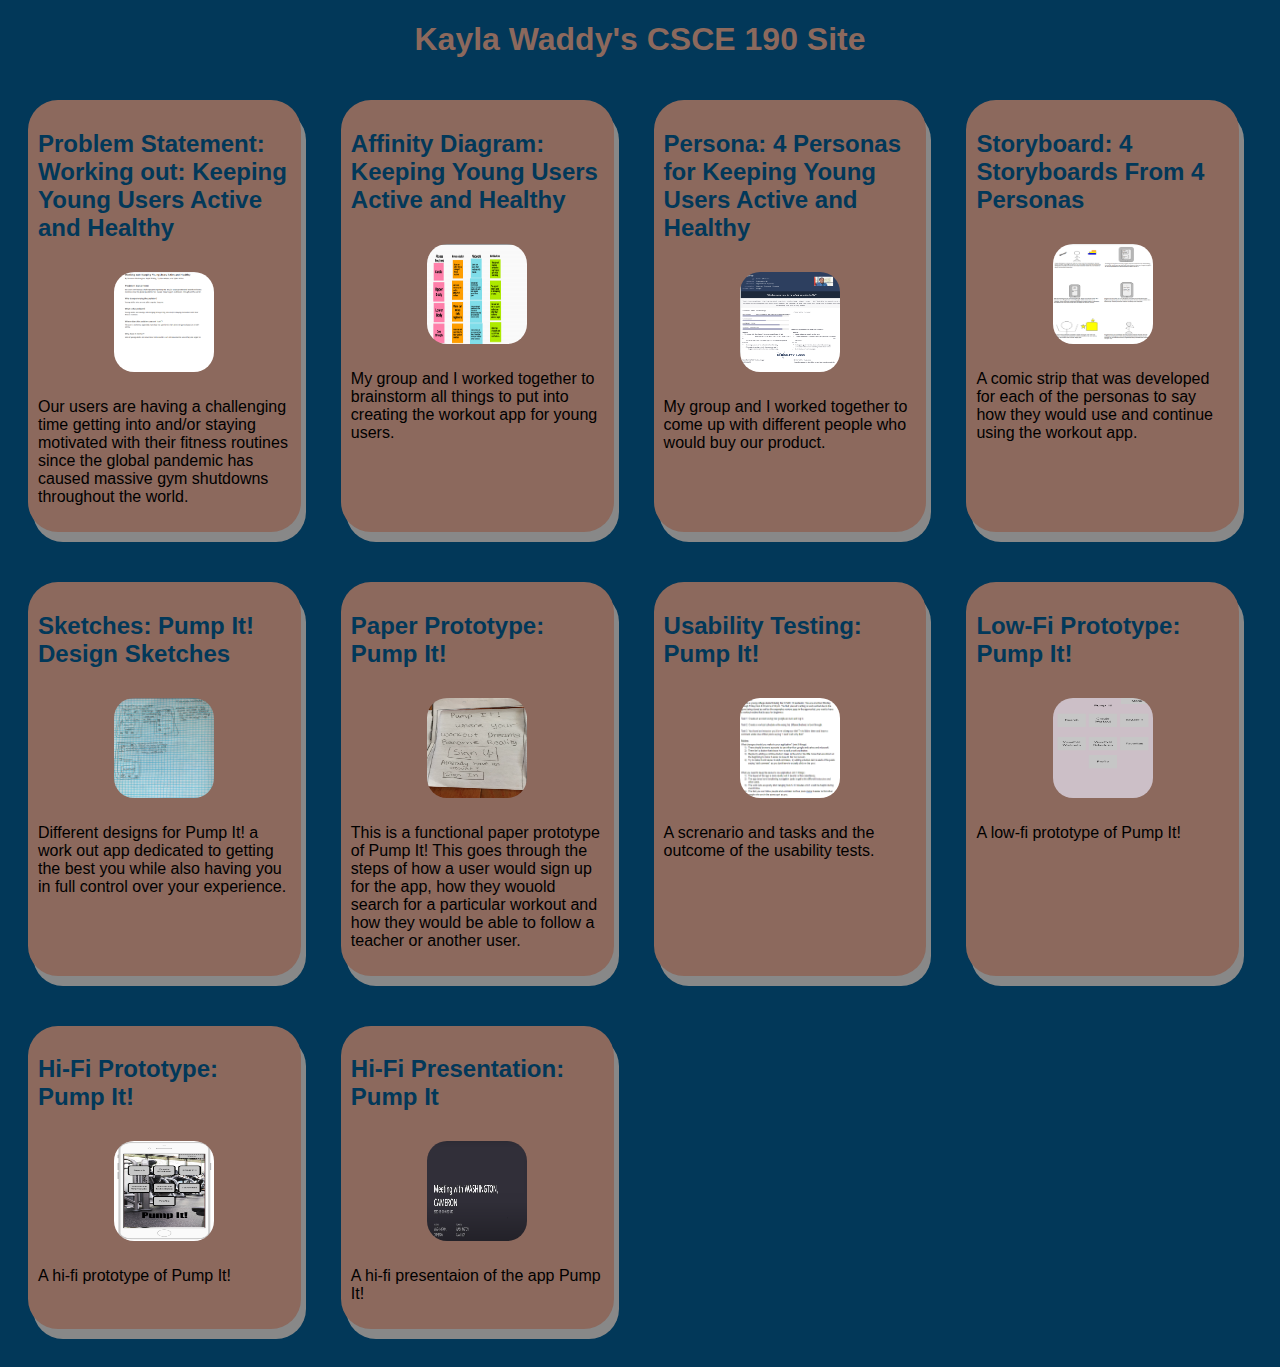
<file: index.html>
<!DOCTYPE html>
<html>
    <head>
        <title> CSCE 190: Kayla Waddy</title>
        <link rel="stylesheet" href="styles.css">
    </head>
    <body>
        <h1>Kayla Waddy's CSCE 190 Site</h1>
        
            <div class="assignments">
            <!-- Problem Statement Assignment-->
            <section class= "assignment">
                <a href="Files/Problem Statement for Workout App.pdf"><h2>Problem Statement: Working out: Keeping Young Users Active and Healthy </h2></a>
            <a href="Files/Problem Statement for Workout App.pdf"><img src="Images/ProbblemStatement.png"></a>
                    <p>Our users are having a challenging time getting into and/or staying motivated with their fitness routines since the global pandemic has caused massive gym shutdowns throughout the world.
                    </p>
                </section>
            </section>

            <!--Affinity Diagram Assignment-->
            <section class= "assignment">
                <a href="Files/Affinity Diagram.pdf"><h2>Affinity Diagram: Keeping Young Users Active and Healthy</h2></a>
                <a href="Files/Affinity Diagram.pdf"><img src="Images/Affinity_Diagram.png"></a>
                        <p>
                            My group and I worked together to brainstorm all things to put into creating the workout app for young users.
                        </p>
                    </section>
            </section> 


            <!--Persona Assignment-->
            <section class="assignment">
                <a href="Files/TeamVanillaPersonas.pdf"><h2>Persona: 4 Personas for Keeping Young Users Active and Healthy</h2></a>
                <a href="Files/TeamVanillaPersonas.pdf"><img src="Images/TeamVanillaPersona.png"></a>
                    <p>
                        My group and I worked together to come up with different people who  would buy our product.
                    </p>
                </section>
            </section>

            <!--Storyboard Assignment-->
            <section class="assignment">
                <a href="Files/Storyboard.pdf"><h2>Storyboard: 4 Storyboards From 4 Personas</h2></a>
                <a href="Files/Storyboard.pdf"><img src="Images/StoryboardKaylaWaddy.png"></a>
                    <p>
                        A comic strip that was developed for each of the personas to say how they would use and continue using the workout app.
                    </p>
                </section>
            </section>

            <!--Sketch Assignment-->
            <section class="assignment">
                <a href="Files/TeamVanillaCombined.pdf"><h2>Sketches: Pump It! Design Sketches</h2></a>
                <a href="Files/TeamVanillaCombined.pdf"><img src="Images/SketchKaylaWaddy.png"></a>
                    <p>
                        Different designs for Pump It! a work out app dedicated to getting the best you while also having you in full control over your experience.
                    </p>
                </section>
            </section>

            <!--Prototype Assignment-->
            <section class= "assignment">
                <a href="https://www.youtube.com/watch?v=nZgP17QeACw"><h2>Paper Prototype: Pump It!</h2></a>
                <a href="https://www.youtube.com/watch?v=nZgP17QeACw"><img src="Images/PumpIt!-Prototype.png"></a>
                    <p>
                        This is a functional paper prototype of Pump It! This goes through the steps of how a user would sign up for the app, how they wouold search for a particular workout and how they would be able to follow a teacher or another user.
                    </p>
                </section>
            </section>

            <!--Usability Testing Script Assignment-->
            <section class="assignment">
                <a href="Files/Usability Testing Script_ Pump It!.pdf"><h2>Usability Testing: Pump It!</h2></a>
                <a href="Files/Usability Testing Script_ Pump It!.pdf"><img src="Images/PumpIt!-Script.png"></a>
                    <p>
                        A screnario and tasks and the outcome of the usability tests.
                    </p>
                </section>
            </section>

            <!--Low-Fi Prototype Assignment-->
            <section class="assignment">
                <a href="Files/PumpIt!LowFi/frame.html"><h2>Low-Fi Prototype: Pump It!</h2></a>
                <a href="Files/PumpIt!LowFi/frame.html"><img src="Images/1 - Main Menu.png"></a>
                    <p>
                        A low-fi prototype of Pump It!
                    </p>
            </section>

            <!--Hi-Fi Prototype Assignment-->
            <section class="assignment">
                <a href="Files/Pump It!HiFi/frame.html"><h2>Hi-Fi Prototype: Pump It!</h2></a>
                <a href="Files/Pump It!HiFi/frame.html"><img src="Images/Hi-FiImage.png"></a>
                    <p>
                        A hi-fi prototype of Pump It!
                    </p>
            </section>

            <!--Hi-Fi Presentation Assignment-->
            <section class="assignment">
                <a href="https://www.youtube.com/watch?v=4JEGTg82w5k&feature=youtu.be"><h2>Hi-Fi Presentation: Pump It</h2></a>
                <a href="https://www.youtube.com/watch?v=4JEGTg82w5k&feature=youtu.be"><img src="Images/PumpIt!_Presentation.png"></a>
                    <p>
                        A hi-fi presentaion of the app Pump It!
                    </p>
            </section>
        </div>
    </body>
</html>
</file>
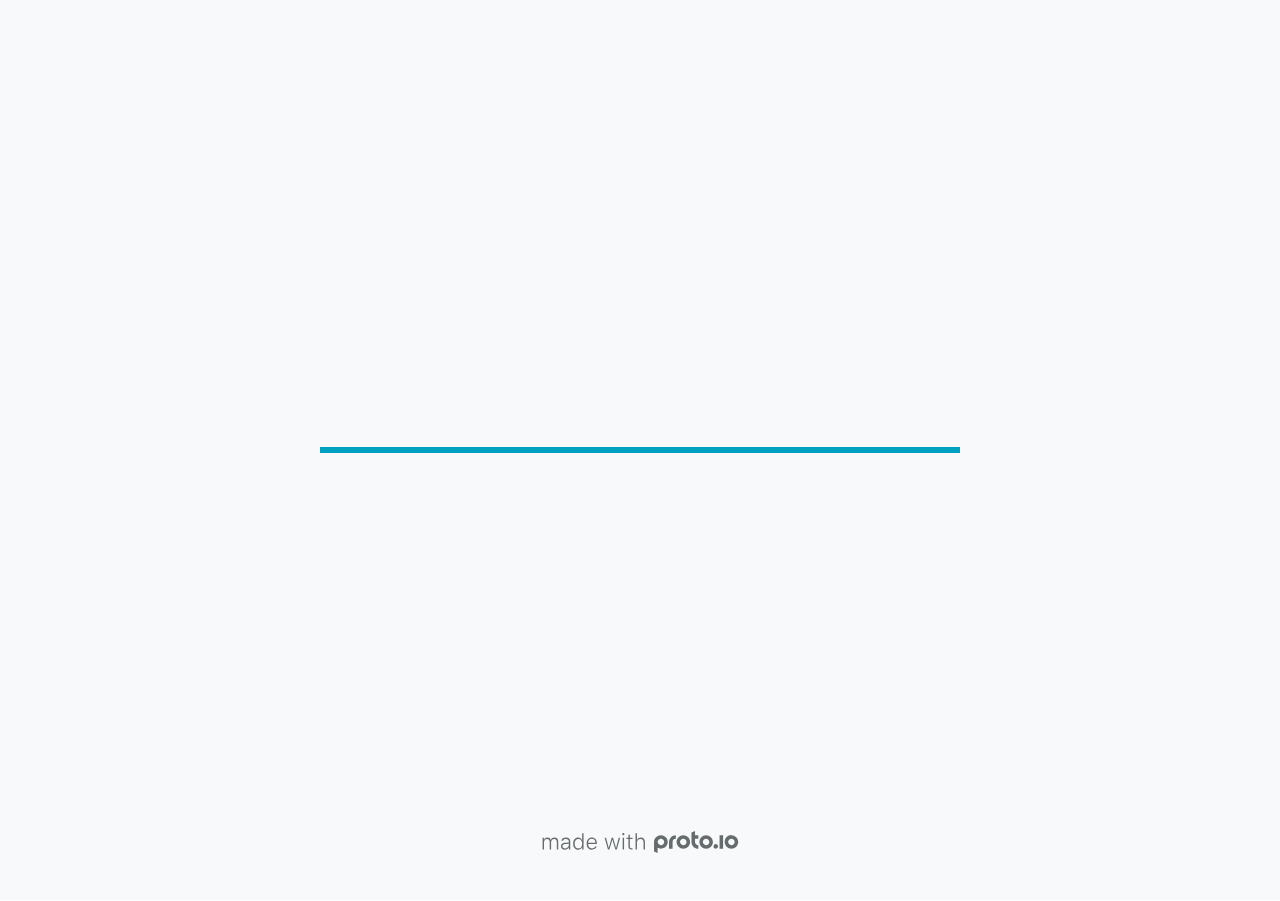
<file: Files/Pump It!HiFi/index.html>
<!DOCTYPE HTML>
	<head>

		<meta charset="utf-8">

		<title>Pump It! - Proto.io</title>

		
			<meta name="HandheldFriendly" content="True">
			<meta name="MobileOptimized" content="375"> 

			
			
			
			<meta name="viewport" content="minimum-scale=1.00, maximum-scale=1.00, initial-scale=1.00, user-scalable=no, shrink-to-fit=no" />

			
				<meta name="apple-mobile-web-app-capable" content="yes" />
				<meta name="apple-mobile-web-app-status-bar-style" content="black-translucent" />
			

			<meta name="format-detection" content="telephone=no">


			

            
            <link rel="icon" sizes="192x192" href="./assets/branding/android-icon-hires.png">
            <link rel="icon" sizes="128x128" href="./assets/branding/android-icon.png">

            
            <link href="./assets/branding/apple-touch-icon-retina180.png" sizes="180x180" rel="apple-touch-icon">

            
            <link href="./assets/branding/apple-touch-icon-retina.png" sizes="114x114" rel="apple-touch-icon">

            
            <link href="./assets/branding/apple-touch-icon.png" sizes="57x57" rel="apple-touch-icon">

            
            <link href="./assets/branding/startup.png" media="(device-width: 320px)" rel="apple-touch-startup-image">

            
            <link href="./assets/branding/startup-retina.png" media="(device-width: 320px) and (device-height: 480px) and (-webkit-device-pixel-ratio: 2)" rel="apple-touch-startup-image">

            
            <link href="./assets/branding/startup-568.png" media="(device-width: 320px) and (device-height: 568px) and (-webkit-device-pixel-ratio: 2)" rel="apple-touch-startup-image">

            
            <link href="./assets/branding/startup-retina-6.png" media="(device-width: 375px) and (device-height: 667px) and (orientation: portrait) and (-webkit-device-pixel-ratio: 2)" rel="apple-touch-startup-image">

            
            <link href="./assets/branding/startup-retina-6plus.png" media="(device-width: 414px) and (device-height: 736px) and (orientation: portrait) and (-webkit-device-pixel-ratio: 3)" rel="apple-touch-startup-image">

            
            <link href="./assets/branding/startup-retina-6plus-landscape.png" media="(device-width: 414px) and (device-height: 736px) and (orientation: landscape) and (-webkit-device-pixel-ratio: 3)" rel="apple-touch-startup-image">

            
            <link href="./assets/branding/startup-ipad.png" media="(device-width: 768px) and (orientation: portrait)" rel="apple-touch-startup-image">

            
            <link href="./assets/branding/startup-ipad-landscape.png" media="(device-width: 768px) and (orientation: landscape)" rel="apple-touch-startup-image">

            
            <link href="./assets/branding/startup-ipad-retina.png" media="(device-width: 768px) and (orientation: portrait) and (-webkit-device-pixel-ratio: 2)" rel="apple-touch-startup-image">

            
            <link href="./assets/branding/startup-ipad-landscape-retina.png" media="(device-width: 768px) and (orientation: landscape) and (-webkit-device-pixel-ratio: 2)" rel="apple-touch-startup-image">

            
            <link href="./assets/branding/startup-ipad-pro.png" media="(device-width: 1024px) and (orientation: portrait) and (-webkit-device-pixel-ratio: 2)" rel="apple-touch-startup-image">

            
            <link href="./assets/branding/startup-ipad-pro-landscape.png" media="(device-width: 1024px) and (orientation: landscape) and (-webkit-device-pixel-ratio: 2)" rel="apple-touch-startup-image">

			<meta http-equiv="cleartype" content="on"> 


			 
		    <script type="text/javascript" src="./scripts/plugins/jquery/jquery.js"></script>

			
				<link rel="stylesheet" href="./stylesheets/player-export.css" />
				<script type="text/javascript" src="./scripts/player-export.js"></script>
			

			
			<script type="text/javascript" src="./libraries/common/components.js"></script> 
			<link type="text/css" rel="Stylesheet" href="./libraries/common/components.1.00.css" /> 

			
					<script type="text/javascript" src="./libraries/generic2/components.js"></script> 
					<link type="text/css" rel="Stylesheet" href="./libraries/generic2/components.1.00.css" /> 
				
					<script type="text/javascript" src="./libraries/ios9/components.js"></script> 
					<link type="text/css" rel="Stylesheet" href="./libraries/ios9/components.1.00.css" /> 
				
					<script type="text/javascript" src="./libraries/material/components.js"></script> 
					<link type="text/css" rel="Stylesheet" href="./libraries/material/components.1.00.css" /> 
				
				<script type="text/javascript" src="./data/data.js"></script> 
			

		<style>
			body { width: 375px; height: 667px; }
			.landscape, .landscape .prx-page { min-height: 375px; }
			.portrait, .portrait .prx-page { min-height: 667px; }
		</style>

		<script type="text/javascript">

			prx.ver = '6.6.60.0';
			prx.url.account = 'https://kaylawaddy.proto.io';
			prx.url.staticassets = 'https://gal.proto.io';
			prx.url.devices = 'https://dteyv52hbg2at.cloudfront.net/devices';
			prx.url.static = 'https://dteyv52hbg2at.cloudfront.net';
			prx.url.siteurl = 'proto.io';
			prx.url.crossmsg = 'https://kaylawaddy.proto.io';

			prx.nodejsassetsserver = {};
			prx.nodejsassetsserver.host = ".proto.io";
			prx.nodejsassetsserver.subdomainprefix = "https://at";
			prx.nodejsassetsserver.maxsubdomains = "20";

			prx.device_library = 'ios9';
			prx.devices[prx.device] = {
				name: prx.device
				,defaultOrientation: 'portrait'
				,portrait_applies: 1 //new
				,portrait: [375,667]
				,landscape_applies: 1 //new
				,landscape: [667,375]
				,allow_orientation_change: 1 //new
				,statusbar_skin: 'default' // new
				,statusbarheightportrait: 0
				,statusbarheightlandscape: 0
				,navigationbar_skin: 'default' //new
				,navigationbarheightportrait: 0
				,navigationbarheightlandscape: 0
				,normalportrait: [375,667]
				,normallandscape: [667,375]
				,device_s3bucket: 'd4ef61c1-1c68-4222-8ad5-0b8391e1843b'
				,dpr: '1.00'
				,deviceType: "default"
                ,showiPhoneXNotch: false
                ,hasCustomSkinNotch: false
				,appleWatchRoundedCorners: false
				,scrollType: "default"
				,initialscale: 1.00
				,targetdensitydpi: "device-dpi"
			}

			prx.projectsettings.id = '2df256e1-5b12-468c-855e-57efe8ba15f7';
			prx.projectsettings.s3b = 'kaylawaddy-1089537-proto';
			prx.projectsettings.account = 'kaylawaddy';
			prx.projectsettings.statusbar = '0'; 
			prx.projectsettings.statusbarapplies = '0';
			prx.projectsettings.navigationbar = '0';
			prx.projectsettings.navigationbarapplies = '0';
			prx.projectsettings.initialpageid = -1;
			
			
			prx.projectsettings.flashactions = 1;
			prx.projectsettings.gatrackingcode = '';

			prx.export2html = '1' == true;
			prx.mobPlayer = 0;

			prx.user.country = 'US';

			prx.s3Links = []; 
			var sLinkedAssets = [];
			

			prx.csrf_token = '51BDD138073DA5C108AE3D6304548567A1FD8C2A36E685FDB8BD418344ED4868';

            

            
                            prx.assetsAccessToken = "eyJ0eXAiOiJKV1QiLCJhbGciOiJIUzI1NiJ9.eyJkIjp7InVpZCI6Ii0xIiwicHJvamVjdF9pZCI6IjJkZjI1NmUxLTViMTItNDY4Yy04NTVlLTU3ZWZlOGJhMTVmNyJ9LCJ2IjowLCJleHAiOjE2MDYyNzU1MjQsImlhdCI6MTYwNjA5NTUyNH0.wdPAi0QU8pkCcEWOHheRbKgRTBHdDR8EbkJlDZz36VM";

			prx.iniPlayer.iniPreLoad();

		</script>
	</head>

	

			<body class="player device-cursor-touch mobile-device-true " " id="mbd" >

				
				<div id="window-wrapper">
					<div id="dragarea"></div>
					<div id="statusbar"></div>
					<div id="underlay" style=""></div>

					<div class="prx-page" data-role="page" id="p-1" data-id="1"></div>
					
								<div class="prx-page" data-role="page" id="p-2" data-id="2"></div>
							
								<div class="prx-page" data-role="page" id="p-3" data-id="3"></div>
							
								<div class="prx-page" data-role="page" id="p-4" data-id="4"></div>
							
								<div class="prx-page" data-role="page" id="p-5" data-id="5"></div>
							
								<div class="prx-page" data-role="page" id="p-6" data-id="6"></div>
							
								<div class="prx-page" data-role="page" id="p-8" data-id="8"></div>
							
								<div class="prx-page" data-role="page" id="p-9" data-id="9"></div>
							
								<div class="prx-page" data-role="page" id="p-10" data-id="10"></div>
							
								<div class="prx-page" data-role="page" id="p-11" data-id="11"></div>
							
								<div class="prx-page" data-role="page" id="p-12" data-id="12"></div>
							
								<div class="prx-page" data-role="page" id="p-15" data-id="15"></div>
							
								<div class="prx-page" data-role="page" id="p-16" data-id="16"></div>
							
								<div class="prx-page" data-role="page" id="p-17" data-id="17"></div>
							
								<div class="prx-page" data-role="page" id="p-18" data-id="18"></div>
							
								<div class="prx-page" data-role="page" id="p-19" data-id="19"></div>
							
								<div class="prx-page" data-role="page" id="p-20" data-id="20"></div>
							
								<div class="prx-page" data-role="page" id="p-21" data-id="21"></div>
							
								<div class="prx-page" data-role="page" id="p-23" data-id="23"></div>
							
					<div id="navigationbar"></div>
					<div id="overlay"></div>
					<div id="trash"></div>
					<div id="quick-audios"></div>
				</div>

				 
			<div id="loader-wrapper">
				
				<div class="progress">
					<div class="progress-bar"></div>
				</div>
				<div id="poweredby"></div>
			</div>
			


			</body>
		

</html>
</file>
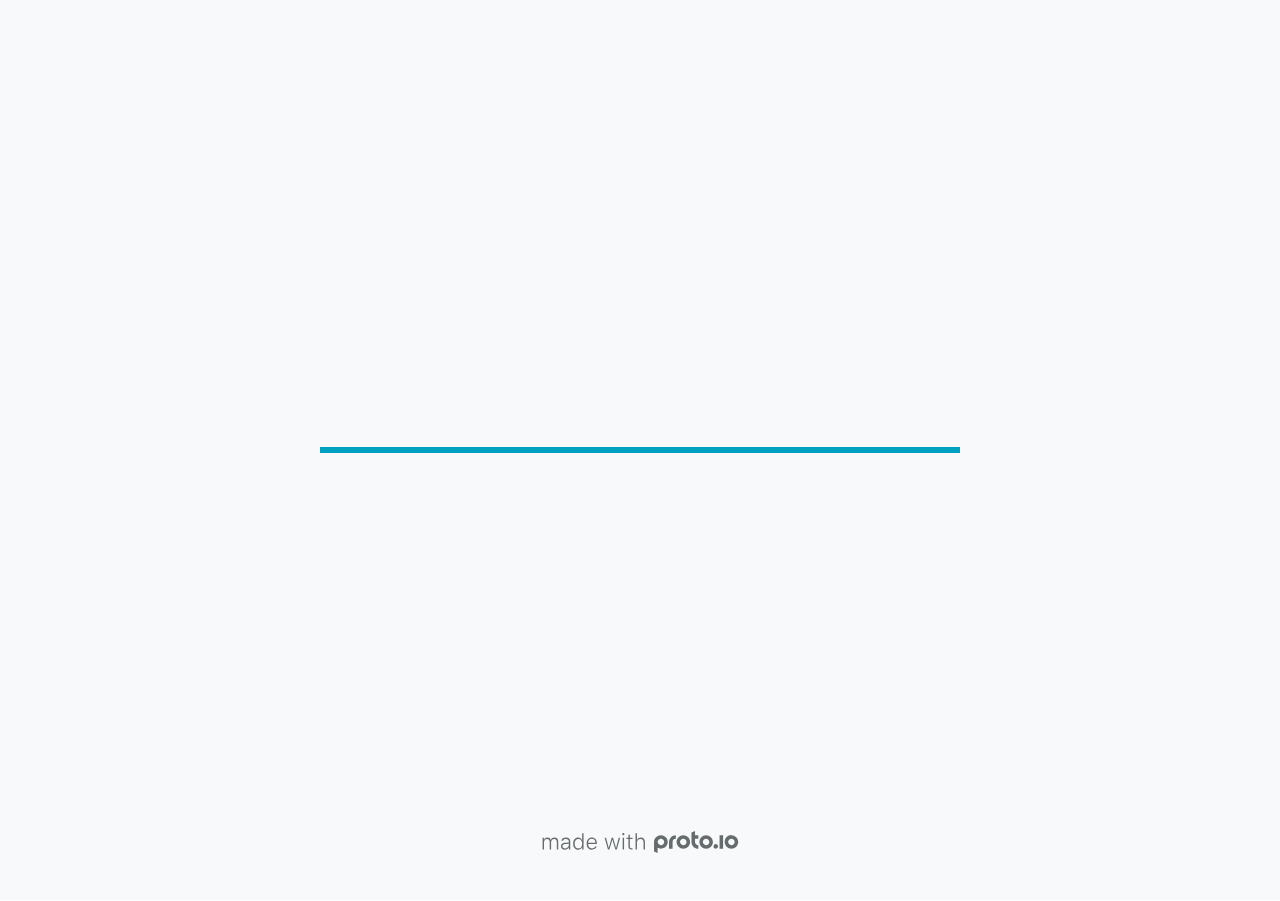
<file: Files/PumpIt!LowFi/index.html>
<!DOCTYPE HTML>
	<head>

		<meta charset="utf-8">

		<title>Pump It! - Proto.io</title>

		
			<meta name="HandheldFriendly" content="True">
			<meta name="MobileOptimized" content="375"> 

			
			
			
			<meta name="viewport" content="minimum-scale=1.00, maximum-scale=1.00, initial-scale=1.00, user-scalable=no, shrink-to-fit=no" />

			
				<meta name="apple-mobile-web-app-capable" content="yes" />
				<meta name="apple-mobile-web-app-status-bar-style" content="black-translucent" />
			

			<meta name="format-detection" content="telephone=no">


			

            
            <link rel="icon" sizes="192x192" href="./assets/branding/android-icon-hires.png">
            <link rel="icon" sizes="128x128" href="./assets/branding/android-icon.png">

            
            <link href="./assets/branding/apple-touch-icon-retina180.png" sizes="180x180" rel="apple-touch-icon">

            
            <link href="./assets/branding/apple-touch-icon-retina.png" sizes="114x114" rel="apple-touch-icon">

            
            <link href="./assets/branding/apple-touch-icon.png" sizes="57x57" rel="apple-touch-icon">

            
            <link href="./assets/branding/startup.png" media="(device-width: 320px)" rel="apple-touch-startup-image">

            
            <link href="./assets/branding/startup-retina.png" media="(device-width: 320px) and (device-height: 480px) and (-webkit-device-pixel-ratio: 2)" rel="apple-touch-startup-image">

            
            <link href="./assets/branding/startup-568.png" media="(device-width: 320px) and (device-height: 568px) and (-webkit-device-pixel-ratio: 2)" rel="apple-touch-startup-image">

            
            <link href="./assets/branding/startup-retina-6.png" media="(device-width: 375px) and (device-height: 667px) and (orientation: portrait) and (-webkit-device-pixel-ratio: 2)" rel="apple-touch-startup-image">

            
            <link href="./assets/branding/startup-retina-6plus.png" media="(device-width: 414px) and (device-height: 736px) and (orientation: portrait) and (-webkit-device-pixel-ratio: 3)" rel="apple-touch-startup-image">

            
            <link href="./assets/branding/startup-retina-6plus-landscape.png" media="(device-width: 414px) and (device-height: 736px) and (orientation: landscape) and (-webkit-device-pixel-ratio: 3)" rel="apple-touch-startup-image">

            
            <link href="./assets/branding/startup-ipad.png" media="(device-width: 768px) and (orientation: portrait)" rel="apple-touch-startup-image">

            
            <link href="./assets/branding/startup-ipad-landscape.png" media="(device-width: 768px) and (orientation: landscape)" rel="apple-touch-startup-image">

            
            <link href="./assets/branding/startup-ipad-retina.png" media="(device-width: 768px) and (orientation: portrait) and (-webkit-device-pixel-ratio: 2)" rel="apple-touch-startup-image">

            
            <link href="./assets/branding/startup-ipad-landscape-retina.png" media="(device-width: 768px) and (orientation: landscape) and (-webkit-device-pixel-ratio: 2)" rel="apple-touch-startup-image">

            
            <link href="./assets/branding/startup-ipad-pro.png" media="(device-width: 1024px) and (orientation: portrait) and (-webkit-device-pixel-ratio: 2)" rel="apple-touch-startup-image">

            
            <link href="./assets/branding/startup-ipad-pro-landscape.png" media="(device-width: 1024px) and (orientation: landscape) and (-webkit-device-pixel-ratio: 2)" rel="apple-touch-startup-image">

			<meta http-equiv="cleartype" content="on"> 


			 
		    <script type="text/javascript" src="./scripts/plugins/jquery/jquery.js"></script>

			
				<link rel="stylesheet" href="./stylesheets/player-export.css" />
				<script type="text/javascript" src="./scripts/player-export.js"></script>
			

			
			<script type="text/javascript" src="./libraries/common/components.js"></script> 
			<link type="text/css" rel="Stylesheet" href="./libraries/common/components.1.00.css" /> 

			
					<script type="text/javascript" src="./libraries/generic2/components.js"></script> 
					<link type="text/css" rel="Stylesheet" href="./libraries/generic2/components.1.00.css" /> 
				
					<script type="text/javascript" src="./libraries/ios9/components.js"></script> 
					<link type="text/css" rel="Stylesheet" href="./libraries/ios9/components.1.00.css" /> 
				
					<script type="text/javascript" src="./libraries/material/components.js"></script> 
					<link type="text/css" rel="Stylesheet" href="./libraries/material/components.1.00.css" /> 
				
				<script type="text/javascript" src="./data/data.js"></script> 
			

		<style>
			body { width: 375px; height: 667px; }
			.landscape, .landscape .prx-page { min-height: 375px; }
			.portrait, .portrait .prx-page { min-height: 667px; }
		</style>

		<script type="text/javascript">

			prx.ver = '6.6.59.0';
			prx.url.account = 'https://kaylawaddy.proto.io';
			prx.url.staticassets = 'https://gal.proto.io';
			prx.url.devices = 'https://dteyv52hbg2at.cloudfront.net/devices';
			prx.url.static = 'https://dteyv52hbg2at.cloudfront.net';
			prx.url.siteurl = 'proto.io';
			prx.url.crossmsg = 'https://kaylawaddy.proto.io';

			prx.nodejsassetsserver = {};
			prx.nodejsassetsserver.host = ".proto.io";
			prx.nodejsassetsserver.subdomainprefix = "https://at";
			prx.nodejsassetsserver.maxsubdomains = "20";

			prx.device_library = 'ios9';
			prx.devices[prx.device] = {
				name: prx.device
				,defaultOrientation: 'portrait'
				,portrait_applies: 1 //new
				,portrait: [375,667]
				,landscape_applies: 1 //new
				,landscape: [667,375]
				,allow_orientation_change: 1 //new
				,statusbar_skin: 'default' // new
				,statusbarheightportrait: 0
				,statusbarheightlandscape: 0
				,navigationbar_skin: 'default' //new
				,navigationbarheightportrait: 0
				,navigationbarheightlandscape: 0
				,normalportrait: [375,667]
				,normallandscape: [667,375]
				,device_s3bucket: 'd4ef61c1-1c68-4222-8ad5-0b8391e1843b'
				,dpr: '1.00'
				,deviceType: "default"
                ,showiPhoneXNotch: false
                ,hasCustomSkinNotch: false
				,appleWatchRoundedCorners: false
				,scrollType: "default"
				,initialscale: 1.00
				,targetdensitydpi: "device-dpi"
			}

			prx.projectsettings.id = '2df256e1-5b12-468c-855e-57efe8ba15f7';
			prx.projectsettings.s3b = 'kaylawaddy-1089537-proto';
			prx.projectsettings.account = 'kaylawaddy';
			prx.projectsettings.statusbar = '0'; 
			prx.projectsettings.statusbarapplies = '0';
			prx.projectsettings.navigationbar = '0';
			prx.projectsettings.navigationbarapplies = '0';
			prx.projectsettings.initialpageid = -1;
			
			
			prx.projectsettings.flashactions = 1;
			prx.projectsettings.gatrackingcode = '';

			prx.export2html = '1' == true;
			prx.mobPlayer = 0;

			prx.user.country = 'US';

			prx.s3Links = []; 
			var sLinkedAssets = [];
			

			prx.csrf_token = '6BA25767CC0BECB1BD2880EBB07FA1699D299E20D61CFA0254CE5884A6D18A70';

            

            
                            prx.assetsAccessToken = "eyJ0eXAiOiJKV1QiLCJhbGciOiJIUzI1NiJ9.eyJkIjp7InVpZCI6Ii0xIiwicHJvamVjdF9pZCI6IjJkZjI1NmUxLTViMTItNDY4Yy04NTVlLTU3ZWZlOGJhMTVmNyJ9LCJ2IjowLCJleHAiOjE2MDUwNzgzODksImlhdCI6MTYwNDg5ODM4OX0.fxP5iX22QOwi4_MozdRNGPbrlV0JQDMQbMu-ZBKUukY";

			prx.iniPlayer.iniPreLoad();

		</script>
	</head>

	

			<body class="player device-cursor-touch mobile-device-true " " id="mbd" >

				
				<div id="window-wrapper">
					<div id="dragarea"></div>
					<div id="statusbar"></div>
					<div id="underlay" style=""></div>

					<div class="prx-page" data-role="page" id="p-1" data-id="1"></div>
					
								<div class="prx-page" data-role="page" id="p-2" data-id="2"></div>
							
								<div class="prx-page" data-role="page" id="p-3" data-id="3"></div>
							
								<div class="prx-page" data-role="page" id="p-4" data-id="4"></div>
							
								<div class="prx-page" data-role="page" id="p-5" data-id="5"></div>
							
								<div class="prx-page" data-role="page" id="p-6" data-id="6"></div>
							
								<div class="prx-page" data-role="page" id="p-8" data-id="8"></div>
							
								<div class="prx-page" data-role="page" id="p-9" data-id="9"></div>
							
								<div class="prx-page" data-role="page" id="p-10" data-id="10"></div>
							
								<div class="prx-page" data-role="page" id="p-11" data-id="11"></div>
							
								<div class="prx-page" data-role="page" id="p-12" data-id="12"></div>
							
								<div class="prx-page" data-role="page" id="p-15" data-id="15"></div>
							
								<div class="prx-page" data-role="page" id="p-16" data-id="16"></div>
							
								<div class="prx-page" data-role="page" id="p-17" data-id="17"></div>
							
								<div class="prx-page" data-role="page" id="p-18" data-id="18"></div>
							
								<div class="prx-page" data-role="page" id="p-19" data-id="19"></div>
							
								<div class="prx-page" data-role="page" id="p-20" data-id="20"></div>
							
								<div class="prx-page" data-role="page" id="p-21" data-id="21"></div>
							
								<div class="prx-page" data-role="page" id="p-23" data-id="23"></div>
							
					<div id="navigationbar"></div>
					<div id="overlay"></div>
					<div id="trash"></div>
					<div id="quick-audios"></div>
				</div>

				 
			<div id="loader-wrapper">
				
				<div class="progress">
					<div class="progress-bar"></div>
				</div>
				<div id="poweredby"></div>
			</div>
			


			</body>
		

</html>
</file>
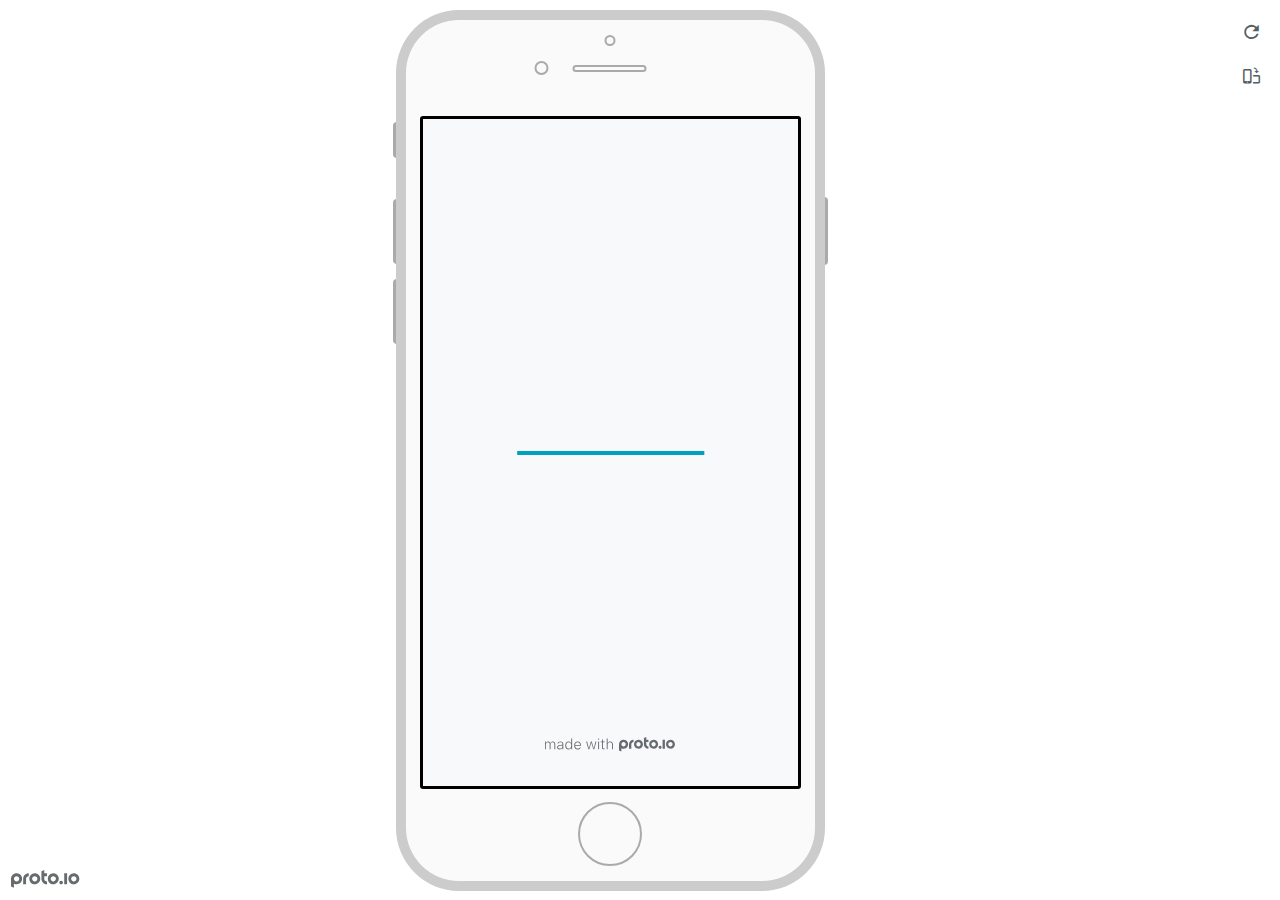
<file: Files/Pump It!HiFi/frame.html>
<!DOCTYPE HTML>
    <head>
    <meta charset="utf-8">

    <title>Pump It! - Proto.io player</title>

    

			<link type="text/css" rel="stylesheet" href="./stylesheets/preview-export-min.css">
			<script type="text/javascript" src="./scripts/preview-export-min.js"></script>

		

    <script type="text/javascript">
        var prx = window.prx || {};
        prx.orientation = 'portrait';
        prx.orientations = {};
        prx.orientations.portrait = 1;
        prx.orientations.landscape = 1;
        prx.project = {};
        prx.project.id = '2df256e1-5b12-468c-855e-57efe8ba15f7';
        prx.project.title = 'Pump It!';
        prx.project.version = 0;
        prx.project.livepreview = 0;
        prx.project.account = "kaylawaddy";
        prx.activePage = {};
        prx.usercountry = "us";
        
            prx.user = false;
        
        prx.skin = 'apple-phone-iphone8-1';
        prx.ver = '6.6.60.0';
        //prx.flashactions = 1;
		prx.flashactions = 1; //we are not using the DB value anymore

        prx.nodejsassetsserver = {};
        prx.nodejsassetsserver.host = ".proto.io";
        prx.nodejsassetsserver.subdomainprefix = "https://at";
        prx.nodejsassetsserver.maxsubdomains = "20";
        prx.account = "kaylawaddy";
        prx.browserShowScreenshots = 'true';
        prx.url.crossmsg = 'https://kaylawaddy.proto.io';
        prx.playerUrl = 'https://kaylawaddy.proto.io/player/';
        prx.spaces = false;
        prx.csrf_token = 'E54CF5C341D714F38C739089626679C80A278693FCD7A48AFD457BF27484BD62';

        
    </script>

    

</head>


<body style="background-color:#FFFFFF">

    

    <div class="page-sidebar">
        
        <div class="sidebar-action-buttons">

            
                <span class="header-action-button player-icon-reload embed-icon-reload" id="refresh-preview">
                    <span class="tooltip">Refresh preview</span>
                </span>
                
                    <span  class="header-action-button player-icon-rotate embed-icon-rotate" id="change-orientation">
                        <span class="tooltip">Change orientation</span>
                    </span>
                

        </div>

    </div>

    <div id="maincontent" class="portrait">

        <div id="shortcut-pressed-outer">
            <div id="shortcut-pressed"></div>
        </div>
        

			<div class="frame_generic">
				
				<div class="body_generic skin_apple-phone-iphone8-1 skin-wrapper skin-os-apple skin-device-phone skin-model-iphone8 skin-size-1 skin-color-white skin-orientation-portrait skin-dimensions-375-667">

					<div class="buttons top"></div>
					<div class="detail-top"></div>
					<div class="web-search"></div>
					<div class="buttons left"></div>

					<div class="body_generic_inner">
						
						<iframe id="pio-playerframe" src="index.html" scrolling="NO" style="width: 375px; height: 667px;" webkitAllowFullScreen mozallowfullscreen allowFullScreen allowvr allow="autoplay"></iframe>
						
                                <script type="text/javascript">
                                    // remove parameter from address bar immediately if no changes
                                    let url = new URL(window.location.href);
                                    url.searchParams.delete('hc');
									url.searchParams.delete('ap');
                                    window.history.replaceState({}, document.title, url.toString());
                                </script>
                            
					</div>

					<div class="buttons right"></div>
					<div class="detail-bottom"></div>
				</div>
				
			</div>
		
    </div>

    

    
            <div id="branding"></div>
        
</body>


<script type="text/javascript">
    
</script>
</html>
</file>
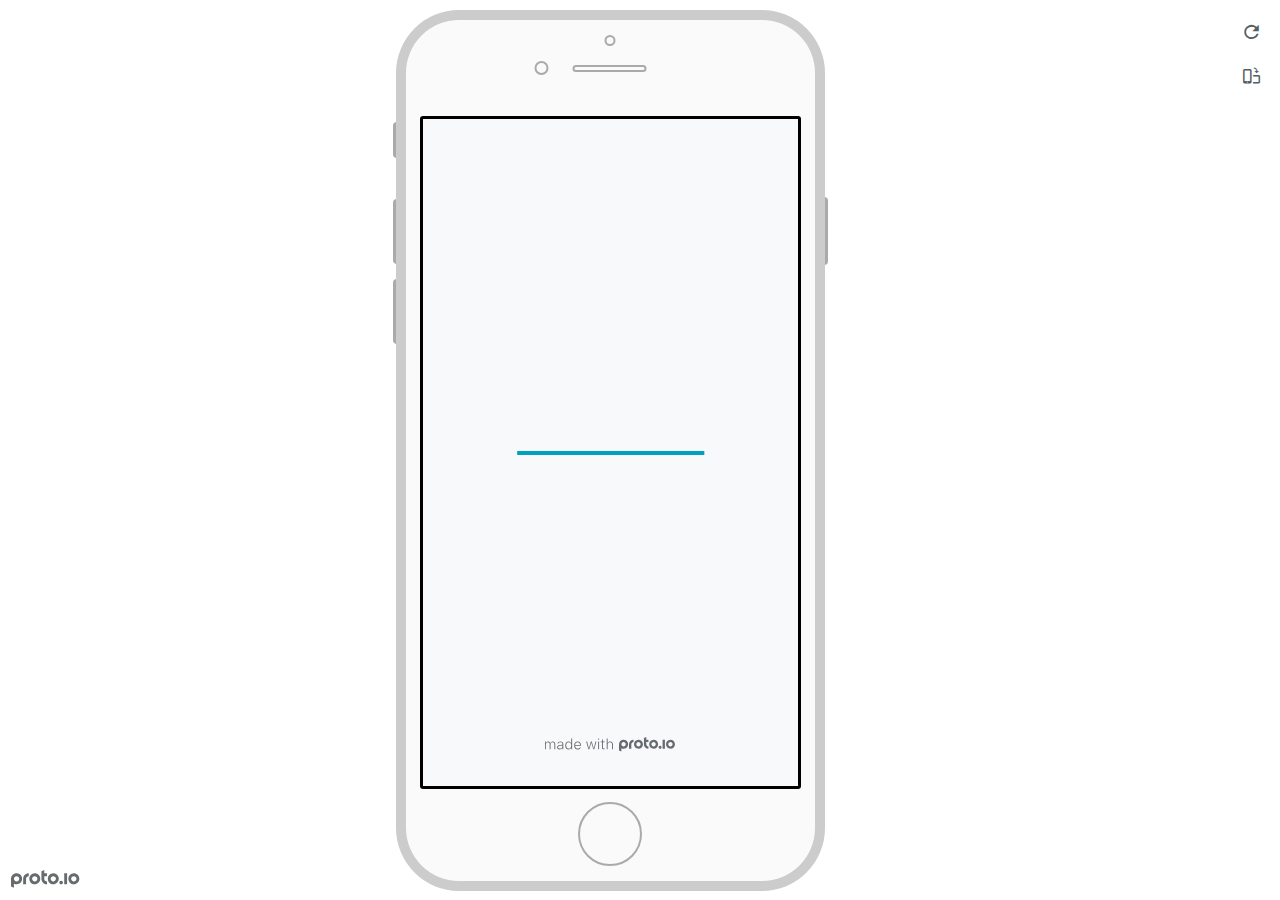
<file: Files/PumpIt!LowFi/frame.html>
<!DOCTYPE HTML>
    <head>
    <meta charset="utf-8">

    <title>Pump It! - Proto.io player</title>

    

			<link type="text/css" rel="stylesheet" href="./stylesheets/preview-export-min.css">
			<script type="text/javascript" src="./scripts/preview-export-min.js"></script>

		

    <script type="text/javascript">
        var prx = window.prx || {};
        prx.orientation = 'portrait';
        prx.orientations = {};
        prx.orientations.portrait = 1;
        prx.orientations.landscape = 1;
        prx.project = {};
        prx.project.id = '2df256e1-5b12-468c-855e-57efe8ba15f7';
        prx.project.title = 'Pump It!';
        prx.project.version = 0;
        prx.project.livepreview = 0;
        prx.project.account = "kaylawaddy";
        prx.activePage = {};
        prx.usercountry = "us";
        
            prx.user = false;
        
        prx.skin = 'apple-phone-iphone8-1';
        prx.ver = '6.6.59.0';
        //prx.flashactions = 1;
		prx.flashactions = 1; //we are not using the DB value anymore

        prx.nodejsassetsserver = {};
        prx.nodejsassetsserver.host = ".proto.io";
        prx.nodejsassetsserver.subdomainprefix = "https://at";
        prx.nodejsassetsserver.maxsubdomains = "20";
        prx.account = "kaylawaddy";
        prx.browserShowScreenshots = 'true';
        prx.url.crossmsg = 'https://kaylawaddy.proto.io';
        prx.playerUrl = 'https://kaylawaddy.proto.io/player/';
        prx.spaces = false;
        prx.csrf_token = '6BED48BB11E248F5CC6821B5461EA8DF417DA132CE7C24CBDC0141A22D89F48F';

        
    </script>

    

</head>


<body style="background-color:#FFFFFF">

    

    <div class="page-sidebar">
        
        <div class="sidebar-action-buttons">

            
                <span class="header-action-button player-icon-reload embed-icon-reload" id="refresh-preview">
                    <span class="tooltip">Refresh preview</span>
                </span>
                
                    <span  class="header-action-button player-icon-rotate embed-icon-rotate" id="change-orientation">
                        <span class="tooltip">Change orientation</span>
                    </span>
                

        </div>

    </div>

    <div id="maincontent" class="portrait">

        <div id="shortcut-pressed-outer">
            <div id="shortcut-pressed"></div>
        </div>
        

			<div class="frame_generic">
				
				<div class="body_generic skin_apple-phone-iphone8-1 skin-wrapper skin-os-apple skin-device-phone skin-model-iphone8 skin-size-1 skin-color-white skin-orientation-portrait skin-dimensions-375-667">

					<div class="buttons top"></div>
					<div class="detail-top"></div>
					<div class="web-search"></div>
					<div class="buttons left"></div>

					<div class="body_generic_inner">
						
						<iframe id="pio-playerframe" src="index.html" scrolling="NO" style="width: 375px; height: 667px;" webkitAllowFullScreen mozallowfullscreen allowFullScreen allowvr allow="autoplay"></iframe>
						
                                <script type="text/javascript">
                                    // remove parameter from address bar immediately if no changes
                                    let url = new URL(window.location.href);
                                    url.searchParams.delete('hc');
									url.searchParams.delete('ap');
                                    window.history.replaceState({}, document.title, url.toString());
                                </script>
                            
					</div>

					<div class="buttons right"></div>
					<div class="detail-bottom"></div>
				</div>
				
			</div>
		
    </div>

    

    
            <div id="branding"></div>
        
</body>


<script type="text/javascript">
    
</script>
</html>
</file>
<file: styles.css>
body {
    background:#023859;
    font-family:  Arial, Helvetica, sans-serif;
}
.assignments {
    display: flex;
    flex-wrap: wrap;
}
.assignment{
    width: 20%;
    padding: 10px;
    margin: 20px;
    margin-bottom: 30px;
    background:#8C695D ;
    border-radius: 30px;
    box-shadow: 5px 10px #888888;
    
}
.assignment img{
    width: 100px;
    height: 100px;
    padding:10px;
    margin-right: 10px;
    border-radius: 30px;
    display: block;
    margin: auto;
}
h1 {
    color:#8C695D;
    text-align: center;
}
a{
    text-decoration:none;
    color: #023859;
}
.assignment a:hover {
    color: white;
}
</file>
<file: Files/Pump It!HiFi/stylesheets/player-export.css>
/*!
 * 
 *                                                                       
 *                              ::;;;;                                   
 *    ::,,,,::    ::,,  ,,,,::::::11ii::,,::,,,,::      ::::,,::,,,,::   
 *  ,,111111ii,,::1111::111111ii::111111::111111ii,,    ii11,,ii111111,, 
 *  11ii::;;11;;ii11::iiii::;;11;;11ii::ii11::::11ii    ii11;;11;;::ii11 
 *  11;;  ::11ii11;;::11ii  ::11ii11ii,,iiii..  iiii    ii11;;11::  ;;11 
 *  1111;;ii11;;11;;,,ii11::ii11;;ii11;;;;11;;;;11;;;;;;ii11::11ii;;11ii 
 *  11111111;;::11;;  ::ii1111;;  ::ii11::ii1111ii::11ii;;11,,;;1111ii:: 
 *  11;;,,::  ,,::,,      ::,,        ::::  ::::    ,,,,::::    ::,,     
 *  ;;;;                                                                 
 *                                                                       
 *  Build: 11/11/2020, 10:54:08 AM
 */

/*!
 * Waves v0.5.5
 * http://fian.my.id/Waves
 *
 * Copyright 2014 Alfiana E. Sibuea and other contributors
 * Released under the MIT license
 * https://github.com/fians/Waves/blob/master/LICENSE
 */.mask-inner{position:relative;background-size:100% 100%;background-repeat:no-repeat}.mask-inner .mask-inner{transform:none!important}.mask-border .mborder,.mask-filter{height:100%;width:100%}.mask-border .mborder{border:1px solid hsla(0,0%,100%,.8);position:absolute;pointer-events:none}.mask-border .area-border{border:1px solid #00a1c0;left:0;top:0;position:absolute;transform-origin:0 0;box-sizing:border-box}.mask-border .mask-radius{width:100%;height:100%;overflow:hidden;position:absolute}.mask-border .mask-radius .mask-radius-border{position:relative;width:100%;height:100%;border:1px solid hsla(0,0%,100%,.8)}.mask-border.hide-handles .prx-resizable-handle{opacity:0;pointer-events:none!important}.mask-border.hide-handles .area-border{border:1px dashed #b4bcbf}.mask-wrapper{overflow:hidden;height:100%;pointer-events:none}.mask-wrapper.borderPos-inside{box-sizing:border-box}.mask-wrapper.borderPos-outside{width:100%;height:100%}.mask-wrapper.borderPos-outside .mask-inner{box-sizing:content-box}.mask-edit-mode-handles{pointer-events:none}.mask-edit-mode-handles.hide-handles .prx-resizable-handle,.mask-edit-mode-handles.hide-handles .prx-rotate-handle{opacity:0;pointer-events:none!important}.mask-edit-mode-handles.hide-handles .xborder{border-color:#b4bcbf!important}abbr,address,article,aside,audio,b,blockquote,body,caption,cite,code,dd,del,dfn,div,dl,dt,em,fieldset,figure,footer,form,h1,h2,h3,h4,h5,h6,header,hgroup,html,i,iframe,img,ins,kbd,label,legend,li,mark,menu,nav,object,ol,p,pre,q,samp,section,small,span,strong,sub,sup,table,tbody,td,tfoot,th,thead,time,tr,ul,var,video{margin:0;padding:0;border:0;outline:0;font-size:100%;background:transparent}article,aside,details,figcaption,figure,footer,header,hgroup,nav,section{display:block}audio,canvas,video{display:inline-block;*display:inline;*zoom:1}[hidden],audio:not([controls]){display:none}html{font-size:100%;-webkit-text-size-adjust:100%;-ms-text-size-adjust:100%}body{margin:0;font-size:13px}body,button,input,select,textarea{font-family:sans-serif;color:#222}a{color:#00e}a:visited{color:#551a8b}a:hover{color:#06e}a:focus{outline:thin dotted}a:active,a:hover{outline:0}abbr[title]{border-bottom:1px dotted}b,strong{font-weight:700}blockquote{margin:1em 40px}dfn{font-style:italic}hr{display:block;height:1px;border:0;border-top:1px solid #ccc;margin:1em 0;padding:0}ins{background:#ff9;text-decoration:none}ins,mark{color:#000}mark{background:#ff0;font-style:italic;font-weight:700}code,kbd,pre,samp{font-family:monospace,serif;_font-family:courier new,monospace;font-size:1em}pre{white-space:pre;white-space:pre-wrap;word-wrap:break-word}q{quotes:none}q:after,q:before{content:"";content:none}small{font-size:85%}sub,sup{font-size:75%;line-height:0;position:relative;vertical-align:baseline}sup{top:-.5em}sub{bottom:-.25em}ol,ul{margin:1em 0;padding:0 0 0 40px}dd{margin:0 0 0 40px}nav ol,nav ul{list-style:none;list-style-image:none;margin:0;padding:0}img{border:0;-ms-interpolation-mode:bicubic}svg:not(:root){overflow:hidden}figure,form{margin:0}fieldset{margin:0}fieldset,legend{border:0;padding:0}legend{*margin-left:-7px}button,input,select,textarea{font-size:100%;margin:0;vertical-align:baseline;*vertical-align:middle}button,input{line-height:normal;*overflow:visible}table button,table input{*overflow:auto}[role=button],button,input[type=button],input[type=reset],input[type=submit]{-webkit-appearance:button}input[type=checkbox],input[type=radio]{box-sizing:border-box;padding:0}input[type=search]{-webkit-appearance:textfield;-moz-box-sizing:content-box;-webkit-box-sizing:content-box;box-sizing:content-box}input[type=search]::-webkit-search-decoration{-webkit-appearance:none}button::-moz-focus-inner{border:0;padding:0}textarea{overflow:auto;vertical-align:top;resize:vertical}input:invalid,textarea:invalid{background-color:#f0dddd}table{border-collapse:collapse;border-spacing:0}td{vertical-align:top}.nocallout{-webkit-touch-callout:none}textarea[contenteditable]{-webkit-appearance:none}.gifhidden{position:absolute;left:-100%}.ir{display:block;border:0;text-indent:-999em;overflow:hidden;background-color:transparent;background-repeat:no-repeat;text-align:left;direction:ltr}.ir br{display:none}.hidden{display:none!important;visibility:hidden}.visuallyhidden{border:0;clip:rect(0 0 0 0);height:1px;margin:-1px;overflow:hidden;padding:0;position:absolute;width:1px}.visuallyhidden.focusable:active,.visuallyhidden.focusable:focus{clip:auto;height:auto;margin:0;overflow:visible;position:static;width:auto}.invisible{visibility:hidden}.clearfix:after,.clearfix:before{content:"";display:table}.clearfix:after{clear:both}.clearfix{*zoom:1}@media print{*{background:transparent!important;color:#000!important;text-shadow:none!important;filter:none!important;-ms-filter:none!important}a,a:visited{text-decoration:underline}a[href]:after{content:" (" attr(href) ")"}abbr[title]:after{content:" (" attr(title) ")"}.ir a:after,a[href^="#"]:after,a[href^="javascript:"]:after{content:""}blockquote,pre{border:1px solid #999;page-break-inside:avoid}thead{display:table-header-group}img,tr{page-break-inside:avoid}img{max-width:100%!important}@page{margin:.5cm}h2,h3,p{orphans:3;widows:3}h2,h3{page-break-after:avoid}}#eval-iframe{display:none}body{-webkit-appearance:none;-webkit-box-flex:1;-webkit-touch-callout:none;-webkit-tap-highlight-color:rgba(0,0,0,0)}*{-webkit-user-select:none;-khtml-user-select:none;-moz-user-select:-moz-none;-o-user-select:none;user-select:none}input,textarea{-webkit-user-select:text;-khtml-user-select:text;-moz-user-select:text;-o-user-select:text;user-select:text}#dragarea{font-family:Helvetica,Arial,sans-serif;text-align:left}.text{height:95%;overflow:auto}.wrap{overflow:hidden}.pos,.spos{position:absolute}.action-highlight{position:absolute;top:0;left:0;height:100%;width:100%;background:rgba(255,255,0,.5);background:rgba(64,208,255,.3);opacity:0;pointer-events:none;-webkit-transition:opacity .2s ease-in;transition:opacity .2s ease-in;border:2px solid #40c8f4;padding:3px;box-sizing:border-box}.action-highlight-simple-visible,.action-highlight-visible{opacity:1}#appModeNote{background-color:#333;border-top:5px solid #000;bottom:0;color:#f0f0f0;display:none;font-family:helvetica;left:0;padding:10px 0;position:fixed;text-align:center;width:100%}#appModeNote em{display:block;font-size:20px;font-weight:700;line-height:26px}#appModeNote span{display:block;font-size:14px;line-height:20px}.hidden{display:none}.prx-page.loadedFrom{display:block}.prx-page.loadedTo{z-index:999999}.prx-page.loadedTo-1{z-index:10000000}.prx-page.loadedTo-2{z-index:10000001}.prx-page.loadedTo-3{z-index:10000002}.prx-page.loadedTo-4{z-index:10000003}.prx-page.loadedTo-5{z-index:10000004}.prx-page.loadedTo-6{z-index:10000005}.prx-page.loadedTo-7{z-index:10000006}.prx-page.loadedTo-8{z-index:10000007}.prx-page.loadedTo-9{z-index:10000008}.prx-page.loadedTo-10{z-index:10000009}.prx-page.loadedTo-11{z-index:10000010}.prx-page.loadedTo-12{z-index:10000011}.prx-page.loadedTo-13{z-index:10000012}.prx-page.loadedTo-14{z-index:10000013}.prx-page.loadedTo-15{z-index:10000014}.prx-page.loadedTo-16{z-index:10000015}.prx-page.loadedTo-17{z-index:10000016}.prx-page.loadedTo-18{z-index:10000017}.prx-page.loadedTo-19{z-index:10000018}.prx-page.loadedTo-20{z-index:10000019}.prx-page.loadedTo-21{z-index:10000020}.prx-page.loadedTo-22{z-index:10000021}.prx-page.loadedTo-23{z-index:10000022}.prx-page.loadedTo-24{z-index:10000023}.prx-page.loadedTo-25{z-index:10000024}.prx-page.loadedTo-26{z-index:10000025}.prx-page.loadedTo-27{z-index:10000026}.prx-page.loadedTo-28{z-index:10000027}.prx-page.loadedTo-29{z-index:10000028}.prx-page.loadedTo-30{z-index:10000029}#navigationbar,#statusbar{background:transparent 0 0;display:block;width:100%;border:0;top:0;position:fixed;z-index:1}#loader-wrapper{background:#f8f9fa;height:100%;left:0;position:fixed;top:0;width:100%;z-index:99999;font-size:11px}#loader-wrapper .progress{position:absolute;top:50%;left:50%;transform:translate(-50%,-50%);-ms-transform:translate(-50%,-50%);-webkit-transform:translate(-50%,-50%);width:50%;height:4px;background-color:#ddd}#loader-wrapper .progress-bar{position:relative;width:0;height:4px;-webkit-transition:.4s linear;-moz-transition:.4s linear;-o-transition:.4s linear;transition:.4s linear;-webkit-transition-property:width,background-color;-moz-transition-property:width,background-color;-o-transition-property:width,background-color;transition-property:width,background-color}#loader-wrapper .progress-bar:before,.progress-bar:after{content:"";position:absolute;top:0;left:0;right:0}#loader-wrapper .progress-bar:before{bottom:0;background-color:#ddd}#loader-wrapper .progress-bar:after{z-index:2;bottom:0;background:#00a1c0}#loader-wrapper #app-icon{position:absolute;top:50%;left:50%;transform:translate(-50%,-150%);-ms-transform:translate(-50%,-150%);-webkit-transform:translate(-50%,-150%);width:114px;height:114px}#loader-wrapper #poweredby{position:absolute;bottom:5%;left:50%;transform:translate(-50%);-ms-transform:translate(-50%);-webkit-transform:translate(-50%);width:100%;height:16px;background-image:url(/images/player/player-logo.svg);background-repeat:no-repeat;background-position:top;background-size:auto 200%;z-index:99999}body{-moz-transition:opacity .3s linear;-o-transition:opacity .3s linear;-webkit-transition:opacity .3s linear;transition:opacity .3s linear}.reloading{background:#fff!important;opacity:0}@media (min-width:481px) and (max-width:1079px){#loader-wrapper .progress,#loader-wrapper .progress-bar{height:4px}}@media (min-width:1080px){#loader-wrapper #poweredby{height:24px}#loader-wrapper .progress,#loader-wrapper .progress-bar{height:6px}}@media (width:1280px) and (height:768px){#loader-wrapper .progress,#loader-wrapper .progress-bar{height:2px}}.pointer-events-none{pointer-events:none!important}body .prx-page{-webkit-trans1form:translate3d(0,0,0)}.prx-page .type-symbol .box{-w1ebkit-transform:translateZ(0)}html{background:transparent}body{background:#fff;overflow:hidden}body.mobile-device-true *{-webkit-text-size-adjust:100%}body.mobile-device-false *{-webkit-text-size-adjust:initial}#window-wrapper{width:100%;height:100%;overflow:hidden;position:relative}#dragarea{background:transparent;display:none}#overlay,#quick-audios,#trash,#underlay{position:absolute;top:0;left:0}#quick-audios,#trash{display:none}.visible{display:block!important}.iScrollHorizontalScrollbar,.iScrollVerticalScrollbar{z-index:auto!important}.overlay{position:fixed;left:0;right:0;bottom:0;top:0}.ui-mobile-viewport-transitioning,.ui-mobile-viewport-transitioning .prx-page{o1verflow:visible!important}.box[style*="z-index:0;"],.box[style*="z-index: 0;"]{z-index:auto!important}.box[data-mpoverlay="1"]{pos1ition:fixed}#temp-for-external-link{display:none}#dragarea,html{background:transparent!important}.hide{display:none!important}*{outline:none}.ghost-component,.ghost-component *,.ghost-component .box *{pointer-events:none!important}#statusbar{position:fixed!important}.prx-page{position:absolute;display:none}.prx-page.prx-page-active,.prx-page[class*=prx-page-transitioning-]{display:block}.prx-page[class*=prx-page-transitioning-]{overflow:hidden}.prx-page.prx-page-transitioning-overlay-in-source,.prx-page.prx-page-transitioning-overlay-out-target{overflow:visible}.prx-page.prx-page-below{z-index:10}.prx-page.prx-page-above{z-index:20}#overlay{z-index:30}.prx-page.prx-page-transition-flip,.prx-page.prx-page-transition-turn{-webkit-backface-visibility:hidden;-moz-backface-visibility:hidden;backface-visibility:hidden}.prx-page.prx-page-transition-turn{-webkit-transform:translateZ(0);-moz-transform:translateZ(0);-webkit-transform-origin:0 center;-moz-transform-origin:0 center;transform-origin:0 center;transform:translateZ(0)}.prx-page.prx-page-transition-flow:not(.prx-page-transition-flow-overlay),.prx-page.prx-page-transition-overlay-top{box-shadow:0 0 20px rgba(0,0,0,.4)}.prx-page-above.prx-page-transition-notificationInWatchOS{transition:background-color .45s ease-out}.prx-page-above.prx-page-transition-notificationInWatchOS.prx-page-transition-notificationInWatchOS-notification-in{background-color:transparent!important;transition:background-color 0s ease-out}.device-cursor-touch,.device-cursor-touch *{cursor:url(/images/player/touch-cursor-64.png) 32 32,default}.device-cursor-web,.device-cursor-web *{cursor:default}.device-cursor-web .delayedtap,.device-cursor-web .delayedtap *,.device-cursor-web .interaction-click,.device-cursor-web .interaction-click *,.device-cursor-web .interaction-tap,.device-cursor-web .interaction-tap *,.device-cursor-web .release,.device-cursor-web .release *,.device-cursor-web .touch,.device-cursor-web .touch *{cursor:pointer;cursor:hand}.device-cursor-web [data-component-type=text]{cursor:default}.device-cursor-web .move,.device-cursor-web .move *{cursor:move}.device-cursor-web input,.device-cursor-web textarea{cursor:text}.do-chrome-fix #window-wrapper{-webkit-perspective:1}.do-chrome-fix .pos{-webkit-backface-visibility:hidden;-webkit-transform:translateZ(0)}.do-chrome-fix *{-w1ebkit-transform:translateZ(0) scale(1) scaleX(1) skew(0deg,0deg) skewX(0deg) skewY(0deg) rotateX(0deg) rotateY(0deg) rotate(0deg)}.do-chrome-fix.dont-do-chrome-fix #window-wrapper{-webkit-perspective:none}.do-chrome-fix.dont-do-chrome-fix .pos{-webkit-backface-visibility:visible;-webkit-transform:none}.prx-page-transitioning:not(.prx-page-transitioning-overlay-in-source):not(.loadedFrom) [data-mpoverlay="1"]{display:none}#fps{position:fixed;z-index:9999;font-size:18px;top:20px;left:20px;background:rgba(0,0,0,.8);border-radius:6px;color:#fff;padding:3px 10px}#fps,.cbutton{pointer-events:none}.cbutton{position:absolute;display:inline-block;padding:0;border:none;background:none;color:#286aab;font-size:1.4em;overflow:visible;-webkit-transition:color .7s;transition:color .7s;-webkit-tap-highlight-color:rgba(0,0,0,0)}.cbutton.cbutton--click,.cbutton:focus{outline:none;color:#3c8ddc}.cbutton:after{position:absolute;width:100%;height:100%;border-radius:50%;content:"";opacity:0;pointer-events:none}.cbutton--effect-jelena:after{border:3px solid hsla(0,0%,82.7%,.7)}.cbutton--effect-jelena.cbutton--click:after{-webkit-animation:anim-effect-jelena .3s ease-out forwards;animation:anim-effect-jelena .3s ease-out forwards}@-webkit-keyframes anim-effect-jelena{0%{opacity:1;-webkit-transform:scale3d(.6,.6,1);transform:scale3d(.6,.6,1)}to{opacity:0;-webkit-transform:scale3d(1.2,1.2,1);transform:scale3d(1.2,1.2,1)}}@keyframes anim-effect-jelena{0%{opacity:1;-webkit-transform:scale3d(.5,.5,1);transform:scale3d(.5,.5,1)}to{opacity:0;-webkit-transform:scale3d(1.2,1.2,1);transform:scale3d(1.2,1.2,1)}}.cbutton--effect-sanja:after{background:hsla(0,0%,75.3%,.3)}.cbutton--effect-sanja.cbutton--click:after{-webkit-animation:anim-effect-sanja 1s ease-out forwards;animation:anim-effect-sanja 1s ease-out forwards}@-webkit-keyframes anim-effect-sanja{0%{opacity:1;-webkit-transform:scale3d(.5,.5,1);transform:scale3d(.5,.5,1)}25%{opacity:1;-webkit-transform:scaleX(1);transform:scaleX(1)}to{opacity:0;-webkit-transform:scaleX(1);transform:scaleX(1)}}@keyframes anim-effect-sanja{0%{opacity:1;-webkit-transform:scale3d(.5,.5,1);transform:scale3d(.5,.5,1)}25%{opacity:1;-webkit-transform:scaleX(1);transform:scaleX(1)}to{opacity:0;-webkit-transform:scaleX(1);transform:scaleX(1)}}#log{position:fixed;z-index:9999;font-size:24px;top:20px;right:20px;pointer-events:none}.watchOSscrollbars .iScrollVerticalScrollbar{position:fixed!important;width:12px!important;background-color:hsla(0,0%,100%,.3)!important;border-radius:8px!important;z-index:99999!important}.watchOSscrollbars .iScrollIndicator{background:#fff!important;border-radius:8px!important;left:2px!important;width:8px!important}.applewatch-rounded-corners{-webkit-clip-path:inset(0 0 0 0 round 63px);clip-path:inset(0 0 0 0 round 63px)}.group-action-prediv{position:absolute}.player .type-symbol.type-symbol-transparent .group-action-prediv{pointer-events:auto}.initialise-hidden-container{display:block!important;visibility:hidden!important}.a-enter-vr{height:0!important}.fullscreen-vr .prx-page{transform:none!important;position:fixed!important}

/*!
 * Waves v0.5.5
 * http://fian.my.id/Waves
 *
 * Copyright 2014 Alfiana E. Sibuea and other contributors
 * Released under the MIT license
 * https://github.com/fians/Waves/blob/master/LICENSE
 */.waves-effect{position:relative;overflow:hidden}.waves-effect.box{position:absolute}.waves-effect .waves-ripple{position:absolute;border-radius:50%;width:100px;height:100px;margin-top:-50px;margin-left:-50px;opacity:0;background-color:rgba(0,0,0,.2);pointer-events:none}.waves-effect.waves-light .waves-ripple{background-color:hsla(0,0%,100%,.4)}.waves-button,.waves-circle{-webkit-mask-image:-webkit-radial-gradient(circle,#fff 100%,#000 0);mask-image:radial-gradient(circle,#fff 100%,#000 0)}.waves-button,.waves-button-input,.waves-button:hover,.waves-button:link,.waves-button:visited{white-space:nowrap;vertical-align:middle;cursor:pointer;border:none;outline:none;color:inherit;background-color:transparent;font-size:14px;text-align:center;text-decoration:none;z-index:1}.waves-button{padding:10px 15px;border-radius:2px}.waves-button-input{margin:0;padding:10px 15px}.waves-input-wrapper{border-radius:2px;vertical-align:bottom}.waves-input-wrapper.waves-button{padding:0}.waves-input-wrapper .waves-button-input{position:relative;top:0;left:0;z-index:1}.waves-block{display:block}a.waves-effect .waves-ripple{z-index:-1}#loader-wrapper #poweredby{background-image:url(../images/player/player-logo.svg)!important}.device-cursor-touch,.device-cursor-touch *{cursor:url(../images/player/touch-cursor-64.png) 32 32,default!important}
</file>
<file: Files/Pump It!HiFi/libraries/common/components.1.00.css>
.type-shapes .shape-wrapper{width:100%;height:100%;-moz-box-sizing:border-box;-webkit-box-sizing:border-box;box-sizing:border-box;background-clip:content-box}.type-shapes .shapes-text-container{position:absolute;top:0;left:0;right:0;display:table;width:100%;height:100%;text-align:center}.type-shapes .shapes-text-container>span{display:table-cell;vertical-align:middle}.type-shapes svg{overflow:visible}.player .type-symbol{overflow:hidden}.player .type-symbol.symbol-scroll{-webkit-perspective:1000}.player .type-symbol.type-symbol-transparent{pointer-events:none !important}.player .type-symbol.type-symbol-transparent .box{pointer-events:auto}.type-symbol.fullscreen{transform:none !important;width:100vw !important;height:100vh !important}.type-symbol>.type-symbol-hover-message,.type-symbol.ui-draggable-dragging:hover>.type-symbol-hover-message,.type-symbol.prx-resizable-resizing:hover>.type-symbol-hover-message{display:none;position:absolute;color:#fff;font-family:Helvetica, Arial, sans-serif !important;background:rgba(0,0,0,0.7);top:50%;left:50%;text-align:center;position:absolute;pointer-events:none;width:70px;height:30px;line-height:15px;font-size:10px !important;border-radius:3px;margin:-20px 0 0 -40px;padding:5px}.type-symbol:hover>.type-symbol-hover-message{display:block}.type-vrsymbol.fullscreen{transform:none !important;width:100vw !important;height:100vh !important}.type-vrsymbol.fullscreen canvas{width:100vw !important;height:100vh !important}.type-vrsymbol>.type-vrsymbol-hover-message,.type-vrsymbol.ui-draggable-dragging:hover>.type-vrsymbol-hover-message,.type-vrsymbol.prx-resizable-resizing:hover>.type-vrsymbol-hover-message{display:none;position:absolute;color:#fff;font-family:Helvetica, Arial, sans-serif !important;background:rgba(0,0,0,0.7);top:50%;left:50%;text-align:center;position:absolute;pointer-events:none;width:70px;height:30px;line-height:15px;font-size:10px !important;border-radius:3px;margin:-20px 0 0 -40px;padding:5px}.type-vrsymbol:hover>.type-vrsymbol-hover-message{display:block}.type-text.v2-text .text-contents{o1verflow:hidden;width:100%;height:100%}.type-text.v2-text.box [data-editableProperty]{word-wrap:break-word !important}.type-text .autoresize{white-space:nowrap}.player .type-text .autoResize-true{white-space:nowrap}.type-richtext p{margin:0;line-height:normal}.type-rectangle .inner-rec{position:absolute;width:100%;height:100%;-moz-box-sizing:border-box;-webkit-box-sizing:border-box;box-sizing:border-box;background-clip:content-box}.type-rectangle .shapes-image-background{top:0;left:0;width:100%;height:100%;position:absolute;background-position:center;background-repeat:no-repeat}.type-rectangle[data-shape-type="oval"] .shapes-image-background{border-radius:50%}.type-rectangle .shapes-text-container{display:table;width:100%;height:100%;text-align:center}.type-rectangle .shapes-text-container>span{display:table-cell;vertical-align:middle}.type-horizontalline .inner{width:100%;height:0}.type-verticalline .inner{width:0;height:100%}.type-actionarea .inner-rec{width:100%;height:100%}.type-actionarea .inner-rec div{width:100%;height:100%;background:#40C8F4;opacity:0.4;-moz-box-sizing:border-box;-webkit-box-sizing:border-box;box-sizing:border-box}.type-actionarea .inner-rec div:before{content:" ";display:block;position:absolute;top:50%;left:50%;width:24px;height:24px;margin:-12px 0 0 -12px}.player .type-actionarea .inner-rec div{background:transparent}.player .type-actionarea .inner-rec div:before{background-image:none}.type-image,.type-image .type-image-wrapper{background:0 0 repeat;background-size:100% 100%;width:100%;height:100%;background-clip:content-box}.type-image .type-image-wrapper.type-image-svg{background:center center no-repeat;background-size:contain}.type-image .type-image-wrapper img{display:none}.player .type-image .type-image-wrapper.gif img{display:block !important;width:1px;height:1px;opacity:0.1}.type-image.type-image-repeater,.type-image.type-image-repeater .type-image-wrapper{background-size:auto}.type-image .image-inner{width:100%;height:100%}.type-image .image-inner.borderPos-inside .type-image-wrapper{box-sizing:border-box;background-origin:border-box}.type-image .image-inner.borderPos-outside{display:-webkit-box;display:-moz-box;display:-ms-flexbox;display:-webkit-flex;display:flex;-moz-flex-flow:row;-ms-flex-flow:row;-webkit-flex-flow:row;flex-flow:row;-moz-box-orient:horizontal;-ms-box-orient:horizontal;-webkit-box-orient:horizontal;box-orient:horizontal;-ms-align-items:center;-webkit-align-items:center;align-items:center;-ms-box-align:center;-webkit-box-align:center;box-align:center;-ms-flex-align:center;-webkit-flex-align:center;flex-align:center;-ms-justify-content:center;-webkit-justify-content:center;justify-content:center;-ms-box-pack:center;-webkit-box-pack:center;box-pack:center;-ms-flex-pack:center;-webkit-flex-pack:center;flex-pack:center}.type-image .image-inner.borderPos-outside .type-image-wrapper{-ms-flex-shrink:0;-webkit-flex-shrink:0;flex-shrink:0;box-sizing:content-box}.type-image>.type-image-hover-message,.type-image.ui-draggable-dragging:hover>.type-image-hover-message,.type-image.prx-resizable-resizing:hover>.type-image-hover-message{display:none;position:absolute;color:#fff;font-family:Helvetica, Arial, sans-serif !important;background:rgba(0,0,0,0.7);top:50%;left:50%;text-align:center;position:absolute;pointer-events:none;width:70px;height:30px;line-height:15px;font-size:10px !important;border-radius:3px;margin:-20px 0 0 -40px;padding:5px}.type-image:hover>.type-image-hover-message{display:block}.type-placeholder .bg{position:absolute;width:100%;height:100%;-moz-box-sizing:border-box;-webkit-box-sizing:border-box;box-sizing:border-box}.type-placeholder .diagonal{border:0px solid transparent;position:absolute;-moz-box-sizing:border-box;-webkit-box-sizing:border-box;box-sizing:border-box}.type-placeholder .diagonal1{-moz-transform-origin:0 0;-webkit-transform-origin:0 0;-o-transform-origin:0 0;transform-origin:0 0}.type-placeholder .diagonal2{-moz-transform-origin:right top;-webkit-transform-origin:right top;-o-transform-origin:right top;transform-origin:right top}.type-placeholder .contents{width:100%;height:100%;display:-webkit-box;display:-moz-box;display:-ms-flexbox;display:-webkit-flex;display:flex;-ms-justify-content:center;-webkit-justify-content:center;justify-content:center;-ms-box-pack:center;-webkit-box-pack:center;box-pack:center;-ms-flex-pack:center;-webkit-flex-pack:center;flex-pack:center;-ms-align-items:center;-webkit-align-items:center;align-items:center;-ms-box-align:center;-webkit-box-align:center;box-align:center;-ms-flex-align:center;-webkit-flex-align:center;flex-align:center}.type-placeholder .contents>span{display:inline-block}.type-placeholder .contents span[data-editableproperty]:empty{padding:0}.type-webview .webview-scroll-wrapper{width:100%;height:100%;-webkit-overflow-scrolling:touch;overflow:auto}.type-webview iframe{width:100%;height:100%;border:none}.type-html iframe{width:100%;height:100%;overflow:hidden;border:none}.type-animationtarget{position:relative}.type-animationtarget.type-animatiotarget-fixed-positioning{position:absolute}.type-animationtarget .animationtarget-circle{-moz-box-sizing:border-box;-webkit-box-sizing:border-box;box-sizing:border-box;width:0;height:0;position:absolute;top:0;left:0;border-radius:50%;display:none}.type-animationtarget .animationtarget-vertical{position:absolute;top:0}.type-animationtarget .animationtarget-horizontal{position:absolute;top:0%;left:0}.player .type-animationtarget{opacity:0 !important;pointer-events:none !important}.type-bannerad .bannerad-outer{display:table;height:100%;width:100%}.type-bannerad .bannerad-inner{display:table-cell;position:relative;text-align:center;vertical-align:middle;width:100%;background-size:100% 100%}.type-tooltip .tooltip-content-wrapper{width:100%;height:100%;position:relative}.type-tooltip .tooltip-content-wrapper .tooltip-outer{position:absolute;overflow:hidden}.type-tooltip .tooltip-content-wrapper .tooltip{position:absolute;-moz-transform:rotate(45deg);-webkit-transform:rotate(45deg);transform:rotate(45deg);filter:progid:DXImageTransform.Microsoft.Matrix(sizingMethod='auto expand', M11=0.7071067811865476, M12=-0.7071067811865475, M21=0.7071067811865475, M22=0.7071067811865476);-ms-filter:"progid:DXImageTransform.Microsoft.Matrix(SizingMethod='auto expand', M11=0.7071067811865476, M12=-0.7071067811865475, M21=0.7071067811865475, M22=0.7071067811865476)";-moz-box-sizing:border-box;-webkit-box-sizing:border-box;box-sizing:border-box}.type-tooltip .tooltip-content-wrapper .tooltip-content-outer{position:absolute;width:100%;height:100%;-moz-box-sizing:border-box;-webkit-box-sizing:border-box;box-sizing:border-box}.type-tooltip .tooltip-content-wrapper .tooltip-content{width:100%;height:100%;overflow:hidden;padding:10px;-moz-box-sizing:border-box;-webkit-box-sizing:border-box;box-sizing:border-box}.type-tooltip.verticalAlignCenter .tooltip-content{display:-webkit-box;display:-moz-box;display:-ms-flexbox;display:-webkit-flex;display:flex;-ms-box-align:center;-webkit-box-align:center;box-align:center;-ms-flex-align:center;-webkit-flex-align:center;flex-align:center;-ms-align-items:center;-webkit-align-items:center;align-items:center}.type-tooltip.verticalAlignCenter .tooltip-content .tooltip-text{width:100%}.type-vectoranimation .type-vectoranimation-wrapper{width:100%;height:100%}.type-vectoranimation .bodymovin,.type-vectoranimation .bodymovin-player{width:100%;height:100%}.type-vectoranimation .vector-inner{width:100%;height:100%}.type-vectoranimation .vector-inner.borderPos-inside .type-vectoranimation-wrapper{box-sizing:border-box;background-origin:border-box;overflow:hidden}.type-vectoranimation .vector-inner.borderPos-outside{display:-webkit-box;display:-moz-box;display:-ms-flexbox;display:-webkit-flex;display:flex;-moz-flex-flow:row;-ms-flex-flow:row;-webkit-flex-flow:row;flex-flow:row;-moz-box-orient:horizontal;-ms-box-orient:horizontal;-webkit-box-orient:horizontal;box-orient:horizontal;-ms-align-items:center;-webkit-align-items:center;align-items:center;-ms-box-align:center;-webkit-box-align:center;box-align:center;-ms-flex-align:center;-webkit-flex-align:center;flex-align:center;-ms-justify-content:center;-webkit-justify-content:center;justify-content:center;-ms-box-pack:center;-webkit-box-pack:center;box-pack:center;-ms-flex-pack:center;-webkit-flex-pack:center;flex-pack:center}.type-vectoranimation .vector-inner.borderPos-outside .type-vectoranimation-wrapper{-ms-flex-shrink:0;-webkit-flex-shrink:0;flex-shrink:0;box-sizing:content-box}.type-vectoranimation>.type-vectoranimation-hover-message,.type-vectoranimation.ui-draggable-dragging:hover>.type-vectoranimation-hover-message,.type-vectoranimation.prx-resizable-resizing:hover>.type-vectoranimation-hover-message{display:none;position:absolute;color:#fff;font-family:Helvetica, Arial, sans-serif !important;background:rgba(0,0,0,0.7);top:50%;left:50%;text-align:center;position:absolute;pointer-events:none;width:70px;height:45px;line-height:15px;font-size:10px !important;border-radius:3px;margin:-27px 0 0 -40px;padding:5px}.type-vectoranimation:hover>.type-vectoranimation-hover-message{display:block}.type-basic-tabbar ul{margin:0;padding:0;list-style:none;height:100%}.type-basic-tabbar ul li{margin:0;padding:0;float:left;text-align:center;height:100%;position:relative}.type-basic-tabbar ul li:first-child{border-left:0 none !important}.type-basic-tabbar ul li input{display:none}.type-basic-tabbar ul li label{width:100%;height:100%;display:block}.type-basic-tabbar ul li label .icon-wrapper{width:100%;height:100%;display:block}.type-basic-tabbar ul li label .icon{height:100%;background-position:center center;background-repeat:no-repeat;background-size:auto 60%;-webkit-mask-size:auto 60%;mask-size:auto 60%;-webkit-mask-repeat:no-repeat;mask-repeat:no-repeat;-webkit-mask-position:center center;mask-position:center center}.type-basic-tabbar.type-basic-tabbar-icon-top ul li label .icon{height:75%}.type-basic-tabbar.type-basic-tabbar-icon-top ul li label .caption{display:inline-block;width:100%;height:25%;float:left}.type-generic-onoffswitch input[type=checkbox]{display:none}.type-generic-onoffswitch label{display:block;overflow:hidden}.type-generic-onoffswitch .onoffswitch-inner{width:200%;margin-left:-100%;-moz-transition:margin 0.3s ease-in 0s;-webkit-transition:margin 0.3s ease-in 0s;-ms-transition:margin 0.3s ease-in 0s;-o-transition:margin 0.3s ease-in 0s;transition:margin 0.3s ease-in 0s}.type-generic-onoffswitch input:checked+label .onoffswitch-inner{margin-left:0}.type-generic-onoffswitch .onoffswitch-inner div{float:left;width:50%;color:white;font-family:Trebuchet, Arial, sans-serif;font-weight:bold;-moz-box-sizing:border-box;-webkit-box-sizing:border-box;-ms-box-sizing:border-box;-o-box-sizing:border-box;box-sizing:border-box}.type-generic-onoffswitch .onoffswitch-inner .active{background-color:#2FCCFF;color:#FFFFFF}.type-generic-onoffswitch .onoffswitch-inner .inactive{background-color:#EEEEEE;color:#999999;text-align:right}.type-generic-onoffswitch .onoffswitch-switch{background:#FFFFFF;position:absolute;top:0;bottom:0;-moz-transition:right 0.3s ease-in 0s;-webkit-transition:right 0.3s ease-in 0s;-ms-transition:right 0.3s ease-in 0s;-o-transition:right 0.3s ease-in 0s;transition:right 0.3s ease-in 0s}.type-generic-onoffswitch input:checked+label .onoffswitch-switch{right:0px !important}.type-datetime #background{box-sizing:border-box;margin:0;padding:0;height:100%;overflow:hidden;display:-webkit-box;display:-moz-box;display:-ms-flexbox;display:-webkit-flex;display:flex;-ms-justify-content:center;-webkit-justify-content:center;justify-content:center;-ms-box-pack:center;-webkit-box-pack:center;box-pack:center;-ms-flex-pack:center;-webkit-flex-pack:center;flex-pack:center;-ms-align-items:center;-webkit-align-items:center;align-items:center;-ms-box-align:center;-webkit-box-align:center;box-align:center;-ms-flex-align:center;-webkit-flex-align:center;flex-align:center}.type-datetime #datetime{width:100%}.type-basic-button .basic-button-inner{height:100%;width:100%;-moz-box-sizing:border-box;box-sizing:border-box;display:-webkit-box;display:-moz-box;display:-ms-flexbox;display:-webkit-flex;display:flex;-ms-box-pack:center;-webkit-box-pack:center;box-pack:center;-ms-flex-pack:center;-webkit-flex-pack:center;flex-pack:center;-ms-align-items:center;-webkit-align-items:center;align-items:center;-ms-box-align:center;-webkit-box-align:center;box-align:center;-ms-flex-align:center;-webkit-flex-align:center;flex-align:center;-moz-flex-flow:row;-ms-flex-flow:row;-webkit-flex-flow:row;flex-flow:row;-moz-box-orient:horizontal;-ms-box-orient:horizontal;-webkit-box-orient:horizontal;box-orient:horizontal;-ms-align-items:center;-webkit-align-items:center;align-items:center;-ms-box-align:center;-webkit-box-align:center;box-align:center;-ms-flex-align:center;-webkit-flex-align:center;flex-align:center}.type-basic-button .basic-button-icon{height:50%}.type-basic-button .basic-button-icon img{height:50%;vertical-align:middle}.type-basic-slider .slider-bar{position:absolute;top:50%;width:100%}.type-basic-slider .slider-bar-filled{height:100%}.type-basic-slider .slider-button{display:block;position:absolute;top:0;bottom:0}#iphoneX-notch-player{display:none}#iphoneX-notch,#iphoneX-notch-player{background:#000000;position:absolute;z-index:9999999;pointer-events:none}#iphoneX-notch:before,#iphoneX-notch:after,#iphoneX-notch-player:before,#iphoneX-notch-player:after{content:'';display:block;background-color:#191919;position:absolute}#iphoneX-notch:after,#iphoneX-notch-player:after{border-radius:50%}#iphoneX-notch.portrait,#iphoneX-notch.portrait-p,#iphoneX-notch-player.portrait,#iphoneX-notch-player.portrait-p{left:50%;transform:translateX(-50%)}#iphoneX-notch.portrait:before,#iphoneX-notch.portrait-p:before,#iphoneX-notch-player.portrait:before,#iphoneX-notch-player.portrait-p:before{left:50%;transform:translateX(-50%)}#iphoneX-notch.portrait-p,#iphoneX-notch-player.portrait-p{display:block !important}#iphoneX-notch.landscape,#iphoneX-notch.landscape-p,#iphoneX-notch-player.landscape,#iphoneX-notch-player.landscape-p{top:50%;left:0;transform:translateY(-50%)}#iphoneX-notch.landscape:before,#iphoneX-notch.landscape-p:before,#iphoneX-notch-player.landscape:before,#iphoneX-notch-player.landscape-p:before{top:50%;transform:translateY(-50%)}#iphoneX-notch.landscape .iphoneX-notch-corners:before,#iphoneX-notch.landscape .iphoneX-notch-corners:after,#iphoneX-notch.landscape-p .iphoneX-notch-corners:before,#iphoneX-notch.landscape-p .iphoneX-notch-corners:after,#iphoneX-notch-player.landscape .iphoneX-notch-corners:before,#iphoneX-notch-player.landscape .iphoneX-notch-corners:after,#iphoneX-notch-player.landscape-p .iphoneX-notch-corners:before,#iphoneX-notch-player.landscape-p .iphoneX-notch-corners:after{left:auto;top:auto;right:auto}#iphoneX-notch.landscape-p-minus90,#iphoneX-notch-player.landscape-p-minus90{display:block !important;top:50%;right:0 !important;transform:translateY(-50%) rotate(180deg) !important}#iphoneX-notch.landscape-p-minus90:before,#iphoneX-notch-player.landscape-p-minus90:before{top:50%;transform:translateY(-50%)}#iphoneX-notch.landscape-p-minus90 .iphoneX-notch-corners:before,#iphoneX-notch.landscape-p-minus90 .iphoneX-notch-corners:after,#iphoneX-notch-player.landscape-p-minus90 .iphoneX-notch-corners:before,#iphoneX-notch-player.landscape-p-minus90 .iphoneX-notch-corners:after{left:auto;top:auto;right:auto}#iphoneX-notch.landscape-p,#iphoneX-notch-player.landscape-p{display:block !important}#iphoneX-notch .iphoneX-notch-corners,#iphoneX-notch-player .iphoneX-notch-corners{width:100%;height:100%;display:block}#iphoneX-notch .iphoneX-notch-corners:before,#iphoneX-notch .iphoneX-notch-corners:after,#iphoneX-notch-player .iphoneX-notch-corners:before,#iphoneX-notch-player .iphoneX-notch-corners:after{content:" ";display:block;position:absolute;top:0;background-position:0 0;background-repeat:no-repeat}#dragarea,.timeline-dragarea{font-size:16px}.type-richtext{font-size:12px !important}.type-richtext .fr-element{font-size:12px !important;f1ont-family:'Arial,sans-serif'}.type-basic-button.generic .basic-button-inner{padding:0px 10px}.type-basic-button.generic .basic-button-icon,.type-basic-button.generic .basic-button-text{margin:0px 6px}.type-placeholder .bg{border:5px solid #999}.type-placeholder .diagonal1{left:2px}.type-placeholder .diagonal2{right:2px}.type-placeholder .contents>span{margin:0 1px}.type-placeholder .contents span[data-editableproperty]{padding:5px}.type-placeholder .contents span[data-editableproperty] textarea{margin-left:-5px}.type-animationtarget .animationtarget-circle{border:2px solid #09c}.type-animationtarget .animationtarget-vertical{border-left:2px solid #09c;height:24px;margin-top:-4px}.type-animationtarget .animationtarget-horizontal{border-top:2px solid #09c;width:24px;margin-left:-4px}.type-tooltip .tooltip-content-wrapper .tooltip{width:40px;height:40px}.type-tooltip .tooltip-content-wrapper .tooltip-content{padding:10px}.type-basic-tabbar.type-basic-tabbar-icon-top ul li label .caption{margin-top:-5px}.type-generic-onoffswitch label{border:2px solid #999;border-radius:20px}.type-generic-onoffswitch .onoffswitch-inner div{padding:0px 10px;line-height:30px}.type-generic-onoffswitch .onoffswitch-switch{width:32px;border:2px solid #999;border-radius:20px;right:56px;margin:-1px}#iphoneX-notch:before,#iphoneX-notch-player:before{border-radius:6px}#iphoneX-notch:after,#iphoneX-notch-player:after{width:11px;height:11px}#iphoneX-notch.portrait,#iphoneX-notch.portrait-p,#iphoneX-notch-player.portrait,#iphoneX-notch-player.portrait-p{width:210px;height:30px;border-radius:0 0 22px 22px}#iphoneX-notch.portrait:before,#iphoneX-notch.portrait-p:before,#iphoneX-notch-player.portrait:before,#iphoneX-notch-player.portrait-p:before{width:50px;height:6px;top:6px}#iphoneX-notch.portrait:after,#iphoneX-notch.portrait-p:after,#iphoneX-notch-player.portrait:after,#iphoneX-notch-player.portrait-p:after{top:4px;right:54px}#iphoneX-notch.landscape,#iphoneX-notch.landscape-p,#iphoneX-notch.landscape-p-minus90,#iphoneX-notch-player.landscape,#iphoneX-notch-player.landscape-p,#iphoneX-notch-player.landscape-p-minus90{width:30px;height:210px;border-radius:0 22px 22px 0}#iphoneX-notch.landscape:before,#iphoneX-notch.landscape-p:before,#iphoneX-notch.landscape-p-minus90:before,#iphoneX-notch-player.landscape:before,#iphoneX-notch-player.landscape-p:before,#iphoneX-notch-player.landscape-p-minus90:before{width:6px;height:50px;left:6px}#iphoneX-notch.landscape:after,#iphoneX-notch.landscape-p:after,#iphoneX-notch.landscape-p-minus90:after,#iphoneX-notch-player.landscape:after,#iphoneX-notch-player.landscape-p:after,#iphoneX-notch-player.landscape-p-minus90:after{left:4px;top:54px}#iphoneX-notch .iphoneX-notch-corners,#iphoneX-notch-player .iphoneX-notch-corners{width:100%;height:100%}#iphoneX-notch .iphoneX-notch-corners:before,#iphoneX-notch .iphoneX-notch-corners:after,#iphoneX-notch-player .iphoneX-notch-corners:before,#iphoneX-notch-player .iphoneX-notch-corners:after{width:6px;height:6px}#iphoneX-notch .iphoneX-notch-corners:before,#iphoneX-notch-player .iphoneX-notch-corners:before{left:-6px;background-image:radial-gradient(circle at 0 100%, transparent 6px, #000 7px)}#iphoneX-notch .iphoneX-notch-corners:after,#iphoneX-notch-player .iphoneX-notch-corners:after{right:-6px;background-image:radial-gradient(circle at 100% 100%, transparent 6px, #000 7px)}#iphoneX-notch.landscape .iphoneX-notch-corners:before,#iphoneX-notch.landscape-p .iphoneX-notch-corners:before,#iphoneX-notch-player.landscape .iphoneX-notch-corners:before,#iphoneX-notch-player.landscape-p .iphoneX-notch-corners:before{top:-6px;background-image:radial-gradient(circle at 100% 0, transparent 6px, #000 7px)}#iphoneX-notch.landscape .iphoneX-notch-corners:after,#iphoneX-notch.landscape-p .iphoneX-notch-corners:after,#iphoneX-notch-player.landscape .iphoneX-notch-corners:after,#iphoneX-notch-player.landscape-p .iphoneX-notch-corners:after{bottom:-6px;background-image:radial-gradient(circle at 100% 100%, transparent 6px, #000 7px)}a-scene.round-corners-device .a-enter-vr{margin-right:10px}.type-basic-segmentedcontrol .icon{margin:5px}
</file>
<file: Files/Pump It!HiFi/libraries/generic2/components.1.00.css>
.type-basic-checkbox label{display:-webkit-box;display:-moz-box;display:-ms-flexbox;display:-webkit-flex;display:flex;-ms-align-items:top;-webkit-align-items:top;align-items:top;-ms-box-align:top;-webkit-box-align:top;box-align:top;-ms-flex-align:top;-webkit-flex-align:top;flex-align:top;height:100%;width:100%}.type-basic-checkbox label .basic-checkbox-text{word-wrap:break-word}.type-basic-checkbox label .basic-checkbox-inner{position:absolute;-moz-box-sizing:border-box;box-sizing:border-box;display:-webkit-box;display:-moz-box;display:-ms-flexbox;display:-webkit-flex;display:flex;-ms-align-items:center;-webkit-align-items:center;align-items:center;-ms-box-align:center;-webkit-box-align:center;box-align:center;-ms-flex-align:center;-webkit-flex-align:center;flex-align:center;-moz-box-orient:horizontal;-ms-box-orient:horizontal;-webkit-box-orient:horizontal;box-orient:horizontal;-ms-justify-content:center;-webkit-justify-content:center;justify-content:center;-ms-box-pack:center;-webkit-box-pack:center;box-pack:center;-ms-flex-pack:center;-webkit-flex-pack:center;flex-pack:center}.type-basic-checkbox input{display:none}.type-basic-checkbox label .basic-checkbox-icon{display:none;height:50%}.type-basic-checkbox input:checked+label .basic-checkbox-inner .basic-checkbox-icon{display:block}.type-basic-searchbar input,.type-basic-searchbar .basic-searchbar-faux-input{-moz-box-sizing:border-box;-webkit-box-sizing:border-box;box-sizing:border-box;height:100%;width:100%;border:medium none;-webkit-appearance:none;-moz-appearance:none;appearance:none}.type-basic-searchbar .basic-searchbar-faux-input{overflow:hidden}.type-basic-searchbar.box.current-component [data-editableProperty] textarea{height:100% !important;vertical-align:initial}.type-basic-searchbar .basic-searchbar-icon{background:center center no-repeat;background-size:contain;display:block;height:100%}.type-basic-searchbar .basic-searchbar-icon-faux{height:100%}.type-basic-searchbar .basic-searchbar-icon-erase{height:40%;background:center center no-repeat;background-size:contain;visibility:hidden}.type-basic-searchbar input,.type-basic-searchbar .basic-searchbar-faux-input{background-color:transparent}.type-basic-searchbar input:valid+.basic-searchbar-input-overlay,.type-basic-searchbar input:focus+.basic-searchbar-input-overlay,.type-basic-searchbar .basic-searchbar-faux-input:not(:empty)+.basic-searchbar-faux-input-overlay{-ms-flex-line-pack:start;-webkit-flex-line-pack:start;align-flex-line-pack:start;-ms-align-content:flex-start;-webkit-align-content:flex-start;align-content:flex-start;-ms-box-pack:start;-webkit-box-pack:start;box-pack:start;-ms-flex-pack:start;-webkit-flex-pack:start;flex-pack:start;-ms-justify-content:flex-start;-webkit-justify-content:flex-start;justify-content:flex-start}.type-basic-searchbar input:valid ~ .basic-searchbar-icon-erase{visibility:visible}.type-basic-searchbar .basic-searchbar-faux-input:not(:empty) ~ .basic-searchbar-icon-erase{visibility:visible}.type-basic-searchbar .basic-searchbar-faux-input:not(:empty)+.basic-searchbar-faux-input-overlay .placeholder-input{display:none}.type-basic-searchbar input:invalid{box-shadow:none}.type-basic-searchbar .basic-searchbar-input-overlay,.type-basic-searchbar .basic-searchbar-faux-input-overlay{width:100%;height:100%;position:absolute;left:0;top:0;pointer-events:none;display:-webkit-box;display:-moz-box;display:-ms-flexbox;display:-webkit-flex;display:flex;-ms-box-align:center;-webkit-box-align:center;box-align:center;-ms-flex-align:center;-webkit-flex-align:center;flex-align:center;-ms-align-items:center;-webkit-align-items:center;align-items:center;-ms-box-pack:center;-webkit-box-pack:center;box-pack:center;-ms-flex-pack:center;-webkit-flex-pack:center;flex-pack:center;-ms-justify-content:center;-webkit-justify-content:center;justify-content:center}.type-basic-searchbar.textAlign-left .basic-searchbar-input-overlay,.type-basic-searchbar.textAlign-left .basic-searchbar-faux-input-overlay{-ms-box-pack:start;-webkit-box-pack:start;box-pack:start;-ms-flex-pack:start;-webkit-flex-pack:start;flex-pack:start;-ms-justify-content:flex-start;-webkit-justify-content:flex-start;justify-content:flex-start}.type-basic-searchbar.textAlign-right input:valid+.basic-searchbar-input-overlay,.type-basic-searchbar.textAlign-right input:focus+.basic-searchbar-input-overlay,.type-basic-searchbar.textAlign-right .basic-searchbar-faux-input:not(:empty)+.basic-searchbar-faux-input-overlay{-ms-flex-line-pack:justify;-webkit-flex-line-pack:justify;align-flex-line-pack:justify;-ms-align-content:space-between;-webkit-align-content:space-between;align-content:space-between;-ms-box-pack:justify;-webkit-box-pack:justify;box-pack:justify;-ms-flex-pack:justify;-webkit-flex-pack:justify;flex-pack:justify;-ms-justify-content:space-between;-webkit-justify-content:space-between;justify-content:space-between}.type-basic-searchbar.textAlign-right .basic-searchbar-input-overlay,.type-basic-searchbar.textAlign-right .basic-searchbar-faux-input-overlay{-ms-box-pack:justify;-webkit-box-pack:justify;box-pack:justify;-ms-flex-pack:justify;-webkit-flex-pack:justify;flex-pack:justify;-ms-justify-content:space-between;-webkit-justify-content:space-between;justify-content:space-between}.type-basic-searchbar .basic-searchbar-input-flex{width:100%;height:100%;position:absolute;-moz-box-sizing:border-box;-webkit-box-sizing:border-box;box-sizing:border-box;display:-webkit-box;display:-moz-box;display:-ms-flexbox;display:-webkit-flex;display:flex;-ms-box-align:center;-webkit-box-align:center;box-align:center;-ms-flex-align:center;-webkit-flex-align:center;flex-align:center;-ms-align-items:center;-webkit-align-items:center;align-items:center;-ms-box-pack:start;-webkit-box-pack:start;box-pack:start;-ms-flex-pack:start;-webkit-flex-pack:start;flex-pack:start;-ms-justify-content:flex-start;-webkit-justify-content:flex-start;justify-content:flex-start}.type-basic-searchbar .basic-searchbar-input-flex .basic-searchbar-icon,.type-basic-searchbar .basic-searchbar-input-flex .basic-searchbar-icon-faux{-ms-flex-grow:0;-webkit-flex-grow:0;flex-grow:0;-ms-flex-shrink:0;-webkit-flex-shrink:0;flex-shrink:0}.type-basic-select .basic-select-contextmenu{display:none;position:absolute;min-width:75%;box-sizing:border-box}.type-basic-select.current-component .basic-select-contextmenu{display:block}.type-basic-select .basic-select-item{position:relative;white-space:nowrap;display:-webkit-box;display:-moz-box;display:-ms-flexbox;display:-webkit-flex;display:flex;-ms-flex-direction:row;-moz-flex-direction:row;-webkit-flex-direction:row;flex-direction:row}.type-basic-select .basic-select-item .error-msg{-ms-align-self:center;-webkit-align-self:center;align-self:center;-ms-flex-item-align:center;-webkit-flex-item-align:center;flex-item-align:center;width:100%}.type-basic-select .basic-select-item .image{-ms-align-self:center;-webkit-align-self:center;align-self:center;-ms-flex-item-align:center;-webkit-flex-item-align:center;flex-item-align:center;display:-webkit-box;display:-moz-box;display:-ms-flexbox;display:-webkit-flex;display:flex;-ms-justify-content:center;-webkit-justify-content:center;justify-content:center;-ms-box-pack:center;-webkit-box-pack:center;box-pack:center;-ms-flex-pack:center;-webkit-flex-pack:center;flex-pack:center}.type-basic-select .basic-select-item .image img{-ms-align-self:center;-webkit-align-self:center;align-self:center;-ms-flex-item-align:center;-webkit-flex-item-align:center;flex-item-align:center;display:none}.type-basic-select .basic-select-item.active img{display:block}.type-basic-select .select-trigger{overflow:hidden;height:100%;-moz-box-sizing:border-box;-webkit-box-sizing:border-box;box-sizing:border-box;text-overflow:ellipsis}.type-basic-select .select-trigger-icon{height:100%;float:right;background:center center no-repeat;background-size:50%}.type-basic-dropdown.position-dropdown-flex-end .basic-dropdown-wrapper{-ms-justify-content:flex-end;-webkit-justify-content:flex-end;justify-content:flex-end;-ms-box-pack:end;-webkit-box-pack:end;box-pack:end;-ms-flex-pack:end;-webkit-flex-pack:end;flex-pack:end}.type-basic-dropdown.position-dropdown-center .basic-dropdown-wrapper{-ms-justify-content:center;-webkit-justify-content:center;justify-content:center;-ms-box-pack:center;-webkit-box-pack:center;box-pack:center;-ms-flex-pack:center;-webkit-flex-pack:center;flex-pack:center}.type-basic-dropdown.position-dropdown-flex-start .basic-dropdown-wrapper{-ms-justify-content:flex-start;-webkit-justify-content:flex-start;justify-content:flex-start;-ms-box-pack:start;-webkit-box-pack:start;box-pack:start;-ms-flex-pack:start;-webkit-flex-pack:start;flex-pack:start}.type-basic-dropdown .basic-dropdown-wrapper{display:-webkit-box;display:-moz-box;display:-ms-flexbox;display:-webkit-flex;display:flex}.type-basic-dropdown .basic-dropdown-contextmenu{display:none}.type-basic-dropdown.current-component .basic-dropdown-contextmenu{display:block}.type-basic-dropdown .basic-dropdown-item{position:relative;white-space:nowrap}.type-basic-dropdown .dropdown-trigger{overflow:hidden;height:100%;-moz-box-sizing:border-box;-webkit-box-sizing:border-box;box-sizing:border-box;display:-webkit-box;display:-moz-box;display:-ms-flexbox;display:-webkit-flex;display:flex;-ms-flex-wrap:nowrap;-moz-flex-wrap:nowrap;-webkit-flex-wrap:nowrap;flex-wrap:nowrap;-ms-justify-content:space-between;-webkit-justify-content:space-between;justify-content:space-between;-ms-box-pack:justify;-webkit-box-pack:justify;box-pack:justify;-ms-flex-pack:justify;-webkit-flex-pack:justify;flex-pack:justify}.type-basic-dropdown .basic-dropdown-active-value{overflow:hidden;text-overflow:ellipsis;white-space:nowrap;display:block;min-width:1px;-ms-flex-grow:99999;-webkit-flex-grow:99999;flex-grow:99999}.type-basic-dropdown .dropdown-trigger-icon{height:100%;-ms-flex-grow:1;-webkit-flex-grow:1;flex-grow:1;display:-webkit-box;display:-moz-box;display:-ms-flexbox;display:-webkit-flex;display:flex;-ms-align-items:center;-webkit-align-items:center;align-items:center}.type-basic-dropdown .dropdown-trigger-icon img{width:auto;height:60%}.type-basic-dropdown iframe.fr-iframe{width:100%}.type-basic-radiobutton label{display:-webkit-box;display:-moz-box;display:-ms-flexbox;display:-webkit-flex;display:flex;-ms-align-items:top;-webkit-align-items:top;align-items:top;-ms-box-align:top;-webkit-box-align:top;box-align:top;-ms-flex-align:top;-webkit-flex-align:top;flex-align:top}.type-basic-radiobutton .bordered-circle{box-sizing:border-box;border-radius:50%;border-style:solid;position:relative}.type-basic-radiobutton .bordered-circle .circle{top:50%;left:50%;display:none;box-sizing:border-box;border-radius:50%;background-clip:content-box;border:0px solid transparent;position:absolute}.type-basic-radiobutton input:checked+label .circle{display:block}.type-basic-switch input{display:none}.type-basic-switch label{display:flex;align-items:center;height:100%;width:100%}.type-basic-switch .switch-background{display:block;position:relative;-webkit-box-sizing:border-box;-moz-box-sizing:border-box;box-sizing:border-box;-webkit-transition:all 0.3s ease-in;-moz-transition:all 0.3s ease-in;-o-transition:all 0.3s ease-in;transition:all 0.3s ease-in}.type-basic-switch .switch{position:absolute;-webkit-box-sizing:border-box;-moz-box-sizing:border-box;box-sizing:border-box;-webkit-transition:all 0.3s ease-in;-moz-transition:all 0.3s ease-in;-o-transition:all 0.3s ease-in;transition:all 0.3s ease-in;top:50%;-webkit-transform:translate(0, -50%);-moz-transform:translate(0, -50%);-o-transform:translate(0, -50%);transform:translate(0, -50%)}.type-basic-pagecontroller .basic-pagecontroller-inner{width:100%;height:100%;-moz-box-sizing:border-box;box-sizing:border-box;display:-webkit-box;display:-webkit-flexbox;display:-ms-flexbox;display:-webkit-flex;display:flex}.type-basic-pagecontroller .basic-pagecontroller-button{height:100%;-webkit-box-flex:1;-webkit-flex-grow:1;-ms-flex-grow:1;flex-grow:1;display:-webkit-box;-webkit-box-orient:horizontal;-webkit-box-pack:center;-webkit-box-align:center;display:-webkit-flexbox;display:-ms-flexbox;display:-webkit-flex;display:flex;-ms-justify-content:center;-webkit-justify-content:center;justify-content:center}.type-basic-pagecontroller .basic-pagecontroller-button input{display:none}.type-basic-pagecontroller .basic-pagecontroller-button label{height:100%;display:block}.type-basic-progressbar .progressbar-bar{width:100%;height:100%}.type-basic-progressbar .progressbar-bar-filled{height:100%}.type-basic-buttongroup .basic-buttongroup-inner{width:100%;height:100%;-moz-box-sizing:border-box;box-sizing:border-box;display:-webkit-box;display:-moz-box;display:-ms-flexbox;display:-webkit-flex;display:flex}.type-basic-buttongroup .basic-buttongroup-button{-webkit-box-flex:1;-ms-flex-grow:1;-webkit-flex-grow:1;flex-grow:1;-ms-flex-basis:1px;-webkit-flex-basis:1px;flex-basis:1px;position:relative;overflow:hidden}.type-basic-buttongroup .basic-buttongroup-button input{display:none}.type-basic-buttongroup .basic-buttongroup-button label{width:100%;height:100%;text-align:center;box-sizing:border-box;display:-webkit-box;-webkit-box-orient:horizontal;-webkit-box-pack:center;-webkit-box-align:center;display:-webkit-box;display:-moz-box;display:-ms-flexbox;display:-webkit-flex;display:flex;-ms-align-items:center;-webkit-align-items:center;align-items:center;-ms-box-align:center;-webkit-box-align:center;box-align:center;-ms-flex-align:center;-webkit-flex-align:center;flex-align:center;-ms-justify-content:center;-webkit-justify-content:center;justify-content:center;-ms-box-pack:center;-webkit-box-pack:center;box-pack:center;-ms-flex-pack:center;-webkit-flex-pack:center;flex-pack:center;position:absolute;top:0;left:0;right:0;bottom:0}.type-basic-buttongroup .basic-buttongroup-button label .icon-wrapper{max-width:100%;position:relative}.type-basic-buttongroup .basic-buttongroup-button label .icon-wrapper .icon{position:absolute;top:0;left:0;right:0;bottom:0}.type-basic-buttongroup .basic-buttongroup-button:first-child{border-left:0 none !important}.type-basic-buttongroup.iconpos-top .basic-buttongroup-button label{-ms-flex-direction:column;-moz-flex-direction:column;-webkit-flex-direction:column;flex-direction:column}.type-basic-buttongroup.iconpos-left .basic-buttongroup-button label,.type-basic-buttongroup.iconpos-right .basic-buttongroup-button label,.type-basic-buttongroup.iconpos-none .basic-buttongroup-button label,.type-basic-buttongroup.iconpos-notext .basic-buttongroup-button label{-ms-flex-direction:row;-moz-flex-direction:row;-webkit-flex-direction:row;flex-direction:row}.type-basic-buttongroup.iconpos-top .basic-buttongroup-button label .caption{-ms-flex-grow:1;-webkit-flex-grow:1;flex-grow:1}.type-basic-buttongroup.iconpos-top.iconSize-1 .basic-buttongroup-button label .icon-wrapper{-ms-flex-grow:1.5;-webkit-flex-grow:1.5;flex-grow:1.5}.type-basic-buttongroup.iconpos-top.iconSize-2 .basic-buttongroup-button label .icon-wrapper{-ms-flex-grow:3;-webkit-flex-grow:3;flex-grow:3}.type-basic-buttongroup.iconpos-top.iconSize-3 .basic-buttongroup-button label .icon-wrapper{-ms-flex-grow:4.5;-webkit-flex-grow:4.5;flex-grow:4.5}.type-basic-buttongroup.iconpos-top.iconSize-4 .basic-buttongroup-button label .icon-wrapper{-ms-flex-grow:6;-webkit-flex-grow:6;flex-grow:6}.type-basic-buttongroup.iconpos-top.iconSize-5 .basic-buttongroup-button label .icon-wrapper{-ms-flex-grow:8.5;-webkit-flex-grow:8.5;flex-grow:8.5}.type-basic-buttongroup .icon{overflow:hidden;background-position:center center;background-repeat:no-repeat;background-size:auto 60%;-webkit-mask-size:auto 60%;mask-size:auto 60%;-webkit-mask-repeat:no-repeat;mask-repeat:no-repeat;-webkit-mask-position:center center;mask-position:center center}.type-basic-buttongroup .icon img{opacity:0}.type-basic-buttongroup.type-basic-buttongroup div div label .top{display:inline-block;width:100%;height:25%;float:left}.type-basic-buttongroup.horizontal.textAlign-right:not(.iconpos-top) .basic-buttongroup-button label{-ms-justify-content:flex-end;-webkit-justify-content:flex-end;justify-content:flex-end;-ms-box-pack:end;-webkit-box-pack:end;box-pack:end;-ms-flex-pack:end;-webkit-flex-pack:end;flex-pack:end;text-align:right}.type-basic-buttongroup.horizontal.textAlign-left:not(.iconpos-top) .basic-buttongroup-button label{-ms-justify-content:flex-start;-webkit-justify-content:flex-start;justify-content:flex-start;-ms-box-pack:flex-start;-webkit-box-pack:flex-start;box-pack:flex-start;-ms-flex-pack:flex-start;-webkit-flex-pack:flex-start;flex-pack:flex-start;text-align:left}.type-basic-buttongroup.horizontal.textAlign-center:not(.iconpos-top) .basic-buttongroup-button label{-ms-justify-content:center;-webkit-justify-content:center;justify-content:center;-ms-box-pack:center;-webkit-box-pack:center;box-pack:center;-ms-flex-pack:center;-webkit-flex-pack:center;flex-pack:center;text-align:center}.type-basic-buttongroup.horizontal.textAlign-right.iconpos-top .basic-buttongroup-button label{-ms-align-items:flex-end;-webkit-align-items:flex-end;align-items:flex-end;-ms-box-align:flex-end;-webkit-box-align:flex-end;box-align:flex-end;-ms-flex-align:flex-end;-webkit-flex-align:flex-end;flex-align:flex-end;text-align:right}.type-basic-buttongroup.horizontal.textAlign-left.iconpos-top .basic-buttongroup-button label{-ms-align-items:flex-start;-webkit-align-items:flex-start;align-items:flex-start;-ms-box-align:flex-start;-webkit-box-align:flex-start;box-align:flex-start;-ms-flex-align:flex-start;-webkit-flex-align:flex-start;flex-align:flex-start;text-align:left}.type-basic-buttongroup.horizontal.textAlign-center.iconpos-top .basic-buttongroup-button label{-ms-align-items:center;-webkit-align-items:center;align-items:center;-ms-box-align:center;-webkit-box-align:center;box-align:center;-ms-flex-align:center;-webkit-flex-align:center;flex-align:center;text-align:center}.type-basic-buttongroup.horizontal.textAlign-justify .basic-buttongroup-button label{text-align:justify}.type-basic-buttongroup.vertical.textAlign-right .basic-buttongroup-button label{-ms-justify-content:flex-end;-webkit-justify-content:flex-end;justify-content:flex-end;-ms-box-pack:end;-webkit-box-pack:end;box-pack:end;-ms-flex-pack:end;-webkit-flex-pack:end;flex-pack:end;text-align:right}.type-basic-buttongroup.vertical.textAlign-left .basic-buttongroup-button label{-ms-justify-content:left;-webkit-justify-content:left;justify-content:left;-ms-box-pack:left;-webkit-box-pack:left;box-pack:left;-ms-flex-pack:left;-webkit-flex-pack:left;flex-pack:left;text-align:left}.type-basic-buttongroup.vertical.textAlign-center .basic-buttongroup-button label{-ms-justify-content:center;-webkit-justify-content:center;justify-content:center;-ms-box-pack:center;-webkit-box-pack:center;box-pack:center;-ms-flex-pack:center;-webkit-flex-pack:center;flex-pack:center;text-align:center}.type-basic-buttongroup.vertical.textAlign-justify .basic-buttongroup-button label{text-align:justify}.type-basic-buttongroup.vertical .icon-wrapper{-ms-flex-shrink:0;-webkit-flex-shrink:0;flex-shrink:0}.type-basic-buttongroup.vertical .basic-buttongroup-inner{-ms-flex-direction:column;-moz-flex-direction:column;-webkit-flex-direction:column;flex-direction:column}.type-basic-buttongroup.vertical .basic-buttongroup-button{position:relative}.type-basic-buttongroup.vertical .basic-buttongroup-button label{position:absolute;top:0;right:0;bottom:0;left:0}.type-basic-checkboxlist .basic-checkboxlist-inner{width:100%;height:100%;-moz-box-sizing:border-box;box-sizing:border-box;overflow:hidden;display:-webkit-box;display:-moz-box;display:-ms-flexbox;display:-webkit-flex;display:flex}.type-basic-checkboxlist .basic-checkboxlist-button{position:relative;-webkit-box-flex:1;-ms-flex-grow:1;-webkit-flex-grow:1;flex-grow:1;-ms-flex-basis:1px;-webkit-flex-basis:1px;flex-basis:1px}.type-basic-checkboxlist .basic-checkboxlist-button:first-child{border-left:0 none !important}.type-basic-checkboxlist .basic-checkboxlist-button input{display:none}.type-basic-checkboxlist .basic-checkboxlist-button label{width:auto;height:100%;text-align:center;box-sizing:border-box;display:-webkit-box;-webkit-box-orient:horizontal;-webkit-box-pack:center;-webkit-box-align:center;display:-webkit-box;display:-moz-box;display:-ms-flexbox;display:-webkit-flex;display:flex;-ms-align-items:center;-webkit-align-items:center;align-items:center;-ms-box-align:center;-webkit-box-align:center;box-align:center;-ms-flex-align:center;-webkit-flex-align:center;flex-align:center;-ms-justify-content:space-between;-webkit-justify-content:space-between;justify-content:space-between;-ms-box-pack:space-between;-webkit-box-pack:space-between;box-pack:space-between;-ms-flex-pack:space-between;-webkit-flex-pack:space-between;flex-pack:space-between}.type-basic-checkboxlist.iconpos-top .basic-checkboxlist-button label{-ms-flex-direction:column;-moz-flex-direction:column;-webkit-flex-direction:column;flex-direction:column}.type-basic-checkboxlist.iconpos-left .basic-checkboxlist-button label,.type-basic-checkboxlist.iconpos-right .basic-checkboxlist-button label,.type-basic-checkboxlist.iconpos-none .basic-checkboxlist-button label,.type-basic-checkboxlist.iconpos-notext .basic-checkboxlist-button label{-ms-flex-direction:row;-moz-flex-direction:row;-webkit-flex-direction:row;flex-direction:row}.type-basic-checkboxlist.iconpos-left .caption{order:2}.type-basic-checkboxlist.iconpos-left .icon{order:1}.type-basic-checkboxlist.iconpos-right .caption{order:1}.type-basic-checkboxlist.iconpos-right .icon{order:2}.type-basic-checkboxlist .icon-box{display:-webkit-box;display:-moz-box;display:-ms-flexbox;display:-webkit-flex;display:flex;-ms-justify-content:space-between;-webkit-justify-content:space-between;justify-content:space-between;-ms-box-pack:space-between;-webkit-box-pack:space-between;box-pack:space-between;-ms-flex-pack:space-between;-webkit-flex-pack:space-between;flex-pack:space-between;-ms-flex-shrink:0;-webkit-flex-shrink:0;flex-shrink:0}.type-basic-checkboxlist label .activeIcon{display:none}.type-basic-checkboxlist label .inactiveIcon{display:block}.type-basic-checkboxlist input:checked+label .activeIcon{display:block}.type-basic-checkboxlist input:checked+label .inactiveIcon{display:none}.type-basic-checkboxlist .icon img{-ms-align-self:center;-webkit-align-self:center;align-self:center;-ms-flex-item-align:center;-webkit-flex-item-align:center;flex-item-align:center;max-width:100%;max-height:100%}.type-basic-checkboxlist .caption{width:100%;-ms-flex-shrink:9999;-webkit-flex-shrink:9999;flex-shrink:9999}.type-basic-checkboxlist.type-basic-checkboxlist div div label .top{display:inline-block;width:100%;height:25%;float:left}.type-basic-checkboxlist.horizontal.textAlign-right:not(.iconpos-top) .basic-checkboxlist-button label{text-align:right}.type-basic-checkboxlist.horizontal.textAlign-left:not(.iconpos-top) .basic-checkboxlist-button label{text-align:left}.type-basic-checkboxlist.horizontal.textAlign-center:not(.iconpos-top) .basic-checkboxlist-button label{text-align:center}.type-basic-checkboxlist.horizontal.textAlign-justify .basic-checkboxlist-button label{text-align:justify}.type-basic-checkboxlist.vertical.textAlign-right .basic-checkboxlist-button label{text-align:right}.type-basic-checkboxlist.vertical.textAlign-left .basic-checkboxlist-button label{text-align:left}.type-basic-checkboxlist.vertical.textAlign-center .basic-checkboxlist-button label{text-align:center}.type-basic-checkboxlist.vertical.textAlign-justify .basic-checkboxlist-button label{text-align:justify}.type-basic-checkboxlist.vertical .basic-checkboxlist-inner{-ms-flex-direction:column;-moz-flex-direction:column;-webkit-flex-direction:column;flex-direction:column}.type-basic-checkboxlist.vertical .basic-checkboxlist-button label{position:absolute;top:0;right:0;bottom:0;left:0}.type-basic-circularprogressbar.type-basic-loader .circularprogressbar{animation:basic-loader-rotation infinite .75s linear}.type-basic-circularprogressbar .circularprogressbar-bar{width:100%;height:100%}.type-basic-circularprogressbar .circularprogressbar-bar-filled{height:100%}@-webkit-keyframes basic-loader-rotation{0%{-webkit-transform:rotate(0);-ms-transform:rotate(0);-o-transform:rotate(0);transform:rotate(0)}100%{-webkit-transform:rotate(360deg);-ms-transform:rotate(360deg);-o-transform:rotate(360deg);transform:rotate(360deg)}}@-moz-keyframes basic-loader-rotation{0%{-webkit-transform:rotate(0);-ms-transform:rotate(0);-o-transform:rotate(0);transform:rotate(0)}100%{-webkit-transform:rotate(360deg);-ms-transform:rotate(360deg);-o-transform:rotate(360deg);transform:rotate(360deg)}}@-o-keyframes basic-loader-rotation{0%{-webkit-transform:rotate(0);-ms-transform:rotate(0);-o-transform:rotate(0);transform:rotate(0)}100%{-webkit-transform:rotate(360deg);-ms-transform:rotate(360deg);-o-transform:rotate(360deg);transform:rotate(360deg)}}@keyframes basic-loader-rotation{0%{-webkit-transform:rotate(0);-ms-transform:rotate(0);-o-transform:rotate(0);transform:rotate(0)}100%{-webkit-transform:rotate(360deg);-ms-transform:rotate(360deg);-o-transform:rotate(360deg);transform:rotate(360deg)}}.type-basic-textfield input,.type-basic-textfield .faux-input{-moz-box-sizing:border-box;-webkit-box-sizing:border-box;box-sizing:border-box;height:100%;width:100%;border:medium none;-webkit-appearance:none;-moz-appearance:none;appearance:none;overflow:hidden}.type-basic-textfield .faux-input{display:-webkit-box;-webkit-box-orient:horizontal;-webkit-box-pack:center;-webkit-box-align:center;display:-webkit-flexbox;display:-ms-flexbox;display:-webkit-flex;display:flex;-webkit-flex-align:center;-ms-flex-align:center;-webkit-align-items:center;align-items:center;white-space:nowrap;overflow:hidden}.type-basic-textfield .faux-input:empty,.type-basic-textfield .faux-input.placeholder-input{display:none}.type-basic-textfield .faux-input:empty+.faux-input.placeholder-input{display:-webkit-box;display:-webkit-flexbox;display:-ms-flexbox;display:-webkit-flex;display:flex}.type-basic-textfield.box.current-component [data-editableProperty] textarea{height:100% !important}.type-basic-textfield.type-basic-textfield-password .faux-input:not(.placeholder-input),.type-basic-textfield.type-basic-textfield-password.box.current-component [data-editableProperty] textarea{-webkit-text-security:disc}.type-basic-textfield input[type=number]::-webkit-inner-spin-button,.type-basic-textfield input[type=number]::-webkit-outer-spin-button{-webkit-appearance:none;margin:0}.type-basic-textarea>textarea,.type-basic-textarea .faux-input{-moz-box-sizing:border-box;-webkit-box-sizing:border-box;box-sizing:border-box;height:100%;width:100%;resize:none;border:medium none;-webkit-appearance:none;-moz-appearance:none;appearance:none}.type-basic-textarea .faux-input:empty,.type-basic-textarea .faux-input.placeholder-input{display:none}.type-basic-textarea .faux-input:empty+.faux-input.placeholder-input{display:block}.type-basic-searchbar input,.type-basic-searchbar .basic-searchbar-faux-input{margin:0 16px}.type-basic-searchbar .basic-searchbar-icon{margin-left:17px}.type-basic-searchbar .basic-searchbar-icon-faux{margin-left:17px}.type-basic-searchbar .basic-searchbar-icon-erase{margin-right:13px}.type-basic-searchbar .basic-searchbar-input-overlay .placeholder-input,.type-basic-searchbar .basic-searchbar-faux-input-overlay .placeholder-input{margin-left:16px;margin-right:17px}.type-basic-searchbar.textAlign-right .basic-searchbar-faux-input-overlay .placeholder-input,.type-basic-searchbar.textAlign-right .basic-searchbar-input-overlay .placeholder-input{margin-right:38px}.type-basic-searchbar .basic-searchbar-icon-faux ~ input,.type-basic-searchbar .basic-searchbar-icon-faux ~ .basic-searchbar-faux-input{margin:0 12px}.type-basic-searchbar .basic-searchbar-icon-faux ~ .basic-searchbar-input-overlay .placeholder-input,.type-basic-searchbar .basic-searchbar-icon-faux ~ .basic-searchbar-faux-input-overlay .placeholder-input{margin-left:12px}.type-basic-select .basic-select-contextmenu{padding:8px 0px}.type-basic-select .basic-select-contextmenu .basic-select-item .error-msg{margin-right:8px}.type-basic-select .basic-select-contextmenu .basic-select-item .image{width:16px;height:16px;margin:0px 8px}.type-basic-select .basic-select-contextmenu .basic-select-item .image img{max-width:16px;max-height:16px}.type-basic-select .select-trigger{padding-left:16px}.type-basic-dropdown .basic-dropdown-contextmenu{padding:8px 0px}.type-basic-dropdown .basic-dropdown-item{padding:8px 26px}.type-basic-dropdown .dropdown-trigger{padding-left:10px}.type-basic-dropdown .dropdown-trigger-icon img{padding:0 16px 0 12px}.type-basic-radiobutton label{border-width:2px}.type-basic-tabbar.type-basic-tabbar-icon-top ul li label .caption{margin-top:-5px}.type-basic-checkboxlist label{padding:0px 12px}.type-basic-checkboxlist .icon,.type-basic-checkboxlist .caption{margin:0px 4px}.type-basic-buttongroup label{padding:0 12px}.type-basic-buttongroup .icon-wrapper,.type-basic-buttongroup .caption{margin:0 4px}.type-basic-buttongroup.iconpos-top .caption{margin-top:8px}.type-basic-buttongroup.iconpos-top .icon-wrapper{margin-top:8px}.type-basic-textfield input,.type-basic-textfield .faux-input{padding:0 16px}.type-basic-textarea>textarea,.type-basic-textarea .faux-input{padding:16px}
</file>
<file: Files/Pump It!HiFi/libraries/ios9/components.1.00.css>
.type-ios7-navbar .ios7-navbar-inner{width:100%;height:100%;-moz-box-sizing:border-box;box-sizing:border-box;background-clip:padding-box}.type-ios7-navbar .ios7-navbar-title{display:-webkit-box;display:-moz-box;display:-ms-flexbox;display:-webkit-flex;display:flex;-ms-justify-content:center;-webkit-justify-content:center;justify-content:center;-ms-box-pack:center;-webkit-box-pack:center;box-pack:center;-ms-flex-pack:center;-webkit-flex-pack:center;flex-pack:center;-ms-align-items:center;-webkit-align-items:center;align-items:center;-ms-box-align:center;-webkit-box-align:center;box-align:center;-ms-flex-align:center;-webkit-flex-align:center;flex-align:center;text-align:center;height:100%}.type-ios7-navbar .ios7-navbar-button{display:-webkit-box;display:-moz-box;display:-ms-flexbox;display:-webkit-flex;display:flex;-ms-align-items:center;-webkit-align-items:center;align-items:center;-ms-box-align:center;-webkit-box-align:center;box-align:center;-ms-flex-align:center;-webkit-flex-align:center;flex-align:center;height:100%}.type-ios7-navbar .ios7-navbar-button-left{position:absolute;top:0;-ms-justify-content:flex-start;-webkit-justify-content:flex-start;justify-content:flex-start;-ms-box-pack:start;-webkit-box-pack:start;box-pack:start;-ms-flex-pack:start;-webkit-flex-pack:start;flex-pack:start}.type-ios7-navbar .ios7-navbar-button-right{position:absolute;top:0;-ms-justify-content:flex-end;-webkit-justify-content:flex-end;justify-content:flex-end;-ms-box-pack:end;-webkit-box-pack:end;box-pack:end;-ms-flex-pack:end;-webkit-flex-pack:end;flex-pack:end}.type-ios7-navbar .ios7-navbar-button-icon{height:50%}.type-ios7-toolbar .ios7-toolbar-inner{height:100%;-moz-box-sizing:border-box;box-sizing:border-box;display:-webkit-box;-webkit-box-orient:horizontal;display:-webkit-flexbox;display:-ms-flexbox;display:-webkit-flex;display:flex}.type-ios7-toolbar .ios7-toolbar-button{position:relative;height:100%;float:left;background:no-repeat center center;background-size:auto 50%;-webkit-box-flex:1;-webkit-flex-grow:1;-ms-flex-grow:1;flex-grow:1;-webkit-flex-basis:1px;-ms-flex-basis:1px;flex-basis:1px}.type-ios7-statusbar .ios7-statusbar-inner{width:100%;height:100%;display:-webkit-box;-webkit-box-orient:horizontal;-webkit-box-pack:center;-webkit-box-align:center;display:-webkit-flexbox;display:-ms-flexbox;display:-webkit-flex;display:flex;-ms-justify-content:center;-webkit-justify-content:center;justify-content:center;-webkit-flex-align:center;-ms-flex-align:center;-webkit-align-items:center;align-items:center;position:relative}.type-ios7-statusbar .ios7-statusbar-signal{-webkit-box-flex:1;-webkit-flex-grow:1;-ms-flex-grow:1;flex-grow:1;-webkit-flex-basis:1px;-ms-flex-basis:1px;flex-basis:1px}.type-ios7-statusbar .ios7-statusbar-signal-dot{border-radius:50%;float:left}.type-ios7-statusbar .ios7-statusbar-signal-dot-empty{background-color:transparent !important}.type-ios7-statusbar .ios7-statusbar-provider{float:left;height:100%}.type-ios7-statusbar .ios7-statusbar-time{font-family:HelveticaNeue-Medium,Helvetica,Verdana,Arial,sans-serif;-webkit-box-flex:0;-webkit-flex-grow:0;-ms-flex-grow:0;flex-grow:0;text-align:center}.type-ios7-statusbar .ios7-statusbar-battery-life{-webkit-box-flex:1;-webkit-flex-grow:1;-ms-flex-grow:1;flex-grow:1;-webkit-flex-basis:1px;-ms-flex-basis:1px;flex-basis:1px;text-align:right}.type-ios7-statusbar .ios7-statusbar-battery-life-text{float:right;height:100%}.type-ios7-statusbar .ios7-statusbar-battery-life-icon{float:right;background:#000;background-clip:content-box;-moz-box-sizing:border-box;box-sizing:border-box;position:relative}.type-ios7-statusbar .ios7-statusbar-battery-life-icon-battery-pole{position:absolute;top:0;bottom:0;overflow:hidden}.type-ios7-statusbar .ios7-statusbar-battery-life-icon-battery-pole-inner{content:" ";display:block;position:absolute}.type-ios11-statusbar .ios11-statusbar-inner{display:-webkit-box;display:-moz-box;display:-ms-flexbox;display:-webkit-flex;display:flex;-ms-align-items:center;-webkit-align-items:center;align-items:center;-ms-box-align:center;-webkit-box-align:center;box-align:center;-ms-flex-align:center;-webkit-flex-align:center;flex-align:center;width:100%;height:100%;box-sizing:border-box}.type-ios11-statusbar .ios11-statusbar-inner .ios11-statusbar-time{-ms-flex-grow:1;-webkit-flex-grow:1;flex-grow:1;display:-webkit-box;display:-moz-box;display:-ms-flexbox;display:-webkit-flex;display:flex;-ms-align-items:center;-webkit-align-items:center;align-items:center;-ms-box-align:center;-webkit-box-align:center;box-align:center;-ms-flex-align:center;-webkit-flex-align:center;flex-align:center}.type-ios11-statusbar .ios11-statusbar-inner .ios11-statusbar-icons{-ms-flex-grow:0;-webkit-flex-grow:0;flex-grow:0;-ms-flex-shrink:0;-webkit-flex-shrink:0;flex-shrink:0;display:-webkit-box;display:-moz-box;display:-ms-flexbox;display:-webkit-flex;display:flex;-ms-align-items:center;-webkit-align-items:center;align-items:center;-ms-box-align:center;-webkit-box-align:center;box-align:center;-ms-flex-align:center;-webkit-flex-align:center;flex-align:center}.type-ios7-button .ios7-button-inner{height:100%;width:100%;-moz-box-sizing:border-box;box-sizing:border-box;display:-webkit-box;-webkit-box-orient:horizontal;-webkit-box-pack:center;-webkit-box-align:center;display:-webkit-flexbox;display:-ms-flexbox;display:-webkit-flex;display:flex;-webkit-flex-align:center;-ms-flex-align:center;-webkit-align-items:center;align-items:center}.type-ios7-button .ios7-button-icon{height:50%}.type-ios7-button .ios7-button-icon img{height:50%;v1ertical-align:middle}.type-ios7-segmentedcontrol .ios7-segmentedcontrol-inner{width:100%;height:100%;-moz-box-sizing:border-box;box-sizing:border-box;display:-webkit-box;display:-webkit-flexbox;display:-ms-flexbox;display:-webkit-flex;display:flex}.type-ios7-segmentedcontrol .ios7-segmentedcontrol-button{height:100%;-webkit-box-flex:1;-webkit-flex-grow:1;-ms-flex-grow:1;flex-grow:1;-webkit-flex-basis:1px;-ms-flex-basis:1px;flex-basis:1px;position:relative}.type-ios7-segmentedcontrol .ios7-segmentedcontrol-button:first-child{border-left:0 none !important}.type-ios7-segmentedcontrol .ios7-segmentedcontrol-button input{display:none}.type-ios7-segmentedcontrol .ios7-segmentedcontrol-button label{width:100%;height:100%;text-align:center;display:-webkit-box;-webkit-box-orient:horizontal;-webkit-box-pack:center;-webkit-box-align:center;display:-webkit-flexbox;display:-ms-flexbox;display:-webkit-flex;display:flex;-webkit-flex-align:center;-ms-flex-align:center;-webkit-align-items:center;align-items:center;-ms-justify-content:center;-webkit-justify-content:center;justify-content:center}.type-ios7-segmentedcontrol.type-ios13-segmentedcontrol{overflow:hidden}.type-ios7-segmentedcontrol.type-ios13-segmentedcontrol .ios7-segmentedcontrol-inner{overflow:hidden}.type-ios7-segmentedcontrol.type-ios13-segmentedcontrol .ios7-segmentedcontrol-button input:not(:checked)+label .label-separator{content:"";height:40%;width:0;position:absolute}.type-ios7-pagecontroller .ios7-pagecontroller-inner{width:100%;height:100%;-moz-box-sizing:border-box;box-sizing:border-box;display:-webkit-box;display:-webkit-flexbox;display:-ms-flexbox;display:-webkit-flex;display:flex}.type-ios7-pagecontroller .ios7-pagecontroller-button{height:100%;-webkit-box-flex:1;-webkit-flex-grow:1;-ms-flex-grow:1;flex-grow:1;display:-webkit-box;-webkit-box-orient:horizontal;-webkit-box-pack:center;-webkit-box-align:center;display:-webkit-flexbox;display:-ms-flexbox;display:-webkit-flex;display:flex;-ms-justify-content:center;-webkit-justify-content:center;justify-content:center}.type-ios7-pagecontroller .ios7-pagecontroller-button input{display:none}.type-ios7-pagecontroller .ios7-pagecontroller-button label{height:100%;display:block}.type-ios7-label .ios7-label-inner{height:100%;width:100%;display:-webkit-box;-webkit-box-orient:horizontal;-webkit-box-pack:center;-webkit-box-align:center;display:-webkit-flexbox;display:-ms-flexbox;display:-webkit-flex;display:flex;-webkit-flex-align:center;-ms-flex-align:center;-webkit-align-items:center;align-items:center}.type-ios7-textfield input,.type-ios7-textfield .faux-input{-moz-box-sizing:border-box;-webkit-box-sizing:border-box;box-sizing:border-box;height:100%;width:100%;border:medium none;-webkit-appearance:none;-moz-appearance:none;appearance:none;overflow:hidden}.type-ios7-textfield .faux-input{display:-webkit-box;-webkit-box-orient:horizontal;-webkit-box-pack:center;-webkit-box-align:center;display:-webkit-flexbox;display:-ms-flexbox;display:-webkit-flex;display:flex;-webkit-flex-align:center;-ms-flex-align:center;-webkit-align-items:center;align-items:center;white-space:nowrap;overflow:hidden}.type-ios7-textfield .faux-input:empty,.type-ios7-textfield .faux-input.placeholder-input{display:none}.type-ios7-textfield .faux-input:empty+.faux-input.placeholder-input{display:-webkit-box;display:-webkit-flexbox;display:-ms-flexbox;display:-webkit-flex;display:flex}.type-ios7-textfield.box.current-component [data-editableProperty] textarea{height:100% !important}.type-ios7-textfield.type-ios7-textfield-password .faux-input:not(.placeholder-input),.type-ios7-textfield.type-ios7-textfield-password.box.current-component [data-editableProperty] textarea{-webkit-text-security:disc}.type-ios7-textfield input[type=number]::-webkit-inner-spin-button,.type-ios7-textfield input[type=number]::-webkit-outer-spin-button{-webkit-appearance:none;margin:0}.type-ios7-textarea>textarea,.type-ios7-textarea .faux-input{-moz-box-sizing:border-box;-webkit-box-sizing:border-box;box-sizing:border-box;height:100%;width:100%;resize:none;border:medium none;-webkit-appearance:none;-moz-appearance:none;appearance:none}.type-ios7-textarea .faux-input:empty,.type-ios7-textarea .faux-input.placeholder-input{display:none}.type-ios7-textarea .faux-input:empty+.faux-input.placeholder-input{display:block}.type-ios7-checkbox .ios7-checkbox-inner{height:100%;width:100%;-moz-box-sizing:border-box;box-sizing:border-box;display:-webkit-box;-webkit-box-orient:horizontal;-webkit-box-pack:center;-webkit-box-align:center;display:-webkit-flexbox;display:-ms-flexbox;display:-webkit-flex;display:flex;-webkit-flex-align:center;-ms-flex-align:center;-webkit-align-items:center;align-items:center;-ms-justify-content:center;-webkit-justify-content:center;justify-content:center}.type-ios7-checkbox input{display:none}.type-ios7-checkbox input:checked+.ios7-checkbox-inner{border-width:0 !important}.type-ios7-checkbox .ios7-checkbox-icon{display:none;height:50%}.type-ios7-checkbox input:checked+.ios7-checkbox-inner .ios7-checkbox-icon{display:block}.type-ios7-switch input{display:none}.type-ios7-switch label{display:block;width:100%;height:100%;-moz-box-sizing:border-box;-webkit-box-sizing:border-box;box-sizing:border-box;-moz-transition:all 0.3s ease-in;-webkit-transition:all 0.3s ease-in;transition:all 0.3s ease-in}.type-ios7-switch .switch{position:absolute;border-radius:50%;-moz-box-sizing:border-box;-webkit-box-sizing:border-box;box-sizing:border-box;-moz-transition:all 0.3s ease-in;-webkit-transition:all 0.3s ease-in;transition:all 0.3s ease-in}.type-ios7-slider .slider-bar{position:absolute;top:50%;width:100%}.type-ios7-slider .slider-bar-filled{height:100%}.type-ios7-slider .slider-button{display:block;position:absolute;top:0;bottom:0}.player .type-ios7-picker ul{-webkit-perspective:1000;margin:0;right:0}.type-ios7-picker .outer{height:100%}.type-ios7-picker .inner{height:100%;overflow:hidden;position:relative;background:white}.type-ios7-picker .inner ul{list-style:none}.type-ios7-picker .inner ul input{display:none}.type-ios7-picker .inner ul label{display:inline;white-space:nowrap;overflow:hidden;text-overflow:ellipsis}.type-ios7-picker .inner ul input:checked+label{color:#2A3666;font-size:120%}.type-ios7-picker .inner ul input+label span{visibility:hidden;float:left;display:inline-block}.type-ios7-picker .inner ul input:checked+label span{visibility:visible}.type-ios7-picker .bar{width:100%;position:absolute;top:50%;pointer-events:none}.type-ios8-searchbar input,.type-ios8-searchbar .ios8-searchbar-faux-input{-moz-box-sizing:border-box;-webkit-box-sizing:border-box;box-sizing:border-box;height:100%;width:100%;border:medium none;-webkit-appearance:none;-moz-appearance:none;appearance:none}.type-ios8-searchbar .ios8-searchbar-faux-input{overflow:hidden}.type-ios8-searchbar.box.current-component [data-editableProperty] textarea{height:100% !important}.type-ios8-searchbar .ios8-searchbar-icon{background:center center no-repeat;background-size:contain;display:block;height:100%}.type-ios8-searchbar .ios8-searchbar-icon-faux{height:100%}.type-ios8-searchbar .ios8-searchbar-icon-erase{height:40%;background:center center no-repeat;background-size:contain;display:none}.type-ios8-searchbar input,.type-ios8-searchbar .ios8-searchbar-faux-input{background-color:transparent;text-align:left !important}.type-ios8-searchbar input:valid+.ios8-searchbar-input-overlay,.type-ios8-searchbar input:focus+.ios8-searchbar-input-overlay,.type-ios8-searchbar .ios8-searchbar-faux-input:not(:empty)+.ios8-searchbar-faux-input-overlay{-webkit-box-pack:start;-webkit-box-align:start;-ms-justify-content:flex-start;-webkit-justify-content:flex-start;justify-content:flex-start}.type-ios8-searchbar input:valid ~ .ios8-searchbar-icon-erase,.type-ios8-searchbar .ios8-searchbar-faux-input:not(:empty) ~ .ios8-searchbar-icon-erase{display:block}.type-ios8-searchbar .ios8-searchbar-faux-input:not(:empty)+.ios8-searchbar-faux-input-overlay .placeholder-input{display:none}.type-ios8-searchbar input:invalid{box-shadow:none}.type-ios8-searchbar .ios8-searchbar-input-overlay,.type-ios8-searchbar .ios8-searchbar-faux-input-overlay{width:100%;height:100%;position:absolute;left:0;top:0;pointer-events:none;display:-webkit-box;display:-moz-box;display:-ms-flexbox;display:-webkit-flex;display:flex;-ms-justify-content:center;-webkit-justify-content:center;justify-content:center;-ms-box-pack:center;-webkit-box-pack:center;box-pack:center;-ms-flex-pack:center;-webkit-flex-pack:center;flex-pack:center;-ms-align-items:center;-webkit-align-items:center;align-items:center;-ms-box-align:center;-webkit-box-align:center;box-align:center;-ms-flex-align:center;-webkit-flex-align:center;flex-align:center}.type-ios8-searchbar .ios8-searchbar-input-overlay.ios13,.type-ios8-searchbar .ios8-searchbar-faux-input-overlay.ios13{-ms-justify-content:flex-start;-webkit-justify-content:flex-start;justify-content:flex-start;-ms-box-pack:start;-webkit-box-pack:start;box-pack:start;-ms-flex-pack:start;-webkit-flex-pack:start;flex-pack:start}.type-ios8-searchbar .ios8-searchbar-input-flex{width:100%;height:100%;position:absolute;-moz-box-sizing:border-box;-webkit-box-sizing:border-box;box-sizing:border-box;display:-webkit-box;-webkit-box-orient:horizontal;-webkit-box-pack:center;-webkit-box-align:center;display:-webkit-flexbox;display:-ms-flexbox;display:-webkit-flex;display:flex;-webkit-flex-align:center;-ms-flex-align:center;-webkit-align-items:center;align-items:center;-ms-justify-content:flex-start;-webkit-justify-content:flex-start;justify-content:flex-start}.type-ios8-searchbar .ios8-searchbar-input-flex .ios8-searchbar-icon,.type-ios8-searchbar .ios8-searchbar-input-flex .ios8-searchbar-icon-faux{-webkit-flex-grow:0;-ms-flex-grow:0;flex-grow:0;-webkit-flex-shrink:0;-ms-flex-shrink:0;flex-shrink:0}.type-ios7-list .ios7-list-inner{display:-webkit-box;-webkit-box-orient:vertical;-webkit-box-pack:center;-webkit-box-align:center;display:-webkit-flexbox;display:-ms-flexbox;display:-webkit-flex;display:flex;-webkit-flex-align:center;-ms-flex-align:center;-webkit-align-items:center;align-items:center;-ms-justify-content:center;-webkit-justify-content:center;justify-content:center;-webkit-flex-direction:column;-ms-flex-direction:column;flex-direction:column;height:100%;-moz-box-sizing:border-box;box-sizing:border-box;border-left:0 none !important;border-right:0 none !important}.type-ios7-list .ios7-list-listitem{width:100%;-webkit-box-flex:1;-webkit-flex-grow:1;-ms-flex-grow:1;flex-grow:1;-webkit-flex-basis:1px;-ms-flex-basis:1px;flex-basis:1px;position:relative}.type-ios7-list .ios7-list-listitem label{-moz-box-sizing:border-box;box-sizing:border-box;display:-webkit-box;-webkit-box-orient:horizontal;-webkit-box-pack:center;-webkit-box-align:center;display:-webkit-flexbox;display:-ms-flexbox;display:-webkit-flex;display:flex;-ms-justify-content:center;-webkit-justify-content:center;justify-content:center;-webkit-flex-align:center;-ms-flex-align:center;-webkit-align-items:center;align-items:center;position:absolute;top:0;left:0;right:0;bottom:0}.type-ios7-list .ios7-list-listitem input{display:none}.type-ios7-list .ios7-list-thumb,.type-ios7-list .ios7-list-icon{background:center center no-repeat;background-clip:content-box;background-size:contain;-ms-flex-shrink:0;-webkit-flex-shrink:0;flex-shrink:0}.type-ios7-list .ios7-list-thumb{height:60%}.type-ios7-list .ios7-list-listitem .bordered-container{-webkit-box-flex:1;-webkit-flex-grow:1;-ms-flex-grow:1;flex-grow:1;display:-webkit-box;-webkit-box-orient:horizontal;-webkit-box-pack:center;-webkit-box-align:center;display:-webkit-flexbox;display:-ms-flexbox;display:-webkit-flex;display:flex;-ms-justify-content:center;-webkit-justify-content:center;justify-content:center;-webkit-flex-align:center;-ms-flex-align:center;-webkit-align-items:center;align-items:center;height:100%}.type-ios7-list .ios7-list-listitem:first-child .bordered-container{border-top:0 none !important}.type-ios7-list .ios7-list-listitem .bordered-container .text-and-subtitle{-webkit-box-flex:1;-webkit-flex-grow:1;-ms-flex-grow:1;flex-grow:1}.type-ios7-list .ios7-list-listitem-type-checkbox .ios7-list-icon,.type-ios7-list .ios7-list-listitem-type-radio .ios7-list-icon{visibility:hidden}.type-ios7-list .ios7-list-listitem-type-checkbox input:checked+label .ios7-list-icon,.type-ios7-list .ios7-list-listitem-type-radio input:checked+label .ios7-list-icon{visibility:visible}.type-ios7-list label,.type-ios7-list label .ios7-list-subtitle,.type-ios7-list label .ios7-list-value{-webkit-transition:all 0.2s ease-in;-moz-transition:all 0.2s ease-in;-o-transition:all 0.2s ease-in;transition:all 0.2s ease-in}.type-ios7-list label:active,.type-ios7-list label:active .ios7-list-subtitle,.type-ios7-list label:active .ios7-list-value{-webkit-transition:all 0s ease-in;-moz-transition:all 0s ease-in;-o-transition:all 0s ease-in;transition:all 0s ease-in}.type-ios7-list-header .ios7-list-header-inner{text-align:center;display:-webkit-box;-webkit-box-orient:horizontal;-webkit-box-pack:center;-webkit-box-align:center;display:-webkit-flexbox;display:-ms-flexbox;display:-webkit-flex;display:flex;-webkit-flex-align:center;-ms-flex-align:center;-webkit-align-items:center;align-items:center;-ms-justify-content:center;-webkit-justify-content:center;justify-content:center;height:100%;width:100%;-moz-box-sizing:border-box;box-sizing:border-box}.type-ios7-alert .ios7-alert-inner{height:100%;overflow:hidden}.type-ios7-alert .ios7-alert-text,.type-ios7-alert .ios7-alert-title{text-align:center}.type-ios7-alert .ios7-alert-buttons{position:absolute;bottom:0;left:0;right:0;display:-webkit-box;display:-webkit-box;display:-moz-box;display:-ms-flexbox;display:-webkit-flex;display:flex}.type-ios7-alert .ios7-alert-button{-webkit-box-flex:1;-ms-flex-grow:1;-webkit-flex-grow:1;flex-grow:1;-ms-flex-basis:1px;-webkit-flex-basis:1px;flex-basis:1px;display:-webkit-box;display:-moz-box;display:-ms-flexbox;display:-webkit-flex;display:flex;-ms-justify-content:center;-webkit-justify-content:center;justify-content:center;-ms-box-pack:center;-webkit-box-pack:center;box-pack:center;-ms-flex-pack:center;-webkit-flex-pack:center;flex-pack:center;-ms-align-items:center;-webkit-align-items:center;align-items:center;-ms-box-align:center;-webkit-box-align:center;box-align:center;-ms-flex-align:center;-webkit-flex-align:center;flex-align:center;position:relative}.type-ios7-alert .ios7-alert-button:first-child{border-left:0 none}.type-ios10-vertical-alert .ios7-alert-buttons{-moz-flex-flow:column;-ms-flex-flow:column;-webkit-flex-flow:column;flex-flow:column;-moz-box-orient:vertical;-ms-box-orient:vertical;-webkit-box-orient:vertical;box-orient:vertical}.type-ios10-vertical-alert .ios7-alert-button{-ms-flex-basis:auto;-webkit-flex-basis:auto;flex-basis:auto;box-sizing:border-box}.type-ios10-vertical-alert .ios7-alert-button:first-child{border-top:0 none}.type-ios7-actionsheet .ios7-actionsheet-inner{display:-webkit-box;-webkit-box-orient:vertical;-webkit-box-pack:center;-webkit-box-align:center;display:-webkit-flexbox;display:-ms-flexbox;display:-webkit-flex;display:flex;-webkit-flex-align:center;-ms-flex-align:center;-webkit-align-items:center;align-items:center;-ms-justify-content:center;-webkit-justify-content:center;justify-content:center;-webkit-flex-direction:column;-ms-flex-direction:column;flex-direction:column;height:100%}.type-ios7-actionsheet .ios7-actionsheet-buttons{width:100%;text-align:center;display:-webkit-box;-webkit-box-orient:vertical;-webkit-box-pack:center;-webkit-box-align:center;display:-webkit-flexbox;display:-ms-flexbox;display:-webkit-flex;display:flex;-webkit-flex-align:center;-ms-flex-align:center;-webkit-align-items:center;align-items:center;-ms-justify-content:center;-webkit-justify-content:center;justify-content:center;-webkit-flex-direction:column;-ms-flex-direction:column;flex-direction:column;-webkit-box-flex:1;-webkit-flex-grow:1;-ms-flex-grow:1;flex-grow:1}.type-ios7-actionsheet .ios7-actionsheet-button{-webkit-box-flex:1;-webkit-flex-grow:1;-ms-flex-grow:1;flex-grow:1;display:-webkit-box;-webkit-box-orient:vertical;-webkit-box-pack:center;-webkit-box-align:center;display:-webkit-flexbox;display:-ms-flexbox;display:-webkit-flex;display:flex;-webkit-flex-align:center;-ms-flex-align:center;-webkit-align-items:center;align-items:center;-ms-justify-content:center;-webkit-justify-content:center;justify-content:center;-webkit-flex-direction:column;-ms-flex-direction:column;flex-direction:column;width:100%;position:relative}.type-ios7-actionsheet .ios7-actionsheet-button:first-child{border-top:0 none}.type-ios7-actionsheet .ios7-actionsheet-button-title{-webkit-box-flex:1;-webkit-flex-grow:1;-ms-flex-grow:1;flex-grow:1;-moz-box-sizing:border-box;box-sizing:border-box}.type-ios7-control-popover .ios7-control-popover-inner{width:100%;height:100%;-moz-box-sizing:border-box;box-sizing:border-box;display:-webkit-box;display:-webkit-flexbox;display:-ms-flexbox;display:-webkit-flex;display:flex;border:0px solid transparent}.type-ios7-control-popover .ios7-control-popover-buttons{width:100%;height:100%;display:-webkit-box;display:-webkit-flexbox;display:-ms-flexbox;display:-webkit-flex;display:flex}.type-ios7-control-popover .ios7-control-popover-button{height:100%;-webkit-box-flex:1;-webkit-flex-grow:1;-ms-flex-grow:1;flex-grow:1;text-align:center;display:-webkit-box;-webkit-box-orient:horizontal;-webkit-box-pack:center;-webkit-box-align:center;display:-webkit-flexbox;display:-ms-flexbox;display:-webkit-flex;display:flex;-webkit-flex-align:center;-ms-flex-align:center;-webkit-align-items:center;align-items:center;-ms-justify-content:center;-webkit-justify-content:center;justify-content:center}.type-ios7-control-popover .ios7-control-popover-button:first-child{border-left:0 none !important}.type-ios7-control-popover .ios7-control-popover-tooltip{position:absolute;bottom:0;overflow:hidden}.type-ios7-control-popover .ios7-control-popover-tooltip-inner{width:100%;height:200%;-moz-transform:rotate(45deg);-webkit-transform:rotate(45deg);-o-transform:rotate(45deg);-ms-transform:rotate(45deg);transform:rotate(45deg)}.type-ios7-popover .ios7-popover-inner{width:100%;height:100%;-moz-box-sizing:border-box;box-sizing:border-box;border:0px solid transparent;position:absolute}.type-ios7-popover .ios7-popover-body{width:100%;height:100%}.type-ios7-popover .ios7-popover-tooltip{position:absolute;overflow:hidden}.type-ios7-popover .ios7-popover-tooltip-inner{width:100%;height:100%;-moz-transform:rotate(45deg);-webkit-transform:rotate(45deg);-o-transform:rotate(45deg);-ms-transform:rotate(45deg);transform:rotate(45deg)}.type-ios7-progressbar .progressbar-bar{width:100%;height:100%}.type-ios7-progressbar .progressbar-bar-filled{height:100%}.type-ios7-badge .ios7-badge-inner{width:100%;height:100%;display:-webkit-box;-webkit-box-orient:horizontal;-webkit-box-pack:center;-webkit-box-align:center;display:-webkit-flexbox;display:-ms-flexbox;display:-webkit-flex;display:flex;-webkit-flex-align:center;-ms-flex-align:center;-webkit-align-items:center;align-items:center;-ms-justify-content:center;-webkit-justify-content:center;justify-content:center}.type-ios8-map-tag .ios8-map-tag-wrapper{display:-webkit-box;-webkit-box-orient:horizontal;-webkit-box-pack:center;-webkit-box-align:center;display:-webkit-flexbox;display:-ms-flexbox;display:-webkit-flex;display:flex;-webkit-flex-align:center;-ms-flex-align:center;-webkit-align-items:center;align-items:center;-ms-justify-content:center;-webkit-justify-content:center;justify-content:center;height:100%;position:relative}.type-ios8-map-tag .ios8-map-tag-point{display:block;width:0;height:0;border-style:solid;border-right-color:transparent !important;border-bottom-color:transparent !important;border-left-color:transparent !important;position:absolute;left:50%}.type-ios8-map-tag .ios8-map-tag-icon-right{background:center center no-repeat;background-size:contain}.type-ios8-map-tag .ios8-map-tag-text{-webkit-box-flex:1;-webkit-flex-grow:1;-ms-flex-grow:1;flex-grow:1}.type-ios8-map-tag .ios8-map-tag-left-info{height:100%;position:relative;-webkit-flex-shrink:0;-ms-flex-shrink:0;flex-shrink:0;display:-webkit-box;-webkit-box-orient:vertical;-webkit-box-pack:center;-webkit-box-align:center;display:-webkit-flexbox;display:-ms-flexbox;display:-webkit-flex;display:flex;-webkit-flex-align:center;-ms-flex-align:center;-webkit-align-items:center;align-items:center;-ms-justify-content:center;-webkit-justify-content:center;justify-content:center;-webkit-flex-direction:column;-ms-flex-direction:column;flex-direction:column}.type-ios8-map-tag .ios8-map-tag-icon-left{width:100%;background:center center no-repeat;background-size:contain;background-clip:content-box;background-origin:content-box;margin:0 auto;-webkit-box-flex:1;-webkit-flex-grow:1;-ms-flex-grow:1;flex-grow:1;-webkit-box-sizing:border-box;-moz-box-sizing:border-box;box-sizing:border-box}.type-ios8-map-tag .ios8-map-tag-duration{text-align:center}.type-ios8-map-tag .ios8-map-tag-duration:empty{padding:0}.type-ios8-message-bubble .ios8-message-bubble-wrapper{position:relative;border-style:solid;border-width:0px;width:100%;height:100%;-moz-box-sizing:border-box;-webkit-box-sizing:border-box;box-sizing:border-box;overflow:hidden;text-align:left}.type-ios8-message-bubble .ios8-message-bubble-wrapper:before,.type-ios8-message-bubble .ios8-message-bubble-wrapper:after{content:"";display:table}.type-ios8-message-bubble .ios8-message-bubble-wrapper:after{clear:both}.type-ios8-message-bubble .ios8-message-bubble-thumb{background-size:cover;background-position:center center;display:inline-block}.type-ios8-message-bubble .ios8-message-bubble-tip{position:absolute;border:0 solid transparent;-webkit-transform:rotate(-81deg);-moz-transform:rotate(-81deg);-ms-transform:rotate(-81deg);-o-transform:rotate(-81deg)}.type-ios8-message-bubble .ios8-message-bubble-tip.right{left:auto;-webkit-transform:rotate(81deg);-moz-transform:rotate(81deg);-ms-transform:rotate(81deg);-o-transform:rotate(81deg)}.type-ios10-widget .ios10-widget-wrapper{width:100%;height:100%}.type-ios10-widget .ios10-widget-wrapper .ios10-widget-title-bar{display:-webkit-box;display:-moz-box;display:-ms-flexbox;display:-webkit-flex;display:flex;-ms-align-items:center;-webkit-align-items:center;align-items:center;-ms-box-align:center;-webkit-box-align:center;box-align:center;-ms-flex-align:center;-webkit-flex-align:center;flex-align:center;box-sizing:border-box}.type-ios10-widget .ios10-widget-wrapper .ios10-widget-title-bar .ios10-widget-title-bar-icon{-ms-flex-grow:0;-webkit-flex-grow:0;flex-grow:0;-ms-flex-shrink:0;-webkit-flex-shrink:0;flex-shrink:0;background:rgba(255,255,255,0.5);background-size:contain !important;background-position:center center !important}.type-ios10-widget .ios10-widget-wrapper .ios10-widget-title-bar .ios10-widget-title-bar-title{-ms-flex-grow:1;-webkit-flex-grow:1;flex-grow:1}.type-ios10-widget .ios10-widget-wrapper .ios10-widget-title-bar .ios10-widget-title-bar-more{-ms-flex-grow:0;-webkit-flex-grow:0;flex-grow:0;-ms-flex-shrink:0;-webkit-flex-shrink:0;flex-shrink:0}.type-ios10-widget .ios10-widget-wrapper .ios10-widget-content{box-sizing:border-box}.type-ios11-home-indicator .ios11-home-indicator-wrapper{width:100%;height:100%;box-sizing:border-box}.type-ios11-home-indicator .ios11-home-indicator-wrapper .ios11-home-indicator-inner{margin:0 auto}.type-ios13-contextmenu .ios7-list-listitem label{padding-left:0 !important;padding-right:0 !important}.player .type-ios11-home-indicator{pointer-events:none}.player .type-ios11-home-indicator .ios11-home-indicator-inner{pointer-events:auto}.type-ios7-navbar .ios7-navbar-inner{padding:0 8px}.type-ios7-navbar .ios7-navbar-button-left{left:8px}.type-ios7-navbar .ios7-navbar-button-right{right:8px}.type-ios7-navbar .ios7-navbar-button-left .ios7-navbar-button-icon{margin-right:3px}.type-ios7-navbar .ios7-navbar-button-right .ios7-navbar-button-icon{margin-left:3px}.ios7-statusbar-signal{padding-left:8px}.type-ios7-statusbar .ios7-statusbar-inner{font-size:12px}.type-ios7-statusbar .ios7-statusbar-signal-dot{height:5px;width:5px;margin:auto 2px auto 0;border:1px solid #000}.type-ios7-statusbar .ios7-statusbar-signal-dot-empty{margin-right:5px}.type-ios7-statusbar .ios7-statusbar-battery-life{padding-right:8px}.type-ios7-statusbar .ios7-statusbar-battery-life-icon{border:1px solid #000;border-radius:2px;padding:1px 2px 1px 1px;margin:auto 2px 0 5px}.type-ios7-statusbar .ios7-statusbar-battery-life-icon-battery-pole{right:-3px;width:2px}.type-ios7-statusbar .ios7-statusbar-battery-life-icon-battery-pole-inner{width:3px;height:3px;border-radius:25px;left:-2px;top:3px}.type-ios11-statusbar .ios11-statusbar-inner{padding:12px 14px 9px 29px}.type-ios11-statusbar .ios11-statusbar-inner .ios11-statusbar-time{font-size:15px}.type-ios11-statusbar .ios11-statusbar-inner .ios11-statusbar-icons{padding-top:2px}.type-ios11-statusbar .ios11-statusbar-inner .ios11-statusbar-icons>div{display:-webkit-box;display:-moz-box;display:-ms-flexbox;display:-webkit-flex;display:flex}.type-ios11-statusbar .ios11-statusbar-inner .ios11-statusbar-icons .ios11-statusbar-signal{margin-right:4px}.type-ios11-statusbar .ios11-statusbar-inner .ios11-statusbar-icons .ios11-statusbar-wifi{margin-right:5px}.type-ios7-textfield input,.type-ios7-textfield .faux-input{padding:0 8px}.type-ios7-textarea>textarea,.type-ios7-textarea .faux-input{padding:4px}.type-ios7-slider .slider-bar,.type-ios7-slider .slider-bar-filled{border-radius:2px}.type-ios7-slider .slider-button{box-shadow:0 0 1px 1px rgba(0,0,0,0.3)}.type-ios7-picker .inner{font-size:16px}.type-ios7-picker .inner ul li{height:32px;line-height:32px;padding:0 20px}.type-ios7-picker .inner ul input+label span{padding:0 10px 0 0}.type-ios7-picker .bar{height:32px;margin:-16px 0 auto;border:1px solid #000;border-width:1px 0}.type-ios8-searchbar input,.type-ios8-searchbar .ios8-searchbar-faux-input{margin:0 5px}.type-ios8-searchbar .ios8-searchbar-icon{margin-left:5px}.type-ios8-searchbar .ios8-searchbar-icon-faux{margin-left:5px}.type-ios8-searchbar .ios8-searchbar-icon-erase{margin-right:2px}.type-ios8-searchbar .ios8-searchbar-input-overlay .placeholder-input,.type-ios8-searchbar .ios8-searchbar-faux-input-overlay .placeholder-input{margin-left:5px}.type-ios7-list .ios7-list-listitem label{padding-left:15px}.type-ios7-list .ios7-list-listitem label .bordered-container{padding-right:15px}.type-ios7-list .ios7-list-thumb{margin-right:15px}.type-ios7-list .ios7-list-icon-left{margin-right:15px}.type-ios7-list .ios7-list-icon-right{margin-left:15px}.type-ios7-list .ios7-list-value{margin-left:15px}.type-ios7-list .ios7-list-badge{border-radius:10px;padding:1px 4px;margin-left:15px}.type-ios7-list-header .ios7-list-header-inner{padding:0 15px}.type-ios7-alert .ios7-alert-text,.type-ios7-alert .ios7-alert-title{margin:15px 15px 0}.type-ios7-alert .ios7-alert-text{margin-top:8px}.type-ios7-alert .ios7-alert-buttons{border-top:1px solid #ccc}.type-ios7-alert .ios7-alert-button{border-left:1px solid #ccc;padding:10px 3px}.type-ios10-vertical-alert .ios7-alert-button{height:40px}.type-ios10-vertical-alert .ios7-alert-button{border-left:0 none;border-top:1px solid #ccc;padding:10px 3px}.type-ios7-actionsheet .ios7-actionsheet-buttons+.ios7-actionsheet-buttons{margin-top:5px}.type-ios7-actionsheet .ios7-actionsheet-button{border-top:1px solid transparent}.type-ios7-actionsheet .ios7-actionsheet-button-title{padding:5px 10px}.type-ios7-progressbar .progressbar-bar,.type-ios7-progressbar .progressbar-bar-filled{border-radius:2px}.type-ios8-map-tag .ios8-map-tag-icon-right{width:8px;height:8px;margin-right:5px}.type-ios8-map-tag .ios8-map-tag-text{padding:0 5px}.type-ios8-map-tag .ios8-map-tag-icon-left{padding:5px}.type-ios8-map-tag .ios8-map-tag-duration{padding:0 3px 3px 3px}.type-ios8-map-tag .ios8-map-tag-duration:first-child{padding-top:3px}.type-ios8-message-bubble .ios8-message-bubble-wrapper{padding:8px;border-radius:10px 10px 10px 5px}.type-ios8-message-bubble .ios8-message-bubble-wrapper.right{border-radius:10px 10px 5px 10px}.type-ios8-message-bubble .ios8-message-bubble-thumb-wrapper{margin-top:5px}.type-ios8-message-bubble .ios8-message-bubble-thumb{width:50px;height:50px}.type-ios8-message-bubble .ios8-message-bubble-tip{border-bottom:4px solid;border-radius:0 0 0 10px;bottom:-3px;left:-5px;width:8px;height:5px}.type-ios8-message-bubble .ios8-message-bubble-tip.right{border-radius:0 0 10px 0;right:-5px}.type-ios10-widget .ios10-widget-title-bar{padding:6px 8px}.type-ios10-widget .ios10-widget-title-bar .ios10-widget-title-bar-icon{width:20px;height:20px;margin-right:10px;border-radius:5px}.type-ios10-widget .ios10-widget-title-bar .ios10-widget-title-bar-more{margin-left:10px}.type-ios10-widget .ios10-widget-content{padding:12px 14px}.type-ios11-home-indicator .ios11-home-indicator-wrapper{padding:9px 0 0}.type-ios11-home-indicator .ios11-home-indicator-wrapper .ios11-home-indicator-inner{width:134px;height:5px;padding:10px 5px}.type-ios11-home-indicator .ios11-home-indicator-wrapper .ios11-home-indicator-inner .ios11-home-indicator-icon{width:134px;height:5px;border-radius:100px}.type-ios13-contextmenu .ios7-list-inner{border-radius:15px;border:none !important}.type-ios13-contextmenu .ios7-list-inner .ios7-list-listitem label .bordered-container{padding-left:15px !important;padding-right:15px !important}.type-ios13-contextmenu .ios7-list-inner .ios7-list-listitem:first-child label{border-radius:15px 15px 0 0}.type-ios13-contextmenu .ios7-list-inner .ios7-list-listitem:last-child label{border-radius:0 0 15px 15px}.type-ios13-segmentedcontrol .ios7-segmentedcontrol-button label{border-radius:7px;border:1px solid transparent}.type-ios13-segmentedcontrol .ios7-segmentedcontrol-button input:checked+label{box-shadow:0px 3px 3px rgba(0,0,0,0.12)}.type-ios13-segmentedcontrol .ios7-segmentedcontrol-inner{padding:1px}.type-ios13-segmentedcontrol .ios7-segmentedcontrol-button:not(:last-child) input:not(:checked)+label .label-separator{border-right:1px solid rgba(142,142,147,0.3);right:-3px}
</file>
<file: Files/Pump It!HiFi/libraries/material/components.1.00.css>
.prx-material-ripple-roundoverflow{width:100%;height:100%;position:absolute;left:0;top:0;border-radius:50%;pointer-events:none}.type-material-tabbar-fixed .material-tabbar-fixed-indicator{position:absolute;left:0;bottom:0}.type-material-tabbar-fixed .material-tabbar-fixed-list{width:100%;height:100%;margin:0;padding:0;overflow:hidden;display:-webkit-box;display:-moz-box;display:-ms-flexbox;display:-webkit-flex;display:flex;-moz-flex-flow:row;-ms-flex-flow:row;-webkit-flex-flow:row;flex-flow:row;-moz-box-orient:horizontal;-ms-box-orient:horizontal;-webkit-box-orient:horizontal;box-orient:horizontal;-ms-justify-content:center;-webkit-justify-content:center;justify-content:center;-ms-box-pack:center;-webkit-box-pack:center;box-pack:center;-ms-flex-pack:center;-webkit-flex-pack:center;flex-pack:center;-ms-align-items:center;-webkit-align-items:center;align-items:center;-ms-box-align:center;-webkit-box-align:center;box-align:center;-ms-flex-align:center;-webkit-flex-align:center;flex-align:center}.type-material-tabbar-fixed .material-tabbar-fixed-list-item{height:100%;list-style:none;-ms-flex-grow:1;-webkit-flex-grow:1;flex-grow:1;-ms-flex-shrink:1;-webkit-flex-shrink:1;flex-shrink:1;-ms-flex-basis:1px;-webkit-flex-basis:1px;flex-basis:1px}.type-material-tabbar-fixed .material-tabbar-fixed-list-item-input{display:none}.type-material-tabbar-fixed .material-tabbar-fixed-list-item-label{width:100%;height:100%;box-sizing:border-box;display:-webkit-box;display:-moz-box;display:-ms-flexbox;display:-webkit-flex;display:flex;-moz-flex-flow:column;-ms-flex-flow:column;-webkit-flex-flow:column;flex-flow:column;-moz-box-orient:vertical;-ms-box-orient:vertical;-webkit-box-orient:vertical;box-orient:vertical;-ms-justify-content:center;-webkit-justify-content:center;justify-content:center;-ms-box-pack:center;-webkit-box-pack:center;box-pack:center;-ms-flex-pack:center;-webkit-flex-pack:center;flex-pack:center;-ms-align-items:center;-webkit-align-items:center;align-items:center;-ms-box-align:center;-webkit-box-align:center;box-align:center;-ms-flex-align:center;-webkit-flex-align:center;flex-align:center}.type-material-tabbar-fixed .material-tabbar-fixed-icon{background-size:contain;background-repeat:no-repeat;background-position:center}.type-material-tabbar-scrollable .material-tabbar-scrollable-indicator{position:absolute;left:0;right:0;bottom:0}.type-material-tabbar-scrollable .material-tabbar-scrollable-inner{height:100%;position:relative;overflow:hidden}.type-material-tabbar-scrollable .material-tabbar-scrollable-list{width:auto;height:100%;margin:0;white-space:nowrap;display:inline-block}.type-material-tabbar-scrollable .material-tabbar-scrollable-list-item{height:100%;list-style:none;display:inline-block}.type-material-tabbar-scrollable .material-tabbar-scrollable-list-item-input{display:none}.type-material-tabbar-scrollable .material-tabbar-scrollable-list-item-label{width:100%;height:100%;box-sizing:border-box;display:-webkit-box;display:-moz-box;display:-ms-flexbox;display:-webkit-flex;display:flex;-moz-flex-flow:column;-ms-flex-flow:column;-webkit-flex-flow:column;flex-flow:column;-moz-box-orient:vertical;-ms-box-orient:vertical;-webkit-box-orient:vertical;box-orient:vertical;-ms-justify-content:center;-webkit-justify-content:center;justify-content:center;-ms-box-pack:center;-webkit-box-pack:center;box-pack:center;-ms-flex-pack:center;-webkit-flex-pack:center;flex-pack:center;-ms-align-items:center;-webkit-align-items:center;align-items:center;-ms-box-align:center;-webkit-box-align:center;box-align:center;-ms-flex-align:center;-webkit-flex-align:center;flex-align:center}.type-material-tabbar-scrollable .waves-ripple{-webkit-transition-delay:0.1s;-moz-transition-delay:0.1s;-o-transition-delay:0.1s;transition-delay:0.1s}.type-material-tabbar-scrollable .scrolling .waves-ripple{display:none}.type-material-tabbar-button .material-tabbar-button-list{width:100%;height:100%;margin:0;padding:0;overflow:hidden;display:-webkit-box;-webkit-box-orient:horizontal;-webkit-box-pack:center;-webkit-box-align:center;display:-webkit-flexbox;display:-ms-flexbox;display:-webkit-flex;display:flex;-ms-justify-content:center;-webkit-justify-content:center;justify-content:center;-webkit-flex-align:center;-ms-flex-align:center;-webkit-align-items:center;align-items:center}.type-material-tabbar-button .material-tabbar-button-list-item{width:100%;height:100%;list-style:none;-webkit-box-flex:1;-webkit-flex-grow:1;-ms-flex-grow:1;flex-grow:1;-webkit-flex-shrink:1;-ms-flex-shrink:1;flex-shrink:1;-webkit-flex-basis:1px;-ms-flex-basis:1px;flex-basis:1px;display:-webkit-box;-webkit-box-orient:horizontal;-webkit-box-pack:center;-webkit-box-align:center;display:-webkit-flexbox;display:-ms-flexbox;display:-webkit-flex;display:flex;-webkit-flex-align:center;-ms-flex-align:center;-webkit-align-items:center;align-items:center;-ms-justify-content:center;-webkit-justify-content:center;justify-content:center}.type-material-tabbar-button .material-tabbar-button-list-item-icon-wrapper{width:100%;height:100%;display:block;display:-webkit-box;-webkit-box-orient:horizontal;-webkit-box-pack:center;-webkit-box-align:center;display:-webkit-flexbox;display:-ms-flexbox;display:-webkit-flex;display:flex;-webkit-flex-align:center;-ms-flex-align:center;-webkit-align-items:center;align-items:center;-ms-justify-content:center;-webkit-justify-content:center;justify-content:center}.type-material-tabbar-button .material-tabbar-button-list-item-icon{display:block;background-position:center center;background-repeat:no-repeat;background-size:100% auto;-webkit-mask-size:100% auto;mask-size:100% auto;-webkit-mask-repeat:no-repeat;mask-repeat:no-repeat;-webkit-mask-position:center center;mask-position:center center}.type-material-tabbar-button .material-tabbar-button-list-item-input{display:none}.type-material-tabbar-button .material-tabbar-button-list-item-label{width:100%;height:100%;box-sizing:border-box;display:-webkit-box;-webkit-box-orient:horizontal;-webkit-box-pack:center;-webkit-box-align:center;display:-webkit-flexbox;display:-ms-flexbox;display:-webkit-flex;display:flex;-ms-justify-content:center;-webkit-justify-content:center;justify-content:center;-webkit-flex-align:center;-ms-flex-align:center;-webkit-align-items:center;align-items:center}.type-toolbar .inner-rec{width:100%;height:100%;-moz-box-sizing:border-box;-webkit-box-sizing:border-box;box-sizing:border-box;background-clip:content-box}.type-toolbar .toolbar-text-container{display:table;width:100%;height:100%;text-align:center}.type-toolbar .toolbar-text-container>span{display:table-cell;vertical-align:middle}.type-rectangle-shadow .inner-rec{width:100%;height:100%;-moz-box-sizing:border-box;-webkit-box-sizing:border-box;box-sizing:border-box;background-clip:content-box}.type-rectangle-shadow .rectangle-shadow-text-container{display:table;width:100%;height:100%;text-align:center}.type-rectangle-shadow .rectangle-shadow-text-container>span{display:table-cell;vertical-align:middle}.material-statusbar-signal{height:40%;position:relative}.type-material-statusbar .material-statusbar-inner{width:100%;height:100%;display:-webkit-box;-webkit-box-orient:horizontal;-webkit-box-pack:center;-webkit-box-align:center;display:-webkit-flexbox;display:-ms-flexbox;display:-webkit-flex;display:flex;-webkit-flex-align:center;-ms-flex-align:center;-webkit-align-items:center;align-items:center;-ms-justify-content:flex-end;-webkit-justify-content:flex-end;justify-content:flex-end;font-family:Roboto Regular, sans-serif;background-color:black;color:white;position:relative;overflow:hidden;-moz-box-sizing:border-box;-webkit-box-sizing:border-box;-ms-box-sizing:border-box;-o-box-sizing:border-box;box-sizing:border-box}.type-material-statusbar .material-statusbar-inner>div{height:70%;background-size:contain;background-repeat:no-repeat}.type-material-statusbar .material-statusbar-inner>div:not(.material-statusbar-time){height:100%}.type-material-statusbar .material-statusbar-wifi{position:relative}.type-material-statusbar .material-statusbar-wifi>div{width:100%;height:100%}.type-material-statusbar .material-wifi-quarter{position:absolute;-webkit-transform:rotate(45deg);transform:rotate(45deg);-webkit-transform-origin:0 0;transform-origin:0 0;left:50%}.type-material-statusbar .material-wifi-quarter.outer{height:50%;opacity:0.5}.type-material-statusbar .material-wifi-quarter.inner{height:25%;top:35%}.type-material-statusbar .material-statusbar-signal{position:relative}.type-material-statusbar .material-signal-triangle{position:absolute;left:25%;width:0;height:0}.type-material-statusbar .material-signal-triangle.outer{top:20%;opacity:0.5}.type-material-statusbar .material-signal-triangle.inner{top:45%}.type-material-statusbar .material-statusbar-battery-life{position:relative}.type-material-statusbar .material-battery-container{position:absolute;left:25%}.type-material-statusbar .material-battery-container.outer{height:50%;top:20%;opacity:0.5}.type-material-statusbar .material-battery-container.inner{height:25%;top:45%;border-top-left-radius:0;border-top-right-radius:0}.type-material-statusbar .material-battery-tip{position:relative;left:50%}.type-material-statusbar .material-statusbar-time{display:-webkit-box;-webkit-box-orient:horizontal;-webkit-box-pack:center;-webkit-box-align:center;display:-webkit-flexbox;display:-ms-flexbox;display:-webkit-flex;display:flex;-webkit-flex-align:center;-ms-flex-align:center;-webkit-align-items:center;align-items:center}.type-material-navigationbar .material-navigationbar-inner{width:100%;height:100%;display:-webkit-box;-webkit-box-orient:horizontal;-webkit-box-pack:center;-webkit-box-align:center;display:-webkit-flexbox;display:-ms-flexbox;display:-webkit-flex;display:flex;-webkit-flex-align:center;-ms-flex-align:center;-webkit-align-items:center;align-items:center;background-color:black;color:white;box-sizing:border-box}.type-material-navigationbar .material-navigationbar-button{-webkit-box-flex:1;-webkit-flex-grow:1;-ms-flex-grow:1;flex-grow:1;height:74%;background:no-repeat center center;background-size:contain;box-sizing:border-box}.type-material-chip .material-chip-container{width:100%;height:100%;position:relative;display:-webkit-box;display:-moz-box;display:-ms-flexbox;display:-webkit-flex;display:flex;-ms-align-items:center;-webkit-align-items:center;align-items:center;-ms-box-align:center;-webkit-box-align:center;box-align:center;-ms-flex-align:center;-webkit-flex-align:center;flex-align:center}.type-material-chip .material-chip-container .material-chip-icon-wrapper{border-radius:50%;position:relative;overflow:hidden;-ms-flex-grow:0;-webkit-flex-grow:0;flex-grow:0;-ms-flex-shrink:0;-webkit-flex-shrink:0;flex-shrink:0;display:-webkit-box;display:-moz-box;display:-ms-flexbox;display:-webkit-flex;display:flex;-ms-justify-content:center;-webkit-justify-content:center;justify-content:center;-ms-box-pack:center;-webkit-box-pack:center;box-pack:center;-ms-flex-pack:center;-webkit-flex-pack:center;flex-pack:center;-ms-align-items:center;-webkit-align-items:center;align-items:center;-ms-box-align:center;-webkit-box-align:center;box-align:center;-ms-flex-align:center;-webkit-flex-align:center;flex-align:center}.type-material-chip .material-chip-container .material-chip-icon-wrapper .material-chip-icon{width:70%;height:70%;background-size:contain;background-repeat:no-repeat;background-position:center}.type-material-chip .material-chip-container .material-chip-icon-wrapper .material-chip-avatar{width:100%;height:100%;background-size:cover}.type-material-chip .material-chip-container .material-chip-icon-wrapper .material-chip-initials-wrapper{width:100%;height:100%}.type-material-chip .material-chip-container .material-chip-icon-wrapper .material-chip-initials-wrapper>span{width:100%;height:100%;display:-webkit-box;display:-moz-box;display:-ms-flexbox;display:-webkit-flex;display:flex;-ms-justify-content:center;-webkit-justify-content:center;justify-content:center;-ms-box-pack:center;-webkit-box-pack:center;box-pack:center;-ms-flex-pack:center;-webkit-flex-pack:center;flex-pack:center;-ms-align-items:center;-webkit-align-items:center;align-items:center;-ms-box-align:center;-webkit-box-align:center;box-align:center;-ms-flex-align:center;-webkit-flex-align:center;flex-align:center}.type-material-chip .material-chip-container .material-chip-text-wrapper{-ms-flex-grow:1;-webkit-flex-grow:1;flex-grow:1}.type-material-chip .material-chip-container .material-chip-delete-button{-ms-flex-shrink:0;-webkit-flex-shrink:0;flex-shrink:0;cursor:pointer;background-size:contain;background-repeat:no-repeat;background-position:center}.type-material-button .material-button-container{display:-webkit-box;-webkit-box-orient:horizontal;-webkit-box-pack:center;-webkit-box-align:center;display:-webkit-flexbox;display:-ms-flexbox;display:-webkit-flex;display:flex;-webkit-flex-align:center;-ms-flex-align:center;-webkit-align-items:center;align-items:center;-ms-justify-content:center;-webkit-justify-content:center;justify-content:center;width:100%;height:100%}.type-material-button .material-button-icon{width:45%;height:45%;background:center center no-repeat;background-size:contain}.type-material-button .material-button-ripple-container{position:absolute;top:0;left:0;width:100%;height:100%;pointer-events:none}.player .type-material-button .material-button-ripple-container{pointer-events:auto}.type-material-button.button-round .material-button-container,.type-material-button.button-round .material-button-ripple-container{border-radius:50%}.type-material-actionoverflow .actionOverflow{width:100%;height:100%;display:-webkit-box;-webkit-box-orient:vertical;-webkit-box-pack:center;-webkit-box-align:center;display:-webkit-flexbox;display:-ms-flexbox;display:-webkit-flex;display:flex;-webkit-flex-align:center;-ms-flex-align:center;-webkit-align-items:center;align-items:center;-ms-justify-content:space-around;-webkit-justify-content:space-around;justify-content:space-around;-webkit-flex-direction:column;-ms-flex-direction:column;flex-direction:column;-moz-box-sizing:border-box;-webkit-box-sizing:border-box;-ms-box-sizing:border-box;-o-box-sizing:border-box;box-sizing:border-box;text-align:center}.type-material-actionoverflow .actionOverflow .AO{border-radius:50%}.type-material-morphing-lines label{display:inline-block;width:100%;height:100%;transition:0.5s;user-select:none;padding:0;display:-webkit-box;-webkit-box-orient:horizontal;-webkit-box-pack:center;-webkit-box-align:center;display:-webkit-flexbox;display:-ms-flexbox;display:-webkit-flex;display:flex;-ms-justify-content:center;-webkit-justify-content:center;justify-content:center;-webkit-flex-align:center;-ms-flex-align:center;-webkit-align-items:center;align-items:center}.type-material-morphing-lines label:hover{opacity:1}.type-material-morphing-lines label:active{t1ransition:0}.type-material-morphing-lines label:hover{opacity:1}.type-material-morphing-lines label:hover:before{top:225%}.type-material-morphing-lines label:hover:after{top:-225%}.type-material-morphing-lines .lines{display:block;position:relative;transition:1s}.type-material-morphing-lines .lines.lines-before,.type-material-morphing-lines .lines.lines-after{width:100%;height:100%;display:block;position:absolute;left:0;content:'';transition:1s;-webkit-transform-origin:14% center;transform-origin:14% center;background-color:inherit}.type-material-morphing-lines .lines.lines-before{top:200%}.type-material-morphing-lines .lines.lines-after{top:-200%}.type-material-morphing-lines input:checked+label.x .lines:not(.lines-before):not(.lines-after){background:transparent !important;transition-duration:0.5s;transition-delay:0s}.type-material-morphing-lines input:checked+label.x .lines.lines-before,.type-material-morphing-lines input:checked+label.x .lines.lines-after{width:100%;-webkit-transform-origin:50% 50% !important;transform-origin:50% 50% !important;top:0 !important}.type-material-morphing-lines input:checked+label.x .lines.lines-before{-webkit-transform:rotate3d(0, 0, 1, 45deg);transform:rotate3d(0, 0, 1, 45deg)}.type-material-morphing-lines input:checked+label.x .lines.lines-after{-webkit-transform:rotate3d(0, 0, 1, -45deg);transform:rotate3d(0, 0, 1, -45deg)}.type-material-morphing-lines label.arrow-left{-webkit-transform:rotate3d(0, 0, 1, 180deg);transform:rotate3d(0, 0, 1, 180deg)}.type-material-morphing-lines input:checked+label.arrow-left{-webkit-transform:scale3d(0.8, 0.8, 0.8) rotate3d(0, 0, 1, 360deg);transform:scale3d(0.8, 0.8, 0.8) rotate3d(0, 0, 1, 360deg)}.type-material-morphing-lines input:checked+label.arrow-left .lines{border-radius:50% 0 0 50%}.type-material-morphing-lines input:checked+label.arrow-left .lines.lines-before,.type-material-morphing-lines input:checked+label.arrow-left .lines.lines-after{width:55%;top:0 !important;border-radius:2px 0 0 2px}.type-material-morphing-lines input:checked+label.arrow-left .lines.lines-before{-webkit-transform:rotate3d(0, 0, 1, 40deg);transform:rotate3d(0, 0, 1, 40deg)}.type-material-morphing-lines input:checked+label.arrow-left .lines.lines-after{-webkit-transform:rotate3d(0, 0, 1, -40deg);transform:rotate3d(0, 0, 1, -40deg)}.type-material-textfield{display:-webkit-box !important;display:-moz-box !important;display:-ms-flexbox !important;display:-webkit-flex !important;display:flex !important;-ms-align-items:center;-webkit-align-items:center;align-items:center;-ms-box-align:center;-webkit-box-align:center;box-align:center;-ms-flex-align:center;-webkit-flex-align:center;flex-align:center}.type-material-textfield .material-textfield-field-wrapper{-ms-flex-grow:1;-webkit-flex-grow:1;flex-grow:1;height:100%;box-sizing:border-box;float:left}.type-material-textfield .material-textfield-icon-wrapper{-ms-flex-shrink:0;-webkit-flex-shrink:0;flex-shrink:0;display:-webkit-box;display:-moz-box;display:-ms-flexbox;display:-webkit-flex;display:flex;-ms-justify-content:center;-webkit-justify-content:center;justify-content:center;-ms-box-pack:center;-webkit-box-pack:center;box-pack:center;-ms-flex-pack:center;-webkit-flex-pack:center;flex-pack:center;-ms-align-items:center;-webkit-align-items:center;align-items:center;-ms-box-align:center;-webkit-box-align:center;box-align:center;-ms-flex-align:center;-webkit-flex-align:center;flex-align:center;width:100%;height:100%;box-sizing:border-box;float:left}.type-material-textfield .material-textfield-icon{width:50%;height:50%;background-position:center center;background-repeat:no-repeat;background-size:100% auto;-webkit-mask-size:100% auto;mask-size:100% auto;-webkit-mask-repeat:no-repeat;mask-repeat:no-repeat;-webkit-mask-position:center center;mask-position:center center}.type-material-textfield input,.type-material-textfield .faux-input{display:-webkit-box;display:-moz-box;display:-ms-flexbox;display:-webkit-flex;display:flex;-ms-justify-content:flex-start;-webkit-justify-content:flex-start;justify-content:flex-start;-ms-box-pack:start;-webkit-box-pack:start;box-pack:start;-ms-flex-pack:start;-webkit-flex-pack:start;flex-pack:start;-ms-align-items:center;-webkit-align-items:center;align-items:center;-ms-box-align:center;-webkit-box-align:center;box-align:center;-ms-flex-align:center;-webkit-flex-align:center;flex-align:center;box-sizing:border-box;height:100%;width:100%;outline:none !important;box-shadow:none !important;border:0 none;-webkit-tap-highlight-color:rgba(255,255,255,0);white-space:nowrap;overflow:hidden;background:transparent;-webkit-appearance:none;-moz-appearance:none;appearance:none;-webkit-border-radius:0;border-radius:0}.type-material-textfield input,.type-material-textfield .faux-input.placeholder-input{display:-webkit-box;display:-moz-box;display:-ms-flexbox;display:-webkit-flex;display:flex;-ms-align-items:center;-webkit-align-items:center;align-items:center;-ms-box-align:center;-webkit-box-align:center;box-align:center;-ms-flex-align:center;-webkit-flex-align:center;flex-align:center}.type-material-textfield input:focus{-webkit-tap-highlight-color:rgba(255,255,255,0)}.type-material-textfield .faux-input:empty,.type-material-textfield .faux-input.placeholder-input{display:none}.type-material-textfield .faux-input:empty+.faux-input.placeholder-input{display:-webkit-box;display:-moz-box;display:-ms-flexbox;display:-webkit-flex;display:flex;-ms-justify-content:flex-start;-webkit-justify-content:flex-start;justify-content:flex-start;-ms-box-pack:start;-webkit-box-pack:start;box-pack:start;-ms-flex-pack:start;-webkit-flex-pack:start;flex-pack:start;-ms-align-items:center;-webkit-align-items:center;align-items:center;-ms-box-align:center;-webkit-box-align:center;box-align:center;-ms-flex-align:center;-webkit-flex-align:center;flex-align:center}.type-material-textfield input[type=number]::-webkit-inner-spin-button,.type-material-textfield input[type=number]::-webkit-outer-spin-button{-webkit-appearance:none;margin:0}.type-material-textfield.type-material-textfield-password .faux-input:not(.placeholder-input),.type-material-textfield.type-material-textfield-password.box.current-component [data-editableProperty] textarea{-webkit-text-security:disc}.type-material-textarea{display:-webkit-box !important;display:-moz-box !important;display:-ms-flexbox !important;display:-webkit-flex !important;display:flex !important;-moz-flex-flow:column;-ms-flex-flow:column;-webkit-flex-flow:column;flex-flow:column;-moz-box-orient:vertical;-ms-box-orient:vertical;-webkit-box-orient:vertical;box-orient:vertical;-ms-justify-content:flex-start;-webkit-justify-content:flex-start;justify-content:flex-start;-ms-box-pack:start;-webkit-box-pack:start;box-pack:start;-ms-flex-pack:start;-webkit-flex-pack:start;flex-pack:start}.type-material-textarea .material-textarea-bg-wrapper>textarea,.type-material-textarea .material-textarea-bg-wrapper .faux-input{-ms-flex-grow:1;-webkit-flex-grow:1;flex-grow:1;display:-webkit-box;display:-moz-box;display:-ms-flexbox;display:-webkit-flex;display:flex;-ms-justify-content:flex-start;-webkit-justify-content:flex-start;justify-content:flex-start;-ms-box-pack:start;-webkit-box-pack:start;box-pack:start;-ms-flex-pack:start;-webkit-flex-pack:start;flex-pack:start;-ms-align-items:flex-start;-webkit-align-items:flex-start;align-items:flex-start;-ms-box-align:start;-webkit-box-align:start;box-align:start;-ms-flex-align:start;-webkit-flex-align:start;flex-align:start;box-sizing:border-box;width:100%;height:100%;outline:none !important;box-shadow:none !important;border:0 none;-webkit-tap-highlight-color:rgba(255,255,255,0);resize:none;position:relative;background:transparent;-webkit-appearance:none;-moz-appearance:none;appearance:none;-webkit-border-radius:0;border-radius:0}.type-material-textarea textarea:focus{-webkit-tap-highlight-color:rgba(255,255,255,0)}.type-material-textarea .faux-input:empty,.type-material-textarea .faux-input.placeholder-input{display:none}.type-material-textarea .faux-input:empty+.faux-input.placeholder-input{display:-webkit-box;display:-moz-box;display:-ms-flexbox;display:-webkit-flex;display:flex;-ms-justify-content:flex-start;-webkit-justify-content:flex-start;justify-content:flex-start;-ms-box-pack:start;-webkit-box-pack:start;box-pack:start;-ms-flex-pack:start;-webkit-flex-pack:start;flex-pack:start;-ms-align-items:flex-start;-webkit-align-items:flex-start;align-items:flex-start;-ms-box-align:start;-webkit-box-align:start;box-align:start;-ms-flex-align:start;-webkit-flex-align:start;flex-align:start}.type-material-floating-label{display:-webkit-box;-webkit-box-orient:horizontal;-webkit-box-pack:center;-webkit-box-align:center;display:-webkit-flexbox;display:-ms-flexbox;display:-webkit-flex;display:flex;-webkit-flex-align:flex-start;-ms-flex-align:flex-start;-webkit-align-items:flex-start;align-items:flex-start;height:100%}.type-material-floating-label .material-floating-label-field-wrapper{box-sizing:border-box;position:relative;-webkit-box-flex:1;-webkit-flex-grow:1;-ms-flex-grow:1;flex-grow:1;display:-webkit-box;-webkit-box-orient:horizontal;-webkit-box-pack:center;-webkit-box-align:center;display:-webkit-flexbox;display:-ms-flexbox;display:-webkit-flex;display:flex;-webkit-flex-align:center;-ms-flex-align:center;-webkit-align-items:center;align-items:center;height:100%}.type-material-floating-label input,.type-material-floating-label .faux-input,.type-material-floating-label .material-floating-label-field-wrapper textarea{box-sizing:border-box;height:100%;width:100%;outline:none !important;box-shadow:none !important;border:0 none;-webkit-tap-highlight-color:rgba(255,255,255,0);overflow:hidden;position:relative;background:transparent;-webkit-appearance:none;-moz-appearance:none;appearance:none;-webkit-border-radius:0;border-radius:0}.type-material-floating-label .material-floating-label-field-wrapper textarea,.type-material-floating-label .material-floating-label-field-wrapper .faux-input.textarea{resize:none}.type-material-floating-label .faux-input textarea{border:0 none !important}.type-material-floating-label input:focus,.type-material-floating-label textarea:focus{-webkit-tap-highlight-color:rgba(255,255,255,0)}.type-material-floating-label .label{width:100%;height:auto;position:absolute;top:0;left:0;white-space:nowrap;overflow:hidden;pointer-events:none;-webkit-transform:scale(0.7);-ms-transform:scale(0.7);transform:scale(0.7);-webkit-transform-origin:0 0;transform-origin:0 0;-webkit-transition:all .18s ease;-ms-transition:all .18s ease;transition:all .18s ease}.type-material-floating-label .label.empty,.type-material-floating-label .faux-input:empty+.label{height:100%;-webkit-transform:scale(1);-ms-transform:scale(1);transform:scale(1)}.type-material-floating-label .label.empty,.type-material-floating-label .faux-input:empty+.label{box-sizing:border-box}.type-material-floating-label input:focus+.label,.type-material-floating-label textarea:focus+.label{height:auto;-webkit-transform:scale(0.7);-ms-transform:scale(0.7);transform:scale(0.7);box-sizing:content-box;padding-top:0}.type-material-floating-label.box.current-component [data-editableProperty] textarea{height:100% !important}.type-material-floating-label.type-material-floating-label-password .faux-input{-webkit-text-security:disc}.type-material-checkbox label{width:100%;height:100%;display:block;box-sizing:border-box;border-style:solid}.type-material-checkbox label .check-container{width:100%;height:100%;position:relative;-webkit-transform:rotate(45deg);transform:rotate(45deg);display:none}.type-material-checkbox label .check{position:absolute;bottom:10%;right:35%;display:block}.type-material-checkbox label .check.long{height:93%}.type-material-checkbox label .check.short{width:44%}.type-material-checkbox input:checked+label .check-container{display:block}.type-material-checkbox .radial{pointer-events:none}.type-material-checkbox input+label:active .radial{position:absolute;display:block;background-color:#aaa;opacity:0.2;border-radius:50%}.type-material-radiobutton label{width:100%;height:100%;display:block;box-sizing:border-box;border-radius:50%;border-style:solid}.type-material-radiobutton label .circle{width:100%;height:100%;display:none;box-sizing:border-box;border-radius:50%;background-clip:content-box;border:0px solid transparent}.type-material-radiobutton input:checked+label .circle{display:block}.type-material-radiobutton .radial{pointer-events:none}.type-material-radiobutton input+label:active .radial{position:absolute;display:block;background-color:#aaa;opacity:0.2;border-radius:50%}.type-material-onoffswitch{-webkit-user-select:none;-moz-user-select:none;-ms-user-select:none}.type-material-onoffswitch .material-onoff-checkbox{display:none}.type-material-onoffswitch .material-onoff-label{height:100%;display:block;overflow:hidden;cursor:pointer}.type-material-onoffswitch .material-onoff-inner{display:block;width:200%;height:100%;margin-left:-100%}.type-material-onoffswitch .material-onoff-inner-before,.type-material-onoffswitch .material-onoff-inner-after{content:"";display:block;width:50%;height:65%;float:left;padding:0;margin-top:5%;box-sizing:border-box;border-radius:inherit}.type-material-onoffswitch .material-onoff-switch{display:block;height:100%;border-radius:50%;position:absolute;top:0;bottom:0;left:0;right:auto}.type-material-onoffswitch .material-onoff-checkbox:checked+.material-onoff-label .material-onoff-inner{margin-left:0}.type-material-onoffswitch .material-onoff-checkbox:checked+.material-onoff-label .material-onoff-switch{right:0;left:auto}.type-material-onoffswitch .radial{pointer-events:none}.type-material-onoffswitch input+label:active .radial{position:absolute;display:block;background-color:#aaa;opacity:0.2;border-radius:50%}.type-material-slider .material-slider-bar{position:relative;top:50%;width:100%}.type-material-slider .material-slider-bar-filled{height:100%;position:absolute}.type-material-slider .material-slider-button-wrapper{position:relative}.type-material-slider .material-slider-button,.type-material-slider .material-slider-badge-wrapper{display:block;position:absolute}.type-material-slider .material-slider-button{width:100%;height:100%;border-radius:50%;top:0;box-sizing:border-box}.type-material-slider .material-slider-button.discrete.active{box-sizing:content-box;border:none;border-radius:80% 0 55% 50% / 55% 0 80% 50%;font:Roboto Regular, sans-serif;text-overflow:clip;-webkit-transform:rotate(135deg) !important;transform:rotate(135deg) !important;-webkit-transition:border-radius 0.5s ease, top 0.3s ease;-moz-transition:border-radius 0.5s ease, top 0.3s ease;-o-transition:border-radius 0.5s ease, top 0.3s ease;transition:border-radius 0.5s ease, top 0.3s ease}.type-material-slider .material-slider-badge{display:none;text-align:center;-webkit-transform:rotate(-135deg);transform:rotate(-135deg)}.type-material-slider .material-slider-button.discrete.active .material-slider-badge{display:block}.type-material-bottomsheet .material-bottomsheet-inner{display:-webkit-box;-webkit-box-orient:vertical;-webkit-box-pack:center;-webkit-box-align:center;display:-webkit-flexbox;display:-ms-flexbox;display:-webkit-flex;display:flex;-webkit-flex-align:center;-ms-flex-align:center;-webkit-align-items:center;align-items:center;-ms-justify-content:center;-webkit-justify-content:center;justify-content:center;-webkit-flex-direction:column;-ms-flex-direction:column;flex-direction:column;height:100%}.type-material-bottomsheet .material-bottomsheet-listitem{width:100%;position:relative;-webkit-box-flex:1;-webkit-flex-grow:1;-ms-flex-grow:1;flex-grow:1;-webkit-flex-basis:1px;-ms-flex-basis:1px;flex-basis:1px;display:-webkit-box;-webkit-box-orient:horizontal;-webkit-box-pack:center;-webkit-box-align:center;display:-webkit-flexbox;display:-ms-flexbox;display:-webkit-flex;display:flex}.type-material-bottomsheet .material-bottomsheet-listitem .bordered-container{box-sizing:border-box;display:-webkit-box;-webkit-box-orient:horizontal;-webkit-box-pack:center;-webkit-box-align:center;display:-webkit-flexbox;display:-ms-flexbox;display:-webkit-flex;display:flex;-ms-justify-content:flex-start;-webkit-justify-content:flex-start;justify-content:flex-start;-webkit-flex-align:center;-ms-flex-align:center;-webkit-align-items:center;align-items:center;width:100%}.type-material-bottomsheet .material-bottomsheet-listitem:first-child .bordered-container{border-top:0 none !important}.type-material-bottomsheet .material-bottomsheet-listitem .bordered-container .material-bottomsheet-text-wrapper{-webkit-box-flex:1;-webkit-flex-grow:1;-ms-flex-grow:1;flex-grow:1;display:-webkit-box;-webkit-box-orient:vertical;-webkit-box-pack:center;-webkit-box-align:center;display:-webkit-flexbox;display:-ms-flexbox;display:-webkit-flex;display:flex;-ms-justify-content:center;-webkit-justify-content:center;justify-content:center;-webkit-flex-align:flex-start;-ms-flex-align:flex-start;-webkit-align-items:flex-start;align-items:flex-start;-webkit-flex-direction:column;-ms-flex-direction:column;flex-direction:column;height:100%}.type-material-bottomsheet .material-bottomsheet-icon-wrapper{-webkit-box-flex:0;-webkit-flex-grow:0;-ms-flex-grow:0;flex-grow:0;-webkit-flex-shrink:0;-ms-flex-shrink:0;flex-shrink:0;display:-webkit-box;-webkit-box-orient:horizontal;-webkit-box-pack:center;-webkit-box-align:center;display:-webkit-flexbox;display:-ms-flexbox;display:-webkit-flex;display:flex;-ms-justify-content:flex-start;-webkit-justify-content:flex-start;justify-content:flex-start;-webkit-flex-align:center;-ms-flex-align:center;-webkit-align-items:center;align-items:center}.type-material-bottomsheet .material-bottomsheet-listitem-type-infoTitle .material-bottomsheet-icon-wrapper{padding-right:0 !important}.type-material-bottomsheet .material-bottomsheet-icon-wrapper.right{-ms-justify-content:flex-end;-webkit-justify-content:flex-end;justify-content:flex-end}.type-material-bottomsheet .material-bottomsheet-icon-left,.type-material-bottomsheet .material-bottomsheet-icon-right,.type-material-bottomsheet .material-bottomsheet-thumb{width:100%;height:100%}.type-material-bottomsheet .material-bottomsheet-thumb,.type-material-bottomsheet .material-bottomsheet-icon{background:center center no-repeat;background-size:contain}.type-material-bottomsheet .material-bottomsheet-thumb{border-radius:50%}.type-material-bottomsheet .material-bottomsheet-separator{align-self:flex-end;background:white;background-clip:content-box}.type-material-list .material-list-inner{display:-webkit-box;-webkit-box-orient:vertical;-webkit-box-pack:center;-webkit-box-align:center;display:-webkit-flexbox;display:-ms-flexbox;display:-webkit-flex;display:flex;-webkit-flex-align:center;-ms-flex-align:center;-webkit-align-items:center;align-items:center;-ms-justify-content:center;-webkit-justify-content:center;justify-content:center;-webkit-flex-direction:column;-ms-flex-direction:column;flex-direction:column;height:100%;border-left:0 none !important;border-right:0 none !important}.type-material-list .material-list-listitem{width:100%;position:relative;-webkit-box-flex:1;-webkit-box-flex:1;-webkit-flex-grow:1;-ms-flex-grow:1;flex-grow:1;-webkit-flex-basis:1px;-ms-flex-basis:1px;flex-basis:1px;display:-webkit-box;-webkit-box-orient:horizontal;-webkit-box-pack:center;-webkit-box-align:center;display:-webkit-flexbox;display:-ms-flexbox;display:-webkit-flex;display:flex}.type-material-list .material-list-listitem label{box-sizing:border-box;display:-webkit-box;-webkit-box-orient:horizontal;-webkit-box-pack:center;-webkit-box-align:center;display:-webkit-flexbox;display:-ms-flexbox;display:-webkit-flex;display:flex;-ms-justify-content:center;-webkit-justify-content:center;justify-content:center;-webkit-flex-align:center;-ms-flex-align:center;-webkit-align-items:center;align-items:center;position:absolute;top:0;left:0;right:0;bottom:0}.type-material-list .material-list-listitem-type-withCheckbox label,.type-material-list .material-list-listitem-type-withRadio label{position:absolute;top:0;left:0;right:0;bottom:0;display:block;box-sizing:border-box}.type-material-list .material-list-listitem input{display:none}.type-material-list .material-list-listitem .bordered-container{position:relative;box-sizing:border-box;display:-webkit-box;-webkit-box-orient:horizontal;-webkit-box-pack:center;-webkit-box-align:center;display:-webkit-flexbox;display:-ms-flexbox;display:-webkit-flex;display:flex;-ms-justify-content:flex-start;-webkit-justify-content:flex-start;justify-content:flex-start;-webkit-flex-align:center;-ms-flex-align:center;-webkit-align-items:center;align-items:center;width:100%}.type-material-list .material-list-listitem .listitem-border{position:absolute;top:0;left:0;right:0;bottom:0;box-sizing:border-box}.type-material-list .material-list-listitem .bordered-container .material-list-text-wrapper{overflow:hidden;-webkit-box-flex:1;-webkit-flex-grow:1;-ms-flex-grow:1;flex-grow:1;padding:0;display:-webkit-box;-webkit-box-orient:vertical;-webkit-box-pack:center;-webkit-box-align:center;display:-webkit-flexbox;display:-ms-flexbox;display:-webkit-flex;display:flex;-ms-justify-content:center;-webkit-justify-content:center;justify-content:center;-webkit-flex-align:flex-start;-ms-flex-align:flex-start;-webkit-align-items:flex-start;align-items:flex-start;-webkit-flex-direction:column;-ms-flex-direction:column;flex-direction:column;height:100%}.type-material-list .material-list-icon-wrapper{-webkit-box-flex:0;-webkit-flex-grow:0;-ms-flex-grow:0;flex-grow:0;-webkit-flex-shrink:0;-ms-flex-shrink:0;flex-shrink:0;display:-webkit-box;-webkit-box-orient:horizontal;-webkit-box-pack:center;-webkit-box-align:center;display:-webkit-flexbox;display:-ms-flexbox;display:-webkit-flex;display:flex;-ms-justify-content:flex-start;-webkit-justify-content:flex-start;justify-content:flex-start;-webkit-flex-align:center;-ms-flex-align:center;-webkit-align-items:center;align-items:center}.type-material-list .material-list-icon-wrapper.right{-ms-justify-content:flex-end;-webkit-justify-content:flex-end;justify-content:flex-end}.type-material-list .material-list-icon-wrapper.thumb{padding:0 !important}.type-material-list .material-list-icon-wrapper:not(.thumb).right{padding-left:0 !important}.type-material-list .material-list-icon-wrapper:not(.thumb).left{padding-right:0 !important}.type-material-list .material-list-thumb,.type-material-list .material-list-icon{width:100%;height:100%;background:center center no-repeat;background-size:100% auto}.type-material-list .material-list-thumb{border-radius:50%;box-sizing:border-box}.type-material-list .material-list-separator{width:100%;background:white;background-clip:content-box}.type-material-list .material-list-listitem-type-withCheckbox .material-list-icon,.type-material-list .material-list-listitem-type-withRadio .material-list-icon{visibility:hidden}.type-material-list .material-list-listitem-type-withCheckbox input:checked+label .material-list-icon,.type-material-list .material-list-listitem-type-withRadio input:checked+label .material-list-icon{visibility:visible}.type-material-list input:checked+label .material-list-switch .check-container,.type-material-list input:checked+label .material-list-switch .circle{display:block}.type-material-list .material-list-switch{position:relative;display:block;box-sizing:border-box;border-style:solid;transition:all .5s ease;display:-webkit-box;-webkit-box-orient:horizontal;-webkit-box-pack:center;-webkit-box-align:center;display:-webkit-flexbox;display:-ms-flexbox;display:-webkit-flex;display:flex;-ms-justify-content:center;-webkit-justify-content:center;justify-content:center;-webkit-flex-align:center;-ms-flex-align:center;-webkit-align-items:center;align-items:center}.type-material-list .material-list-switch.radio{border-radius:50%;display:block}.type-material-list .material-list-switch .check-container{width:100%;height:100%;position:relative;-webkit-transform:rotate(45deg);transform:rotate(45deg);display:none}.type-material-list .material-list-switch .check{position:absolute;bottom:10%;right:35%;display:block}.type-material-list .material-list-switch .check.long{height:93%}.type-material-list .material-list-switch .check.short{width:44%}.type-material-list .material-list-switch .circle{width:68%;height:68%;box-sizing:border-box;border-radius:50%;-webkit-transform:translate(25%, 25%);-moz-transform:translate(25%, 25%);-o-transform:translate(25%, 25%);transform:translate(25%, 25%);display:none}.type-material-progress .material-progress-bg-bar{width:100%;height:100%;box-sizing:border-box}.type-material-progress .material-progress-bg-bar{overflow:hidden;position:relative}.type-material-progress .material-progress-downloading-bar{height:100%}.type-material-progress .material-progress-loading-bar{position:absolute;width:40%;height:100%}.player .type-material-progress .material-progress-loading-bar{-webkit-animation-duration:2s;-webkit-animation-delay:0s;-webkit-animation-iteration-count:infinite;-webkit-animation-timing-function:linear;-webkit-animation-name:progressanimate;-moz-animation-duration:2s;-moz-animation-delay:0s;-moz-animation-iteration-count:infinite;-moz-animation-timing-function:linear;-moz-animation-name:progressanimate;animation-duration:2s;animation-delay:0s;animation-iteration-count:infinite;animation-timing-function:linear;animation-name:progressanimate}@-webkit-keyframes progressanimate{0%{left:-50%}100%{left:100%}}@-moz-keyframes progressanimate{0%{left:-50%}100%{left:100%}}@keyframes progressanimate{0%{left:-50%}100%{left:100%}}.type-material-ripple .in-editor.inner-rec,.type-material-ripple .in-editor.inner-rec div{width:100%;height:100%;-moz-box-sizing:border-box;-webkit-box-sizing:border-box;box-sizing:border-box}.type-material-ripple .in-editor.inner-rec div:before{content:" ";display:block;position:absolute;top:50%;left:50%;width:24px;height:24px;margin:-12px 0 0 -12px}.type-material-ripple .inner-rec{width:100%;height:100%}.type-material-ripple .type-material-ripple-circ{border-radius:50%;overflow:hidden}.type-material-ripple .in-player.inner-rec{background:transparent !important}.type-material-ripple .in-player:before{background-image:none}.type-material-toast .material-toast-wrapper{width:100%;height:100%;display:-webkit-box;-webkit-box-orient:horizontal;-webkit-box-pack:center;-webkit-box-align:center;display:-webkit-flexbox;display:-ms-flexbox;display:-webkit-flex;display:flex;-ms-justify-content:flex-start;-webkit-justify-content:flex-start;justify-content:flex-start;-webkit-flex-align:center;-ms-flex-align:center;-webkit-align-items:center;align-items:center}.type-material-toast .material-toast-inner{box-sizing:border-box}.type-material-snackbar .material-snackbar-wrapper{height:100%;display:-webkit-box;-webkit-box-orient:horizontal;-webkit-box-pack:center;-webkit-box-align:center;display:-webkit-flexbox;display:-ms-flexbox;display:-webkit-flex;display:flex;-webkit-flex-align:center;-ms-flex-align:center;-webkit-align-items:center;align-items:center;-ms-justify-content:center;-webkit-justify-content:center;justify-content:center}.type-material-snackbar .material-snackbar-text{-webkit-box-flex:1;-webkit-flex-grow:1;-ms-flex-grow:1;flex-grow:1;box-sizing:border-box;display:-webkit-box;-webkit-box-orient:horizontal;-webkit-box-pack:center;-webkit-box-align:center;display:-webkit-flexbox;display:-ms-flexbox;display:-webkit-flex;display:flex;-webkit-flex-align:flex-start;-ms-flex-align:flex-start;-webkit-align-items:flex-start;align-items:flex-start}.type-material-snackbar .material-snackbar-action-text{height:100%;box-sizing:border-box;-webkit-flex-shrink:0;-ms-flex-shrink:0;flex-shrink:0;-webkit-box-flex:0;-webkit-flex-grow:0;-ms-flex-grow:0;flex-grow:0;display:-webkit-box;-webkit-box-orient:horizontal;-webkit-box-pack:center;-webkit-box-align:center;display:-webkit-flexbox;display:-ms-flexbox;display:-webkit-flex;display:flex;-webkit-flex-align:center;-ms-flex-align:center;-webkit-align-items:center;align-items:center}.type-material-dialog .material-dialog-wrapper{height:100%;box-sizing:border-box;display:-webkit-box;-webkit-box-orient:vertical;-webkit-box-pack:center;-webkit-box-align:center;display:-webkit-flexbox;display:-ms-flexbox;display:-webkit-flex;display:flex;-ms-flex-align:flex-start;-webkit-align-items:flex-start;align-items:flex-start;-ms-justify-content:flex-start;-webkit-justify-content:flex-start;justify-content:flex-start;-webkit-flex-direction:column;-ms-flex-direction:column;flex-direction:column}.type-material-dialog .material-dialog-title{width:100%;box-sizing:border-box;-webkit-box-flex:0;-webkit-flex-grow:0;-ms-flex-grow:0;flex-grow:0}.type-material-dialog .material-dialog-text{width:100%;box-sizing:border-box;-webkit-box-flex:1;-webkit-flex-grow:1;-ms-flex-grow:1;flex-grow:1}.type-material-dialog .material-dialog-buttons{width:100%;box-sizing:border-box;-webkit-box-flex:0;-webkit-flex-grow:0;-ms-flex-grow:0;flex-grow:0;display:-webkit-box;-webkit-box-orient:vertical;-webkit-box-pack:center;-webkit-box-align:center;display:-webkit-flexbox;display:-ms-flexbox;display:-webkit-flex;display:flex;-ms-justify-content:flex-end;-webkit-justify-content:flex-end;justify-content:flex-end}.type-material-dialog .material-dialog-button{float:left;display:-webkit-box;-webkit-box-orient:horizontal;-webkit-box-pack:center;-webkit-box-align:center;display:-webkit-flexbox;display:-ms-flexbox;display:-webkit-flex;display:flex;-ms-justify-content:center;-webkit-justify-content:center;justify-content:center;-webkit-flex-align:center;-ms-flex-align:center;-webkit-align-items:center;align-items:center}.type-material-dialog .material-dialog-button:last-child{margin-right:0}.type-material-simple-dialog .material-simple-dialog-inner{display:-webkit-box;-webkit-box-orient:vertical;-webkit-box-pack:center;-webkit-box-align:center;display:-webkit-flexbox;display:-ms-flexbox;display:-webkit-flex;display:flex;-webkit-flex-align:center;-ms-flex-align:center;-webkit-align-items:center;align-items:center;-ms-justify-content:center;-webkit-justify-content:center;justify-content:center;-webkit-flex-direction:column;-ms-flex-direction:column;flex-direction:column;height:100%}.type-material-simple-dialog .material-simple-dialog-listitem{width:100%;position:relative;-webkit-box-flex:1;-webkit-flex-grow:1;-ms-flex-grow:1;flex-grow:1;-webkit-flex-basis:1px;-ms-flex-basis:1px;flex-basis:1px;display:-webkit-box;-webkit-box-orient:horizontal;-webkit-box-pack:center;-webkit-box-align:center;display:-webkit-flexbox;display:-ms-flexbox;display:-webkit-flex;display:flex}.type-material-simple-dialog .material-simple-dialog-listitem .bordered-container{box-sizing:border-box;display:-webkit-box;-webkit-box-orient:horizontal;-webkit-box-pack:center;-webkit-box-align:center;display:-webkit-flexbox;display:-ms-flexbox;display:-webkit-flex;display:flex;-ms-justify-content:flex-start;-webkit-justify-content:flex-start;justify-content:flex-start;-webkit-flex-align:center;-ms-flex-align:center;-webkit-align-items:center;align-items:center;width:100%}.type-material-simple-dialog .material-simple-dialog-listitem:first-child .bordered-container{border-top:0 none !important}.type-material-simple-dialog .material-simple-dialog-listitem .bordered-container .material-simple-dialog-text-wrapper{-webkit-box-flex:1;-webkit-flex-grow:1;-ms-flex-grow:1;flex-grow:1;display:-webkit-box;-webkit-box-orient:vertical;-webkit-box-pack:center;-webkit-box-align:center;display:-webkit-flexbox;display:-ms-flexbox;display:-webkit-flex;display:flex;-ms-justify-content:center;-webkit-justify-content:center;justify-content:center;-webkit-flex-align:flex-start;-ms-flex-align:flex-start;-webkit-align-items:flex-start;align-items:flex-start;-webkit-flex-direction:column;-ms-flex-direction:column;flex-direction:column;height:100%}.type-material-simple-dialog .material-simple-dialog-icon-wrapper{-webkit-box-flex:0;-webkit-flex-grow:0;-ms-flex-grow:0;flex-grow:0;-webkit-flex-shrink:0;-ms-flex-shrink:0;flex-shrink:0;display:-webkit-box;-webkit-box-orient:horizontal;-webkit-box-pack:center;-webkit-box-align:center;display:-webkit-flexbox;display:-ms-flexbox;display:-webkit-flex;display:flex;-ms-justify-content:flex-start;-webkit-justify-content:flex-start;justify-content:flex-start;-webkit-flex-align:center;-ms-flex-align:center;-webkit-align-items:center;align-items:center}.type-material-simple-dialog .material-simple-dialog-thumb{width:100%;height:100%;background:center center no-repeat;background-size:contain;border-radius:50%}.type-material-dropdown-menu .material-dropdown-contextmenu{position:absolute;overflow:hidden;overflow-y:auto}.type-material-dropdown-menu.in-editor .material-dropdown-contextmenu{display:none}.type-material-dropdown-menu.in-editor.current-component .material-dropdown-contextmenu{display:block}.type-material-dropdown-menu.in-player .material-dropdown-contextmenu{opacity:0;transform:scaleY(0);transform-origin:left top 0px;transition:transform 450ms cubic-bezier(0.23, 1, 0.32, 1) 0ms,opacity 450ms cubic-bezier(0.23, 1, 0.32, 1) 0ms}.type-material-dropdown-menu.in-player .material-dropdown-contextmenu.open{opacity:1;transform:scaleY(1)}.type-material-dropdown-menu.current-component .material-dropdown-contextmenu{display:block}.type-material-dropdown-menu .material-dropdown-item{display:-webkit-box;display:-moz-box;display:-ms-flexbox;display:-webkit-flex;display:flex;-ms-align-items:center;-webkit-align-items:center;align-items:center;-ms-box-align:center;-webkit-box-align:center;box-align:center;-ms-flex-align:center;-webkit-flex-align:center;flex-align:center}.type-material-dropdown-menu .material-dropdown-item>span{white-space:nowrap}.type-material-dropdown-menu .dropdown-trigger{height:100%;display:-webkit-box;display:-moz-box;display:-ms-flexbox;display:-webkit-flex;display:flex;-ms-justify-content:space-between;-webkit-justify-content:space-between;justify-content:space-between;-ms-box-pack:justify;-webkit-box-pack:justify;box-pack:justify;-ms-flex-pack:justify;-webkit-flex-pack:justify;flex-pack:justify;box-sizing:border-box}.type-material-dropdown-menu .dropdown-trigger .dropdown-trigger-arrow-icon{display:inline-block;color:rgba(0,0,0,0.870588);user-select:none;transition:all 450ms cubic-bezier(0.23, 1, 0.32, 1) 0ms}.type-material-tabbar-fixed .material-tabbar-fixed-list-item-label{padding:0 12px}.type-material-tabbar-fixed .material-tabbar-fixed-icon{width:24px;height:24px}.type-material-tabbar-fixed .material-tabbar-fixed-icon.material-tabbar-fixed-icon-only{margin-top:1px}.type-material-tabbar-fixed .material-tabbar-fixed-icon.material-tabbar-fixed-icon-text{margin-bottom:7px}.type-material-tabbar-scrollable .material-tabbar-scrollable-list{padding:0 0 0 48px}.type-material-tabbar-scrollable .material-tabbar-scrollable-list-item-label{padding:0 12px}.type-material-statusbar .material-statusbar-inner{font-size:24px;padding-right:10px}.type-material-statusbar .material-statusbar-inner>div:not(.material-statusbar-time){width:17px}.type-material-statusbar .material-battery-container{border-radius:1px}.type-material-statusbar .material-battery-tip{height:1px;top:-1px}.type-material-chip .material-chip-container .material-chip-text-wrapper{padding:0 8px}.type-material-chip .material-chip-container .material-chip-delete-button{width:22px;height:22px;margin-right:6px}.type-material-button .material-button-container{border-radius:2px}.type-material-actionoverflow .actionOverflow{padding:19px 0}.type-material-textfield .material-textfield-field-wrapper{padding-bottom:11px}.type-material-textfield .material-textfield-icon-wrapper{margin-right:8px}.type-material-textfield input:focus{margin-bottom:-1px}.type-material-textfield.full input,.type-material-textfield.full .faux-input{padding:0 20px}.type-material-textarea{padding-bottom:8px}.type-material-textarea>textarea,.type-material-textarea .faux-input{padding:16px 0 8px}.type-material-textarea .label{padding:16px 0 0}.type-material-textarea.full>textarea,.type-material-textarea.full .faux-input{padding:0 20px}.type-material-floating-label .material-floating-label-field-wrapper{padding-bottom:11px}.type-material-floating-label input,.type-material-floating-label .faux-input,.type-material-floating-label .material-floating-label-field-wrapper textarea{padding:24px 0 7px}.type-material-floating-label input:focus{padding-bottom:6px}.type-material-floating-label .label.empty,.type-material-floating-label .faux-input:empty+.label{padding-top:24px}.type-material-checkbox label{border-width:2px;border-radius:2px}.type-material-checkbox label .check.short{height:2px}.type-material-checkbox label .check.long{width:2px}.type-material-radiobutton label{border-width:2px}.type-material-onoffswitch .material-onoff-label{border-radius:20px}.type-material-onoffswitch .material-onoff-inner-before{padding-left:10px}.type-material-onoffswitch .material-onoff-inner-after{padding-right:10px}.type-material-bottomsheet .material-bottomsheet-listitem .bordered-container{padding:0 16px}.type-material-bottomsheet .material-bottomsheet-listitem .bordered-container .material-bottomsheet-text-wrapper{padding:0 16px}.type-material-bottomsheet .material-bottomsheet-icon-wrapper{padding-right:16px}.type-material-bottomsheet .material-bottomsheet-icon-wrapper.right{padding:0 16px}.type-material-bottomsheet .material-bottomsheet-thumb{border:1px solid #f9f9f9}.type-material-bottomsheet .material-bottomsheet-separator{height:1px;padding:7px 0 8px}.type-material-bottomsheet .material-bottomsheet-subtitle{padding-top:3px}.type-material-list .material-list-listitem-type-withCheckbox label,.type-material-list .material-list-listitem-type-withRadio label{border-radius:2px}.type-material-list .material-list-listitem .bordered-container{padding:0 16px}.type-material-list .material-list-listitem .bordered-container .material-list-text-wrapper{padding:0 16px}.type-material-list .material-list-icon-wrapper{padding-right:16px;padding-left:16px}.type-material-list .material-list-switch ~ .material-list-icon-wrapper.thumb.right{padding-left:16px !important}.type-material-list .material-list-switch{border-width:2px;margin-left:10px;-ms-flex-shrink:0;-webkit-flex-shrink:0;flex-shrink:0}.type-material-list .material-list-switch.checkbox{border-radius:2px}.type-material-list .material-list-switch .check.short{height:2px}.type-material-list .material-list-switch .check.long{width:2px}.type-material-toast .material-toast-inner{padding:0px 24px}.type-material-toast .material-toast-wrapper{box-shadow:0px 0px 4px rgba(0,0,0,0.2)}.type-material-snackbar .material-snackbar-wrapper{padding-left:24px;box-shadow:0px 0px 4px rgba(0,0,0,0.2);border-radius:4px}.type-material-snackbar .material-snackbar-action-text{padding:0 24px}.type-material-snackbar .material-snackbar-action-text:empty{padding:0 0 0 24px}.type-material-dialog .material-dialog-wrapper{border-radius:4px;box-shadow:0px 10px 24px 5px rgba(0,0,0,0.35)}.type-material-dialog .material-dialog-title{padding:24px 24px 0}.type-material-dialog .material-dialog-text{padding:24px 24px 16px}.type-material-dialog .material-dialog-buttons{padding:4px 24px 12px 0}.type-material-dialog .material-dialog-button{height:36px;padding:0 10px;margin-right:8px}.type-material-simple-dialog .material-simple-dialog-inner{border-radius:1px;box-shadow:0px 10px 24px 5px rgba(0,0,0,0.35)}.type-material-simple-dialog .material-simple-dialog-listitem .bordered-container{padding:0 24px}.type-material-simple-dialog .material-simple-dialog-listitem .bordered-container .material-simple-dialog-text-wrapper{padding:0 16px}.type-material-dropdown-menu .material-dropdown-contextmenu{padding:16px 0;top:-21px;left:-24px;border-radius:2px;box-shadow:rgba(0,0,0,0.117647) 0px 1px 6px,rgba(0,0,0,0.117647) 0px 1px 4px}.type-material-dropdown-menu .material-dropdown-item{height:32px;padding:0 24px}.type-material-dropdown-menu .dropdown-trigger{padding:0 0 0 2px}.type-material-dropdown-menu .dropdown-trigger .dropdown-trigger-arrow-icon{width:17px;height:16px;margin:0 7px}.type-material-dropdown-menu.box.current-component .dynamic-property .dynamic-property-actions{bottom:-12px !important}.type-material-navigationbar .material-navigationbar-inner{padding:0 31px}.type-material-navigationbar .material-navigationbar-button.home>div{width:15px;height:15px;border:2px solid #fff}.type-material-navigationbar .material-navigationbar-button.recent>div{width:15px;height:15px;border:2px solid #fff;border-radius:1px}.waves-float{-webkit-box-shadow:0px 1px 3px 1px rgba(0,0,0,0.3);box-shadow:0px 1px 3px 1px rgba(0,0,0,0.3)}.waves-float:active{-webkit-box-shadow:0px 5px 10px 1px rgba(0,0,0,0.35);box-shadow:0px 5px 10px 1px rgba(0,0,0,0.35)}
</file>
<file: Files/PumpIt!LowFi/stylesheets/player-export.css>
/*!
 * 
 *                                                                       
 *                              ::;;;;                                   
 *    ::,,,,::    ::,,  ,,,,::::::11ii::,,::,,,,::      ::::,,::,,,,::   
 *  ,,111111ii,,::1111::111111ii::111111::111111ii,,    ii11,,ii111111,, 
 *  11ii::;;11;;ii11::iiii::;;11;;11ii::ii11::::11ii    ii11;;11;;::ii11 
 *  11;;  ::11ii11;;::11ii  ::11ii11ii,,iiii..  iiii    ii11;;11::  ;;11 
 *  1111;;ii11;;11;;,,ii11::ii11;;ii11;;;;11;;;;11;;;;;;ii11::11ii;;11ii 
 *  11111111;;::11;;  ::ii1111;;  ::ii11::ii1111ii::11ii;;11,,;;1111ii:: 
 *  11;;,,::  ,,::,,      ::,,        ::::  ::::    ,,,,::::    ::,,     
 *  ;;;;                                                                 
 *                                                                       
 *  Build: 11/4/2020, 11:04:57 AM
 */

/*!
 * Waves v0.5.5
 * http://fian.my.id/Waves
 *
 * Copyright 2014 Alfiana E. Sibuea and other contributors
 * Released under the MIT license
 * https://github.com/fians/Waves/blob/master/LICENSE
 */.mask-inner{position:relative;background-size:100% 100%;background-repeat:no-repeat}.mask-inner .mask-inner{transform:none!important}.mask-border .mborder,.mask-filter{height:100%;width:100%}.mask-border .mborder{border:1px solid hsla(0,0%,100%,.8);position:absolute;pointer-events:none}.mask-border .area-border{border:1px solid #00a1c0;left:0;top:0;position:absolute;transform-origin:0 0;box-sizing:border-box}.mask-border .mask-radius{width:100%;height:100%;overflow:hidden;position:absolute}.mask-border .mask-radius .mask-radius-border{position:relative;width:100%;height:100%;border:1px solid hsla(0,0%,100%,.8)}.mask-border.hide-handles .prx-resizable-handle{opacity:0;pointer-events:none!important}.mask-border.hide-handles .area-border{border:1px dashed #b4bcbf}.mask-wrapper{overflow:hidden;height:100%;pointer-events:none}.mask-wrapper.borderPos-inside{box-sizing:border-box}.mask-wrapper.borderPos-outside{width:100%;height:100%}.mask-wrapper.borderPos-outside .mask-inner{box-sizing:content-box}.mask-edit-mode-handles{pointer-events:none}.mask-edit-mode-handles.hide-handles .prx-resizable-handle,.mask-edit-mode-handles.hide-handles .prx-rotate-handle{opacity:0;pointer-events:none!important}.mask-edit-mode-handles.hide-handles .xborder{border-color:#b4bcbf!important}abbr,address,article,aside,audio,b,blockquote,body,caption,cite,code,dd,del,dfn,div,dl,dt,em,fieldset,figure,footer,form,h1,h2,h3,h4,h5,h6,header,hgroup,html,i,iframe,img,ins,kbd,label,legend,li,mark,menu,nav,object,ol,p,pre,q,samp,section,small,span,strong,sub,sup,table,tbody,td,tfoot,th,thead,time,tr,ul,var,video{margin:0;padding:0;border:0;outline:0;font-size:100%;background:transparent}article,aside,details,figcaption,figure,footer,header,hgroup,nav,section{display:block}audio,canvas,video{display:inline-block;*display:inline;*zoom:1}[hidden],audio:not([controls]){display:none}html{font-size:100%;-webkit-text-size-adjust:100%;-ms-text-size-adjust:100%}body{margin:0;font-size:13px}body,button,input,select,textarea{font-family:sans-serif;color:#222}a{color:#00e}a:visited{color:#551a8b}a:hover{color:#06e}a:focus{outline:thin dotted}a:active,a:hover{outline:0}abbr[title]{border-bottom:1px dotted}b,strong{font-weight:700}blockquote{margin:1em 40px}dfn{font-style:italic}hr{display:block;height:1px;border:0;border-top:1px solid #ccc;margin:1em 0;padding:0}ins{background:#ff9;text-decoration:none}ins,mark{color:#000}mark{background:#ff0;font-style:italic;font-weight:700}code,kbd,pre,samp{font-family:monospace,serif;_font-family:courier new,monospace;font-size:1em}pre{white-space:pre;white-space:pre-wrap;word-wrap:break-word}q{quotes:none}q:after,q:before{content:"";content:none}small{font-size:85%}sub,sup{font-size:75%;line-height:0;position:relative;vertical-align:baseline}sup{top:-.5em}sub{bottom:-.25em}ol,ul{margin:1em 0;padding:0 0 0 40px}dd{margin:0 0 0 40px}nav ol,nav ul{list-style:none;list-style-image:none;margin:0;padding:0}img{border:0;-ms-interpolation-mode:bicubic}svg:not(:root){overflow:hidden}figure,form{margin:0}fieldset{margin:0}fieldset,legend{border:0;padding:0}legend{*margin-left:-7px}button,input,select,textarea{font-size:100%;margin:0;vertical-align:baseline;*vertical-align:middle}button,input{line-height:normal;*overflow:visible}table button,table input{*overflow:auto}[role=button],button,input[type=button],input[type=reset],input[type=submit]{-webkit-appearance:button}input[type=checkbox],input[type=radio]{box-sizing:border-box;padding:0}input[type=search]{-webkit-appearance:textfield;-moz-box-sizing:content-box;-webkit-box-sizing:content-box;box-sizing:content-box}input[type=search]::-webkit-search-decoration{-webkit-appearance:none}button::-moz-focus-inner{border:0;padding:0}textarea{overflow:auto;vertical-align:top;resize:vertical}input:invalid,textarea:invalid{background-color:#f0dddd}table{border-collapse:collapse;border-spacing:0}td{vertical-align:top}.nocallout{-webkit-touch-callout:none}textarea[contenteditable]{-webkit-appearance:none}.gifhidden{position:absolute;left:-100%}.ir{display:block;border:0;text-indent:-999em;overflow:hidden;background-color:transparent;background-repeat:no-repeat;text-align:left;direction:ltr}.ir br{display:none}.hidden{display:none!important;visibility:hidden}.visuallyhidden{border:0;clip:rect(0 0 0 0);height:1px;margin:-1px;overflow:hidden;padding:0;position:absolute;width:1px}.visuallyhidden.focusable:active,.visuallyhidden.focusable:focus{clip:auto;height:auto;margin:0;overflow:visible;position:static;width:auto}.invisible{visibility:hidden}.clearfix:after,.clearfix:before{content:"";display:table}.clearfix:after{clear:both}.clearfix{*zoom:1}@media print{*{background:transparent!important;color:#000!important;text-shadow:none!important;filter:none!important;-ms-filter:none!important}a,a:visited{text-decoration:underline}a[href]:after{content:" (" attr(href) ")"}abbr[title]:after{content:" (" attr(title) ")"}.ir a:after,a[href^="#"]:after,a[href^="javascript:"]:after{content:""}blockquote,pre{border:1px solid #999;page-break-inside:avoid}thead{display:table-header-group}img,tr{page-break-inside:avoid}img{max-width:100%!important}@page{margin:.5cm}h2,h3,p{orphans:3;widows:3}h2,h3{page-break-after:avoid}}#eval-iframe{display:none}body{-webkit-appearance:none;-webkit-box-flex:1;-webkit-touch-callout:none;-webkit-tap-highlight-color:rgba(0,0,0,0)}*{-webkit-user-select:none;-khtml-user-select:none;-moz-user-select:-moz-none;-o-user-select:none;user-select:none}input,textarea{-webkit-user-select:text;-khtml-user-select:text;-moz-user-select:text;-o-user-select:text;user-select:text}#dragarea{font-family:Helvetica,Arial,sans-serif;text-align:left}.text{height:95%;overflow:auto}.wrap{overflow:hidden}.pos,.spos{position:absolute}.action-highlight{position:absolute;top:0;left:0;height:100%;width:100%;background:rgba(255,255,0,.5);background:rgba(64,208,255,.3);opacity:0;pointer-events:none;-webkit-transition:opacity .2s ease-in;transition:opacity .2s ease-in;border:2px solid #40c8f4;padding:3px;box-sizing:border-box}.action-highlight-simple-visible,.action-highlight-visible{opacity:1}#appModeNote{background-color:#333;border-top:5px solid #000;bottom:0;color:#f0f0f0;display:none;font-family:helvetica;left:0;padding:10px 0;position:fixed;text-align:center;width:100%}#appModeNote em{display:block;font-size:20px;font-weight:700;line-height:26px}#appModeNote span{display:block;font-size:14px;line-height:20px}.hidden{display:none}.prx-page.loadedFrom{display:block}.prx-page.loadedTo{z-index:999999}.prx-page.loadedTo-1{z-index:10000000}.prx-page.loadedTo-2{z-index:10000001}.prx-page.loadedTo-3{z-index:10000002}.prx-page.loadedTo-4{z-index:10000003}.prx-page.loadedTo-5{z-index:10000004}.prx-page.loadedTo-6{z-index:10000005}.prx-page.loadedTo-7{z-index:10000006}.prx-page.loadedTo-8{z-index:10000007}.prx-page.loadedTo-9{z-index:10000008}.prx-page.loadedTo-10{z-index:10000009}.prx-page.loadedTo-11{z-index:10000010}.prx-page.loadedTo-12{z-index:10000011}.prx-page.loadedTo-13{z-index:10000012}.prx-page.loadedTo-14{z-index:10000013}.prx-page.loadedTo-15{z-index:10000014}.prx-page.loadedTo-16{z-index:10000015}.prx-page.loadedTo-17{z-index:10000016}.prx-page.loadedTo-18{z-index:10000017}.prx-page.loadedTo-19{z-index:10000018}.prx-page.loadedTo-20{z-index:10000019}.prx-page.loadedTo-21{z-index:10000020}.prx-page.loadedTo-22{z-index:10000021}.prx-page.loadedTo-23{z-index:10000022}.prx-page.loadedTo-24{z-index:10000023}.prx-page.loadedTo-25{z-index:10000024}.prx-page.loadedTo-26{z-index:10000025}.prx-page.loadedTo-27{z-index:10000026}.prx-page.loadedTo-28{z-index:10000027}.prx-page.loadedTo-29{z-index:10000028}.prx-page.loadedTo-30{z-index:10000029}#navigationbar,#statusbar{background:transparent 0 0;display:block;width:100%;border:0;top:0;position:fixed;z-index:1}#loader-wrapper{background:#f8f9fa;height:100%;left:0;position:fixed;top:0;width:100%;z-index:99999;font-size:11px}#loader-wrapper .progress{position:absolute;top:50%;left:50%;transform:translate(-50%,-50%);-ms-transform:translate(-50%,-50%);-webkit-transform:translate(-50%,-50%);width:50%;height:4px;background-color:#ddd}#loader-wrapper .progress-bar{position:relative;width:0;height:4px;-webkit-transition:.4s linear;-moz-transition:.4s linear;-o-transition:.4s linear;transition:.4s linear;-webkit-transition-property:width,background-color;-moz-transition-property:width,background-color;-o-transition-property:width,background-color;transition-property:width,background-color}#loader-wrapper .progress-bar:before,.progress-bar:after{content:"";position:absolute;top:0;left:0;right:0}#loader-wrapper .progress-bar:before{bottom:0;background-color:#ddd}#loader-wrapper .progress-bar:after{z-index:2;bottom:0;background:#00a1c0}#loader-wrapper #app-icon{position:absolute;top:50%;left:50%;transform:translate(-50%,-150%);-ms-transform:translate(-50%,-150%);-webkit-transform:translate(-50%,-150%);width:114px;height:114px}#loader-wrapper #poweredby{position:absolute;bottom:5%;left:50%;transform:translate(-50%);-ms-transform:translate(-50%);-webkit-transform:translate(-50%);width:100%;height:16px;background-image:url(/images/player/player-logo.svg);background-repeat:no-repeat;background-position:top;background-size:auto 200%;z-index:99999}body{-moz-transition:opacity .3s linear;-o-transition:opacity .3s linear;-webkit-transition:opacity .3s linear;transition:opacity .3s linear}.reloading{background:#fff!important;opacity:0}@media (min-width:481px) and (max-width:1079px){#loader-wrapper .progress,#loader-wrapper .progress-bar{height:4px}}@media (min-width:1080px){#loader-wrapper #poweredby{height:24px}#loader-wrapper .progress,#loader-wrapper .progress-bar{height:6px}}@media (width:1280px) and (height:768px){#loader-wrapper .progress,#loader-wrapper .progress-bar{height:2px}}.pointer-events-none{pointer-events:none!important}body .prx-page{-webkit-trans1form:translate3d(0,0,0)}.prx-page .type-symbol .box{-w1ebkit-transform:translateZ(0)}html{background:transparent}body{background:#fff;overflow:hidden}body.mobile-device-true *{-webkit-text-size-adjust:100%}body.mobile-device-false *{-webkit-text-size-adjust:initial}#window-wrapper{width:100%;height:100%;overflow:hidden;position:relative}#dragarea{background:transparent;display:none}#overlay,#quick-audios,#trash,#underlay{position:absolute;top:0;left:0}#quick-audios,#trash{display:none}.visible{display:block!important}.iScrollHorizontalScrollbar,.iScrollVerticalScrollbar{z-index:auto!important}.overlay{position:fixed;left:0;right:0;bottom:0;top:0}.ui-mobile-viewport-transitioning,.ui-mobile-viewport-transitioning .prx-page{o1verflow:visible!important}.box[style*="z-index:0;"],.box[style*="z-index: 0;"]{z-index:auto!important}.box[data-mpoverlay="1"]{pos1ition:fixed}#temp-for-external-link{display:none}#dragarea,html{background:transparent!important}.hide{display:none!important}*{outline:none}.ghost-component,.ghost-component *,.ghost-component .box *{pointer-events:none!important}#statusbar{position:fixed!important}.prx-page{position:absolute;display:none}.prx-page.prx-page-active,.prx-page[class*=prx-page-transitioning-]{display:block}.prx-page[class*=prx-page-transitioning-]{overflow:hidden}.prx-page.prx-page-transitioning-overlay-in-source,.prx-page.prx-page-transitioning-overlay-out-target{overflow:visible}.prx-page.prx-page-below{z-index:10}.prx-page.prx-page-above{z-index:20}#overlay{z-index:30}.prx-page.prx-page-transition-flip,.prx-page.prx-page-transition-turn{-webkit-backface-visibility:hidden;-moz-backface-visibility:hidden;backface-visibility:hidden}.prx-page.prx-page-transition-turn{-webkit-transform:translateZ(0);-moz-transform:translateZ(0);-webkit-transform-origin:0 center;-moz-transform-origin:0 center;transform-origin:0 center;transform:translateZ(0)}.prx-page.prx-page-transition-flow:not(.prx-page-transition-flow-overlay),.prx-page.prx-page-transition-overlay-top{box-shadow:0 0 20px rgba(0,0,0,.4)}.prx-page-above.prx-page-transition-notificationInWatchOS{transition:background-color .45s ease-out}.prx-page-above.prx-page-transition-notificationInWatchOS.prx-page-transition-notificationInWatchOS-notification-in{background-color:transparent!important;transition:background-color 0s ease-out}.device-cursor-touch,.device-cursor-touch *{cursor:url(/images/player/touch-cursor-64.png) 32 32,default}.device-cursor-web,.device-cursor-web *{cursor:default}.device-cursor-web .delayedtap,.device-cursor-web .delayedtap *,.device-cursor-web .interaction-click,.device-cursor-web .interaction-click *,.device-cursor-web .interaction-tap,.device-cursor-web .interaction-tap *,.device-cursor-web .release,.device-cursor-web .release *,.device-cursor-web .touch,.device-cursor-web .touch *{cursor:pointer;cursor:hand}.device-cursor-web [data-component-type=text]{cursor:default}.device-cursor-web .move,.device-cursor-web .move *{cursor:move}.device-cursor-web input,.device-cursor-web textarea{cursor:text}.do-chrome-fix #window-wrapper{-webkit-perspective:1}.do-chrome-fix .pos{-webkit-backface-visibility:hidden;-webkit-transform:translateZ(0)}.do-chrome-fix *{-w1ebkit-transform:translateZ(0) scale(1) scaleX(1) skew(0deg,0deg) skewX(0deg) skewY(0deg) rotateX(0deg) rotateY(0deg) rotate(0deg)}.do-chrome-fix.dont-do-chrome-fix #window-wrapper{-webkit-perspective:none}.do-chrome-fix.dont-do-chrome-fix .pos{-webkit-backface-visibility:visible;-webkit-transform:none}.prx-page-transitioning:not(.prx-page-transitioning-overlay-in-source):not(.loadedFrom) [data-mpoverlay="1"]{display:none}#fps{position:fixed;z-index:9999;font-size:18px;top:20px;left:20px;background:rgba(0,0,0,.8);border-radius:6px;color:#fff;padding:3px 10px}#fps,.cbutton{pointer-events:none}.cbutton{position:absolute;display:inline-block;padding:0;border:none;background:none;color:#286aab;font-size:1.4em;overflow:visible;-webkit-transition:color .7s;transition:color .7s;-webkit-tap-highlight-color:rgba(0,0,0,0)}.cbutton.cbutton--click,.cbutton:focus{outline:none;color:#3c8ddc}.cbutton:after{position:absolute;width:100%;height:100%;border-radius:50%;content:"";opacity:0;pointer-events:none}.cbutton--effect-jelena:after{border:3px solid hsla(0,0%,82.7%,.7)}.cbutton--effect-jelena.cbutton--click:after{-webkit-animation:anim-effect-jelena .3s ease-out forwards;animation:anim-effect-jelena .3s ease-out forwards}@-webkit-keyframes anim-effect-jelena{0%{opacity:1;-webkit-transform:scale3d(.6,.6,1);transform:scale3d(.6,.6,1)}to{opacity:0;-webkit-transform:scale3d(1.2,1.2,1);transform:scale3d(1.2,1.2,1)}}@keyframes anim-effect-jelena{0%{opacity:1;-webkit-transform:scale3d(.5,.5,1);transform:scale3d(.5,.5,1)}to{opacity:0;-webkit-transform:scale3d(1.2,1.2,1);transform:scale3d(1.2,1.2,1)}}.cbutton--effect-sanja:after{background:hsla(0,0%,75.3%,.3)}.cbutton--effect-sanja.cbutton--click:after{-webkit-animation:anim-effect-sanja 1s ease-out forwards;animation:anim-effect-sanja 1s ease-out forwards}@-webkit-keyframes anim-effect-sanja{0%{opacity:1;-webkit-transform:scale3d(.5,.5,1);transform:scale3d(.5,.5,1)}25%{opacity:1;-webkit-transform:scaleX(1);transform:scaleX(1)}to{opacity:0;-webkit-transform:scaleX(1);transform:scaleX(1)}}@keyframes anim-effect-sanja{0%{opacity:1;-webkit-transform:scale3d(.5,.5,1);transform:scale3d(.5,.5,1)}25%{opacity:1;-webkit-transform:scaleX(1);transform:scaleX(1)}to{opacity:0;-webkit-transform:scaleX(1);transform:scaleX(1)}}#log{position:fixed;z-index:9999;font-size:24px;top:20px;right:20px;pointer-events:none}.watchOSscrollbars .iScrollVerticalScrollbar{position:fixed!important;width:12px!important;background-color:hsla(0,0%,100%,.3)!important;border-radius:8px!important;z-index:99999!important}.watchOSscrollbars .iScrollIndicator{background:#fff!important;border-radius:8px!important;left:2px!important;width:8px!important}.applewatch-rounded-corners{-webkit-clip-path:inset(0 0 0 0 round 63px);clip-path:inset(0 0 0 0 round 63px)}.group-action-prediv{position:absolute}.player .type-symbol.type-symbol-transparent .group-action-prediv{pointer-events:auto}.initialise-hidden-container{display:block!important;visibility:hidden!important}.a-enter-vr{height:0!important}.fullscreen-vr .prx-page{transform:none!important;position:fixed!important}

/*!
 * Waves v0.5.5
 * http://fian.my.id/Waves
 *
 * Copyright 2014 Alfiana E. Sibuea and other contributors
 * Released under the MIT license
 * https://github.com/fians/Waves/blob/master/LICENSE
 */.waves-effect{position:relative;overflow:hidden}.waves-effect.box{position:absolute}.waves-effect .waves-ripple{position:absolute;border-radius:50%;width:100px;height:100px;margin-top:-50px;margin-left:-50px;opacity:0;background-color:rgba(0,0,0,.2);pointer-events:none}.waves-effect.waves-light .waves-ripple{background-color:hsla(0,0%,100%,.4)}.waves-button,.waves-circle{-webkit-mask-image:-webkit-radial-gradient(circle,#fff 100%,#000 0);mask-image:radial-gradient(circle,#fff 100%,#000 0)}.waves-button,.waves-button-input,.waves-button:hover,.waves-button:link,.waves-button:visited{white-space:nowrap;vertical-align:middle;cursor:pointer;border:none;outline:none;color:inherit;background-color:transparent;font-size:14px;text-align:center;text-decoration:none;z-index:1}.waves-button{padding:10px 15px;border-radius:2px}.waves-button-input{margin:0;padding:10px 15px}.waves-input-wrapper{border-radius:2px;vertical-align:bottom}.waves-input-wrapper.waves-button{padding:0}.waves-input-wrapper .waves-button-input{position:relative;top:0;left:0;z-index:1}.waves-block{display:block}a.waves-effect .waves-ripple{z-index:-1}#loader-wrapper #poweredby{background-image:url(../images/player/player-logo.svg)!important}.device-cursor-touch,.device-cursor-touch *{cursor:url(../images/player/touch-cursor-64.png) 32 32,default!important}
</file>
<file: Files/PumpIt!LowFi/libraries/common/components.1.00.css>
.type-shapes .shape-wrapper{width:100%;height:100%;-moz-box-sizing:border-box;-webkit-box-sizing:border-box;box-sizing:border-box;background-clip:content-box}.type-shapes .shapes-text-container{position:absolute;top:0;left:0;right:0;display:table;width:100%;height:100%;text-align:center}.type-shapes .shapes-text-container>span{display:table-cell;vertical-align:middle}.type-shapes svg{overflow:visible}.player .type-symbol{overflow:hidden}.player .type-symbol.symbol-scroll{-webkit-perspective:1000}.player .type-symbol.type-symbol-transparent{pointer-events:none !important}.player .type-symbol.type-symbol-transparent .box{pointer-events:auto}.type-symbol.fullscreen{transform:none !important;width:100vw !important;height:100vh !important}.type-symbol>.type-symbol-hover-message,.type-symbol.ui-draggable-dragging:hover>.type-symbol-hover-message,.type-symbol.prx-resizable-resizing:hover>.type-symbol-hover-message{display:none;position:absolute;color:#fff;font-family:Helvetica, Arial, sans-serif !important;background:rgba(0,0,0,0.7);top:50%;left:50%;text-align:center;position:absolute;pointer-events:none;width:70px;height:30px;line-height:15px;font-size:10px !important;border-radius:3px;margin:-20px 0 0 -40px;padding:5px}.type-symbol:hover>.type-symbol-hover-message{display:block}.type-vrsymbol.fullscreen{transform:none !important;width:100vw !important;height:100vh !important}.type-vrsymbol.fullscreen canvas{width:100vw !important;height:100vh !important}.type-vrsymbol>.type-vrsymbol-hover-message,.type-vrsymbol.ui-draggable-dragging:hover>.type-vrsymbol-hover-message,.type-vrsymbol.prx-resizable-resizing:hover>.type-vrsymbol-hover-message{display:none;position:absolute;color:#fff;font-family:Helvetica, Arial, sans-serif !important;background:rgba(0,0,0,0.7);top:50%;left:50%;text-align:center;position:absolute;pointer-events:none;width:70px;height:30px;line-height:15px;font-size:10px !important;border-radius:3px;margin:-20px 0 0 -40px;padding:5px}.type-vrsymbol:hover>.type-vrsymbol-hover-message{display:block}.type-text.v2-text .text-contents{o1verflow:hidden;width:100%;height:100%}.type-text.v2-text.box [data-editableProperty]{word-wrap:break-word !important}.type-text .autoresize{white-space:nowrap}.player .type-text .autoResize-true{white-space:nowrap}.type-richtext p{margin:0;line-height:normal}.type-rectangle .inner-rec{position:absolute;width:100%;height:100%;-moz-box-sizing:border-box;-webkit-box-sizing:border-box;box-sizing:border-box;background-clip:content-box}.type-rectangle .shapes-image-background{top:0;left:0;width:100%;height:100%;position:absolute;background-position:center;background-repeat:no-repeat}.type-rectangle[data-shape-type="oval"] .shapes-image-background{border-radius:50%}.type-rectangle .shapes-text-container{display:table;width:100%;height:100%;text-align:center}.type-rectangle .shapes-text-container>span{display:table-cell;vertical-align:middle}.type-horizontalline .inner{width:100%;height:0}.type-verticalline .inner{width:0;height:100%}.type-actionarea .inner-rec{width:100%;height:100%}.type-actionarea .inner-rec div{width:100%;height:100%;background:#40C8F4;opacity:0.4;-moz-box-sizing:border-box;-webkit-box-sizing:border-box;box-sizing:border-box}.type-actionarea .inner-rec div:before{content:" ";display:block;position:absolute;top:50%;left:50%;width:24px;height:24px;margin:-12px 0 0 -12px}.player .type-actionarea .inner-rec div{background:transparent}.player .type-actionarea .inner-rec div:before{background-image:none}.type-image,.type-image .type-image-wrapper{background:0 0 repeat;background-size:100% 100%;width:100%;height:100%;background-clip:content-box}.type-image .type-image-wrapper.type-image-svg{background:center center no-repeat;background-size:contain}.type-image .type-image-wrapper img{display:none}.player .type-image .type-image-wrapper.gif img{display:block !important;width:1px;height:1px;opacity:0.1}.type-image.type-image-repeater,.type-image.type-image-repeater .type-image-wrapper{background-size:auto}.type-image .image-inner{width:100%;height:100%}.type-image .image-inner.borderPos-inside .type-image-wrapper{box-sizing:border-box;background-origin:border-box}.type-image .image-inner.borderPos-outside{display:-webkit-box;display:-moz-box;display:-ms-flexbox;display:-webkit-flex;display:flex;-moz-flex-flow:row;-ms-flex-flow:row;-webkit-flex-flow:row;flex-flow:row;-moz-box-orient:horizontal;-ms-box-orient:horizontal;-webkit-box-orient:horizontal;box-orient:horizontal;-ms-align-items:center;-webkit-align-items:center;align-items:center;-ms-box-align:center;-webkit-box-align:center;box-align:center;-ms-flex-align:center;-webkit-flex-align:center;flex-align:center;-ms-justify-content:center;-webkit-justify-content:center;justify-content:center;-ms-box-pack:center;-webkit-box-pack:center;box-pack:center;-ms-flex-pack:center;-webkit-flex-pack:center;flex-pack:center}.type-image .image-inner.borderPos-outside .type-image-wrapper{-ms-flex-shrink:0;-webkit-flex-shrink:0;flex-shrink:0;box-sizing:content-box}.type-image>.type-image-hover-message,.type-image.ui-draggable-dragging:hover>.type-image-hover-message,.type-image.prx-resizable-resizing:hover>.type-image-hover-message{display:none;position:absolute;color:#fff;font-family:Helvetica, Arial, sans-serif !important;background:rgba(0,0,0,0.7);top:50%;left:50%;text-align:center;position:absolute;pointer-events:none;width:70px;height:30px;line-height:15px;font-size:10px !important;border-radius:3px;margin:-20px 0 0 -40px;padding:5px}.type-image:hover>.type-image-hover-message{display:block}.type-placeholder .bg{position:absolute;width:100%;height:100%;-moz-box-sizing:border-box;-webkit-box-sizing:border-box;box-sizing:border-box}.type-placeholder .diagonal{border:0px solid transparent;position:absolute;-moz-box-sizing:border-box;-webkit-box-sizing:border-box;box-sizing:border-box}.type-placeholder .diagonal1{-moz-transform-origin:0 0;-webkit-transform-origin:0 0;-o-transform-origin:0 0;transform-origin:0 0}.type-placeholder .diagonal2{-moz-transform-origin:right top;-webkit-transform-origin:right top;-o-transform-origin:right top;transform-origin:right top}.type-placeholder .contents{width:100%;height:100%;display:-webkit-box;display:-moz-box;display:-ms-flexbox;display:-webkit-flex;display:flex;-ms-justify-content:center;-webkit-justify-content:center;justify-content:center;-ms-box-pack:center;-webkit-box-pack:center;box-pack:center;-ms-flex-pack:center;-webkit-flex-pack:center;flex-pack:center;-ms-align-items:center;-webkit-align-items:center;align-items:center;-ms-box-align:center;-webkit-box-align:center;box-align:center;-ms-flex-align:center;-webkit-flex-align:center;flex-align:center}.type-placeholder .contents>span{display:inline-block}.type-placeholder .contents span[data-editableproperty]:empty{padding:0}.type-webview .webview-scroll-wrapper{width:100%;height:100%;-webkit-overflow-scrolling:touch;overflow:auto}.type-webview iframe{width:100%;height:100%;border:none}.type-html iframe{width:100%;height:100%;overflow:hidden;border:none}.type-animationtarget{position:relative}.type-animationtarget.type-animatiotarget-fixed-positioning{position:absolute}.type-animationtarget .animationtarget-circle{-moz-box-sizing:border-box;-webkit-box-sizing:border-box;box-sizing:border-box;width:0;height:0;position:absolute;top:0;left:0;border-radius:50%;display:none}.type-animationtarget .animationtarget-vertical{position:absolute;top:0}.type-animationtarget .animationtarget-horizontal{position:absolute;top:0%;left:0}.player .type-animationtarget{opacity:0 !important;pointer-events:none !important}.type-bannerad .bannerad-outer{display:table;height:100%;width:100%}.type-bannerad .bannerad-inner{display:table-cell;position:relative;text-align:center;vertical-align:middle;width:100%;background-size:100% 100%}.type-tooltip .tooltip-content-wrapper{width:100%;height:100%;position:relative}.type-tooltip .tooltip-content-wrapper .tooltip-outer{position:absolute;overflow:hidden}.type-tooltip .tooltip-content-wrapper .tooltip{position:absolute;-moz-transform:rotate(45deg);-webkit-transform:rotate(45deg);transform:rotate(45deg);filter:progid:DXImageTransform.Microsoft.Matrix(sizingMethod='auto expand', M11=0.7071067811865476, M12=-0.7071067811865475, M21=0.7071067811865475, M22=0.7071067811865476);-ms-filter:"progid:DXImageTransform.Microsoft.Matrix(SizingMethod='auto expand', M11=0.7071067811865476, M12=-0.7071067811865475, M21=0.7071067811865475, M22=0.7071067811865476)";-moz-box-sizing:border-box;-webkit-box-sizing:border-box;box-sizing:border-box}.type-tooltip .tooltip-content-wrapper .tooltip-content-outer{position:absolute;width:100%;height:100%;-moz-box-sizing:border-box;-webkit-box-sizing:border-box;box-sizing:border-box}.type-tooltip .tooltip-content-wrapper .tooltip-content{width:100%;height:100%;overflow:hidden;padding:10px;-moz-box-sizing:border-box;-webkit-box-sizing:border-box;box-sizing:border-box}.type-tooltip.verticalAlignCenter .tooltip-content{display:-webkit-box;display:-moz-box;display:-ms-flexbox;display:-webkit-flex;display:flex;-ms-box-align:center;-webkit-box-align:center;box-align:center;-ms-flex-align:center;-webkit-flex-align:center;flex-align:center;-ms-align-items:center;-webkit-align-items:center;align-items:center}.type-tooltip.verticalAlignCenter .tooltip-content .tooltip-text{width:100%}.type-vectoranimation .type-vectoranimation-wrapper{width:100%;height:100%}.type-vectoranimation .bodymovin,.type-vectoranimation .bodymovin-player{width:100%;height:100%}.type-vectoranimation .vector-inner{width:100%;height:100%}.type-vectoranimation .vector-inner.borderPos-inside .type-vectoranimation-wrapper{box-sizing:border-box;background-origin:border-box;overflow:hidden}.type-vectoranimation .vector-inner.borderPos-outside{display:-webkit-box;display:-moz-box;display:-ms-flexbox;display:-webkit-flex;display:flex;-moz-flex-flow:row;-ms-flex-flow:row;-webkit-flex-flow:row;flex-flow:row;-moz-box-orient:horizontal;-ms-box-orient:horizontal;-webkit-box-orient:horizontal;box-orient:horizontal;-ms-align-items:center;-webkit-align-items:center;align-items:center;-ms-box-align:center;-webkit-box-align:center;box-align:center;-ms-flex-align:center;-webkit-flex-align:center;flex-align:center;-ms-justify-content:center;-webkit-justify-content:center;justify-content:center;-ms-box-pack:center;-webkit-box-pack:center;box-pack:center;-ms-flex-pack:center;-webkit-flex-pack:center;flex-pack:center}.type-vectoranimation .vector-inner.borderPos-outside .type-vectoranimation-wrapper{-ms-flex-shrink:0;-webkit-flex-shrink:0;flex-shrink:0;box-sizing:content-box}.type-vectoranimation>.type-vectoranimation-hover-message,.type-vectoranimation.ui-draggable-dragging:hover>.type-vectoranimation-hover-message,.type-vectoranimation.prx-resizable-resizing:hover>.type-vectoranimation-hover-message{display:none;position:absolute;color:#fff;font-family:Helvetica, Arial, sans-serif !important;background:rgba(0,0,0,0.7);top:50%;left:50%;text-align:center;position:absolute;pointer-events:none;width:70px;height:45px;line-height:15px;font-size:10px !important;border-radius:3px;margin:-27px 0 0 -40px;padding:5px}.type-vectoranimation:hover>.type-vectoranimation-hover-message{display:block}.type-basic-tabbar ul{margin:0;padding:0;list-style:none;height:100%}.type-basic-tabbar ul li{margin:0;padding:0;float:left;text-align:center;height:100%;position:relative}.type-basic-tabbar ul li:first-child{border-left:0 none !important}.type-basic-tabbar ul li input{display:none}.type-basic-tabbar ul li label{width:100%;height:100%;display:block}.type-basic-tabbar ul li label .icon-wrapper{width:100%;height:100%;display:block}.type-basic-tabbar ul li label .icon{height:100%;background-position:center center;background-repeat:no-repeat;background-size:auto 60%;-webkit-mask-size:auto 60%;mask-size:auto 60%;-webkit-mask-repeat:no-repeat;mask-repeat:no-repeat;-webkit-mask-position:center center;mask-position:center center}.type-basic-tabbar.type-basic-tabbar-icon-top ul li label .icon{height:75%}.type-basic-tabbar.type-basic-tabbar-icon-top ul li label .caption{display:inline-block;width:100%;height:25%;float:left}.type-generic-onoffswitch input[type=checkbox]{display:none}.type-generic-onoffswitch label{display:block;overflow:hidden}.type-generic-onoffswitch .onoffswitch-inner{width:200%;margin-left:-100%;-moz-transition:margin 0.3s ease-in 0s;-webkit-transition:margin 0.3s ease-in 0s;-ms-transition:margin 0.3s ease-in 0s;-o-transition:margin 0.3s ease-in 0s;transition:margin 0.3s ease-in 0s}.type-generic-onoffswitch input:checked+label .onoffswitch-inner{margin-left:0}.type-generic-onoffswitch .onoffswitch-inner div{float:left;width:50%;color:white;font-family:Trebuchet, Arial, sans-serif;font-weight:bold;-moz-box-sizing:border-box;-webkit-box-sizing:border-box;-ms-box-sizing:border-box;-o-box-sizing:border-box;box-sizing:border-box}.type-generic-onoffswitch .onoffswitch-inner .active{background-color:#2FCCFF;color:#FFFFFF}.type-generic-onoffswitch .onoffswitch-inner .inactive{background-color:#EEEEEE;color:#999999;text-align:right}.type-generic-onoffswitch .onoffswitch-switch{background:#FFFFFF;position:absolute;top:0;bottom:0;-moz-transition:right 0.3s ease-in 0s;-webkit-transition:right 0.3s ease-in 0s;-ms-transition:right 0.3s ease-in 0s;-o-transition:right 0.3s ease-in 0s;transition:right 0.3s ease-in 0s}.type-generic-onoffswitch input:checked+label .onoffswitch-switch{right:0px !important}.type-datetime #background{box-sizing:border-box;margin:0;padding:0;height:100%;overflow:hidden;display:-webkit-box;display:-moz-box;display:-ms-flexbox;display:-webkit-flex;display:flex;-ms-justify-content:center;-webkit-justify-content:center;justify-content:center;-ms-box-pack:center;-webkit-box-pack:center;box-pack:center;-ms-flex-pack:center;-webkit-flex-pack:center;flex-pack:center;-ms-align-items:center;-webkit-align-items:center;align-items:center;-ms-box-align:center;-webkit-box-align:center;box-align:center;-ms-flex-align:center;-webkit-flex-align:center;flex-align:center}.type-datetime #datetime{width:100%}.type-basic-button .basic-button-inner{height:100%;width:100%;-moz-box-sizing:border-box;box-sizing:border-box;display:-webkit-box;display:-moz-box;display:-ms-flexbox;display:-webkit-flex;display:flex;-ms-box-pack:center;-webkit-box-pack:center;box-pack:center;-ms-flex-pack:center;-webkit-flex-pack:center;flex-pack:center;-ms-align-items:center;-webkit-align-items:center;align-items:center;-ms-box-align:center;-webkit-box-align:center;box-align:center;-ms-flex-align:center;-webkit-flex-align:center;flex-align:center;-moz-flex-flow:row;-ms-flex-flow:row;-webkit-flex-flow:row;flex-flow:row;-moz-box-orient:horizontal;-ms-box-orient:horizontal;-webkit-box-orient:horizontal;box-orient:horizontal;-ms-align-items:center;-webkit-align-items:center;align-items:center;-ms-box-align:center;-webkit-box-align:center;box-align:center;-ms-flex-align:center;-webkit-flex-align:center;flex-align:center}.type-basic-button .basic-button-icon{height:50%}.type-basic-button .basic-button-icon img{height:50%;vertical-align:middle}.type-basic-slider .slider-bar{position:absolute;top:50%;width:100%}.type-basic-slider .slider-bar-filled{height:100%}.type-basic-slider .slider-button{display:block;position:absolute;top:0;bottom:0}#iphoneX-notch-player{display:none}#iphoneX-notch,#iphoneX-notch-player{background:#000000;position:absolute;z-index:9999999;pointer-events:none}#iphoneX-notch:before,#iphoneX-notch:after,#iphoneX-notch-player:before,#iphoneX-notch-player:after{content:'';display:block;background-color:#191919;position:absolute}#iphoneX-notch:after,#iphoneX-notch-player:after{border-radius:50%}#iphoneX-notch.portrait,#iphoneX-notch.portrait-p,#iphoneX-notch-player.portrait,#iphoneX-notch-player.portrait-p{left:50%;transform:translateX(-50%)}#iphoneX-notch.portrait:before,#iphoneX-notch.portrait-p:before,#iphoneX-notch-player.portrait:before,#iphoneX-notch-player.portrait-p:before{left:50%;transform:translateX(-50%)}#iphoneX-notch.portrait-p,#iphoneX-notch-player.portrait-p{display:block !important}#iphoneX-notch.landscape,#iphoneX-notch.landscape-p,#iphoneX-notch-player.landscape,#iphoneX-notch-player.landscape-p{top:50%;left:0;transform:translateY(-50%)}#iphoneX-notch.landscape:before,#iphoneX-notch.landscape-p:before,#iphoneX-notch-player.landscape:before,#iphoneX-notch-player.landscape-p:before{top:50%;transform:translateY(-50%)}#iphoneX-notch.landscape .iphoneX-notch-corners:before,#iphoneX-notch.landscape .iphoneX-notch-corners:after,#iphoneX-notch.landscape-p .iphoneX-notch-corners:before,#iphoneX-notch.landscape-p .iphoneX-notch-corners:after,#iphoneX-notch-player.landscape .iphoneX-notch-corners:before,#iphoneX-notch-player.landscape .iphoneX-notch-corners:after,#iphoneX-notch-player.landscape-p .iphoneX-notch-corners:before,#iphoneX-notch-player.landscape-p .iphoneX-notch-corners:after{left:auto;top:auto;right:auto}#iphoneX-notch.landscape-p-minus90,#iphoneX-notch-player.landscape-p-minus90{display:block !important;top:50%;right:0 !important;transform:translateY(-50%) rotate(180deg) !important}#iphoneX-notch.landscape-p-minus90:before,#iphoneX-notch-player.landscape-p-minus90:before{top:50%;transform:translateY(-50%)}#iphoneX-notch.landscape-p-minus90 .iphoneX-notch-corners:before,#iphoneX-notch.landscape-p-minus90 .iphoneX-notch-corners:after,#iphoneX-notch-player.landscape-p-minus90 .iphoneX-notch-corners:before,#iphoneX-notch-player.landscape-p-minus90 .iphoneX-notch-corners:after{left:auto;top:auto;right:auto}#iphoneX-notch.landscape-p,#iphoneX-notch-player.landscape-p{display:block !important}#iphoneX-notch .iphoneX-notch-corners,#iphoneX-notch-player .iphoneX-notch-corners{width:100%;height:100%;display:block}#iphoneX-notch .iphoneX-notch-corners:before,#iphoneX-notch .iphoneX-notch-corners:after,#iphoneX-notch-player .iphoneX-notch-corners:before,#iphoneX-notch-player .iphoneX-notch-corners:after{content:" ";display:block;position:absolute;top:0;background-position:0 0;background-repeat:no-repeat}#dragarea,.timeline-dragarea{font-size:16px}.type-richtext{font-size:12px !important}.type-richtext .fr-element{font-size:12px !important;f1ont-family:'Arial,sans-serif'}.type-basic-button.generic .basic-button-inner{padding:0px 10px}.type-basic-button.generic .basic-button-icon,.type-basic-button.generic .basic-button-text{margin:0px 6px}.type-placeholder .bg{border:5px solid #999}.type-placeholder .diagonal1{left:2px}.type-placeholder .diagonal2{right:2px}.type-placeholder .contents>span{margin:0 1px}.type-placeholder .contents span[data-editableproperty]{padding:5px}.type-placeholder .contents span[data-editableproperty] textarea{margin-left:-5px}.type-animationtarget .animationtarget-circle{border:2px solid #09c}.type-animationtarget .animationtarget-vertical{border-left:2px solid #09c;height:24px;margin-top:-4px}.type-animationtarget .animationtarget-horizontal{border-top:2px solid #09c;width:24px;margin-left:-4px}.type-tooltip .tooltip-content-wrapper .tooltip{width:40px;height:40px}.type-tooltip .tooltip-content-wrapper .tooltip-content{padding:10px}.type-basic-tabbar.type-basic-tabbar-icon-top ul li label .caption{margin-top:-5px}.type-generic-onoffswitch label{border:2px solid #999;border-radius:20px}.type-generic-onoffswitch .onoffswitch-inner div{padding:0px 10px;line-height:30px}.type-generic-onoffswitch .onoffswitch-switch{width:32px;border:2px solid #999;border-radius:20px;right:56px;margin:-1px}#iphoneX-notch:before,#iphoneX-notch-player:before{border-radius:6px}#iphoneX-notch:after,#iphoneX-notch-player:after{width:11px;height:11px}#iphoneX-notch.portrait,#iphoneX-notch.portrait-p,#iphoneX-notch-player.portrait,#iphoneX-notch-player.portrait-p{width:210px;height:30px;border-radius:0 0 22px 22px}#iphoneX-notch.portrait:before,#iphoneX-notch.portrait-p:before,#iphoneX-notch-player.portrait:before,#iphoneX-notch-player.portrait-p:before{width:50px;height:6px;top:6px}#iphoneX-notch.portrait:after,#iphoneX-notch.portrait-p:after,#iphoneX-notch-player.portrait:after,#iphoneX-notch-player.portrait-p:after{top:4px;right:54px}#iphoneX-notch.landscape,#iphoneX-notch.landscape-p,#iphoneX-notch.landscape-p-minus90,#iphoneX-notch-player.landscape,#iphoneX-notch-player.landscape-p,#iphoneX-notch-player.landscape-p-minus90{width:30px;height:210px;border-radius:0 22px 22px 0}#iphoneX-notch.landscape:before,#iphoneX-notch.landscape-p:before,#iphoneX-notch.landscape-p-minus90:before,#iphoneX-notch-player.landscape:before,#iphoneX-notch-player.landscape-p:before,#iphoneX-notch-player.landscape-p-minus90:before{width:6px;height:50px;left:6px}#iphoneX-notch.landscape:after,#iphoneX-notch.landscape-p:after,#iphoneX-notch.landscape-p-minus90:after,#iphoneX-notch-player.landscape:after,#iphoneX-notch-player.landscape-p:after,#iphoneX-notch-player.landscape-p-minus90:after{left:4px;top:54px}#iphoneX-notch .iphoneX-notch-corners,#iphoneX-notch-player .iphoneX-notch-corners{width:100%;height:100%}#iphoneX-notch .iphoneX-notch-corners:before,#iphoneX-notch .iphoneX-notch-corners:after,#iphoneX-notch-player .iphoneX-notch-corners:before,#iphoneX-notch-player .iphoneX-notch-corners:after{width:6px;height:6px}#iphoneX-notch .iphoneX-notch-corners:before,#iphoneX-notch-player .iphoneX-notch-corners:before{left:-6px;background-image:radial-gradient(circle at 0 100%, transparent 6px, #000 7px)}#iphoneX-notch .iphoneX-notch-corners:after,#iphoneX-notch-player .iphoneX-notch-corners:after{right:-6px;background-image:radial-gradient(circle at 100% 100%, transparent 6px, #000 7px)}#iphoneX-notch.landscape .iphoneX-notch-corners:before,#iphoneX-notch.landscape-p .iphoneX-notch-corners:before,#iphoneX-notch-player.landscape .iphoneX-notch-corners:before,#iphoneX-notch-player.landscape-p .iphoneX-notch-corners:before{top:-6px;background-image:radial-gradient(circle at 100% 0, transparent 6px, #000 7px)}#iphoneX-notch.landscape .iphoneX-notch-corners:after,#iphoneX-notch.landscape-p .iphoneX-notch-corners:after,#iphoneX-notch-player.landscape .iphoneX-notch-corners:after,#iphoneX-notch-player.landscape-p .iphoneX-notch-corners:after{bottom:-6px;background-image:radial-gradient(circle at 100% 100%, transparent 6px, #000 7px)}a-scene.round-corners-device .a-enter-vr{margin-right:10px}.type-basic-segmentedcontrol .icon{margin:5px}
</file>
<file: Files/PumpIt!LowFi/libraries/generic2/components.1.00.css>
.type-basic-checkbox label{display:-webkit-box;display:-moz-box;display:-ms-flexbox;display:-webkit-flex;display:flex;-ms-align-items:top;-webkit-align-items:top;align-items:top;-ms-box-align:top;-webkit-box-align:top;box-align:top;-ms-flex-align:top;-webkit-flex-align:top;flex-align:top;height:100%;width:100%}.type-basic-checkbox label .basic-checkbox-text{word-wrap:break-word}.type-basic-checkbox label .basic-checkbox-inner{position:absolute;-moz-box-sizing:border-box;box-sizing:border-box;display:-webkit-box;display:-moz-box;display:-ms-flexbox;display:-webkit-flex;display:flex;-ms-align-items:center;-webkit-align-items:center;align-items:center;-ms-box-align:center;-webkit-box-align:center;box-align:center;-ms-flex-align:center;-webkit-flex-align:center;flex-align:center;-moz-box-orient:horizontal;-ms-box-orient:horizontal;-webkit-box-orient:horizontal;box-orient:horizontal;-ms-justify-content:center;-webkit-justify-content:center;justify-content:center;-ms-box-pack:center;-webkit-box-pack:center;box-pack:center;-ms-flex-pack:center;-webkit-flex-pack:center;flex-pack:center}.type-basic-checkbox input{display:none}.type-basic-checkbox label .basic-checkbox-icon{display:none;height:50%}.type-basic-checkbox input:checked+label .basic-checkbox-inner .basic-checkbox-icon{display:block}.type-basic-searchbar input,.type-basic-searchbar .basic-searchbar-faux-input{-moz-box-sizing:border-box;-webkit-box-sizing:border-box;box-sizing:border-box;height:100%;width:100%;border:medium none;-webkit-appearance:none;-moz-appearance:none;appearance:none}.type-basic-searchbar .basic-searchbar-faux-input{overflow:hidden}.type-basic-searchbar.box.current-component [data-editableProperty] textarea{height:100% !important;vertical-align:initial}.type-basic-searchbar .basic-searchbar-icon{background:center center no-repeat;background-size:contain;display:block;height:100%}.type-basic-searchbar .basic-searchbar-icon-faux{height:100%}.type-basic-searchbar .basic-searchbar-icon-erase{height:40%;background:center center no-repeat;background-size:contain;visibility:hidden}.type-basic-searchbar input,.type-basic-searchbar .basic-searchbar-faux-input{background-color:transparent}.type-basic-searchbar input:valid+.basic-searchbar-input-overlay,.type-basic-searchbar input:focus+.basic-searchbar-input-overlay,.type-basic-searchbar .basic-searchbar-faux-input:not(:empty)+.basic-searchbar-faux-input-overlay{-ms-flex-line-pack:start;-webkit-flex-line-pack:start;align-flex-line-pack:start;-ms-align-content:flex-start;-webkit-align-content:flex-start;align-content:flex-start;-ms-box-pack:start;-webkit-box-pack:start;box-pack:start;-ms-flex-pack:start;-webkit-flex-pack:start;flex-pack:start;-ms-justify-content:flex-start;-webkit-justify-content:flex-start;justify-content:flex-start}.type-basic-searchbar input:valid ~ .basic-searchbar-icon-erase{visibility:visible}.type-basic-searchbar .basic-searchbar-faux-input:not(:empty) ~ .basic-searchbar-icon-erase{visibility:visible}.type-basic-searchbar .basic-searchbar-faux-input:not(:empty)+.basic-searchbar-faux-input-overlay .placeholder-input{display:none}.type-basic-searchbar input:invalid{box-shadow:none}.type-basic-searchbar .basic-searchbar-input-overlay,.type-basic-searchbar .basic-searchbar-faux-input-overlay{width:100%;height:100%;position:absolute;left:0;top:0;pointer-events:none;display:-webkit-box;display:-moz-box;display:-ms-flexbox;display:-webkit-flex;display:flex;-ms-box-align:center;-webkit-box-align:center;box-align:center;-ms-flex-align:center;-webkit-flex-align:center;flex-align:center;-ms-align-items:center;-webkit-align-items:center;align-items:center;-ms-box-pack:center;-webkit-box-pack:center;box-pack:center;-ms-flex-pack:center;-webkit-flex-pack:center;flex-pack:center;-ms-justify-content:center;-webkit-justify-content:center;justify-content:center}.type-basic-searchbar.textAlign-left .basic-searchbar-input-overlay,.type-basic-searchbar.textAlign-left .basic-searchbar-faux-input-overlay{-ms-box-pack:start;-webkit-box-pack:start;box-pack:start;-ms-flex-pack:start;-webkit-flex-pack:start;flex-pack:start;-ms-justify-content:flex-start;-webkit-justify-content:flex-start;justify-content:flex-start}.type-basic-searchbar.textAlign-right input:valid+.basic-searchbar-input-overlay,.type-basic-searchbar.textAlign-right input:focus+.basic-searchbar-input-overlay,.type-basic-searchbar.textAlign-right .basic-searchbar-faux-input:not(:empty)+.basic-searchbar-faux-input-overlay{-ms-flex-line-pack:justify;-webkit-flex-line-pack:justify;align-flex-line-pack:justify;-ms-align-content:space-between;-webkit-align-content:space-between;align-content:space-between;-ms-box-pack:justify;-webkit-box-pack:justify;box-pack:justify;-ms-flex-pack:justify;-webkit-flex-pack:justify;flex-pack:justify;-ms-justify-content:space-between;-webkit-justify-content:space-between;justify-content:space-between}.type-basic-searchbar.textAlign-right .basic-searchbar-input-overlay,.type-basic-searchbar.textAlign-right .basic-searchbar-faux-input-overlay{-ms-box-pack:justify;-webkit-box-pack:justify;box-pack:justify;-ms-flex-pack:justify;-webkit-flex-pack:justify;flex-pack:justify;-ms-justify-content:space-between;-webkit-justify-content:space-between;justify-content:space-between}.type-basic-searchbar .basic-searchbar-input-flex{width:100%;height:100%;position:absolute;-moz-box-sizing:border-box;-webkit-box-sizing:border-box;box-sizing:border-box;display:-webkit-box;display:-moz-box;display:-ms-flexbox;display:-webkit-flex;display:flex;-ms-box-align:center;-webkit-box-align:center;box-align:center;-ms-flex-align:center;-webkit-flex-align:center;flex-align:center;-ms-align-items:center;-webkit-align-items:center;align-items:center;-ms-box-pack:start;-webkit-box-pack:start;box-pack:start;-ms-flex-pack:start;-webkit-flex-pack:start;flex-pack:start;-ms-justify-content:flex-start;-webkit-justify-content:flex-start;justify-content:flex-start}.type-basic-searchbar .basic-searchbar-input-flex .basic-searchbar-icon,.type-basic-searchbar .basic-searchbar-input-flex .basic-searchbar-icon-faux{-ms-flex-grow:0;-webkit-flex-grow:0;flex-grow:0;-ms-flex-shrink:0;-webkit-flex-shrink:0;flex-shrink:0}.type-basic-select .basic-select-contextmenu{display:none;position:absolute;min-width:75%;box-sizing:border-box}.type-basic-select.current-component .basic-select-contextmenu{display:block}.type-basic-select .basic-select-item{position:relative;white-space:nowrap;display:-webkit-box;display:-moz-box;display:-ms-flexbox;display:-webkit-flex;display:flex;-ms-flex-direction:row;-moz-flex-direction:row;-webkit-flex-direction:row;flex-direction:row}.type-basic-select .basic-select-item .error-msg{-ms-align-self:center;-webkit-align-self:center;align-self:center;-ms-flex-item-align:center;-webkit-flex-item-align:center;flex-item-align:center;width:100%}.type-basic-select .basic-select-item .image{-ms-align-self:center;-webkit-align-self:center;align-self:center;-ms-flex-item-align:center;-webkit-flex-item-align:center;flex-item-align:center;display:-webkit-box;display:-moz-box;display:-ms-flexbox;display:-webkit-flex;display:flex;-ms-justify-content:center;-webkit-justify-content:center;justify-content:center;-ms-box-pack:center;-webkit-box-pack:center;box-pack:center;-ms-flex-pack:center;-webkit-flex-pack:center;flex-pack:center}.type-basic-select .basic-select-item .image img{-ms-align-self:center;-webkit-align-self:center;align-self:center;-ms-flex-item-align:center;-webkit-flex-item-align:center;flex-item-align:center;display:none}.type-basic-select .basic-select-item.active img{display:block}.type-basic-select .select-trigger{overflow:hidden;height:100%;-moz-box-sizing:border-box;-webkit-box-sizing:border-box;box-sizing:border-box;text-overflow:ellipsis}.type-basic-select .select-trigger-icon{height:100%;float:right;background:center center no-repeat;background-size:50%}.type-basic-dropdown.position-dropdown-flex-end .basic-dropdown-wrapper{-ms-justify-content:flex-end;-webkit-justify-content:flex-end;justify-content:flex-end;-ms-box-pack:end;-webkit-box-pack:end;box-pack:end;-ms-flex-pack:end;-webkit-flex-pack:end;flex-pack:end}.type-basic-dropdown.position-dropdown-center .basic-dropdown-wrapper{-ms-justify-content:center;-webkit-justify-content:center;justify-content:center;-ms-box-pack:center;-webkit-box-pack:center;box-pack:center;-ms-flex-pack:center;-webkit-flex-pack:center;flex-pack:center}.type-basic-dropdown.position-dropdown-flex-start .basic-dropdown-wrapper{-ms-justify-content:flex-start;-webkit-justify-content:flex-start;justify-content:flex-start;-ms-box-pack:start;-webkit-box-pack:start;box-pack:start;-ms-flex-pack:start;-webkit-flex-pack:start;flex-pack:start}.type-basic-dropdown .basic-dropdown-wrapper{display:-webkit-box;display:-moz-box;display:-ms-flexbox;display:-webkit-flex;display:flex}.type-basic-dropdown .basic-dropdown-contextmenu{display:none}.type-basic-dropdown.current-component .basic-dropdown-contextmenu{display:block}.type-basic-dropdown .basic-dropdown-item{position:relative;white-space:nowrap}.type-basic-dropdown .dropdown-trigger{overflow:hidden;height:100%;-moz-box-sizing:border-box;-webkit-box-sizing:border-box;box-sizing:border-box;display:-webkit-box;display:-moz-box;display:-ms-flexbox;display:-webkit-flex;display:flex;-ms-flex-wrap:nowrap;-moz-flex-wrap:nowrap;-webkit-flex-wrap:nowrap;flex-wrap:nowrap;-ms-justify-content:space-between;-webkit-justify-content:space-between;justify-content:space-between;-ms-box-pack:justify;-webkit-box-pack:justify;box-pack:justify;-ms-flex-pack:justify;-webkit-flex-pack:justify;flex-pack:justify}.type-basic-dropdown .basic-dropdown-active-value{overflow:hidden;text-overflow:ellipsis;white-space:nowrap;display:block;min-width:1px;-ms-flex-grow:99999;-webkit-flex-grow:99999;flex-grow:99999}.type-basic-dropdown .dropdown-trigger-icon{height:100%;-ms-flex-grow:1;-webkit-flex-grow:1;flex-grow:1;display:-webkit-box;display:-moz-box;display:-ms-flexbox;display:-webkit-flex;display:flex;-ms-align-items:center;-webkit-align-items:center;align-items:center}.type-basic-dropdown .dropdown-trigger-icon img{width:auto;height:60%}.type-basic-dropdown iframe.fr-iframe{width:100%}.type-basic-radiobutton label{display:-webkit-box;display:-moz-box;display:-ms-flexbox;display:-webkit-flex;display:flex;-ms-align-items:top;-webkit-align-items:top;align-items:top;-ms-box-align:top;-webkit-box-align:top;box-align:top;-ms-flex-align:top;-webkit-flex-align:top;flex-align:top}.type-basic-radiobutton .bordered-circle{box-sizing:border-box;border-radius:50%;border-style:solid;position:relative}.type-basic-radiobutton .bordered-circle .circle{top:50%;left:50%;display:none;box-sizing:border-box;border-radius:50%;background-clip:content-box;border:0px solid transparent;position:absolute}.type-basic-radiobutton input:checked+label .circle{display:block}.type-basic-switch input{display:none}.type-basic-switch label{display:flex;align-items:center;height:100%;width:100%}.type-basic-switch .switch-background{display:block;position:relative;-webkit-box-sizing:border-box;-moz-box-sizing:border-box;box-sizing:border-box;-webkit-transition:all 0.3s ease-in;-moz-transition:all 0.3s ease-in;-o-transition:all 0.3s ease-in;transition:all 0.3s ease-in}.type-basic-switch .switch{position:absolute;-webkit-box-sizing:border-box;-moz-box-sizing:border-box;box-sizing:border-box;-webkit-transition:all 0.3s ease-in;-moz-transition:all 0.3s ease-in;-o-transition:all 0.3s ease-in;transition:all 0.3s ease-in;top:50%;-webkit-transform:translate(0, -50%);-moz-transform:translate(0, -50%);-o-transform:translate(0, -50%);transform:translate(0, -50%)}.type-basic-pagecontroller .basic-pagecontroller-inner{width:100%;height:100%;-moz-box-sizing:border-box;box-sizing:border-box;display:-webkit-box;display:-webkit-flexbox;display:-ms-flexbox;display:-webkit-flex;display:flex}.type-basic-pagecontroller .basic-pagecontroller-button{height:100%;-webkit-box-flex:1;-webkit-flex-grow:1;-ms-flex-grow:1;flex-grow:1;display:-webkit-box;-webkit-box-orient:horizontal;-webkit-box-pack:center;-webkit-box-align:center;display:-webkit-flexbox;display:-ms-flexbox;display:-webkit-flex;display:flex;-ms-justify-content:center;-webkit-justify-content:center;justify-content:center}.type-basic-pagecontroller .basic-pagecontroller-button input{display:none}.type-basic-pagecontroller .basic-pagecontroller-button label{height:100%;display:block}.type-basic-progressbar .progressbar-bar{width:100%;height:100%}.type-basic-progressbar .progressbar-bar-filled{height:100%}.type-basic-buttongroup .basic-buttongroup-inner{width:100%;height:100%;-moz-box-sizing:border-box;box-sizing:border-box;display:-webkit-box;display:-moz-box;display:-ms-flexbox;display:-webkit-flex;display:flex}.type-basic-buttongroup .basic-buttongroup-button{-webkit-box-flex:1;-ms-flex-grow:1;-webkit-flex-grow:1;flex-grow:1;-ms-flex-basis:1px;-webkit-flex-basis:1px;flex-basis:1px;position:relative;overflow:hidden}.type-basic-buttongroup .basic-buttongroup-button input{display:none}.type-basic-buttongroup .basic-buttongroup-button label{width:100%;height:100%;text-align:center;box-sizing:border-box;display:-webkit-box;-webkit-box-orient:horizontal;-webkit-box-pack:center;-webkit-box-align:center;display:-webkit-box;display:-moz-box;display:-ms-flexbox;display:-webkit-flex;display:flex;-ms-align-items:center;-webkit-align-items:center;align-items:center;-ms-box-align:center;-webkit-box-align:center;box-align:center;-ms-flex-align:center;-webkit-flex-align:center;flex-align:center;-ms-justify-content:center;-webkit-justify-content:center;justify-content:center;-ms-box-pack:center;-webkit-box-pack:center;box-pack:center;-ms-flex-pack:center;-webkit-flex-pack:center;flex-pack:center;position:absolute;top:0;left:0;right:0;bottom:0}.type-basic-buttongroup .basic-buttongroup-button label .icon-wrapper{max-width:100%;position:relative}.type-basic-buttongroup .basic-buttongroup-button label .icon-wrapper .icon{position:absolute;top:0;left:0;right:0;bottom:0}.type-basic-buttongroup .basic-buttongroup-button:first-child{border-left:0 none !important}.type-basic-buttongroup.iconpos-top .basic-buttongroup-button label{-ms-flex-direction:column;-moz-flex-direction:column;-webkit-flex-direction:column;flex-direction:column}.type-basic-buttongroup.iconpos-left .basic-buttongroup-button label,.type-basic-buttongroup.iconpos-right .basic-buttongroup-button label,.type-basic-buttongroup.iconpos-none .basic-buttongroup-button label,.type-basic-buttongroup.iconpos-notext .basic-buttongroup-button label{-ms-flex-direction:row;-moz-flex-direction:row;-webkit-flex-direction:row;flex-direction:row}.type-basic-buttongroup.iconpos-top .basic-buttongroup-button label .caption{-ms-flex-grow:1;-webkit-flex-grow:1;flex-grow:1}.type-basic-buttongroup.iconpos-top.iconSize-1 .basic-buttongroup-button label .icon-wrapper{-ms-flex-grow:1.5;-webkit-flex-grow:1.5;flex-grow:1.5}.type-basic-buttongroup.iconpos-top.iconSize-2 .basic-buttongroup-button label .icon-wrapper{-ms-flex-grow:3;-webkit-flex-grow:3;flex-grow:3}.type-basic-buttongroup.iconpos-top.iconSize-3 .basic-buttongroup-button label .icon-wrapper{-ms-flex-grow:4.5;-webkit-flex-grow:4.5;flex-grow:4.5}.type-basic-buttongroup.iconpos-top.iconSize-4 .basic-buttongroup-button label .icon-wrapper{-ms-flex-grow:6;-webkit-flex-grow:6;flex-grow:6}.type-basic-buttongroup.iconpos-top.iconSize-5 .basic-buttongroup-button label .icon-wrapper{-ms-flex-grow:8.5;-webkit-flex-grow:8.5;flex-grow:8.5}.type-basic-buttongroup .icon{overflow:hidden;background-position:center center;background-repeat:no-repeat;background-size:auto 60%;-webkit-mask-size:auto 60%;mask-size:auto 60%;-webkit-mask-repeat:no-repeat;mask-repeat:no-repeat;-webkit-mask-position:center center;mask-position:center center}.type-basic-buttongroup .icon img{opacity:0}.type-basic-buttongroup.type-basic-buttongroup div div label .top{display:inline-block;width:100%;height:25%;float:left}.type-basic-buttongroup.horizontal.textAlign-right:not(.iconpos-top) .basic-buttongroup-button label{-ms-justify-content:flex-end;-webkit-justify-content:flex-end;justify-content:flex-end;-ms-box-pack:end;-webkit-box-pack:end;box-pack:end;-ms-flex-pack:end;-webkit-flex-pack:end;flex-pack:end;text-align:right}.type-basic-buttongroup.horizontal.textAlign-left:not(.iconpos-top) .basic-buttongroup-button label{-ms-justify-content:flex-start;-webkit-justify-content:flex-start;justify-content:flex-start;-ms-box-pack:flex-start;-webkit-box-pack:flex-start;box-pack:flex-start;-ms-flex-pack:flex-start;-webkit-flex-pack:flex-start;flex-pack:flex-start;text-align:left}.type-basic-buttongroup.horizontal.textAlign-center:not(.iconpos-top) .basic-buttongroup-button label{-ms-justify-content:center;-webkit-justify-content:center;justify-content:center;-ms-box-pack:center;-webkit-box-pack:center;box-pack:center;-ms-flex-pack:center;-webkit-flex-pack:center;flex-pack:center;text-align:center}.type-basic-buttongroup.horizontal.textAlign-right.iconpos-top .basic-buttongroup-button label{-ms-align-items:flex-end;-webkit-align-items:flex-end;align-items:flex-end;-ms-box-align:flex-end;-webkit-box-align:flex-end;box-align:flex-end;-ms-flex-align:flex-end;-webkit-flex-align:flex-end;flex-align:flex-end;text-align:right}.type-basic-buttongroup.horizontal.textAlign-left.iconpos-top .basic-buttongroup-button label{-ms-align-items:flex-start;-webkit-align-items:flex-start;align-items:flex-start;-ms-box-align:flex-start;-webkit-box-align:flex-start;box-align:flex-start;-ms-flex-align:flex-start;-webkit-flex-align:flex-start;flex-align:flex-start;text-align:left}.type-basic-buttongroup.horizontal.textAlign-center.iconpos-top .basic-buttongroup-button label{-ms-align-items:center;-webkit-align-items:center;align-items:center;-ms-box-align:center;-webkit-box-align:center;box-align:center;-ms-flex-align:center;-webkit-flex-align:center;flex-align:center;text-align:center}.type-basic-buttongroup.horizontal.textAlign-justify .basic-buttongroup-button label{text-align:justify}.type-basic-buttongroup.vertical.textAlign-right .basic-buttongroup-button label{-ms-justify-content:flex-end;-webkit-justify-content:flex-end;justify-content:flex-end;-ms-box-pack:end;-webkit-box-pack:end;box-pack:end;-ms-flex-pack:end;-webkit-flex-pack:end;flex-pack:end;text-align:right}.type-basic-buttongroup.vertical.textAlign-left .basic-buttongroup-button label{-ms-justify-content:left;-webkit-justify-content:left;justify-content:left;-ms-box-pack:left;-webkit-box-pack:left;box-pack:left;-ms-flex-pack:left;-webkit-flex-pack:left;flex-pack:left;text-align:left}.type-basic-buttongroup.vertical.textAlign-center .basic-buttongroup-button label{-ms-justify-content:center;-webkit-justify-content:center;justify-content:center;-ms-box-pack:center;-webkit-box-pack:center;box-pack:center;-ms-flex-pack:center;-webkit-flex-pack:center;flex-pack:center;text-align:center}.type-basic-buttongroup.vertical.textAlign-justify .basic-buttongroup-button label{text-align:justify}.type-basic-buttongroup.vertical .icon-wrapper{-ms-flex-shrink:0;-webkit-flex-shrink:0;flex-shrink:0}.type-basic-buttongroup.vertical .basic-buttongroup-inner{-ms-flex-direction:column;-moz-flex-direction:column;-webkit-flex-direction:column;flex-direction:column}.type-basic-buttongroup.vertical .basic-buttongroup-button{position:relative}.type-basic-buttongroup.vertical .basic-buttongroup-button label{position:absolute;top:0;right:0;bottom:0;left:0}.type-basic-checkboxlist .basic-checkboxlist-inner{width:100%;height:100%;-moz-box-sizing:border-box;box-sizing:border-box;overflow:hidden;display:-webkit-box;display:-moz-box;display:-ms-flexbox;display:-webkit-flex;display:flex}.type-basic-checkboxlist .basic-checkboxlist-button{position:relative;-webkit-box-flex:1;-ms-flex-grow:1;-webkit-flex-grow:1;flex-grow:1;-ms-flex-basis:1px;-webkit-flex-basis:1px;flex-basis:1px}.type-basic-checkboxlist .basic-checkboxlist-button:first-child{border-left:0 none !important}.type-basic-checkboxlist .basic-checkboxlist-button input{display:none}.type-basic-checkboxlist .basic-checkboxlist-button label{width:auto;height:100%;text-align:center;box-sizing:border-box;display:-webkit-box;-webkit-box-orient:horizontal;-webkit-box-pack:center;-webkit-box-align:center;display:-webkit-box;display:-moz-box;display:-ms-flexbox;display:-webkit-flex;display:flex;-ms-align-items:center;-webkit-align-items:center;align-items:center;-ms-box-align:center;-webkit-box-align:center;box-align:center;-ms-flex-align:center;-webkit-flex-align:center;flex-align:center;-ms-justify-content:space-between;-webkit-justify-content:space-between;justify-content:space-between;-ms-box-pack:space-between;-webkit-box-pack:space-between;box-pack:space-between;-ms-flex-pack:space-between;-webkit-flex-pack:space-between;flex-pack:space-between}.type-basic-checkboxlist.iconpos-top .basic-checkboxlist-button label{-ms-flex-direction:column;-moz-flex-direction:column;-webkit-flex-direction:column;flex-direction:column}.type-basic-checkboxlist.iconpos-left .basic-checkboxlist-button label,.type-basic-checkboxlist.iconpos-right .basic-checkboxlist-button label,.type-basic-checkboxlist.iconpos-none .basic-checkboxlist-button label,.type-basic-checkboxlist.iconpos-notext .basic-checkboxlist-button label{-ms-flex-direction:row;-moz-flex-direction:row;-webkit-flex-direction:row;flex-direction:row}.type-basic-checkboxlist.iconpos-left .caption{order:2}.type-basic-checkboxlist.iconpos-left .icon{order:1}.type-basic-checkboxlist.iconpos-right .caption{order:1}.type-basic-checkboxlist.iconpos-right .icon{order:2}.type-basic-checkboxlist .icon-box{display:-webkit-box;display:-moz-box;display:-ms-flexbox;display:-webkit-flex;display:flex;-ms-justify-content:space-between;-webkit-justify-content:space-between;justify-content:space-between;-ms-box-pack:space-between;-webkit-box-pack:space-between;box-pack:space-between;-ms-flex-pack:space-between;-webkit-flex-pack:space-between;flex-pack:space-between;-ms-flex-shrink:0;-webkit-flex-shrink:0;flex-shrink:0}.type-basic-checkboxlist label .activeIcon{display:none}.type-basic-checkboxlist label .inactiveIcon{display:block}.type-basic-checkboxlist input:checked+label .activeIcon{display:block}.type-basic-checkboxlist input:checked+label .inactiveIcon{display:none}.type-basic-checkboxlist .icon img{-ms-align-self:center;-webkit-align-self:center;align-self:center;-ms-flex-item-align:center;-webkit-flex-item-align:center;flex-item-align:center;max-width:100%;max-height:100%}.type-basic-checkboxlist .caption{width:100%;-ms-flex-shrink:9999;-webkit-flex-shrink:9999;flex-shrink:9999}.type-basic-checkboxlist.type-basic-checkboxlist div div label .top{display:inline-block;width:100%;height:25%;float:left}.type-basic-checkboxlist.horizontal.textAlign-right:not(.iconpos-top) .basic-checkboxlist-button label{text-align:right}.type-basic-checkboxlist.horizontal.textAlign-left:not(.iconpos-top) .basic-checkboxlist-button label{text-align:left}.type-basic-checkboxlist.horizontal.textAlign-center:not(.iconpos-top) .basic-checkboxlist-button label{text-align:center}.type-basic-checkboxlist.horizontal.textAlign-justify .basic-checkboxlist-button label{text-align:justify}.type-basic-checkboxlist.vertical.textAlign-right .basic-checkboxlist-button label{text-align:right}.type-basic-checkboxlist.vertical.textAlign-left .basic-checkboxlist-button label{text-align:left}.type-basic-checkboxlist.vertical.textAlign-center .basic-checkboxlist-button label{text-align:center}.type-basic-checkboxlist.vertical.textAlign-justify .basic-checkboxlist-button label{text-align:justify}.type-basic-checkboxlist.vertical .basic-checkboxlist-inner{-ms-flex-direction:column;-moz-flex-direction:column;-webkit-flex-direction:column;flex-direction:column}.type-basic-checkboxlist.vertical .basic-checkboxlist-button label{position:absolute;top:0;right:0;bottom:0;left:0}.type-basic-circularprogressbar.type-basic-loader .circularprogressbar{animation:basic-loader-rotation infinite .75s linear}.type-basic-circularprogressbar .circularprogressbar-bar{width:100%;height:100%}.type-basic-circularprogressbar .circularprogressbar-bar-filled{height:100%}@-webkit-keyframes basic-loader-rotation{0%{-webkit-transform:rotate(0);-ms-transform:rotate(0);-o-transform:rotate(0);transform:rotate(0)}100%{-webkit-transform:rotate(360deg);-ms-transform:rotate(360deg);-o-transform:rotate(360deg);transform:rotate(360deg)}}@-moz-keyframes basic-loader-rotation{0%{-webkit-transform:rotate(0);-ms-transform:rotate(0);-o-transform:rotate(0);transform:rotate(0)}100%{-webkit-transform:rotate(360deg);-ms-transform:rotate(360deg);-o-transform:rotate(360deg);transform:rotate(360deg)}}@-o-keyframes basic-loader-rotation{0%{-webkit-transform:rotate(0);-ms-transform:rotate(0);-o-transform:rotate(0);transform:rotate(0)}100%{-webkit-transform:rotate(360deg);-ms-transform:rotate(360deg);-o-transform:rotate(360deg);transform:rotate(360deg)}}@keyframes basic-loader-rotation{0%{-webkit-transform:rotate(0);-ms-transform:rotate(0);-o-transform:rotate(0);transform:rotate(0)}100%{-webkit-transform:rotate(360deg);-ms-transform:rotate(360deg);-o-transform:rotate(360deg);transform:rotate(360deg)}}.type-basic-textfield input,.type-basic-textfield .faux-input{-moz-box-sizing:border-box;-webkit-box-sizing:border-box;box-sizing:border-box;height:100%;width:100%;border:medium none;-webkit-appearance:none;-moz-appearance:none;appearance:none;overflow:hidden}.type-basic-textfield .faux-input{display:-webkit-box;-webkit-box-orient:horizontal;-webkit-box-pack:center;-webkit-box-align:center;display:-webkit-flexbox;display:-ms-flexbox;display:-webkit-flex;display:flex;-webkit-flex-align:center;-ms-flex-align:center;-webkit-align-items:center;align-items:center;white-space:nowrap;overflow:hidden}.type-basic-textfield .faux-input:empty,.type-basic-textfield .faux-input.placeholder-input{display:none}.type-basic-textfield .faux-input:empty+.faux-input.placeholder-input{display:-webkit-box;display:-webkit-flexbox;display:-ms-flexbox;display:-webkit-flex;display:flex}.type-basic-textfield.box.current-component [data-editableProperty] textarea{height:100% !important}.type-basic-textfield.type-basic-textfield-password .faux-input:not(.placeholder-input),.type-basic-textfield.type-basic-textfield-password.box.current-component [data-editableProperty] textarea{-webkit-text-security:disc}.type-basic-textfield input[type=number]::-webkit-inner-spin-button,.type-basic-textfield input[type=number]::-webkit-outer-spin-button{-webkit-appearance:none;margin:0}.type-basic-textarea>textarea,.type-basic-textarea .faux-input{-moz-box-sizing:border-box;-webkit-box-sizing:border-box;box-sizing:border-box;height:100%;width:100%;resize:none;border:medium none;-webkit-appearance:none;-moz-appearance:none;appearance:none}.type-basic-textarea .faux-input:empty,.type-basic-textarea .faux-input.placeholder-input{display:none}.type-basic-textarea .faux-input:empty+.faux-input.placeholder-input{display:block}.type-basic-searchbar input,.type-basic-searchbar .basic-searchbar-faux-input{margin:0 16px}.type-basic-searchbar .basic-searchbar-icon{margin-left:17px}.type-basic-searchbar .basic-searchbar-icon-faux{margin-left:17px}.type-basic-searchbar .basic-searchbar-icon-erase{margin-right:13px}.type-basic-searchbar .basic-searchbar-input-overlay .placeholder-input,.type-basic-searchbar .basic-searchbar-faux-input-overlay .placeholder-input{margin-left:16px;margin-right:17px}.type-basic-searchbar.textAlign-right .basic-searchbar-faux-input-overlay .placeholder-input,.type-basic-searchbar.textAlign-right .basic-searchbar-input-overlay .placeholder-input{margin-right:38px}.type-basic-searchbar .basic-searchbar-icon-faux ~ input,.type-basic-searchbar .basic-searchbar-icon-faux ~ .basic-searchbar-faux-input{margin:0 12px}.type-basic-searchbar .basic-searchbar-icon-faux ~ .basic-searchbar-input-overlay .placeholder-input,.type-basic-searchbar .basic-searchbar-icon-faux ~ .basic-searchbar-faux-input-overlay .placeholder-input{margin-left:12px}.type-basic-select .basic-select-contextmenu{padding:8px 0px}.type-basic-select .basic-select-contextmenu .basic-select-item .error-msg{margin-right:8px}.type-basic-select .basic-select-contextmenu .basic-select-item .image{width:16px;height:16px;margin:0px 8px}.type-basic-select .basic-select-contextmenu .basic-select-item .image img{max-width:16px;max-height:16px}.type-basic-select .select-trigger{padding-left:16px}.type-basic-dropdown .basic-dropdown-contextmenu{padding:8px 0px}.type-basic-dropdown .basic-dropdown-item{padding:8px 26px}.type-basic-dropdown .dropdown-trigger{padding-left:10px}.type-basic-dropdown .dropdown-trigger-icon img{padding:0 16px 0 12px}.type-basic-radiobutton label{border-width:2px}.type-basic-tabbar.type-basic-tabbar-icon-top ul li label .caption{margin-top:-5px}.type-basic-checkboxlist label{padding:0px 12px}.type-basic-checkboxlist .icon,.type-basic-checkboxlist .caption{margin:0px 4px}.type-basic-buttongroup label{padding:0 12px}.type-basic-buttongroup .icon-wrapper,.type-basic-buttongroup .caption{margin:0 4px}.type-basic-buttongroup.iconpos-top .caption{margin-top:8px}.type-basic-buttongroup.iconpos-top .icon-wrapper{margin-top:8px}.type-basic-textfield input,.type-basic-textfield .faux-input{padding:0 16px}.type-basic-textarea>textarea,.type-basic-textarea .faux-input{padding:16px}
</file>
<file: Files/PumpIt!LowFi/libraries/ios9/components.1.00.css>
.type-ios7-navbar .ios7-navbar-inner{width:100%;height:100%;-moz-box-sizing:border-box;box-sizing:border-box;background-clip:padding-box}.type-ios7-navbar .ios7-navbar-title{display:-webkit-box;display:-moz-box;display:-ms-flexbox;display:-webkit-flex;display:flex;-ms-justify-content:center;-webkit-justify-content:center;justify-content:center;-ms-box-pack:center;-webkit-box-pack:center;box-pack:center;-ms-flex-pack:center;-webkit-flex-pack:center;flex-pack:center;-ms-align-items:center;-webkit-align-items:center;align-items:center;-ms-box-align:center;-webkit-box-align:center;box-align:center;-ms-flex-align:center;-webkit-flex-align:center;flex-align:center;text-align:center;height:100%}.type-ios7-navbar .ios7-navbar-button{display:-webkit-box;display:-moz-box;display:-ms-flexbox;display:-webkit-flex;display:flex;-ms-align-items:center;-webkit-align-items:center;align-items:center;-ms-box-align:center;-webkit-box-align:center;box-align:center;-ms-flex-align:center;-webkit-flex-align:center;flex-align:center;height:100%}.type-ios7-navbar .ios7-navbar-button-left{position:absolute;top:0;-ms-justify-content:flex-start;-webkit-justify-content:flex-start;justify-content:flex-start;-ms-box-pack:start;-webkit-box-pack:start;box-pack:start;-ms-flex-pack:start;-webkit-flex-pack:start;flex-pack:start}.type-ios7-navbar .ios7-navbar-button-right{position:absolute;top:0;-ms-justify-content:flex-end;-webkit-justify-content:flex-end;justify-content:flex-end;-ms-box-pack:end;-webkit-box-pack:end;box-pack:end;-ms-flex-pack:end;-webkit-flex-pack:end;flex-pack:end}.type-ios7-navbar .ios7-navbar-button-icon{height:50%}.type-ios7-toolbar .ios7-toolbar-inner{height:100%;-moz-box-sizing:border-box;box-sizing:border-box;display:-webkit-box;-webkit-box-orient:horizontal;display:-webkit-flexbox;display:-ms-flexbox;display:-webkit-flex;display:flex}.type-ios7-toolbar .ios7-toolbar-button{position:relative;height:100%;float:left;background:no-repeat center center;background-size:auto 50%;-webkit-box-flex:1;-webkit-flex-grow:1;-ms-flex-grow:1;flex-grow:1;-webkit-flex-basis:1px;-ms-flex-basis:1px;flex-basis:1px}.type-ios7-statusbar .ios7-statusbar-inner{width:100%;height:100%;display:-webkit-box;-webkit-box-orient:horizontal;-webkit-box-pack:center;-webkit-box-align:center;display:-webkit-flexbox;display:-ms-flexbox;display:-webkit-flex;display:flex;-ms-justify-content:center;-webkit-justify-content:center;justify-content:center;-webkit-flex-align:center;-ms-flex-align:center;-webkit-align-items:center;align-items:center;position:relative}.type-ios7-statusbar .ios7-statusbar-signal{-webkit-box-flex:1;-webkit-flex-grow:1;-ms-flex-grow:1;flex-grow:1;-webkit-flex-basis:1px;-ms-flex-basis:1px;flex-basis:1px}.type-ios7-statusbar .ios7-statusbar-signal-dot{border-radius:50%;float:left}.type-ios7-statusbar .ios7-statusbar-signal-dot-empty{background-color:transparent !important}.type-ios7-statusbar .ios7-statusbar-provider{float:left;height:100%}.type-ios7-statusbar .ios7-statusbar-time{font-family:HelveticaNeue-Medium,Helvetica,Verdana,Arial,sans-serif;-webkit-box-flex:0;-webkit-flex-grow:0;-ms-flex-grow:0;flex-grow:0;text-align:center}.type-ios7-statusbar .ios7-statusbar-battery-life{-webkit-box-flex:1;-webkit-flex-grow:1;-ms-flex-grow:1;flex-grow:1;-webkit-flex-basis:1px;-ms-flex-basis:1px;flex-basis:1px;text-align:right}.type-ios7-statusbar .ios7-statusbar-battery-life-text{float:right;height:100%}.type-ios7-statusbar .ios7-statusbar-battery-life-icon{float:right;background:#000;background-clip:content-box;-moz-box-sizing:border-box;box-sizing:border-box;position:relative}.type-ios7-statusbar .ios7-statusbar-battery-life-icon-battery-pole{position:absolute;top:0;bottom:0;overflow:hidden}.type-ios7-statusbar .ios7-statusbar-battery-life-icon-battery-pole-inner{content:" ";display:block;position:absolute}.type-ios11-statusbar .ios11-statusbar-inner{display:-webkit-box;display:-moz-box;display:-ms-flexbox;display:-webkit-flex;display:flex;-ms-align-items:center;-webkit-align-items:center;align-items:center;-ms-box-align:center;-webkit-box-align:center;box-align:center;-ms-flex-align:center;-webkit-flex-align:center;flex-align:center;width:100%;height:100%;box-sizing:border-box}.type-ios11-statusbar .ios11-statusbar-inner .ios11-statusbar-time{-ms-flex-grow:1;-webkit-flex-grow:1;flex-grow:1;display:-webkit-box;display:-moz-box;display:-ms-flexbox;display:-webkit-flex;display:flex;-ms-align-items:center;-webkit-align-items:center;align-items:center;-ms-box-align:center;-webkit-box-align:center;box-align:center;-ms-flex-align:center;-webkit-flex-align:center;flex-align:center}.type-ios11-statusbar .ios11-statusbar-inner .ios11-statusbar-icons{-ms-flex-grow:0;-webkit-flex-grow:0;flex-grow:0;-ms-flex-shrink:0;-webkit-flex-shrink:0;flex-shrink:0;display:-webkit-box;display:-moz-box;display:-ms-flexbox;display:-webkit-flex;display:flex;-ms-align-items:center;-webkit-align-items:center;align-items:center;-ms-box-align:center;-webkit-box-align:center;box-align:center;-ms-flex-align:center;-webkit-flex-align:center;flex-align:center}.type-ios7-button .ios7-button-inner{height:100%;width:100%;-moz-box-sizing:border-box;box-sizing:border-box;display:-webkit-box;-webkit-box-orient:horizontal;-webkit-box-pack:center;-webkit-box-align:center;display:-webkit-flexbox;display:-ms-flexbox;display:-webkit-flex;display:flex;-webkit-flex-align:center;-ms-flex-align:center;-webkit-align-items:center;align-items:center}.type-ios7-button .ios7-button-icon{height:50%}.type-ios7-button .ios7-button-icon img{height:50%;v1ertical-align:middle}.type-ios7-segmentedcontrol .ios7-segmentedcontrol-inner{width:100%;height:100%;-moz-box-sizing:border-box;box-sizing:border-box;display:-webkit-box;display:-webkit-flexbox;display:-ms-flexbox;display:-webkit-flex;display:flex}.type-ios7-segmentedcontrol .ios7-segmentedcontrol-button{height:100%;-webkit-box-flex:1;-webkit-flex-grow:1;-ms-flex-grow:1;flex-grow:1;-webkit-flex-basis:1px;-ms-flex-basis:1px;flex-basis:1px;position:relative}.type-ios7-segmentedcontrol .ios7-segmentedcontrol-button:first-child{border-left:0 none !important}.type-ios7-segmentedcontrol .ios7-segmentedcontrol-button input{display:none}.type-ios7-segmentedcontrol .ios7-segmentedcontrol-button label{width:100%;height:100%;text-align:center;display:-webkit-box;-webkit-box-orient:horizontal;-webkit-box-pack:center;-webkit-box-align:center;display:-webkit-flexbox;display:-ms-flexbox;display:-webkit-flex;display:flex;-webkit-flex-align:center;-ms-flex-align:center;-webkit-align-items:center;align-items:center;-ms-justify-content:center;-webkit-justify-content:center;justify-content:center}.type-ios7-segmentedcontrol.type-ios13-segmentedcontrol{overflow:hidden}.type-ios7-segmentedcontrol.type-ios13-segmentedcontrol .ios7-segmentedcontrol-inner{overflow:hidden}.type-ios7-segmentedcontrol.type-ios13-segmentedcontrol .ios7-segmentedcontrol-button input:not(:checked)+label .label-separator{content:"";height:40%;width:0;position:absolute}.type-ios7-pagecontroller .ios7-pagecontroller-inner{width:100%;height:100%;-moz-box-sizing:border-box;box-sizing:border-box;display:-webkit-box;display:-webkit-flexbox;display:-ms-flexbox;display:-webkit-flex;display:flex}.type-ios7-pagecontroller .ios7-pagecontroller-button{height:100%;-webkit-box-flex:1;-webkit-flex-grow:1;-ms-flex-grow:1;flex-grow:1;display:-webkit-box;-webkit-box-orient:horizontal;-webkit-box-pack:center;-webkit-box-align:center;display:-webkit-flexbox;display:-ms-flexbox;display:-webkit-flex;display:flex;-ms-justify-content:center;-webkit-justify-content:center;justify-content:center}.type-ios7-pagecontroller .ios7-pagecontroller-button input{display:none}.type-ios7-pagecontroller .ios7-pagecontroller-button label{height:100%;display:block}.type-ios7-label .ios7-label-inner{height:100%;width:100%;display:-webkit-box;-webkit-box-orient:horizontal;-webkit-box-pack:center;-webkit-box-align:center;display:-webkit-flexbox;display:-ms-flexbox;display:-webkit-flex;display:flex;-webkit-flex-align:center;-ms-flex-align:center;-webkit-align-items:center;align-items:center}.type-ios7-textfield input,.type-ios7-textfield .faux-input{-moz-box-sizing:border-box;-webkit-box-sizing:border-box;box-sizing:border-box;height:100%;width:100%;border:medium none;-webkit-appearance:none;-moz-appearance:none;appearance:none;overflow:hidden}.type-ios7-textfield .faux-input{display:-webkit-box;-webkit-box-orient:horizontal;-webkit-box-pack:center;-webkit-box-align:center;display:-webkit-flexbox;display:-ms-flexbox;display:-webkit-flex;display:flex;-webkit-flex-align:center;-ms-flex-align:center;-webkit-align-items:center;align-items:center;white-space:nowrap;overflow:hidden}.type-ios7-textfield .faux-input:empty,.type-ios7-textfield .faux-input.placeholder-input{display:none}.type-ios7-textfield .faux-input:empty+.faux-input.placeholder-input{display:-webkit-box;display:-webkit-flexbox;display:-ms-flexbox;display:-webkit-flex;display:flex}.type-ios7-textfield.box.current-component [data-editableProperty] textarea{height:100% !important}.type-ios7-textfield.type-ios7-textfield-password .faux-input:not(.placeholder-input),.type-ios7-textfield.type-ios7-textfield-password.box.current-component [data-editableProperty] textarea{-webkit-text-security:disc}.type-ios7-textfield input[type=number]::-webkit-inner-spin-button,.type-ios7-textfield input[type=number]::-webkit-outer-spin-button{-webkit-appearance:none;margin:0}.type-ios7-textarea>textarea,.type-ios7-textarea .faux-input{-moz-box-sizing:border-box;-webkit-box-sizing:border-box;box-sizing:border-box;height:100%;width:100%;resize:none;border:medium none;-webkit-appearance:none;-moz-appearance:none;appearance:none}.type-ios7-textarea .faux-input:empty,.type-ios7-textarea .faux-input.placeholder-input{display:none}.type-ios7-textarea .faux-input:empty+.faux-input.placeholder-input{display:block}.type-ios7-checkbox .ios7-checkbox-inner{height:100%;width:100%;-moz-box-sizing:border-box;box-sizing:border-box;display:-webkit-box;-webkit-box-orient:horizontal;-webkit-box-pack:center;-webkit-box-align:center;display:-webkit-flexbox;display:-ms-flexbox;display:-webkit-flex;display:flex;-webkit-flex-align:center;-ms-flex-align:center;-webkit-align-items:center;align-items:center;-ms-justify-content:center;-webkit-justify-content:center;justify-content:center}.type-ios7-checkbox input{display:none}.type-ios7-checkbox input:checked+.ios7-checkbox-inner{border-width:0 !important}.type-ios7-checkbox .ios7-checkbox-icon{display:none;height:50%}.type-ios7-checkbox input:checked+.ios7-checkbox-inner .ios7-checkbox-icon{display:block}.type-ios7-switch input{display:none}.type-ios7-switch label{display:block;width:100%;height:100%;-moz-box-sizing:border-box;-webkit-box-sizing:border-box;box-sizing:border-box;-moz-transition:all 0.3s ease-in;-webkit-transition:all 0.3s ease-in;transition:all 0.3s ease-in}.type-ios7-switch .switch{position:absolute;border-radius:50%;-moz-box-sizing:border-box;-webkit-box-sizing:border-box;box-sizing:border-box;-moz-transition:all 0.3s ease-in;-webkit-transition:all 0.3s ease-in;transition:all 0.3s ease-in}.type-ios7-slider .slider-bar{position:absolute;top:50%;width:100%}.type-ios7-slider .slider-bar-filled{height:100%}.type-ios7-slider .slider-button{display:block;position:absolute;top:0;bottom:0}.player .type-ios7-picker ul{-webkit-perspective:1000;margin:0;right:0}.type-ios7-picker .outer{height:100%}.type-ios7-picker .inner{height:100%;overflow:hidden;position:relative;background:white}.type-ios7-picker .inner ul{list-style:none}.type-ios7-picker .inner ul input{display:none}.type-ios7-picker .inner ul label{display:inline;white-space:nowrap;overflow:hidden;text-overflow:ellipsis}.type-ios7-picker .inner ul input:checked+label{color:#2A3666;font-size:120%}.type-ios7-picker .inner ul input+label span{visibility:hidden;float:left;display:inline-block}.type-ios7-picker .inner ul input:checked+label span{visibility:visible}.type-ios7-picker .bar{width:100%;position:absolute;top:50%;pointer-events:none}.type-ios8-searchbar input,.type-ios8-searchbar .ios8-searchbar-faux-input{-moz-box-sizing:border-box;-webkit-box-sizing:border-box;box-sizing:border-box;height:100%;width:100%;border:medium none;-webkit-appearance:none;-moz-appearance:none;appearance:none}.type-ios8-searchbar .ios8-searchbar-faux-input{overflow:hidden}.type-ios8-searchbar.box.current-component [data-editableProperty] textarea{height:100% !important}.type-ios8-searchbar .ios8-searchbar-icon{background:center center no-repeat;background-size:contain;display:block;height:100%}.type-ios8-searchbar .ios8-searchbar-icon-faux{height:100%}.type-ios8-searchbar .ios8-searchbar-icon-erase{height:40%;background:center center no-repeat;background-size:contain;display:none}.type-ios8-searchbar input,.type-ios8-searchbar .ios8-searchbar-faux-input{background-color:transparent;text-align:left !important}.type-ios8-searchbar input:valid+.ios8-searchbar-input-overlay,.type-ios8-searchbar input:focus+.ios8-searchbar-input-overlay,.type-ios8-searchbar .ios8-searchbar-faux-input:not(:empty)+.ios8-searchbar-faux-input-overlay{-webkit-box-pack:start;-webkit-box-align:start;-ms-justify-content:flex-start;-webkit-justify-content:flex-start;justify-content:flex-start}.type-ios8-searchbar input:valid ~ .ios8-searchbar-icon-erase,.type-ios8-searchbar .ios8-searchbar-faux-input:not(:empty) ~ .ios8-searchbar-icon-erase{display:block}.type-ios8-searchbar .ios8-searchbar-faux-input:not(:empty)+.ios8-searchbar-faux-input-overlay .placeholder-input{display:none}.type-ios8-searchbar input:invalid{box-shadow:none}.type-ios8-searchbar .ios8-searchbar-input-overlay,.type-ios8-searchbar .ios8-searchbar-faux-input-overlay{width:100%;height:100%;position:absolute;left:0;top:0;pointer-events:none;display:-webkit-box;display:-moz-box;display:-ms-flexbox;display:-webkit-flex;display:flex;-ms-justify-content:center;-webkit-justify-content:center;justify-content:center;-ms-box-pack:center;-webkit-box-pack:center;box-pack:center;-ms-flex-pack:center;-webkit-flex-pack:center;flex-pack:center;-ms-align-items:center;-webkit-align-items:center;align-items:center;-ms-box-align:center;-webkit-box-align:center;box-align:center;-ms-flex-align:center;-webkit-flex-align:center;flex-align:center}.type-ios8-searchbar .ios8-searchbar-input-overlay.ios13,.type-ios8-searchbar .ios8-searchbar-faux-input-overlay.ios13{-ms-justify-content:flex-start;-webkit-justify-content:flex-start;justify-content:flex-start;-ms-box-pack:start;-webkit-box-pack:start;box-pack:start;-ms-flex-pack:start;-webkit-flex-pack:start;flex-pack:start}.type-ios8-searchbar .ios8-searchbar-input-flex{width:100%;height:100%;position:absolute;-moz-box-sizing:border-box;-webkit-box-sizing:border-box;box-sizing:border-box;display:-webkit-box;-webkit-box-orient:horizontal;-webkit-box-pack:center;-webkit-box-align:center;display:-webkit-flexbox;display:-ms-flexbox;display:-webkit-flex;display:flex;-webkit-flex-align:center;-ms-flex-align:center;-webkit-align-items:center;align-items:center;-ms-justify-content:flex-start;-webkit-justify-content:flex-start;justify-content:flex-start}.type-ios8-searchbar .ios8-searchbar-input-flex .ios8-searchbar-icon,.type-ios8-searchbar .ios8-searchbar-input-flex .ios8-searchbar-icon-faux{-webkit-flex-grow:0;-ms-flex-grow:0;flex-grow:0;-webkit-flex-shrink:0;-ms-flex-shrink:0;flex-shrink:0}.type-ios7-list .ios7-list-inner{display:-webkit-box;-webkit-box-orient:vertical;-webkit-box-pack:center;-webkit-box-align:center;display:-webkit-flexbox;display:-ms-flexbox;display:-webkit-flex;display:flex;-webkit-flex-align:center;-ms-flex-align:center;-webkit-align-items:center;align-items:center;-ms-justify-content:center;-webkit-justify-content:center;justify-content:center;-webkit-flex-direction:column;-ms-flex-direction:column;flex-direction:column;height:100%;-moz-box-sizing:border-box;box-sizing:border-box;border-left:0 none !important;border-right:0 none !important}.type-ios7-list .ios7-list-listitem{width:100%;-webkit-box-flex:1;-webkit-flex-grow:1;-ms-flex-grow:1;flex-grow:1;-webkit-flex-basis:1px;-ms-flex-basis:1px;flex-basis:1px;position:relative}.type-ios7-list .ios7-list-listitem label{-moz-box-sizing:border-box;box-sizing:border-box;display:-webkit-box;-webkit-box-orient:horizontal;-webkit-box-pack:center;-webkit-box-align:center;display:-webkit-flexbox;display:-ms-flexbox;display:-webkit-flex;display:flex;-ms-justify-content:center;-webkit-justify-content:center;justify-content:center;-webkit-flex-align:center;-ms-flex-align:center;-webkit-align-items:center;align-items:center;position:absolute;top:0;left:0;right:0;bottom:0}.type-ios7-list .ios7-list-listitem input{display:none}.type-ios7-list .ios7-list-thumb,.type-ios7-list .ios7-list-icon{background:center center no-repeat;background-clip:content-box;background-size:contain;-ms-flex-shrink:0;-webkit-flex-shrink:0;flex-shrink:0}.type-ios7-list .ios7-list-thumb{height:60%}.type-ios7-list .ios7-list-listitem .bordered-container{-webkit-box-flex:1;-webkit-flex-grow:1;-ms-flex-grow:1;flex-grow:1;display:-webkit-box;-webkit-box-orient:horizontal;-webkit-box-pack:center;-webkit-box-align:center;display:-webkit-flexbox;display:-ms-flexbox;display:-webkit-flex;display:flex;-ms-justify-content:center;-webkit-justify-content:center;justify-content:center;-webkit-flex-align:center;-ms-flex-align:center;-webkit-align-items:center;align-items:center;height:100%}.type-ios7-list .ios7-list-listitem:first-child .bordered-container{border-top:0 none !important}.type-ios7-list .ios7-list-listitem .bordered-container .text-and-subtitle{-webkit-box-flex:1;-webkit-flex-grow:1;-ms-flex-grow:1;flex-grow:1}.type-ios7-list .ios7-list-listitem-type-checkbox .ios7-list-icon,.type-ios7-list .ios7-list-listitem-type-radio .ios7-list-icon{visibility:hidden}.type-ios7-list .ios7-list-listitem-type-checkbox input:checked+label .ios7-list-icon,.type-ios7-list .ios7-list-listitem-type-radio input:checked+label .ios7-list-icon{visibility:visible}.type-ios7-list label,.type-ios7-list label .ios7-list-subtitle,.type-ios7-list label .ios7-list-value{-webkit-transition:all 0.2s ease-in;-moz-transition:all 0.2s ease-in;-o-transition:all 0.2s ease-in;transition:all 0.2s ease-in}.type-ios7-list label:active,.type-ios7-list label:active .ios7-list-subtitle,.type-ios7-list label:active .ios7-list-value{-webkit-transition:all 0s ease-in;-moz-transition:all 0s ease-in;-o-transition:all 0s ease-in;transition:all 0s ease-in}.type-ios7-list-header .ios7-list-header-inner{text-align:center;display:-webkit-box;-webkit-box-orient:horizontal;-webkit-box-pack:center;-webkit-box-align:center;display:-webkit-flexbox;display:-ms-flexbox;display:-webkit-flex;display:flex;-webkit-flex-align:center;-ms-flex-align:center;-webkit-align-items:center;align-items:center;-ms-justify-content:center;-webkit-justify-content:center;justify-content:center;height:100%;width:100%;-moz-box-sizing:border-box;box-sizing:border-box}.type-ios7-alert .ios7-alert-inner{height:100%;overflow:hidden}.type-ios7-alert .ios7-alert-text,.type-ios7-alert .ios7-alert-title{text-align:center}.type-ios7-alert .ios7-alert-buttons{position:absolute;bottom:0;left:0;right:0;display:-webkit-box;display:-webkit-box;display:-moz-box;display:-ms-flexbox;display:-webkit-flex;display:flex}.type-ios7-alert .ios7-alert-button{-webkit-box-flex:1;-ms-flex-grow:1;-webkit-flex-grow:1;flex-grow:1;-ms-flex-basis:1px;-webkit-flex-basis:1px;flex-basis:1px;display:-webkit-box;display:-moz-box;display:-ms-flexbox;display:-webkit-flex;display:flex;-ms-justify-content:center;-webkit-justify-content:center;justify-content:center;-ms-box-pack:center;-webkit-box-pack:center;box-pack:center;-ms-flex-pack:center;-webkit-flex-pack:center;flex-pack:center;-ms-align-items:center;-webkit-align-items:center;align-items:center;-ms-box-align:center;-webkit-box-align:center;box-align:center;-ms-flex-align:center;-webkit-flex-align:center;flex-align:center;position:relative}.type-ios7-alert .ios7-alert-button:first-child{border-left:0 none}.type-ios10-vertical-alert .ios7-alert-buttons{-moz-flex-flow:column;-ms-flex-flow:column;-webkit-flex-flow:column;flex-flow:column;-moz-box-orient:vertical;-ms-box-orient:vertical;-webkit-box-orient:vertical;box-orient:vertical}.type-ios10-vertical-alert .ios7-alert-button{-ms-flex-basis:auto;-webkit-flex-basis:auto;flex-basis:auto;box-sizing:border-box}.type-ios10-vertical-alert .ios7-alert-button:first-child{border-top:0 none}.type-ios7-actionsheet .ios7-actionsheet-inner{display:-webkit-box;-webkit-box-orient:vertical;-webkit-box-pack:center;-webkit-box-align:center;display:-webkit-flexbox;display:-ms-flexbox;display:-webkit-flex;display:flex;-webkit-flex-align:center;-ms-flex-align:center;-webkit-align-items:center;align-items:center;-ms-justify-content:center;-webkit-justify-content:center;justify-content:center;-webkit-flex-direction:column;-ms-flex-direction:column;flex-direction:column;height:100%}.type-ios7-actionsheet .ios7-actionsheet-buttons{width:100%;text-align:center;display:-webkit-box;-webkit-box-orient:vertical;-webkit-box-pack:center;-webkit-box-align:center;display:-webkit-flexbox;display:-ms-flexbox;display:-webkit-flex;display:flex;-webkit-flex-align:center;-ms-flex-align:center;-webkit-align-items:center;align-items:center;-ms-justify-content:center;-webkit-justify-content:center;justify-content:center;-webkit-flex-direction:column;-ms-flex-direction:column;flex-direction:column;-webkit-box-flex:1;-webkit-flex-grow:1;-ms-flex-grow:1;flex-grow:1}.type-ios7-actionsheet .ios7-actionsheet-button{-webkit-box-flex:1;-webkit-flex-grow:1;-ms-flex-grow:1;flex-grow:1;display:-webkit-box;-webkit-box-orient:vertical;-webkit-box-pack:center;-webkit-box-align:center;display:-webkit-flexbox;display:-ms-flexbox;display:-webkit-flex;display:flex;-webkit-flex-align:center;-ms-flex-align:center;-webkit-align-items:center;align-items:center;-ms-justify-content:center;-webkit-justify-content:center;justify-content:center;-webkit-flex-direction:column;-ms-flex-direction:column;flex-direction:column;width:100%;position:relative}.type-ios7-actionsheet .ios7-actionsheet-button:first-child{border-top:0 none}.type-ios7-actionsheet .ios7-actionsheet-button-title{-webkit-box-flex:1;-webkit-flex-grow:1;-ms-flex-grow:1;flex-grow:1;-moz-box-sizing:border-box;box-sizing:border-box}.type-ios7-control-popover .ios7-control-popover-inner{width:100%;height:100%;-moz-box-sizing:border-box;box-sizing:border-box;display:-webkit-box;display:-webkit-flexbox;display:-ms-flexbox;display:-webkit-flex;display:flex;border:0px solid transparent}.type-ios7-control-popover .ios7-control-popover-buttons{width:100%;height:100%;display:-webkit-box;display:-webkit-flexbox;display:-ms-flexbox;display:-webkit-flex;display:flex}.type-ios7-control-popover .ios7-control-popover-button{height:100%;-webkit-box-flex:1;-webkit-flex-grow:1;-ms-flex-grow:1;flex-grow:1;text-align:center;display:-webkit-box;-webkit-box-orient:horizontal;-webkit-box-pack:center;-webkit-box-align:center;display:-webkit-flexbox;display:-ms-flexbox;display:-webkit-flex;display:flex;-webkit-flex-align:center;-ms-flex-align:center;-webkit-align-items:center;align-items:center;-ms-justify-content:center;-webkit-justify-content:center;justify-content:center}.type-ios7-control-popover .ios7-control-popover-button:first-child{border-left:0 none !important}.type-ios7-control-popover .ios7-control-popover-tooltip{position:absolute;bottom:0;overflow:hidden}.type-ios7-control-popover .ios7-control-popover-tooltip-inner{width:100%;height:200%;-moz-transform:rotate(45deg);-webkit-transform:rotate(45deg);-o-transform:rotate(45deg);-ms-transform:rotate(45deg);transform:rotate(45deg)}.type-ios7-popover .ios7-popover-inner{width:100%;height:100%;-moz-box-sizing:border-box;box-sizing:border-box;border:0px solid transparent;position:absolute}.type-ios7-popover .ios7-popover-body{width:100%;height:100%}.type-ios7-popover .ios7-popover-tooltip{position:absolute;overflow:hidden}.type-ios7-popover .ios7-popover-tooltip-inner{width:100%;height:100%;-moz-transform:rotate(45deg);-webkit-transform:rotate(45deg);-o-transform:rotate(45deg);-ms-transform:rotate(45deg);transform:rotate(45deg)}.type-ios7-progressbar .progressbar-bar{width:100%;height:100%}.type-ios7-progressbar .progressbar-bar-filled{height:100%}.type-ios7-badge .ios7-badge-inner{width:100%;height:100%;display:-webkit-box;-webkit-box-orient:horizontal;-webkit-box-pack:center;-webkit-box-align:center;display:-webkit-flexbox;display:-ms-flexbox;display:-webkit-flex;display:flex;-webkit-flex-align:center;-ms-flex-align:center;-webkit-align-items:center;align-items:center;-ms-justify-content:center;-webkit-justify-content:center;justify-content:center}.type-ios8-map-tag .ios8-map-tag-wrapper{display:-webkit-box;-webkit-box-orient:horizontal;-webkit-box-pack:center;-webkit-box-align:center;display:-webkit-flexbox;display:-ms-flexbox;display:-webkit-flex;display:flex;-webkit-flex-align:center;-ms-flex-align:center;-webkit-align-items:center;align-items:center;-ms-justify-content:center;-webkit-justify-content:center;justify-content:center;height:100%;position:relative}.type-ios8-map-tag .ios8-map-tag-point{display:block;width:0;height:0;border-style:solid;border-right-color:transparent !important;border-bottom-color:transparent !important;border-left-color:transparent !important;position:absolute;left:50%}.type-ios8-map-tag .ios8-map-tag-icon-right{background:center center no-repeat;background-size:contain}.type-ios8-map-tag .ios8-map-tag-text{-webkit-box-flex:1;-webkit-flex-grow:1;-ms-flex-grow:1;flex-grow:1}.type-ios8-map-tag .ios8-map-tag-left-info{height:100%;position:relative;-webkit-flex-shrink:0;-ms-flex-shrink:0;flex-shrink:0;display:-webkit-box;-webkit-box-orient:vertical;-webkit-box-pack:center;-webkit-box-align:center;display:-webkit-flexbox;display:-ms-flexbox;display:-webkit-flex;display:flex;-webkit-flex-align:center;-ms-flex-align:center;-webkit-align-items:center;align-items:center;-ms-justify-content:center;-webkit-justify-content:center;justify-content:center;-webkit-flex-direction:column;-ms-flex-direction:column;flex-direction:column}.type-ios8-map-tag .ios8-map-tag-icon-left{width:100%;background:center center no-repeat;background-size:contain;background-clip:content-box;background-origin:content-box;margin:0 auto;-webkit-box-flex:1;-webkit-flex-grow:1;-ms-flex-grow:1;flex-grow:1;-webkit-box-sizing:border-box;-moz-box-sizing:border-box;box-sizing:border-box}.type-ios8-map-tag .ios8-map-tag-duration{text-align:center}.type-ios8-map-tag .ios8-map-tag-duration:empty{padding:0}.type-ios8-message-bubble .ios8-message-bubble-wrapper{position:relative;border-style:solid;border-width:0px;width:100%;height:100%;-moz-box-sizing:border-box;-webkit-box-sizing:border-box;box-sizing:border-box;overflow:hidden;text-align:left}.type-ios8-message-bubble .ios8-message-bubble-wrapper:before,.type-ios8-message-bubble .ios8-message-bubble-wrapper:after{content:"";display:table}.type-ios8-message-bubble .ios8-message-bubble-wrapper:after{clear:both}.type-ios8-message-bubble .ios8-message-bubble-thumb{background-size:cover;background-position:center center;display:inline-block}.type-ios8-message-bubble .ios8-message-bubble-tip{position:absolute;border:0 solid transparent;-webkit-transform:rotate(-81deg);-moz-transform:rotate(-81deg);-ms-transform:rotate(-81deg);-o-transform:rotate(-81deg)}.type-ios8-message-bubble .ios8-message-bubble-tip.right{left:auto;-webkit-transform:rotate(81deg);-moz-transform:rotate(81deg);-ms-transform:rotate(81deg);-o-transform:rotate(81deg)}.type-ios10-widget .ios10-widget-wrapper{width:100%;height:100%}.type-ios10-widget .ios10-widget-wrapper .ios10-widget-title-bar{display:-webkit-box;display:-moz-box;display:-ms-flexbox;display:-webkit-flex;display:flex;-ms-align-items:center;-webkit-align-items:center;align-items:center;-ms-box-align:center;-webkit-box-align:center;box-align:center;-ms-flex-align:center;-webkit-flex-align:center;flex-align:center;box-sizing:border-box}.type-ios10-widget .ios10-widget-wrapper .ios10-widget-title-bar .ios10-widget-title-bar-icon{-ms-flex-grow:0;-webkit-flex-grow:0;flex-grow:0;-ms-flex-shrink:0;-webkit-flex-shrink:0;flex-shrink:0;background:rgba(255,255,255,0.5);background-size:contain !important;background-position:center center !important}.type-ios10-widget .ios10-widget-wrapper .ios10-widget-title-bar .ios10-widget-title-bar-title{-ms-flex-grow:1;-webkit-flex-grow:1;flex-grow:1}.type-ios10-widget .ios10-widget-wrapper .ios10-widget-title-bar .ios10-widget-title-bar-more{-ms-flex-grow:0;-webkit-flex-grow:0;flex-grow:0;-ms-flex-shrink:0;-webkit-flex-shrink:0;flex-shrink:0}.type-ios10-widget .ios10-widget-wrapper .ios10-widget-content{box-sizing:border-box}.type-ios11-home-indicator .ios11-home-indicator-wrapper{width:100%;height:100%;box-sizing:border-box}.type-ios11-home-indicator .ios11-home-indicator-wrapper .ios11-home-indicator-inner{margin:0 auto}.type-ios13-contextmenu .ios7-list-listitem label{padding-left:0 !important;padding-right:0 !important}.player .type-ios11-home-indicator{pointer-events:none}.player .type-ios11-home-indicator .ios11-home-indicator-inner{pointer-events:auto}.type-ios7-navbar .ios7-navbar-inner{padding:0 8px}.type-ios7-navbar .ios7-navbar-button-left{left:8px}.type-ios7-navbar .ios7-navbar-button-right{right:8px}.type-ios7-navbar .ios7-navbar-button-left .ios7-navbar-button-icon{margin-right:3px}.type-ios7-navbar .ios7-navbar-button-right .ios7-navbar-button-icon{margin-left:3px}.ios7-statusbar-signal{padding-left:8px}.type-ios7-statusbar .ios7-statusbar-inner{font-size:12px}.type-ios7-statusbar .ios7-statusbar-signal-dot{height:5px;width:5px;margin:auto 2px auto 0;border:1px solid #000}.type-ios7-statusbar .ios7-statusbar-signal-dot-empty{margin-right:5px}.type-ios7-statusbar .ios7-statusbar-battery-life{padding-right:8px}.type-ios7-statusbar .ios7-statusbar-battery-life-icon{border:1px solid #000;border-radius:2px;padding:1px 2px 1px 1px;margin:auto 2px 0 5px}.type-ios7-statusbar .ios7-statusbar-battery-life-icon-battery-pole{right:-3px;width:2px}.type-ios7-statusbar .ios7-statusbar-battery-life-icon-battery-pole-inner{width:3px;height:3px;border-radius:25px;left:-2px;top:3px}.type-ios11-statusbar .ios11-statusbar-inner{padding:12px 14px 9px 29px}.type-ios11-statusbar .ios11-statusbar-inner .ios11-statusbar-time{font-size:15px}.type-ios11-statusbar .ios11-statusbar-inner .ios11-statusbar-icons{padding-top:2px}.type-ios11-statusbar .ios11-statusbar-inner .ios11-statusbar-icons>div{display:-webkit-box;display:-moz-box;display:-ms-flexbox;display:-webkit-flex;display:flex}.type-ios11-statusbar .ios11-statusbar-inner .ios11-statusbar-icons .ios11-statusbar-signal{margin-right:4px}.type-ios11-statusbar .ios11-statusbar-inner .ios11-statusbar-icons .ios11-statusbar-wifi{margin-right:5px}.type-ios7-textfield input,.type-ios7-textfield .faux-input{padding:0 8px}.type-ios7-textarea>textarea,.type-ios7-textarea .faux-input{padding:4px}.type-ios7-slider .slider-bar,.type-ios7-slider .slider-bar-filled{border-radius:2px}.type-ios7-slider .slider-button{box-shadow:0 0 1px 1px rgba(0,0,0,0.3)}.type-ios7-picker .inner{font-size:16px}.type-ios7-picker .inner ul li{height:32px;line-height:32px;padding:0 20px}.type-ios7-picker .inner ul input+label span{padding:0 10px 0 0}.type-ios7-picker .bar{height:32px;margin:-16px 0 auto;border:1px solid #000;border-width:1px 0}.type-ios8-searchbar input,.type-ios8-searchbar .ios8-searchbar-faux-input{margin:0 5px}.type-ios8-searchbar .ios8-searchbar-icon{margin-left:5px}.type-ios8-searchbar .ios8-searchbar-icon-faux{margin-left:5px}.type-ios8-searchbar .ios8-searchbar-icon-erase{margin-right:2px}.type-ios8-searchbar .ios8-searchbar-input-overlay .placeholder-input,.type-ios8-searchbar .ios8-searchbar-faux-input-overlay .placeholder-input{margin-left:5px}.type-ios7-list .ios7-list-listitem label{padding-left:15px}.type-ios7-list .ios7-list-listitem label .bordered-container{padding-right:15px}.type-ios7-list .ios7-list-thumb{margin-right:15px}.type-ios7-list .ios7-list-icon-left{margin-right:15px}.type-ios7-list .ios7-list-icon-right{margin-left:15px}.type-ios7-list .ios7-list-value{margin-left:15px}.type-ios7-list .ios7-list-badge{border-radius:10px;padding:1px 4px;margin-left:15px}.type-ios7-list-header .ios7-list-header-inner{padding:0 15px}.type-ios7-alert .ios7-alert-text,.type-ios7-alert .ios7-alert-title{margin:15px 15px 0}.type-ios7-alert .ios7-alert-text{margin-top:8px}.type-ios7-alert .ios7-alert-buttons{border-top:1px solid #ccc}.type-ios7-alert .ios7-alert-button{border-left:1px solid #ccc;padding:10px 3px}.type-ios10-vertical-alert .ios7-alert-button{height:40px}.type-ios10-vertical-alert .ios7-alert-button{border-left:0 none;border-top:1px solid #ccc;padding:10px 3px}.type-ios7-actionsheet .ios7-actionsheet-buttons+.ios7-actionsheet-buttons{margin-top:5px}.type-ios7-actionsheet .ios7-actionsheet-button{border-top:1px solid transparent}.type-ios7-actionsheet .ios7-actionsheet-button-title{padding:5px 10px}.type-ios7-progressbar .progressbar-bar,.type-ios7-progressbar .progressbar-bar-filled{border-radius:2px}.type-ios8-map-tag .ios8-map-tag-icon-right{width:8px;height:8px;margin-right:5px}.type-ios8-map-tag .ios8-map-tag-text{padding:0 5px}.type-ios8-map-tag .ios8-map-tag-icon-left{padding:5px}.type-ios8-map-tag .ios8-map-tag-duration{padding:0 3px 3px 3px}.type-ios8-map-tag .ios8-map-tag-duration:first-child{padding-top:3px}.type-ios8-message-bubble .ios8-message-bubble-wrapper{padding:8px;border-radius:10px 10px 10px 5px}.type-ios8-message-bubble .ios8-message-bubble-wrapper.right{border-radius:10px 10px 5px 10px}.type-ios8-message-bubble .ios8-message-bubble-thumb-wrapper{margin-top:5px}.type-ios8-message-bubble .ios8-message-bubble-thumb{width:50px;height:50px}.type-ios8-message-bubble .ios8-message-bubble-tip{border-bottom:4px solid;border-radius:0 0 0 10px;bottom:-3px;left:-5px;width:8px;height:5px}.type-ios8-message-bubble .ios8-message-bubble-tip.right{border-radius:0 0 10px 0;right:-5px}.type-ios10-widget .ios10-widget-title-bar{padding:6px 8px}.type-ios10-widget .ios10-widget-title-bar .ios10-widget-title-bar-icon{width:20px;height:20px;margin-right:10px;border-radius:5px}.type-ios10-widget .ios10-widget-title-bar .ios10-widget-title-bar-more{margin-left:10px}.type-ios10-widget .ios10-widget-content{padding:12px 14px}.type-ios11-home-indicator .ios11-home-indicator-wrapper{padding:9px 0 0}.type-ios11-home-indicator .ios11-home-indicator-wrapper .ios11-home-indicator-inner{width:134px;height:5px;padding:10px 5px}.type-ios11-home-indicator .ios11-home-indicator-wrapper .ios11-home-indicator-inner .ios11-home-indicator-icon{width:134px;height:5px;border-radius:100px}.type-ios13-contextmenu .ios7-list-inner{border-radius:15px;border:none !important}.type-ios13-contextmenu .ios7-list-inner .ios7-list-listitem label .bordered-container{padding-left:15px !important;padding-right:15px !important}.type-ios13-contextmenu .ios7-list-inner .ios7-list-listitem:first-child label{border-radius:15px 15px 0 0}.type-ios13-contextmenu .ios7-list-inner .ios7-list-listitem:last-child label{border-radius:0 0 15px 15px}.type-ios13-segmentedcontrol .ios7-segmentedcontrol-button label{border-radius:7px;border:1px solid transparent}.type-ios13-segmentedcontrol .ios7-segmentedcontrol-button input:checked+label{box-shadow:0px 3px 3px rgba(0,0,0,0.12)}.type-ios13-segmentedcontrol .ios7-segmentedcontrol-inner{padding:1px}.type-ios13-segmentedcontrol .ios7-segmentedcontrol-button:not(:last-child) input:not(:checked)+label .label-separator{border-right:1px solid rgba(142,142,147,0.3);right:-3px}
</file>
<file: Files/PumpIt!LowFi/libraries/material/components.1.00.css>
.prx-material-ripple-roundoverflow{width:100%;height:100%;position:absolute;left:0;top:0;border-radius:50%;pointer-events:none}.type-material-tabbar-fixed .material-tabbar-fixed-indicator{position:absolute;left:0;bottom:0}.type-material-tabbar-fixed .material-tabbar-fixed-list{width:100%;height:100%;margin:0;padding:0;overflow:hidden;display:-webkit-box;display:-moz-box;display:-ms-flexbox;display:-webkit-flex;display:flex;-moz-flex-flow:row;-ms-flex-flow:row;-webkit-flex-flow:row;flex-flow:row;-moz-box-orient:horizontal;-ms-box-orient:horizontal;-webkit-box-orient:horizontal;box-orient:horizontal;-ms-justify-content:center;-webkit-justify-content:center;justify-content:center;-ms-box-pack:center;-webkit-box-pack:center;box-pack:center;-ms-flex-pack:center;-webkit-flex-pack:center;flex-pack:center;-ms-align-items:center;-webkit-align-items:center;align-items:center;-ms-box-align:center;-webkit-box-align:center;box-align:center;-ms-flex-align:center;-webkit-flex-align:center;flex-align:center}.type-material-tabbar-fixed .material-tabbar-fixed-list-item{height:100%;list-style:none;-ms-flex-grow:1;-webkit-flex-grow:1;flex-grow:1;-ms-flex-shrink:1;-webkit-flex-shrink:1;flex-shrink:1;-ms-flex-basis:1px;-webkit-flex-basis:1px;flex-basis:1px}.type-material-tabbar-fixed .material-tabbar-fixed-list-item-input{display:none}.type-material-tabbar-fixed .material-tabbar-fixed-list-item-label{width:100%;height:100%;box-sizing:border-box;display:-webkit-box;display:-moz-box;display:-ms-flexbox;display:-webkit-flex;display:flex;-moz-flex-flow:column;-ms-flex-flow:column;-webkit-flex-flow:column;flex-flow:column;-moz-box-orient:vertical;-ms-box-orient:vertical;-webkit-box-orient:vertical;box-orient:vertical;-ms-justify-content:center;-webkit-justify-content:center;justify-content:center;-ms-box-pack:center;-webkit-box-pack:center;box-pack:center;-ms-flex-pack:center;-webkit-flex-pack:center;flex-pack:center;-ms-align-items:center;-webkit-align-items:center;align-items:center;-ms-box-align:center;-webkit-box-align:center;box-align:center;-ms-flex-align:center;-webkit-flex-align:center;flex-align:center}.type-material-tabbar-fixed .material-tabbar-fixed-icon{background-size:contain;background-repeat:no-repeat;background-position:center}.type-material-tabbar-scrollable .material-tabbar-scrollable-indicator{position:absolute;left:0;right:0;bottom:0}.type-material-tabbar-scrollable .material-tabbar-scrollable-inner{height:100%;position:relative;overflow:hidden}.type-material-tabbar-scrollable .material-tabbar-scrollable-list{width:auto;height:100%;margin:0;white-space:nowrap;display:inline-block}.type-material-tabbar-scrollable .material-tabbar-scrollable-list-item{height:100%;list-style:none;display:inline-block}.type-material-tabbar-scrollable .material-tabbar-scrollable-list-item-input{display:none}.type-material-tabbar-scrollable .material-tabbar-scrollable-list-item-label{width:100%;height:100%;box-sizing:border-box;display:-webkit-box;display:-moz-box;display:-ms-flexbox;display:-webkit-flex;display:flex;-moz-flex-flow:column;-ms-flex-flow:column;-webkit-flex-flow:column;flex-flow:column;-moz-box-orient:vertical;-ms-box-orient:vertical;-webkit-box-orient:vertical;box-orient:vertical;-ms-justify-content:center;-webkit-justify-content:center;justify-content:center;-ms-box-pack:center;-webkit-box-pack:center;box-pack:center;-ms-flex-pack:center;-webkit-flex-pack:center;flex-pack:center;-ms-align-items:center;-webkit-align-items:center;align-items:center;-ms-box-align:center;-webkit-box-align:center;box-align:center;-ms-flex-align:center;-webkit-flex-align:center;flex-align:center}.type-material-tabbar-scrollable .waves-ripple{-webkit-transition-delay:0.1s;-moz-transition-delay:0.1s;-o-transition-delay:0.1s;transition-delay:0.1s}.type-material-tabbar-scrollable .scrolling .waves-ripple{display:none}.type-material-tabbar-button .material-tabbar-button-list{width:100%;height:100%;margin:0;padding:0;overflow:hidden;display:-webkit-box;-webkit-box-orient:horizontal;-webkit-box-pack:center;-webkit-box-align:center;display:-webkit-flexbox;display:-ms-flexbox;display:-webkit-flex;display:flex;-ms-justify-content:center;-webkit-justify-content:center;justify-content:center;-webkit-flex-align:center;-ms-flex-align:center;-webkit-align-items:center;align-items:center}.type-material-tabbar-button .material-tabbar-button-list-item{width:100%;height:100%;list-style:none;-webkit-box-flex:1;-webkit-flex-grow:1;-ms-flex-grow:1;flex-grow:1;-webkit-flex-shrink:1;-ms-flex-shrink:1;flex-shrink:1;-webkit-flex-basis:1px;-ms-flex-basis:1px;flex-basis:1px;display:-webkit-box;-webkit-box-orient:horizontal;-webkit-box-pack:center;-webkit-box-align:center;display:-webkit-flexbox;display:-ms-flexbox;display:-webkit-flex;display:flex;-webkit-flex-align:center;-ms-flex-align:center;-webkit-align-items:center;align-items:center;-ms-justify-content:center;-webkit-justify-content:center;justify-content:center}.type-material-tabbar-button .material-tabbar-button-list-item-icon-wrapper{width:100%;height:100%;display:block;display:-webkit-box;-webkit-box-orient:horizontal;-webkit-box-pack:center;-webkit-box-align:center;display:-webkit-flexbox;display:-ms-flexbox;display:-webkit-flex;display:flex;-webkit-flex-align:center;-ms-flex-align:center;-webkit-align-items:center;align-items:center;-ms-justify-content:center;-webkit-justify-content:center;justify-content:center}.type-material-tabbar-button .material-tabbar-button-list-item-icon{display:block;background-position:center center;background-repeat:no-repeat;background-size:100% auto;-webkit-mask-size:100% auto;mask-size:100% auto;-webkit-mask-repeat:no-repeat;mask-repeat:no-repeat;-webkit-mask-position:center center;mask-position:center center}.type-material-tabbar-button .material-tabbar-button-list-item-input{display:none}.type-material-tabbar-button .material-tabbar-button-list-item-label{width:100%;height:100%;box-sizing:border-box;display:-webkit-box;-webkit-box-orient:horizontal;-webkit-box-pack:center;-webkit-box-align:center;display:-webkit-flexbox;display:-ms-flexbox;display:-webkit-flex;display:flex;-ms-justify-content:center;-webkit-justify-content:center;justify-content:center;-webkit-flex-align:center;-ms-flex-align:center;-webkit-align-items:center;align-items:center}.type-toolbar .inner-rec{width:100%;height:100%;-moz-box-sizing:border-box;-webkit-box-sizing:border-box;box-sizing:border-box;background-clip:content-box}.type-toolbar .toolbar-text-container{display:table;width:100%;height:100%;text-align:center}.type-toolbar .toolbar-text-container>span{display:table-cell;vertical-align:middle}.type-rectangle-shadow .inner-rec{width:100%;height:100%;-moz-box-sizing:border-box;-webkit-box-sizing:border-box;box-sizing:border-box;background-clip:content-box}.type-rectangle-shadow .rectangle-shadow-text-container{display:table;width:100%;height:100%;text-align:center}.type-rectangle-shadow .rectangle-shadow-text-container>span{display:table-cell;vertical-align:middle}.material-statusbar-signal{height:40%;position:relative}.type-material-statusbar .material-statusbar-inner{width:100%;height:100%;display:-webkit-box;-webkit-box-orient:horizontal;-webkit-box-pack:center;-webkit-box-align:center;display:-webkit-flexbox;display:-ms-flexbox;display:-webkit-flex;display:flex;-webkit-flex-align:center;-ms-flex-align:center;-webkit-align-items:center;align-items:center;-ms-justify-content:flex-end;-webkit-justify-content:flex-end;justify-content:flex-end;font-family:Roboto Regular, sans-serif;background-color:black;color:white;position:relative;overflow:hidden;-moz-box-sizing:border-box;-webkit-box-sizing:border-box;-ms-box-sizing:border-box;-o-box-sizing:border-box;box-sizing:border-box}.type-material-statusbar .material-statusbar-inner>div{height:70%;background-size:contain;background-repeat:no-repeat}.type-material-statusbar .material-statusbar-inner>div:not(.material-statusbar-time){height:100%}.type-material-statusbar .material-statusbar-wifi{position:relative}.type-material-statusbar .material-statusbar-wifi>div{width:100%;height:100%}.type-material-statusbar .material-wifi-quarter{position:absolute;-webkit-transform:rotate(45deg);transform:rotate(45deg);-webkit-transform-origin:0 0;transform-origin:0 0;left:50%}.type-material-statusbar .material-wifi-quarter.outer{height:50%;opacity:0.5}.type-material-statusbar .material-wifi-quarter.inner{height:25%;top:35%}.type-material-statusbar .material-statusbar-signal{position:relative}.type-material-statusbar .material-signal-triangle{position:absolute;left:25%;width:0;height:0}.type-material-statusbar .material-signal-triangle.outer{top:20%;opacity:0.5}.type-material-statusbar .material-signal-triangle.inner{top:45%}.type-material-statusbar .material-statusbar-battery-life{position:relative}.type-material-statusbar .material-battery-container{position:absolute;left:25%}.type-material-statusbar .material-battery-container.outer{height:50%;top:20%;opacity:0.5}.type-material-statusbar .material-battery-container.inner{height:25%;top:45%;border-top-left-radius:0;border-top-right-radius:0}.type-material-statusbar .material-battery-tip{position:relative;left:50%}.type-material-statusbar .material-statusbar-time{display:-webkit-box;-webkit-box-orient:horizontal;-webkit-box-pack:center;-webkit-box-align:center;display:-webkit-flexbox;display:-ms-flexbox;display:-webkit-flex;display:flex;-webkit-flex-align:center;-ms-flex-align:center;-webkit-align-items:center;align-items:center}.type-material-navigationbar .material-navigationbar-inner{width:100%;height:100%;display:-webkit-box;-webkit-box-orient:horizontal;-webkit-box-pack:center;-webkit-box-align:center;display:-webkit-flexbox;display:-ms-flexbox;display:-webkit-flex;display:flex;-webkit-flex-align:center;-ms-flex-align:center;-webkit-align-items:center;align-items:center;background-color:black;color:white;box-sizing:border-box}.type-material-navigationbar .material-navigationbar-button{-webkit-box-flex:1;-webkit-flex-grow:1;-ms-flex-grow:1;flex-grow:1;height:74%;background:no-repeat center center;background-size:contain;box-sizing:border-box}.type-material-chip .material-chip-container{width:100%;height:100%;position:relative;display:-webkit-box;display:-moz-box;display:-ms-flexbox;display:-webkit-flex;display:flex;-ms-align-items:center;-webkit-align-items:center;align-items:center;-ms-box-align:center;-webkit-box-align:center;box-align:center;-ms-flex-align:center;-webkit-flex-align:center;flex-align:center}.type-material-chip .material-chip-container .material-chip-icon-wrapper{border-radius:50%;position:relative;overflow:hidden;-ms-flex-grow:0;-webkit-flex-grow:0;flex-grow:0;-ms-flex-shrink:0;-webkit-flex-shrink:0;flex-shrink:0;display:-webkit-box;display:-moz-box;display:-ms-flexbox;display:-webkit-flex;display:flex;-ms-justify-content:center;-webkit-justify-content:center;justify-content:center;-ms-box-pack:center;-webkit-box-pack:center;box-pack:center;-ms-flex-pack:center;-webkit-flex-pack:center;flex-pack:center;-ms-align-items:center;-webkit-align-items:center;align-items:center;-ms-box-align:center;-webkit-box-align:center;box-align:center;-ms-flex-align:center;-webkit-flex-align:center;flex-align:center}.type-material-chip .material-chip-container .material-chip-icon-wrapper .material-chip-icon{width:70%;height:70%;background-size:contain;background-repeat:no-repeat;background-position:center}.type-material-chip .material-chip-container .material-chip-icon-wrapper .material-chip-avatar{width:100%;height:100%;background-size:cover}.type-material-chip .material-chip-container .material-chip-icon-wrapper .material-chip-initials-wrapper{width:100%;height:100%}.type-material-chip .material-chip-container .material-chip-icon-wrapper .material-chip-initials-wrapper>span{width:100%;height:100%;display:-webkit-box;display:-moz-box;display:-ms-flexbox;display:-webkit-flex;display:flex;-ms-justify-content:center;-webkit-justify-content:center;justify-content:center;-ms-box-pack:center;-webkit-box-pack:center;box-pack:center;-ms-flex-pack:center;-webkit-flex-pack:center;flex-pack:center;-ms-align-items:center;-webkit-align-items:center;align-items:center;-ms-box-align:center;-webkit-box-align:center;box-align:center;-ms-flex-align:center;-webkit-flex-align:center;flex-align:center}.type-material-chip .material-chip-container .material-chip-text-wrapper{-ms-flex-grow:1;-webkit-flex-grow:1;flex-grow:1}.type-material-chip .material-chip-container .material-chip-delete-button{-ms-flex-shrink:0;-webkit-flex-shrink:0;flex-shrink:0;cursor:pointer;background-size:contain;background-repeat:no-repeat;background-position:center}.type-material-button .material-button-container{display:-webkit-box;-webkit-box-orient:horizontal;-webkit-box-pack:center;-webkit-box-align:center;display:-webkit-flexbox;display:-ms-flexbox;display:-webkit-flex;display:flex;-webkit-flex-align:center;-ms-flex-align:center;-webkit-align-items:center;align-items:center;-ms-justify-content:center;-webkit-justify-content:center;justify-content:center;width:100%;height:100%}.type-material-button .material-button-icon{width:45%;height:45%;background:center center no-repeat;background-size:contain}.type-material-button .material-button-ripple-container{position:absolute;top:0;left:0;width:100%;height:100%;pointer-events:none}.player .type-material-button .material-button-ripple-container{pointer-events:auto}.type-material-button.button-round .material-button-container,.type-material-button.button-round .material-button-ripple-container{border-radius:50%}.type-material-actionoverflow .actionOverflow{width:100%;height:100%;display:-webkit-box;-webkit-box-orient:vertical;-webkit-box-pack:center;-webkit-box-align:center;display:-webkit-flexbox;display:-ms-flexbox;display:-webkit-flex;display:flex;-webkit-flex-align:center;-ms-flex-align:center;-webkit-align-items:center;align-items:center;-ms-justify-content:space-around;-webkit-justify-content:space-around;justify-content:space-around;-webkit-flex-direction:column;-ms-flex-direction:column;flex-direction:column;-moz-box-sizing:border-box;-webkit-box-sizing:border-box;-ms-box-sizing:border-box;-o-box-sizing:border-box;box-sizing:border-box;text-align:center}.type-material-actionoverflow .actionOverflow .AO{border-radius:50%}.type-material-morphing-lines label{display:inline-block;width:100%;height:100%;transition:0.5s;user-select:none;padding:0;display:-webkit-box;-webkit-box-orient:horizontal;-webkit-box-pack:center;-webkit-box-align:center;display:-webkit-flexbox;display:-ms-flexbox;display:-webkit-flex;display:flex;-ms-justify-content:center;-webkit-justify-content:center;justify-content:center;-webkit-flex-align:center;-ms-flex-align:center;-webkit-align-items:center;align-items:center}.type-material-morphing-lines label:hover{opacity:1}.type-material-morphing-lines label:active{t1ransition:0}.type-material-morphing-lines label:hover{opacity:1}.type-material-morphing-lines label:hover:before{top:225%}.type-material-morphing-lines label:hover:after{top:-225%}.type-material-morphing-lines .lines{display:block;position:relative;transition:1s}.type-material-morphing-lines .lines.lines-before,.type-material-morphing-lines .lines.lines-after{width:100%;height:100%;display:block;position:absolute;left:0;content:'';transition:1s;-webkit-transform-origin:14% center;transform-origin:14% center;background-color:inherit}.type-material-morphing-lines .lines.lines-before{top:200%}.type-material-morphing-lines .lines.lines-after{top:-200%}.type-material-morphing-lines input:checked+label.x .lines:not(.lines-before):not(.lines-after){background:transparent !important;transition-duration:0.5s;transition-delay:0s}.type-material-morphing-lines input:checked+label.x .lines.lines-before,.type-material-morphing-lines input:checked+label.x .lines.lines-after{width:100%;-webkit-transform-origin:50% 50% !important;transform-origin:50% 50% !important;top:0 !important}.type-material-morphing-lines input:checked+label.x .lines.lines-before{-webkit-transform:rotate3d(0, 0, 1, 45deg);transform:rotate3d(0, 0, 1, 45deg)}.type-material-morphing-lines input:checked+label.x .lines.lines-after{-webkit-transform:rotate3d(0, 0, 1, -45deg);transform:rotate3d(0, 0, 1, -45deg)}.type-material-morphing-lines label.arrow-left{-webkit-transform:rotate3d(0, 0, 1, 180deg);transform:rotate3d(0, 0, 1, 180deg)}.type-material-morphing-lines input:checked+label.arrow-left{-webkit-transform:scale3d(0.8, 0.8, 0.8) rotate3d(0, 0, 1, 360deg);transform:scale3d(0.8, 0.8, 0.8) rotate3d(0, 0, 1, 360deg)}.type-material-morphing-lines input:checked+label.arrow-left .lines{border-radius:50% 0 0 50%}.type-material-morphing-lines input:checked+label.arrow-left .lines.lines-before,.type-material-morphing-lines input:checked+label.arrow-left .lines.lines-after{width:55%;top:0 !important;border-radius:2px 0 0 2px}.type-material-morphing-lines input:checked+label.arrow-left .lines.lines-before{-webkit-transform:rotate3d(0, 0, 1, 40deg);transform:rotate3d(0, 0, 1, 40deg)}.type-material-morphing-lines input:checked+label.arrow-left .lines.lines-after{-webkit-transform:rotate3d(0, 0, 1, -40deg);transform:rotate3d(0, 0, 1, -40deg)}.type-material-textfield{display:-webkit-box !important;display:-moz-box !important;display:-ms-flexbox !important;display:-webkit-flex !important;display:flex !important;-ms-align-items:center;-webkit-align-items:center;align-items:center;-ms-box-align:center;-webkit-box-align:center;box-align:center;-ms-flex-align:center;-webkit-flex-align:center;flex-align:center}.type-material-textfield .material-textfield-field-wrapper{-ms-flex-grow:1;-webkit-flex-grow:1;flex-grow:1;height:100%;box-sizing:border-box;float:left}.type-material-textfield .material-textfield-icon-wrapper{-ms-flex-shrink:0;-webkit-flex-shrink:0;flex-shrink:0;display:-webkit-box;display:-moz-box;display:-ms-flexbox;display:-webkit-flex;display:flex;-ms-justify-content:center;-webkit-justify-content:center;justify-content:center;-ms-box-pack:center;-webkit-box-pack:center;box-pack:center;-ms-flex-pack:center;-webkit-flex-pack:center;flex-pack:center;-ms-align-items:center;-webkit-align-items:center;align-items:center;-ms-box-align:center;-webkit-box-align:center;box-align:center;-ms-flex-align:center;-webkit-flex-align:center;flex-align:center;width:100%;height:100%;box-sizing:border-box;float:left}.type-material-textfield .material-textfield-icon{width:50%;height:50%;background-position:center center;background-repeat:no-repeat;background-size:100% auto;-webkit-mask-size:100% auto;mask-size:100% auto;-webkit-mask-repeat:no-repeat;mask-repeat:no-repeat;-webkit-mask-position:center center;mask-position:center center}.type-material-textfield input,.type-material-textfield .faux-input{display:-webkit-box;display:-moz-box;display:-ms-flexbox;display:-webkit-flex;display:flex;-ms-justify-content:flex-start;-webkit-justify-content:flex-start;justify-content:flex-start;-ms-box-pack:start;-webkit-box-pack:start;box-pack:start;-ms-flex-pack:start;-webkit-flex-pack:start;flex-pack:start;-ms-align-items:center;-webkit-align-items:center;align-items:center;-ms-box-align:center;-webkit-box-align:center;box-align:center;-ms-flex-align:center;-webkit-flex-align:center;flex-align:center;box-sizing:border-box;height:100%;width:100%;outline:none !important;box-shadow:none !important;border:0 none;-webkit-tap-highlight-color:rgba(255,255,255,0);white-space:nowrap;overflow:hidden;background:transparent;-webkit-appearance:none;-moz-appearance:none;appearance:none;-webkit-border-radius:0;border-radius:0}.type-material-textfield input,.type-material-textfield .faux-input.placeholder-input{display:-webkit-box;display:-moz-box;display:-ms-flexbox;display:-webkit-flex;display:flex;-ms-align-items:center;-webkit-align-items:center;align-items:center;-ms-box-align:center;-webkit-box-align:center;box-align:center;-ms-flex-align:center;-webkit-flex-align:center;flex-align:center}.type-material-textfield input:focus{-webkit-tap-highlight-color:rgba(255,255,255,0)}.type-material-textfield .faux-input:empty,.type-material-textfield .faux-input.placeholder-input{display:none}.type-material-textfield .faux-input:empty+.faux-input.placeholder-input{display:-webkit-box;display:-moz-box;display:-ms-flexbox;display:-webkit-flex;display:flex;-ms-justify-content:flex-start;-webkit-justify-content:flex-start;justify-content:flex-start;-ms-box-pack:start;-webkit-box-pack:start;box-pack:start;-ms-flex-pack:start;-webkit-flex-pack:start;flex-pack:start;-ms-align-items:center;-webkit-align-items:center;align-items:center;-ms-box-align:center;-webkit-box-align:center;box-align:center;-ms-flex-align:center;-webkit-flex-align:center;flex-align:center}.type-material-textfield input[type=number]::-webkit-inner-spin-button,.type-material-textfield input[type=number]::-webkit-outer-spin-button{-webkit-appearance:none;margin:0}.type-material-textfield.type-material-textfield-password .faux-input:not(.placeholder-input),.type-material-textfield.type-material-textfield-password.box.current-component [data-editableProperty] textarea{-webkit-text-security:disc}.type-material-textarea{display:-webkit-box !important;display:-moz-box !important;display:-ms-flexbox !important;display:-webkit-flex !important;display:flex !important;-moz-flex-flow:column;-ms-flex-flow:column;-webkit-flex-flow:column;flex-flow:column;-moz-box-orient:vertical;-ms-box-orient:vertical;-webkit-box-orient:vertical;box-orient:vertical;-ms-justify-content:flex-start;-webkit-justify-content:flex-start;justify-content:flex-start;-ms-box-pack:start;-webkit-box-pack:start;box-pack:start;-ms-flex-pack:start;-webkit-flex-pack:start;flex-pack:start}.type-material-textarea .material-textarea-bg-wrapper>textarea,.type-material-textarea .material-textarea-bg-wrapper .faux-input{-ms-flex-grow:1;-webkit-flex-grow:1;flex-grow:1;display:-webkit-box;display:-moz-box;display:-ms-flexbox;display:-webkit-flex;display:flex;-ms-justify-content:flex-start;-webkit-justify-content:flex-start;justify-content:flex-start;-ms-box-pack:start;-webkit-box-pack:start;box-pack:start;-ms-flex-pack:start;-webkit-flex-pack:start;flex-pack:start;-ms-align-items:flex-start;-webkit-align-items:flex-start;align-items:flex-start;-ms-box-align:start;-webkit-box-align:start;box-align:start;-ms-flex-align:start;-webkit-flex-align:start;flex-align:start;box-sizing:border-box;width:100%;height:100%;outline:none !important;box-shadow:none !important;border:0 none;-webkit-tap-highlight-color:rgba(255,255,255,0);resize:none;position:relative;background:transparent;-webkit-appearance:none;-moz-appearance:none;appearance:none;-webkit-border-radius:0;border-radius:0}.type-material-textarea textarea:focus{-webkit-tap-highlight-color:rgba(255,255,255,0)}.type-material-textarea .faux-input:empty,.type-material-textarea .faux-input.placeholder-input{display:none}.type-material-textarea .faux-input:empty+.faux-input.placeholder-input{display:-webkit-box;display:-moz-box;display:-ms-flexbox;display:-webkit-flex;display:flex;-ms-justify-content:flex-start;-webkit-justify-content:flex-start;justify-content:flex-start;-ms-box-pack:start;-webkit-box-pack:start;box-pack:start;-ms-flex-pack:start;-webkit-flex-pack:start;flex-pack:start;-ms-align-items:flex-start;-webkit-align-items:flex-start;align-items:flex-start;-ms-box-align:start;-webkit-box-align:start;box-align:start;-ms-flex-align:start;-webkit-flex-align:start;flex-align:start}.type-material-floating-label{display:-webkit-box;-webkit-box-orient:horizontal;-webkit-box-pack:center;-webkit-box-align:center;display:-webkit-flexbox;display:-ms-flexbox;display:-webkit-flex;display:flex;-webkit-flex-align:flex-start;-ms-flex-align:flex-start;-webkit-align-items:flex-start;align-items:flex-start;height:100%}.type-material-floating-label .material-floating-label-field-wrapper{box-sizing:border-box;position:relative;-webkit-box-flex:1;-webkit-flex-grow:1;-ms-flex-grow:1;flex-grow:1;display:-webkit-box;-webkit-box-orient:horizontal;-webkit-box-pack:center;-webkit-box-align:center;display:-webkit-flexbox;display:-ms-flexbox;display:-webkit-flex;display:flex;-webkit-flex-align:center;-ms-flex-align:center;-webkit-align-items:center;align-items:center;height:100%}.type-material-floating-label input,.type-material-floating-label .faux-input,.type-material-floating-label .material-floating-label-field-wrapper textarea{box-sizing:border-box;height:100%;width:100%;outline:none !important;box-shadow:none !important;border:0 none;-webkit-tap-highlight-color:rgba(255,255,255,0);overflow:hidden;position:relative;background:transparent;-webkit-appearance:none;-moz-appearance:none;appearance:none;-webkit-border-radius:0;border-radius:0}.type-material-floating-label .material-floating-label-field-wrapper textarea,.type-material-floating-label .material-floating-label-field-wrapper .faux-input.textarea{resize:none}.type-material-floating-label .faux-input textarea{border:0 none !important}.type-material-floating-label input:focus,.type-material-floating-label textarea:focus{-webkit-tap-highlight-color:rgba(255,255,255,0)}.type-material-floating-label .label{width:100%;height:auto;position:absolute;top:0;left:0;white-space:nowrap;overflow:hidden;pointer-events:none;-webkit-transform:scale(0.7);-ms-transform:scale(0.7);transform:scale(0.7);-webkit-transform-origin:0 0;transform-origin:0 0;-webkit-transition:all .18s ease;-ms-transition:all .18s ease;transition:all .18s ease}.type-material-floating-label .label.empty,.type-material-floating-label .faux-input:empty+.label{height:100%;-webkit-transform:scale(1);-ms-transform:scale(1);transform:scale(1)}.type-material-floating-label .label.empty,.type-material-floating-label .faux-input:empty+.label{box-sizing:border-box}.type-material-floating-label input:focus+.label,.type-material-floating-label textarea:focus+.label{height:auto;-webkit-transform:scale(0.7);-ms-transform:scale(0.7);transform:scale(0.7);box-sizing:content-box;padding-top:0}.type-material-floating-label.box.current-component [data-editableProperty] textarea{height:100% !important}.type-material-floating-label.type-material-floating-label-password .faux-input{-webkit-text-security:disc}.type-material-checkbox label{width:100%;height:100%;display:block;box-sizing:border-box;border-style:solid}.type-material-checkbox label .check-container{width:100%;height:100%;position:relative;-webkit-transform:rotate(45deg);transform:rotate(45deg);display:none}.type-material-checkbox label .check{position:absolute;bottom:10%;right:35%;display:block}.type-material-checkbox label .check.long{height:93%}.type-material-checkbox label .check.short{width:44%}.type-material-checkbox input:checked+label .check-container{display:block}.type-material-checkbox .radial{pointer-events:none}.type-material-checkbox input+label:active .radial{position:absolute;display:block;background-color:#aaa;opacity:0.2;border-radius:50%}.type-material-radiobutton label{width:100%;height:100%;display:block;box-sizing:border-box;border-radius:50%;border-style:solid}.type-material-radiobutton label .circle{width:100%;height:100%;display:none;box-sizing:border-box;border-radius:50%;background-clip:content-box;border:0px solid transparent}.type-material-radiobutton input:checked+label .circle{display:block}.type-material-radiobutton .radial{pointer-events:none}.type-material-radiobutton input+label:active .radial{position:absolute;display:block;background-color:#aaa;opacity:0.2;border-radius:50%}.type-material-onoffswitch{-webkit-user-select:none;-moz-user-select:none;-ms-user-select:none}.type-material-onoffswitch .material-onoff-checkbox{display:none}.type-material-onoffswitch .material-onoff-label{height:100%;display:block;overflow:hidden;cursor:pointer}.type-material-onoffswitch .material-onoff-inner{display:block;width:200%;height:100%;margin-left:-100%}.type-material-onoffswitch .material-onoff-inner-before,.type-material-onoffswitch .material-onoff-inner-after{content:"";display:block;width:50%;height:65%;float:left;padding:0;margin-top:5%;box-sizing:border-box;border-radius:inherit}.type-material-onoffswitch .material-onoff-switch{display:block;height:100%;border-radius:50%;position:absolute;top:0;bottom:0;left:0;right:auto}.type-material-onoffswitch .material-onoff-checkbox:checked+.material-onoff-label .material-onoff-inner{margin-left:0}.type-material-onoffswitch .material-onoff-checkbox:checked+.material-onoff-label .material-onoff-switch{right:0;left:auto}.type-material-onoffswitch .radial{pointer-events:none}.type-material-onoffswitch input+label:active .radial{position:absolute;display:block;background-color:#aaa;opacity:0.2;border-radius:50%}.type-material-slider .material-slider-bar{position:relative;top:50%;width:100%}.type-material-slider .material-slider-bar-filled{height:100%;position:absolute}.type-material-slider .material-slider-button-wrapper{position:relative}.type-material-slider .material-slider-button,.type-material-slider .material-slider-badge-wrapper{display:block;position:absolute}.type-material-slider .material-slider-button{width:100%;height:100%;border-radius:50%;top:0;box-sizing:border-box}.type-material-slider .material-slider-button.discrete.active{box-sizing:content-box;border:none;border-radius:80% 0 55% 50% / 55% 0 80% 50%;font:Roboto Regular, sans-serif;text-overflow:clip;-webkit-transform:rotate(135deg) !important;transform:rotate(135deg) !important;-webkit-transition:border-radius 0.5s ease, top 0.3s ease;-moz-transition:border-radius 0.5s ease, top 0.3s ease;-o-transition:border-radius 0.5s ease, top 0.3s ease;transition:border-radius 0.5s ease, top 0.3s ease}.type-material-slider .material-slider-badge{display:none;text-align:center;-webkit-transform:rotate(-135deg);transform:rotate(-135deg)}.type-material-slider .material-slider-button.discrete.active .material-slider-badge{display:block}.type-material-bottomsheet .material-bottomsheet-inner{display:-webkit-box;-webkit-box-orient:vertical;-webkit-box-pack:center;-webkit-box-align:center;display:-webkit-flexbox;display:-ms-flexbox;display:-webkit-flex;display:flex;-webkit-flex-align:center;-ms-flex-align:center;-webkit-align-items:center;align-items:center;-ms-justify-content:center;-webkit-justify-content:center;justify-content:center;-webkit-flex-direction:column;-ms-flex-direction:column;flex-direction:column;height:100%}.type-material-bottomsheet .material-bottomsheet-listitem{width:100%;position:relative;-webkit-box-flex:1;-webkit-flex-grow:1;-ms-flex-grow:1;flex-grow:1;-webkit-flex-basis:1px;-ms-flex-basis:1px;flex-basis:1px;display:-webkit-box;-webkit-box-orient:horizontal;-webkit-box-pack:center;-webkit-box-align:center;display:-webkit-flexbox;display:-ms-flexbox;display:-webkit-flex;display:flex}.type-material-bottomsheet .material-bottomsheet-listitem .bordered-container{box-sizing:border-box;display:-webkit-box;-webkit-box-orient:horizontal;-webkit-box-pack:center;-webkit-box-align:center;display:-webkit-flexbox;display:-ms-flexbox;display:-webkit-flex;display:flex;-ms-justify-content:flex-start;-webkit-justify-content:flex-start;justify-content:flex-start;-webkit-flex-align:center;-ms-flex-align:center;-webkit-align-items:center;align-items:center;width:100%}.type-material-bottomsheet .material-bottomsheet-listitem:first-child .bordered-container{border-top:0 none !important}.type-material-bottomsheet .material-bottomsheet-listitem .bordered-container .material-bottomsheet-text-wrapper{-webkit-box-flex:1;-webkit-flex-grow:1;-ms-flex-grow:1;flex-grow:1;display:-webkit-box;-webkit-box-orient:vertical;-webkit-box-pack:center;-webkit-box-align:center;display:-webkit-flexbox;display:-ms-flexbox;display:-webkit-flex;display:flex;-ms-justify-content:center;-webkit-justify-content:center;justify-content:center;-webkit-flex-align:flex-start;-ms-flex-align:flex-start;-webkit-align-items:flex-start;align-items:flex-start;-webkit-flex-direction:column;-ms-flex-direction:column;flex-direction:column;height:100%}.type-material-bottomsheet .material-bottomsheet-icon-wrapper{-webkit-box-flex:0;-webkit-flex-grow:0;-ms-flex-grow:0;flex-grow:0;-webkit-flex-shrink:0;-ms-flex-shrink:0;flex-shrink:0;display:-webkit-box;-webkit-box-orient:horizontal;-webkit-box-pack:center;-webkit-box-align:center;display:-webkit-flexbox;display:-ms-flexbox;display:-webkit-flex;display:flex;-ms-justify-content:flex-start;-webkit-justify-content:flex-start;justify-content:flex-start;-webkit-flex-align:center;-ms-flex-align:center;-webkit-align-items:center;align-items:center}.type-material-bottomsheet .material-bottomsheet-listitem-type-infoTitle .material-bottomsheet-icon-wrapper{padding-right:0 !important}.type-material-bottomsheet .material-bottomsheet-icon-wrapper.right{-ms-justify-content:flex-end;-webkit-justify-content:flex-end;justify-content:flex-end}.type-material-bottomsheet .material-bottomsheet-icon-left,.type-material-bottomsheet .material-bottomsheet-icon-right,.type-material-bottomsheet .material-bottomsheet-thumb{width:100%;height:100%}.type-material-bottomsheet .material-bottomsheet-thumb,.type-material-bottomsheet .material-bottomsheet-icon{background:center center no-repeat;background-size:contain}.type-material-bottomsheet .material-bottomsheet-thumb{border-radius:50%}.type-material-bottomsheet .material-bottomsheet-separator{align-self:flex-end;background:white;background-clip:content-box}.type-material-list .material-list-inner{display:-webkit-box;-webkit-box-orient:vertical;-webkit-box-pack:center;-webkit-box-align:center;display:-webkit-flexbox;display:-ms-flexbox;display:-webkit-flex;display:flex;-webkit-flex-align:center;-ms-flex-align:center;-webkit-align-items:center;align-items:center;-ms-justify-content:center;-webkit-justify-content:center;justify-content:center;-webkit-flex-direction:column;-ms-flex-direction:column;flex-direction:column;height:100%;border-left:0 none !important;border-right:0 none !important}.type-material-list .material-list-listitem{width:100%;position:relative;-webkit-box-flex:1;-webkit-box-flex:1;-webkit-flex-grow:1;-ms-flex-grow:1;flex-grow:1;-webkit-flex-basis:1px;-ms-flex-basis:1px;flex-basis:1px;display:-webkit-box;-webkit-box-orient:horizontal;-webkit-box-pack:center;-webkit-box-align:center;display:-webkit-flexbox;display:-ms-flexbox;display:-webkit-flex;display:flex}.type-material-list .material-list-listitem label{box-sizing:border-box;display:-webkit-box;-webkit-box-orient:horizontal;-webkit-box-pack:center;-webkit-box-align:center;display:-webkit-flexbox;display:-ms-flexbox;display:-webkit-flex;display:flex;-ms-justify-content:center;-webkit-justify-content:center;justify-content:center;-webkit-flex-align:center;-ms-flex-align:center;-webkit-align-items:center;align-items:center;position:absolute;top:0;left:0;right:0;bottom:0}.type-material-list .material-list-listitem-type-withCheckbox label,.type-material-list .material-list-listitem-type-withRadio label{position:absolute;top:0;left:0;right:0;bottom:0;display:block;box-sizing:border-box}.type-material-list .material-list-listitem input{display:none}.type-material-list .material-list-listitem .bordered-container{position:relative;box-sizing:border-box;display:-webkit-box;-webkit-box-orient:horizontal;-webkit-box-pack:center;-webkit-box-align:center;display:-webkit-flexbox;display:-ms-flexbox;display:-webkit-flex;display:flex;-ms-justify-content:flex-start;-webkit-justify-content:flex-start;justify-content:flex-start;-webkit-flex-align:center;-ms-flex-align:center;-webkit-align-items:center;align-items:center;width:100%}.type-material-list .material-list-listitem .listitem-border{position:absolute;top:0;left:0;right:0;bottom:0;box-sizing:border-box}.type-material-list .material-list-listitem .bordered-container .material-list-text-wrapper{overflow:hidden;-webkit-box-flex:1;-webkit-flex-grow:1;-ms-flex-grow:1;flex-grow:1;padding:0;display:-webkit-box;-webkit-box-orient:vertical;-webkit-box-pack:center;-webkit-box-align:center;display:-webkit-flexbox;display:-ms-flexbox;display:-webkit-flex;display:flex;-ms-justify-content:center;-webkit-justify-content:center;justify-content:center;-webkit-flex-align:flex-start;-ms-flex-align:flex-start;-webkit-align-items:flex-start;align-items:flex-start;-webkit-flex-direction:column;-ms-flex-direction:column;flex-direction:column;height:100%}.type-material-list .material-list-icon-wrapper{-webkit-box-flex:0;-webkit-flex-grow:0;-ms-flex-grow:0;flex-grow:0;-webkit-flex-shrink:0;-ms-flex-shrink:0;flex-shrink:0;display:-webkit-box;-webkit-box-orient:horizontal;-webkit-box-pack:center;-webkit-box-align:center;display:-webkit-flexbox;display:-ms-flexbox;display:-webkit-flex;display:flex;-ms-justify-content:flex-start;-webkit-justify-content:flex-start;justify-content:flex-start;-webkit-flex-align:center;-ms-flex-align:center;-webkit-align-items:center;align-items:center}.type-material-list .material-list-icon-wrapper.right{-ms-justify-content:flex-end;-webkit-justify-content:flex-end;justify-content:flex-end}.type-material-list .material-list-icon-wrapper.thumb{padding:0 !important}.type-material-list .material-list-icon-wrapper:not(.thumb).right{padding-left:0 !important}.type-material-list .material-list-icon-wrapper:not(.thumb).left{padding-right:0 !important}.type-material-list .material-list-thumb,.type-material-list .material-list-icon{width:100%;height:100%;background:center center no-repeat;background-size:100% auto}.type-material-list .material-list-thumb{border-radius:50%;box-sizing:border-box}.type-material-list .material-list-separator{width:100%;background:white;background-clip:content-box}.type-material-list .material-list-listitem-type-withCheckbox .material-list-icon,.type-material-list .material-list-listitem-type-withRadio .material-list-icon{visibility:hidden}.type-material-list .material-list-listitem-type-withCheckbox input:checked+label .material-list-icon,.type-material-list .material-list-listitem-type-withRadio input:checked+label .material-list-icon{visibility:visible}.type-material-list input:checked+label .material-list-switch .check-container,.type-material-list input:checked+label .material-list-switch .circle{display:block}.type-material-list .material-list-switch{position:relative;display:block;box-sizing:border-box;border-style:solid;transition:all .5s ease;display:-webkit-box;-webkit-box-orient:horizontal;-webkit-box-pack:center;-webkit-box-align:center;display:-webkit-flexbox;display:-ms-flexbox;display:-webkit-flex;display:flex;-ms-justify-content:center;-webkit-justify-content:center;justify-content:center;-webkit-flex-align:center;-ms-flex-align:center;-webkit-align-items:center;align-items:center}.type-material-list .material-list-switch.radio{border-radius:50%;display:block}.type-material-list .material-list-switch .check-container{width:100%;height:100%;position:relative;-webkit-transform:rotate(45deg);transform:rotate(45deg);display:none}.type-material-list .material-list-switch .check{position:absolute;bottom:10%;right:35%;display:block}.type-material-list .material-list-switch .check.long{height:93%}.type-material-list .material-list-switch .check.short{width:44%}.type-material-list .material-list-switch .circle{width:68%;height:68%;box-sizing:border-box;border-radius:50%;-webkit-transform:translate(25%, 25%);-moz-transform:translate(25%, 25%);-o-transform:translate(25%, 25%);transform:translate(25%, 25%);display:none}.type-material-progress .material-progress-bg-bar{width:100%;height:100%;box-sizing:border-box}.type-material-progress .material-progress-bg-bar{overflow:hidden;position:relative}.type-material-progress .material-progress-downloading-bar{height:100%}.type-material-progress .material-progress-loading-bar{position:absolute;width:40%;height:100%}.player .type-material-progress .material-progress-loading-bar{-webkit-animation-duration:2s;-webkit-animation-delay:0s;-webkit-animation-iteration-count:infinite;-webkit-animation-timing-function:linear;-webkit-animation-name:progressanimate;-moz-animation-duration:2s;-moz-animation-delay:0s;-moz-animation-iteration-count:infinite;-moz-animation-timing-function:linear;-moz-animation-name:progressanimate;animation-duration:2s;animation-delay:0s;animation-iteration-count:infinite;animation-timing-function:linear;animation-name:progressanimate}@-webkit-keyframes progressanimate{0%{left:-50%}100%{left:100%}}@-moz-keyframes progressanimate{0%{left:-50%}100%{left:100%}}@keyframes progressanimate{0%{left:-50%}100%{left:100%}}.type-material-ripple .in-editor.inner-rec,.type-material-ripple .in-editor.inner-rec div{width:100%;height:100%;-moz-box-sizing:border-box;-webkit-box-sizing:border-box;box-sizing:border-box}.type-material-ripple .in-editor.inner-rec div:before{content:" ";display:block;position:absolute;top:50%;left:50%;width:24px;height:24px;margin:-12px 0 0 -12px}.type-material-ripple .inner-rec{width:100%;height:100%}.type-material-ripple .type-material-ripple-circ{border-radius:50%;overflow:hidden}.type-material-ripple .in-player.inner-rec{background:transparent !important}.type-material-ripple .in-player:before{background-image:none}.type-material-toast .material-toast-wrapper{width:100%;height:100%;display:-webkit-box;-webkit-box-orient:horizontal;-webkit-box-pack:center;-webkit-box-align:center;display:-webkit-flexbox;display:-ms-flexbox;display:-webkit-flex;display:flex;-ms-justify-content:flex-start;-webkit-justify-content:flex-start;justify-content:flex-start;-webkit-flex-align:center;-ms-flex-align:center;-webkit-align-items:center;align-items:center}.type-material-toast .material-toast-inner{box-sizing:border-box}.type-material-snackbar .material-snackbar-wrapper{height:100%;display:-webkit-box;-webkit-box-orient:horizontal;-webkit-box-pack:center;-webkit-box-align:center;display:-webkit-flexbox;display:-ms-flexbox;display:-webkit-flex;display:flex;-webkit-flex-align:center;-ms-flex-align:center;-webkit-align-items:center;align-items:center;-ms-justify-content:center;-webkit-justify-content:center;justify-content:center}.type-material-snackbar .material-snackbar-text{-webkit-box-flex:1;-webkit-flex-grow:1;-ms-flex-grow:1;flex-grow:1;box-sizing:border-box;display:-webkit-box;-webkit-box-orient:horizontal;-webkit-box-pack:center;-webkit-box-align:center;display:-webkit-flexbox;display:-ms-flexbox;display:-webkit-flex;display:flex;-webkit-flex-align:flex-start;-ms-flex-align:flex-start;-webkit-align-items:flex-start;align-items:flex-start}.type-material-snackbar .material-snackbar-action-text{height:100%;box-sizing:border-box;-webkit-flex-shrink:0;-ms-flex-shrink:0;flex-shrink:0;-webkit-box-flex:0;-webkit-flex-grow:0;-ms-flex-grow:0;flex-grow:0;display:-webkit-box;-webkit-box-orient:horizontal;-webkit-box-pack:center;-webkit-box-align:center;display:-webkit-flexbox;display:-ms-flexbox;display:-webkit-flex;display:flex;-webkit-flex-align:center;-ms-flex-align:center;-webkit-align-items:center;align-items:center}.type-material-dialog .material-dialog-wrapper{height:100%;box-sizing:border-box;display:-webkit-box;-webkit-box-orient:vertical;-webkit-box-pack:center;-webkit-box-align:center;display:-webkit-flexbox;display:-ms-flexbox;display:-webkit-flex;display:flex;-ms-flex-align:flex-start;-webkit-align-items:flex-start;align-items:flex-start;-ms-justify-content:flex-start;-webkit-justify-content:flex-start;justify-content:flex-start;-webkit-flex-direction:column;-ms-flex-direction:column;flex-direction:column}.type-material-dialog .material-dialog-title{width:100%;box-sizing:border-box;-webkit-box-flex:0;-webkit-flex-grow:0;-ms-flex-grow:0;flex-grow:0}.type-material-dialog .material-dialog-text{width:100%;box-sizing:border-box;-webkit-box-flex:1;-webkit-flex-grow:1;-ms-flex-grow:1;flex-grow:1}.type-material-dialog .material-dialog-buttons{width:100%;box-sizing:border-box;-webkit-box-flex:0;-webkit-flex-grow:0;-ms-flex-grow:0;flex-grow:0;display:-webkit-box;-webkit-box-orient:vertical;-webkit-box-pack:center;-webkit-box-align:center;display:-webkit-flexbox;display:-ms-flexbox;display:-webkit-flex;display:flex;-ms-justify-content:flex-end;-webkit-justify-content:flex-end;justify-content:flex-end}.type-material-dialog .material-dialog-button{float:left;display:-webkit-box;-webkit-box-orient:horizontal;-webkit-box-pack:center;-webkit-box-align:center;display:-webkit-flexbox;display:-ms-flexbox;display:-webkit-flex;display:flex;-ms-justify-content:center;-webkit-justify-content:center;justify-content:center;-webkit-flex-align:center;-ms-flex-align:center;-webkit-align-items:center;align-items:center}.type-material-dialog .material-dialog-button:last-child{margin-right:0}.type-material-simple-dialog .material-simple-dialog-inner{display:-webkit-box;-webkit-box-orient:vertical;-webkit-box-pack:center;-webkit-box-align:center;display:-webkit-flexbox;display:-ms-flexbox;display:-webkit-flex;display:flex;-webkit-flex-align:center;-ms-flex-align:center;-webkit-align-items:center;align-items:center;-ms-justify-content:center;-webkit-justify-content:center;justify-content:center;-webkit-flex-direction:column;-ms-flex-direction:column;flex-direction:column;height:100%}.type-material-simple-dialog .material-simple-dialog-listitem{width:100%;position:relative;-webkit-box-flex:1;-webkit-flex-grow:1;-ms-flex-grow:1;flex-grow:1;-webkit-flex-basis:1px;-ms-flex-basis:1px;flex-basis:1px;display:-webkit-box;-webkit-box-orient:horizontal;-webkit-box-pack:center;-webkit-box-align:center;display:-webkit-flexbox;display:-ms-flexbox;display:-webkit-flex;display:flex}.type-material-simple-dialog .material-simple-dialog-listitem .bordered-container{box-sizing:border-box;display:-webkit-box;-webkit-box-orient:horizontal;-webkit-box-pack:center;-webkit-box-align:center;display:-webkit-flexbox;display:-ms-flexbox;display:-webkit-flex;display:flex;-ms-justify-content:flex-start;-webkit-justify-content:flex-start;justify-content:flex-start;-webkit-flex-align:center;-ms-flex-align:center;-webkit-align-items:center;align-items:center;width:100%}.type-material-simple-dialog .material-simple-dialog-listitem:first-child .bordered-container{border-top:0 none !important}.type-material-simple-dialog .material-simple-dialog-listitem .bordered-container .material-simple-dialog-text-wrapper{-webkit-box-flex:1;-webkit-flex-grow:1;-ms-flex-grow:1;flex-grow:1;display:-webkit-box;-webkit-box-orient:vertical;-webkit-box-pack:center;-webkit-box-align:center;display:-webkit-flexbox;display:-ms-flexbox;display:-webkit-flex;display:flex;-ms-justify-content:center;-webkit-justify-content:center;justify-content:center;-webkit-flex-align:flex-start;-ms-flex-align:flex-start;-webkit-align-items:flex-start;align-items:flex-start;-webkit-flex-direction:column;-ms-flex-direction:column;flex-direction:column;height:100%}.type-material-simple-dialog .material-simple-dialog-icon-wrapper{-webkit-box-flex:0;-webkit-flex-grow:0;-ms-flex-grow:0;flex-grow:0;-webkit-flex-shrink:0;-ms-flex-shrink:0;flex-shrink:0;display:-webkit-box;-webkit-box-orient:horizontal;-webkit-box-pack:center;-webkit-box-align:center;display:-webkit-flexbox;display:-ms-flexbox;display:-webkit-flex;display:flex;-ms-justify-content:flex-start;-webkit-justify-content:flex-start;justify-content:flex-start;-webkit-flex-align:center;-ms-flex-align:center;-webkit-align-items:center;align-items:center}.type-material-simple-dialog .material-simple-dialog-thumb{width:100%;height:100%;background:center center no-repeat;background-size:contain;border-radius:50%}.type-material-dropdown-menu .material-dropdown-contextmenu{position:absolute;overflow:hidden;overflow-y:auto}.type-material-dropdown-menu.in-editor .material-dropdown-contextmenu{display:none}.type-material-dropdown-menu.in-editor.current-component .material-dropdown-contextmenu{display:block}.type-material-dropdown-menu.in-player .material-dropdown-contextmenu{opacity:0;transform:scaleY(0);transform-origin:left top 0px;transition:transform 450ms cubic-bezier(0.23, 1, 0.32, 1) 0ms,opacity 450ms cubic-bezier(0.23, 1, 0.32, 1) 0ms}.type-material-dropdown-menu.in-player .material-dropdown-contextmenu.open{opacity:1;transform:scaleY(1)}.type-material-dropdown-menu.current-component .material-dropdown-contextmenu{display:block}.type-material-dropdown-menu .material-dropdown-item{display:-webkit-box;display:-moz-box;display:-ms-flexbox;display:-webkit-flex;display:flex;-ms-align-items:center;-webkit-align-items:center;align-items:center;-ms-box-align:center;-webkit-box-align:center;box-align:center;-ms-flex-align:center;-webkit-flex-align:center;flex-align:center}.type-material-dropdown-menu .material-dropdown-item>span{white-space:nowrap}.type-material-dropdown-menu .dropdown-trigger{height:100%;display:-webkit-box;display:-moz-box;display:-ms-flexbox;display:-webkit-flex;display:flex;-ms-justify-content:space-between;-webkit-justify-content:space-between;justify-content:space-between;-ms-box-pack:justify;-webkit-box-pack:justify;box-pack:justify;-ms-flex-pack:justify;-webkit-flex-pack:justify;flex-pack:justify;box-sizing:border-box}.type-material-dropdown-menu .dropdown-trigger .dropdown-trigger-arrow-icon{display:inline-block;color:rgba(0,0,0,0.870588);user-select:none;transition:all 450ms cubic-bezier(0.23, 1, 0.32, 1) 0ms}.type-material-tabbar-fixed .material-tabbar-fixed-list-item-label{padding:0 12px}.type-material-tabbar-fixed .material-tabbar-fixed-icon{width:24px;height:24px}.type-material-tabbar-fixed .material-tabbar-fixed-icon.material-tabbar-fixed-icon-only{margin-top:1px}.type-material-tabbar-fixed .material-tabbar-fixed-icon.material-tabbar-fixed-icon-text{margin-bottom:7px}.type-material-tabbar-scrollable .material-tabbar-scrollable-list{padding:0 0 0 48px}.type-material-tabbar-scrollable .material-tabbar-scrollable-list-item-label{padding:0 12px}.type-material-statusbar .material-statusbar-inner{font-size:24px;padding-right:10px}.type-material-statusbar .material-statusbar-inner>div:not(.material-statusbar-time){width:17px}.type-material-statusbar .material-battery-container{border-radius:1px}.type-material-statusbar .material-battery-tip{height:1px;top:-1px}.type-material-chip .material-chip-container .material-chip-text-wrapper{padding:0 8px}.type-material-chip .material-chip-container .material-chip-delete-button{width:22px;height:22px;margin-right:6px}.type-material-button .material-button-container{border-radius:2px}.type-material-actionoverflow .actionOverflow{padding:19px 0}.type-material-textfield .material-textfield-field-wrapper{padding-bottom:11px}.type-material-textfield .material-textfield-icon-wrapper{margin-right:8px}.type-material-textfield input:focus{margin-bottom:-1px}.type-material-textfield.full input,.type-material-textfield.full .faux-input{padding:0 20px}.type-material-textarea{padding-bottom:8px}.type-material-textarea>textarea,.type-material-textarea .faux-input{padding:16px 0 8px}.type-material-textarea .label{padding:16px 0 0}.type-material-textarea.full>textarea,.type-material-textarea.full .faux-input{padding:0 20px}.type-material-floating-label .material-floating-label-field-wrapper{padding-bottom:11px}.type-material-floating-label input,.type-material-floating-label .faux-input,.type-material-floating-label .material-floating-label-field-wrapper textarea{padding:24px 0 7px}.type-material-floating-label input:focus{padding-bottom:6px}.type-material-floating-label .label.empty,.type-material-floating-label .faux-input:empty+.label{padding-top:24px}.type-material-checkbox label{border-width:2px;border-radius:2px}.type-material-checkbox label .check.short{height:2px}.type-material-checkbox label .check.long{width:2px}.type-material-radiobutton label{border-width:2px}.type-material-onoffswitch .material-onoff-label{border-radius:20px}.type-material-onoffswitch .material-onoff-inner-before{padding-left:10px}.type-material-onoffswitch .material-onoff-inner-after{padding-right:10px}.type-material-bottomsheet .material-bottomsheet-listitem .bordered-container{padding:0 16px}.type-material-bottomsheet .material-bottomsheet-listitem .bordered-container .material-bottomsheet-text-wrapper{padding:0 16px}.type-material-bottomsheet .material-bottomsheet-icon-wrapper{padding-right:16px}.type-material-bottomsheet .material-bottomsheet-icon-wrapper.right{padding:0 16px}.type-material-bottomsheet .material-bottomsheet-thumb{border:1px solid #f9f9f9}.type-material-bottomsheet .material-bottomsheet-separator{height:1px;padding:7px 0 8px}.type-material-bottomsheet .material-bottomsheet-subtitle{padding-top:3px}.type-material-list .material-list-listitem-type-withCheckbox label,.type-material-list .material-list-listitem-type-withRadio label{border-radius:2px}.type-material-list .material-list-listitem .bordered-container{padding:0 16px}.type-material-list .material-list-listitem .bordered-container .material-list-text-wrapper{padding:0 16px}.type-material-list .material-list-icon-wrapper{padding-right:16px;padding-left:16px}.type-material-list .material-list-switch ~ .material-list-icon-wrapper.thumb.right{padding-left:16px !important}.type-material-list .material-list-switch{border-width:2px;margin-left:10px;-ms-flex-shrink:0;-webkit-flex-shrink:0;flex-shrink:0}.type-material-list .material-list-switch.checkbox{border-radius:2px}.type-material-list .material-list-switch .check.short{height:2px}.type-material-list .material-list-switch .check.long{width:2px}.type-material-toast .material-toast-inner{padding:0px 24px}.type-material-toast .material-toast-wrapper{box-shadow:0px 0px 4px rgba(0,0,0,0.2)}.type-material-snackbar .material-snackbar-wrapper{padding-left:24px;box-shadow:0px 0px 4px rgba(0,0,0,0.2);border-radius:4px}.type-material-snackbar .material-snackbar-action-text{padding:0 24px}.type-material-snackbar .material-snackbar-action-text:empty{padding:0 0 0 24px}.type-material-dialog .material-dialog-wrapper{border-radius:4px;box-shadow:0px 10px 24px 5px rgba(0,0,0,0.35)}.type-material-dialog .material-dialog-title{padding:24px 24px 0}.type-material-dialog .material-dialog-text{padding:24px 24px 16px}.type-material-dialog .material-dialog-buttons{padding:4px 24px 12px 0}.type-material-dialog .material-dialog-button{height:36px;padding:0 10px;margin-right:8px}.type-material-simple-dialog .material-simple-dialog-inner{border-radius:1px;box-shadow:0px 10px 24px 5px rgba(0,0,0,0.35)}.type-material-simple-dialog .material-simple-dialog-listitem .bordered-container{padding:0 24px}.type-material-simple-dialog .material-simple-dialog-listitem .bordered-container .material-simple-dialog-text-wrapper{padding:0 16px}.type-material-dropdown-menu .material-dropdown-contextmenu{padding:16px 0;top:-21px;left:-24px;border-radius:2px;box-shadow:rgba(0,0,0,0.117647) 0px 1px 6px,rgba(0,0,0,0.117647) 0px 1px 4px}.type-material-dropdown-menu .material-dropdown-item{height:32px;padding:0 24px}.type-material-dropdown-menu .dropdown-trigger{padding:0 0 0 2px}.type-material-dropdown-menu .dropdown-trigger .dropdown-trigger-arrow-icon{width:17px;height:16px;margin:0 7px}.type-material-dropdown-menu.box.current-component .dynamic-property .dynamic-property-actions{bottom:-12px !important}.type-material-navigationbar .material-navigationbar-inner{padding:0 31px}.type-material-navigationbar .material-navigationbar-button.home>div{width:15px;height:15px;border:2px solid #fff}.type-material-navigationbar .material-navigationbar-button.recent>div{width:15px;height:15px;border:2px solid #fff;border-radius:1px}.waves-float{-webkit-box-shadow:0px 1px 3px 1px rgba(0,0,0,0.3);box-shadow:0px 1px 3px 1px rgba(0,0,0,0.3)}.waves-float:active{-webkit-box-shadow:0px 5px 10px 1px rgba(0,0,0,0.35);box-shadow:0px 5px 10px 1px rgba(0,0,0,0.35)}
</file>
